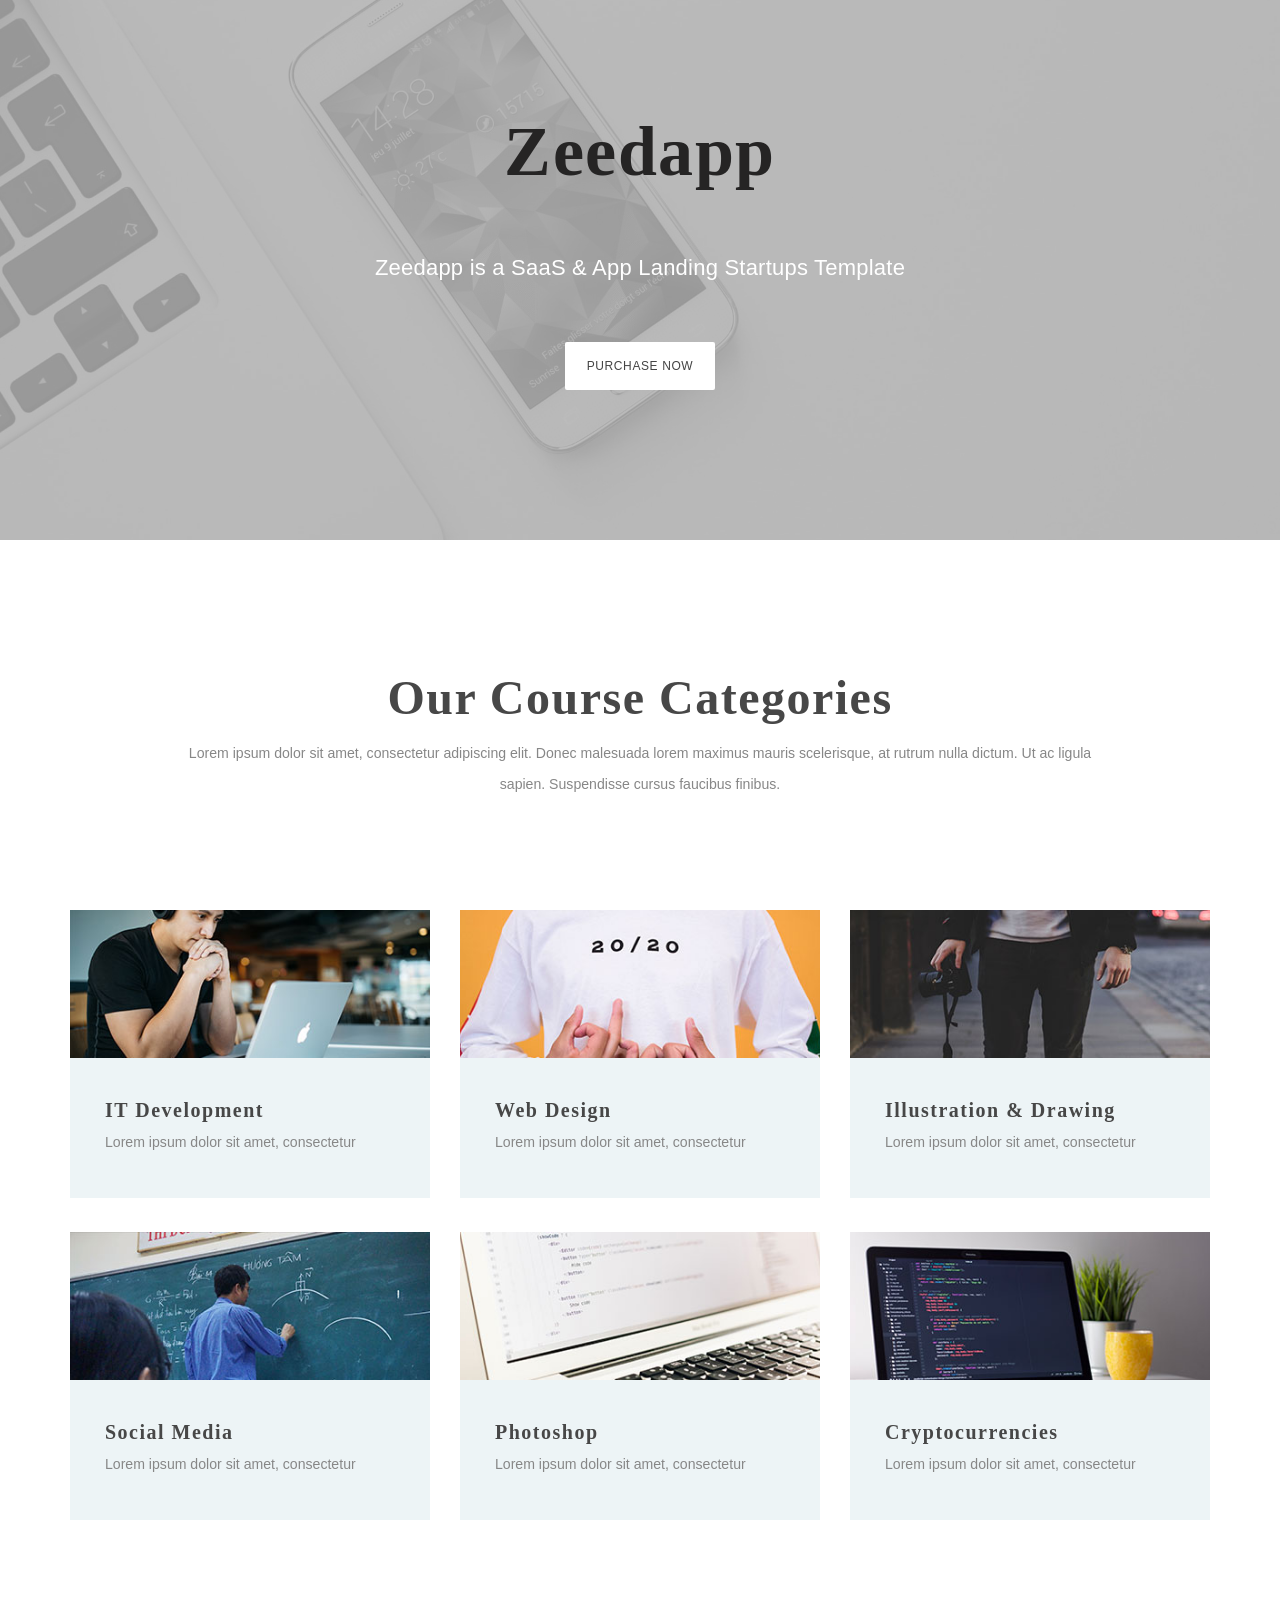
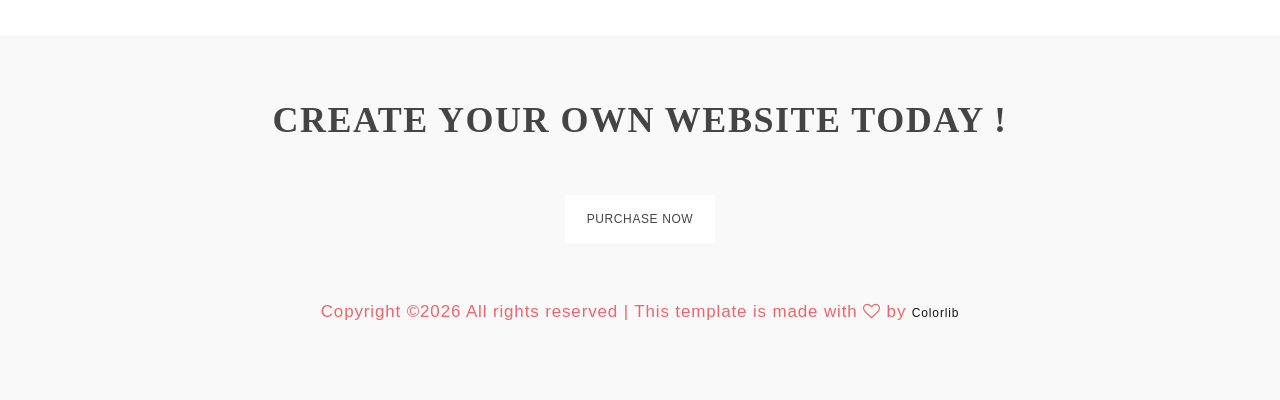
<file: Akshay home page/index.html>
<!DOCTYPE html>
<html lang="en">

<head>
    <!--- Basic Page Needs  -->
    <meta charset="utf-8">
    <title>Zeedapp - Preivew ||</title>
    <meta http-equiv="X-UA-Compatible" content="IE=edge">
    <!-- Mobile Specific Meta  -->
    <meta name="viewport" content="width=device-width, initial-scale=1, maximum-scale=1">
    <!-- CSS -->
    <link rel="stylesheet" href="css/style.css">
    <link rel="stylesheet" href="css/responsive.css">
    <link rel="stylesheet" href="css/style1.css">
    <!-- Favicon -->
    <link rel="shortcut icon" type="image/png" href="img/favicon.ico">
    <!-- HTML5 Shim and Respond.js IE8 support of HTML5 elements and media queries -->
    <!-- WARNING: Respond.js doesn't work if you view the page via file:// -->
    <!--[if lt IE 9]>
        <script src="https://oss.maxcdn.com/libs/html5shiv/3.7.0/html5shiv.js"></script>
        <script src="https://oss.maxcdn.com/libs/respond.js/1.4.2/respond.min.js"></script>
        <![endif]-->
</head>

<body>
    <!-- prealoader area start -->
    <div id="preloader">
        <div class="spiner"></div>
    </div>
    <!-- prealoader area end -->
    <!-- Crumbs area start -->
    <div class="crumbs-area">
        <div class="container">
            <div class="row">
                <div class="col-md-10 col-md-offset-1 col-sm-10 col-sm-offset-1 col-xs-12">
                    <div class="crumbs-header">
                        <h2 class="cd-headline letters rotate-3">
                            <span class="cd-words-wrapper">
                                <b class="is-visible">Zeedapp</b>
                                <b>Zeedapp</b>
                            </span>
                        </h2>
                        <p>Zeedapp is a SaaS &amp; App Landing Startups Template</p>
                        <div class="btn-area">
                            <a href="#">Purchase Now</a>
                        </div>
                    </div>
                </div>
            </div>
        </div>
    </div>
    <!-- Crumbs area end -->
    <!-- counter-box area start -->
    <div class="counter-box">
        <div class="container">
            <div class="row">
                <!-- <div class="counter-box-container">
                    <div class="col-md-4 col-sm-4 col-xs-12 col-2">
                        <div class="counter-item">
                            <b class="counter-up">10</b>
                            <span>total page</span>
                        </div>
                    </div>
                    <div class="col-md-4 col-sm-4 col-xs-12 col-2">
                        <div class="counter-item">
                            <b class="counter-up">6</b>
                            <span>home page</span>
                        </div>
                    </div>
                    <div class="col-md-4 col-sm-4 col-xs-12 col-2">
                        <div class="counter-item">
                            <b class="counter-up">4</b>
                            <span>blog page</span>
                        </div>
                    </div>
                </div> -->
            </div>
        </div>
    </div>



    <!-- categories section -->
	<section class="categories-section spad">
		<div class="container">
			<div class="section-title">
				<h2>Our Course Categories</h2>
				<p>Lorem ipsum dolor sit amet, consectetur adipiscing elit. Donec malesuada lorem maximus mauris scelerisque, at rutrum nulla dictum. Ut ac ligula sapien. Suspendisse cursus faucibus finibus.</p>
			</div>
			<div class="row">
				<!-- categorie -->
				<div class="col-lg-4 col-md-6">
					<div class="categorie-item">
						<div class="ci-thumb set-bg" data-setbg="./img/categories/1.jpg"></div>
						<div class="ci-text">
							<h5>IT Development</h5>
							<p>Lorem ipsum dolor sit amet, consectetur</p>
							<!-- <span>120 Courses</span> -->
						</div>
					</div>
				</div>
				<!-- categorie -->
				<div class="col-lg-4 col-md-6">
					<div class="categorie-item">
						<div class="ci-thumb set-bg" data-setbg="./img/categories/2.jpg"></div>
						<div class="ci-text">
							<h5>Web Design</h5>
							<p>Lorem ipsum dolor sit amet, consectetur</p>
							<!-- <span>70 Courses</span> -->
						</div>
					</div>
				</div>
				<!-- categorie -->
				<div class="col-lg-4 col-md-6">
					<div class="categorie-item">
						<div class="ci-thumb set-bg" data-setbg="img/categories/3.jpg"></div>
						<div class="ci-text">
							<h5>Illustration & Drawing</h5>
							<p>Lorem ipsum dolor sit amet, consectetur</p>
							<!-- <span>55 Courses</span> -->
						</div>
					</div>
				</div>
				<!-- categorie -->
				<div class="col-lg-4 col-md-6">
					<div class="categorie-item">
						<div class="ci-thumb set-bg" data-setbg="./img/categories/4.jpg"></div>
						<div class="ci-text">
							<h5>Social Media</h5>
							<p>Lorem ipsum dolor sit amet, consectetur</p>
							<!-- <span>40 Courses</span> -->
						</div>
					</div>
				</div>
				<!-- categorie -->
				<div class="col-lg-4 col-md-6">
					<div class="categorie-item">
						<div class="ci-thumb set-bg" data-setbg="./img/categories/5.jpg"></div>
						<div class="ci-text">
							<h5>Photoshop</h5>
							<p>Lorem ipsum dolor sit amet, consectetur</p>
							<!-- <span>220 Courses</span> -->
						</div>
					</div>
				</div>
				<!-- categorie -->
				<div class="col-lg-4 col-md-6">
					<div class="categorie-item">
						<div class="ci-thumb set-bg" data-setbg="./img/categories/6.jpg"></div>
						<div class="ci-text">
							<h5>Cryptocurrencies</h5>
							<p>Lorem ipsum dolor sit amet, consectetur</p>
							<!-- <span>25 Courses</span> -->
						</div>
					</div>
				</div>
			</div>
		</div>
	</section>
	<!-- categories section end -->



    <!-- counter-box area end -->
    <!-- demo area start -->
    <!-- <div class="demo-area">
        <div class="container">
            <div class="row">
                <div class="col-md-4 col-sm-4 col-xs-12 col-2">
                    <div class="demo-item">
                        <div class="thumb-area">
                            <a  target="_blank"><img src="img/demo-thumb/index.jpg" alt="demo image"></a>
                            <a  class="lets-view" target="_blank"><i class="fa fa-long-arrow-right"></i></a>
                        </div>
                        <div class="demo-title">
                            <h2><i>TITLE:</i></h2><br>
                            <h2><i>DESCRIPTION</i></h2>
                        </div>
                    </div>
                </div>
                <div class="col-md-4 col-sm-4 col-xs-12 col-2">
                    <div class="demo-item">
                        <div class="thumb-area">
                            <a  target="_blank"><img src="img/demo-thumb/index2.jpg" alt="demo image"></a>
                            <a  class="lets-view" target="_blank"><i class="fa fa-long-arrow-right"></i></a>
                        </div>
                        <div class="demo-title">
                            <h2><i>TITLE:</i></h2><br>
                            <h2><i>DESCRIPTION</i></h2>
                        </div>
                    </div>
                </div>
                <div class="col-md-4 col-sm-4 col-xs-12 col-2">
                    <div class="demo-item">
                        <div class="thumb-area">
                            <a  target="_blank"><img src="img/demo-thumb/index3.jpg" alt="demo image"></a>
                            <a  class="lets-view" target="_blank"><i class="fa fa-long-arrow-right"></i></a>
                        </div>
                        <div class="demo-title">
                            <h2><i>TITLE:</i></h2><br>
                            <h2><i>DESCRIPTION</i></h2>
                        </div>
                    </div>
                </div>
                <div class="col-md-4 col-sm-4 col-xs-12 col-2">
                    <div class="demo-item">
                        <div class="thumb-area">
                            <a  target="_blank"><img src="img/demo-thumb/index4.jpg" alt="demo image"></a>
                            <a  class="lets-view" target="_blank"><i class="fa fa-long-arrow-right"></i></a>
                        </div>
                        <div class="demo-title">
                            <h2><i>TITLE:</i></h2><br>
                            <h2><i>DESCRIPTION</i></h2>
                        </div>
                    </div>
                </div>
                <div class="col-md-4 col-sm-4 col-xs-12 col-2">
                    <div class="demo-item">
                        <div class="thumb-area">
                            <a target="_blank"><img src="img/demo-thumb/index5.jpg" alt="demo image"></a>
                            <a class="lets-view" target="_blank"><i class="fa fa-long-arrow-right"></i></a>
                        </div>
                        <div class="demo-title">
                            <h2><i>TITLE:</i></h2><br>
                            <h2><i>DESCRIPTION</i></h2>
                        </div>
                    </div>
                </div>
                <div class="col-md-4 col-sm-4 col-xs-12 col-2">
                    <div class="demo-item">
                        <div class="thumb-area">
                            <a target="_blank"><img src="img/demo-thumb/index6.jpg" alt="demo image"></a>
                            <a class="lets-view" target="_blank"><i class="fa fa-long-arrow-right"></i></a>
                        </div>
                        <div class="demo-title">
                            <h2><i>TITLE:</i></h2><br>
                            <h2><i>DESCRIPTION</i></h2>
                        </div>
                    </div>
                </div>
                <div class="col-md-4 col-sm-4 col-xs-12 col-2">
                    <div class="demo-item">
                        <div class="thumb-area">
                            <a rget="_blank"><img src="img/demo-thumb/blog.jpg" alt="demo image"></a>
                            <a ass="lets-view" target="_blank"><i class="fa fa-long-arrow-right"></i></a>
                        </div>
                        <div class="demo-title">
                            <h2><i>TITLE:</i></h2><br>
                            <h2><i>DESCRIPTION</i></h2>
                        </div>
                    </div>
                </div>
                <div class="col-md-4 col-sm-4 col-xs-12 col-2">
                    <div class="demo-item">
                        <div class="thumb-area">
                            <a  target="_blank"><img src="img/demo-thumb/blog-with-sidebar.jpg" alt="demo image"></a>
                            <a  class="lets-view" target="_blank"><i class="fa fa-long-arrow-right"></i></a>
                        </div>
                        <div class="demo-title">
                            <h2><i>TITLE:</i></h2><br>
                            <h2><i>DESCRIPTION</i></h2>
                        </div>
                    </div>
                </div>
                <div class="col-md-4 col-sm-4 col-xs-12 col-2">
                    <div class="demo-item">
                        <div class="thumb-area">
                            <a  target="_blank"><img src="img/demo-thumb/blog-left-sidebar.jpg" alt="demo image"></a>
                            <a  class="lets-view" target="_blank"><i class="fa fa-long-arrow-right"></i></a>
                        </div>
                        <div class="demo-title">
                            <h2><i>TITLE:</i></h2><br>
                            <h2><i>DESCRIPTION</i></h2>
                        </div>
                    </div>
                </div>
                <div class="col-md-4 col-sm-4 col-xs-12 col-2">
                    <div class="demo-item">
                        <div class="thumb-area">
                            <a et="_blank"><img src="img/demo-thumb/blog-details.jpg" alt="demo image"></a>
                            <a s="lets-view" target="_blank"><i class="fa fa-long-arrow-right"></i></a>
                        </div>
                        <div class="demo-title">
                            <h2><i>TITLE:</i></h2><br>
                            <h2><i>DESCRIPTION</i></h2>
                        </div>
                    </div>
                </div>
            </div>
        </div>
    </div> -->
    <!-- demo area end -->

    <!-- footer area start -->
    <footer>
        <div class="footer-area">
            <div class="container">
                <div class="footer-content text-center">
                    <h2>CREATE YOUR OWN WEBSITE TODAY !</h2>
                    <div class="btn-area">
                        <a href="#">Purchase Now</a>
                    </div>
                    <p class="copy-right"><!-- Link back to Colorlib can't be removed. Template is licensed under CC BY 3.0. -->
Copyright &copy;<script>document.write(new Date().getFullYear());</script> All rights reserved | This template is made with <i class="fa fa-heart-o" aria-hidden="true"></i> by <a href="https://colorlib.com" target="_blank">Colorlib</a>
<!-- Link back to Colorlib can't be removed. Template is licensed under CC BY 3.0. --></p>
                </div>
            </div>
        </div>
    </footer>
    <!-- footer area end -->

    <!-- Scripts -->
    <script src="js/jquery-3.2.0.min.js"></script>
    <script src="js/bootstrap.min.js"></script>
    <script src="js/animatedheadline.js"></script>
    <script src="js/counterup.js"></script>
    <script src="js/jquery.waypoints.min.js"></script>
    <script src="js/theme.js"></script>
    <script src="js/main.js"></script>
    <script src="js/mixitup.min.js"></script>

</body>

</html>
</file>
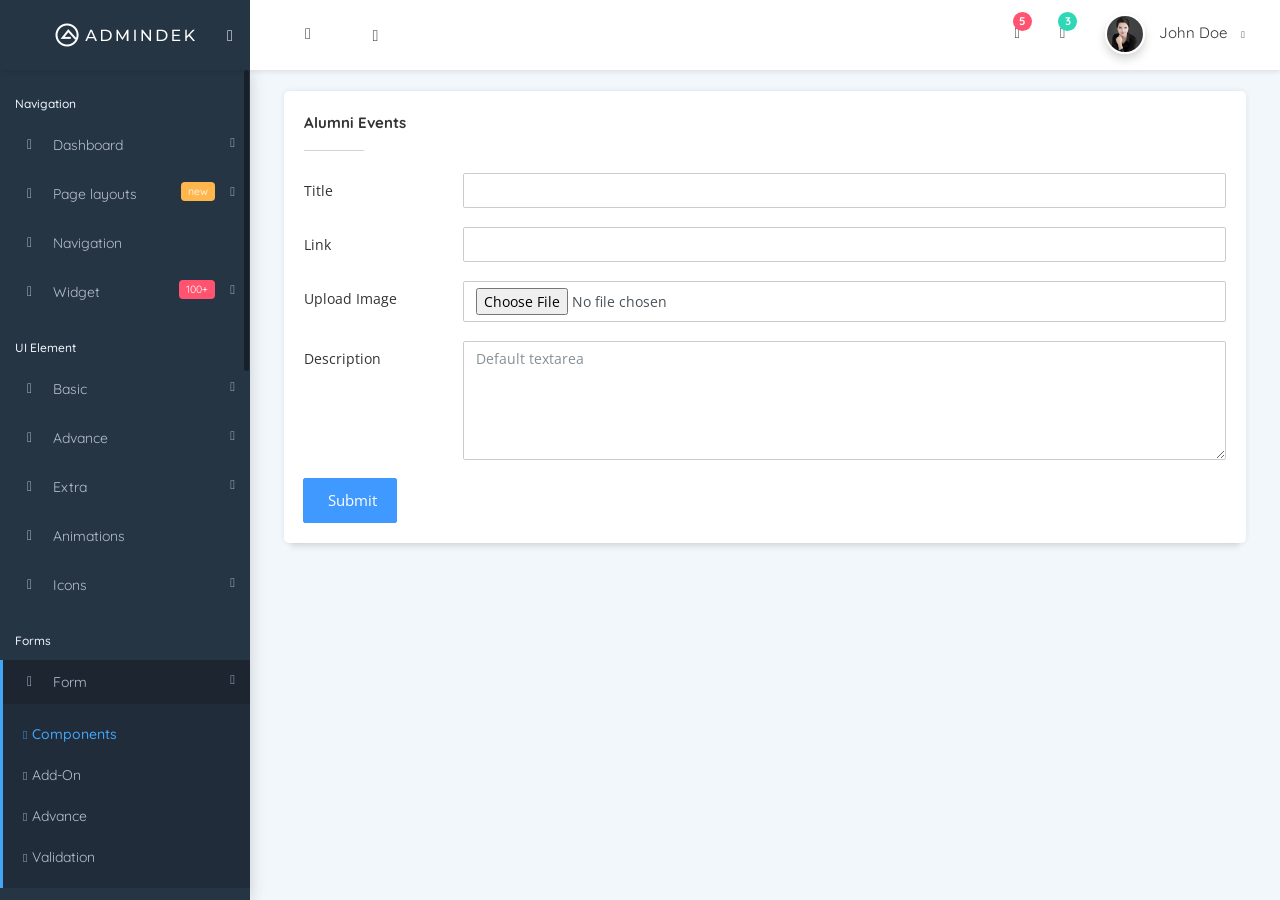
<file: default/alumni_events.html>
<!DOCTYPE html>
<html lang="en">

<!-- Mirrored from colorlib.com//polygon/admindek/default/form-elements-component.html by HTTrack Website Copier/3.x [XR&CO'2014], Thu, 06 Feb 2020 05:32:20 GMT -->
<!-- Added by HTTrack -->
<meta http-equiv="content-type" content="text/html;charset=UTF-8" /><!-- /Added by HTTrack -->

<head>
    <title>Admindek | Admin Template</title>


    <!--[if lt IE 10]>
    <script src="https://oss.maxcdn.com/libs/html5shiv/3.7.0/html5shiv.js"></script>
    <script src="https://oss.maxcdn.com/libs/respond.js/1.4.2/respond.min.js"></script>
    <![endif]-->

    <meta charset="utf-8">
    <meta name="viewport" content="width=device-width, initial-scale=1.0, user-scalable=0, minimal-ui">
    <meta http-equiv="X-UA-Compatible" content="IE=edge" />
    <meta name="description"
        content="Admindek Bootstrap admin template made using Bootstrap 4 and it has huge amount of ready made feature, UI components, pages which completely fulfills any dashboard needs." />
    <meta name="keywords"
        content="bootstrap, bootstrap admin template, admin theme, admin dashboard, dashboard template, admin template, responsive" />
    <meta name="author" content="colorlib" />

    <link rel="icon" href="https://colorlib.com//polygon/admindek/files/assets/images/favicon.ico" type="image/x-icon">

    <link href="https://fonts.googleapis.com/css?family=Open+Sans:300,400,600,700,800" rel="stylesheet">
    <link href="https://fonts.googleapis.com/css?family=Quicksand:500,700" rel="stylesheet">

    <link rel="stylesheet" type="text/css" href="../files/bower_components/bootstrap/css/bootstrap.min.css">

    <link rel="stylesheet" href="../files/assets/pages/waves/css/waves.min.css" type="text/css" media="all">

    <link rel="stylesheet" type="text/css" href="../files/assets/icon/feather/css/feather.css">

    <link rel="stylesheet" type="text/css" href="../files/assets/icon/themify-icons/themify-icons.css">

    <link rel="stylesheet" type="text/css" href="../files/assets/icon/icofont/css/icofont.css">

    <link rel="stylesheet" type="text/css" href="../files/assets/icon/font-awesome/css/font-awesome.min.css">

    <link rel="stylesheet" type="text/css" href="../files/assets/css/style.css">
    <link rel="stylesheet" type="text/css" href="../files/assets/css/pages.css">
</head>

<body>
    
    <div class="loader-bg">
        <div class="loader-bar"></div>
    </div>

    <div id="pcoded" class="pcoded">
        <div class="pcoded-overlay-box"></div>
        <div class="pcoded-container navbar-wrapper">

            <nav class="navbar header-navbar pcoded-header">
                <div class="navbar-wrapper">
                    <div class="navbar-logo">
                        <a href="index.html">
                            <img class="img-fluid" src="../files/assets/images/logo.png" alt="Theme-Logo" />
                        </a>
                        <a class="mobile-menu" id="mobile-collapse" href="#!">
                            <i class="feather icon-menu icon-toggle-right"></i>
                        </a>
                        <a class="mobile-options waves-effect waves-light">
                            <i class="feather icon-more-horizontal"></i>
                        </a>
                    </div>
                    <div class="navbar-container container-fluid">
                        <ul class="nav-left">
                            <li class="header-search">
                                <div class="main-search morphsearch-search">
                                    <div class="input-group">
                                        <span class="input-group-prepend search-close">
                                            <i class="feather icon-x input-group-text"></i>
                                        </span>
                                        <input type="text" class="form-control" placeholder="Enter Keyword">
                                        <span class="input-group-append search-btn">
                                            <i class="feather icon-search input-group-text"></i>
                                        </span>
                                    </div>
                                </div>
                            </li>
                            <li>
                                <a href="#!"
                                    onclick="if (!window.__cfRLUnblockHandlers) return false; javascript:toggleFullScreen()"
                                    class="waves-effect waves-light" data-cf-modified-6308a6b621ace0c9a588362a-="">
                                    <i class="full-screen feather icon-maximize"></i>
                                </a>
                            </li>
                        </ul>
                        <ul class="nav-right">
                            <li class="header-notification">
                                <div class="dropdown-primary dropdown">
                                    <div class="dropdown-toggle" data-toggle="dropdown">
                                        <i class="feather icon-bell"></i>
                                        <span class="badge bg-c-red">5</span>
                                    </div>
                                    <ul class="show-notification notification-view dropdown-menu"
                                        data-dropdown-in="fadeIn" data-dropdown-out="fadeOut">
                                        <li>
                                            <h6>Notifications</h6>
                                            <label class="label label-danger">New</label>
                                        </li>
                                        <li>
                                            <div class="media">
                                                <img class="img-radius" src="../files/assets/images/avatar-4.jpg"
                                                    alt="Generic placeholder image">
                                                <div class="media-body">
                                                    <h5 class="notification-user">John Doe</h5>
                                                    <p class="notification-msg">Lorem ipsum dolor sit amet, consectetuer
                                                        elit.</p>
                                                    <span class="notification-time">30 minutes ago</span>
                                                </div>
                                            </div>
                                        </li>
                                        <li>
                                            <div class="media">
                                                <img class="img-radius" src="../files/assets/images/avatar-3.jpg"
                                                    alt="Generic placeholder image">
                                                <div class="media-body">
                                                    <h5 class="notification-user">Joseph William</h5>
                                                    <p class="notification-msg">Lorem ipsum dolor sit amet, consectetuer
                                                        elit.</p>
                                                    <span class="notification-time">30 minutes ago</span>
                                                </div>
                                            </div>
                                        </li>
                                        <li>
                                            <div class="media">
                                                <img class="img-radius" src="../files/assets/images/avatar-4.jpg"
                                                    alt="Generic placeholder image">
                                                <div class="media-body">
                                                    <h5 class="notification-user">Sara Soudein</h5>
                                                    <p class="notification-msg">Lorem ipsum dolor sit amet, consectetuer
                                                        elit.</p>
                                                    <span class="notification-time">30 minutes ago</span>
                                                </div>
                                            </div>
                                        </li>
                                    </ul>
                                </div>
                            </li>
                            <li class="header-notification">
                                <div class="dropdown-primary dropdown">
                                    <div class="displayChatbox dropdown-toggle" data-toggle="dropdown">
                                        <i class="feather icon-message-square"></i>
                                        <span class="badge bg-c-green">3</span>
                                    </div>
                                </div>
                            </li>
                            <li class="user-profile header-notification">
                                <div class="dropdown-primary dropdown">
                                    <div class="dropdown-toggle" data-toggle="dropdown">
                                        <img src="../files/assets/images/avatar-4.jpg" class="img-radius"
                                            alt="User-Profile-Image">
                                        <span>John Doe</span>
                                        <i class="feather icon-chevron-down"></i>
                                    </div>
                                    <ul class="show-notification profile-notification dropdown-menu"
                                        data-dropdown-in="fadeIn" data-dropdown-out="fadeOut">
                                        <li>
                                            <a href="#!">
                                                <i class="feather icon-settings"></i> Settings
                                            </a>
                                        </li>
                                        <li>
                                            <a href="#">
                                                <i class="feather icon-user"></i> Profile
                                            </a>
                                        </li>
                                        <li>
                                            <a href="email-inbox.html">
                                                <i class="feather icon-mail"></i> My Messages
                                            </a>
                                        </li>
                                        <li>
                                            <a href="auth-lock-screen.html">
                                                <i class="feather icon-lock"></i> Lock Screen
                                            </a>
                                        </li>
                                        <li>
                                            <a href="auth-sign-in-social.html">
                                                <i class="feather icon-log-out"></i> Logout
                                            </a>
                                        </li>
                                    </ul>
                                </div>
                            </li>
                        </ul>
                    </div>
                </div>
            </nav>

            <div id="sidebar" class="users p-chat-user showChat">
                <div class="had-container">
                    <div class="p-fixed users-main">
                        <div class="user-box">
                            <div class="chat-search-box">
                                <a class="back_friendlist">
                                    <i class="feather icon-x"></i>
                                </a>
                                <div class="right-icon-control">
                                    <div class="input-group input-group-button">
                                        <input type="text" id="search-friends" name="footer-email" class="form-control"
                                            placeholder="Search Friend">
                                        <div class="input-group-append">
                                            <button class="btn btn-primary waves-effect waves-light" type="button"><i
                                                    class="feather icon-search"></i></button>
                                        </div>
                                    </div>
                                </div>
                            </div>
                            <div class="main-friend-list">
                                <div class="media userlist-box waves-effect waves-light" data-id="1"
                                    data-status="online" data-username="Josephin Doe">
                                    <a class="media-left" href="#!">
                                        <img class="media-object img-radius img-radius"
                                            src="../files/assets/images/avatar-3.jpg" alt="Generic placeholder image ">
                                        <div class="live-status bg-success"></div>
                                    </a>
                                    <div class="media-body">
                                        <div class="chat-header">Josephin Doe</div>
                                    </div>
                                </div>
                                <div class="media userlist-box waves-effect waves-light" data-id="2"
                                    data-status="online" data-username="Lary Doe">
                                    <a class="media-left" href="#!">
                                        <img class="media-object img-radius" src="../files/assets/images/avatar-2.jpg"
                                            alt="Generic placeholder image">
                                        <div class="live-status bg-success"></div>
                                    </a>
                                    <div class="media-body">
                                        <div class="f-13 chat-header">Lary Doe</div>
                                    </div>
                                </div>
                                <div class="media userlist-box waves-effect waves-light" data-id="3"
                                    data-status="online" data-username="Alice">
                                    <a class="media-left" href="#!">
                                        <img class="media-object img-radius" src="../files/assets/images/avatar-4.jpg"
                                            alt="Generic placeholder image">
                                        <div class="live-status bg-success"></div>
                                    </a>
                                    <div class="media-body">
                                        <div class="f-13 chat-header">Alice</div>
                                    </div>
                                </div>
                                <div class="media userlist-box waves-effect waves-light" data-id="4"
                                    data-status="offline" data-username="Alia">
                                    <a class="media-left" href="#!">
                                        <img class="media-object img-radius" src="../files/assets/images/avatar-3.jpg"
                                            alt="Generic placeholder image">
                                        <div class="live-status bg-default"></div>
                                    </a>
                                    <div class="media-body">
                                        <div class="f-13 chat-header">Alia<small class="d-block text-muted">10 min
                                                ago</small></div>
                                    </div>
                                </div>
                                <div class="media userlist-box waves-effect waves-light" data-id="5"
                                    data-status="offline" data-username="Suzen">
                                    <a class="media-left" href="#!">
                                        <img class="media-object img-radius" src="../files/assets/images/avatar-2.jpg"
                                            alt="Generic placeholder image">
                                        <div class="live-status bg-default"></div>
                                    </a>
                                    <div class="media-body">
                                        <div class="f-13 chat-header">Suzen<small class="d-block text-muted">15 min
                                                ago</small></div>
                                    </div>
                                </div>
                            </div>
                        </div>
                    </div>
                </div>
            </div>


            <div class="showChat_inner">
                <div class="media chat-inner-header">
                    <a class="back_chatBox">
                        <i class="feather icon-x"></i> Josephin Doe
                    </a>
                </div>
                <div class="main-friend-chat">
                    <div class="media chat-messages">
                        <a class="media-left photo-table" href="#!">
                            <img class="media-object img-radius img-radius m-t-5"
                                src="../files/assets/images/avatar-2.jpg" alt="Generic placeholder image">
                        </a>
                        <div class="media-body chat-menu-content">
                            <div class="">
                                <p class="chat-cont">I'm just looking around. Will you tell me something about yourself?
                                </p>
                            </div>
                            <p class="chat-time">8:20 a.m.</p>
                        </div>
                    </div>
                    <div class="media chat-messages">
                        <div class="media-body chat-menu-reply">
                            <div class="">
                                <p class="chat-cont">Ohh! very nice</p>
                            </div>
                            <p class="chat-time">8:22 a.m.</p>
                        </div>
                    </div>
                    <div class="media chat-messages">
                        <a class="media-left photo-table" href="#!">
                            <img class="media-object img-radius img-radius m-t-5"
                                src="../files/assets/images/avatar-2.jpg" alt="Generic placeholder image">
                        </a>
                        <div class="media-body chat-menu-content">
                            <div class="">
                                <p class="chat-cont">can you come with me?</p>
                            </div>
                            <p class="chat-time">8:20 a.m.</p>
                        </div>
                    </div>
                </div>
                <div class="chat-reply-box">
                    <div class="right-icon-control">
                        <div class="input-group input-group-button">
                            <input type="text" class="form-control" placeholder="Write hear . . ">
                            <div class="input-group-append">
                                <button class="btn btn-primary waves-effect waves-light" type="button"><i
                                        class="feather icon-message-circle"></i></button>
                            </div>
                        </div>
                    </div>
                </div>
            </div>

            <div class="pcoded-main-container">
                <div class="pcoded-wrapper">

                    <nav class="pcoded-navbar">
                        <div class="nav-list">
                            <div class="pcoded-inner-navbar main-menu">
                                <div class="pcoded-navigation-label">Navigation</div>
                                <ul class="pcoded-item pcoded-left-item">
                                    <li class="pcoded-hasmenu">
                                        <a href="javascript:void(0)" class="waves-effect waves-dark">
                                            <span class="pcoded-micon"><i class="feather icon-home"></i></span>
                                            <span class="pcoded-mtext">Dashboard</span>
                                        </a>
                                        <ul class="pcoded-submenu">
                                            <li class="">
                                                <a href="index.html" class="waves-effect waves-dark">
                                                    <span class="pcoded-mtext">Default</span>
                                                </a>
                                            </li>
                                            <li class="">
                                                <a href="dashboard-crm.html" class="waves-effect waves-dark">
                                                    <span class="pcoded-mtext">CRM</span>
                                                </a>
                                            </li>
                                            <li class="">
                                                <a href="dashboard-analytics.html" class="waves-effect waves-dark">
                                                    <span class="pcoded-mtext">Analytics</span>
                                                    <span class="pcoded-badge label label-info ">NEW</span>
                                                </a>
                                            </li>
                                        </ul>
                                    </li>
                                    <li class="pcoded-hasmenu">
                                        <a href="javascript:void(0)" class="waves-effect waves-dark">
                                            <span class="pcoded-micon"><i class="feather icon-sidebar"></i></span>
                                            <span class="pcoded-mtext">Page layouts</span>
                                            <span class="pcoded-badge label label-warning">NEW</span>
                                        </a>
                                        <ul class="pcoded-submenu">
                                            <li class=" pcoded-hasmenu">
                                                <a href="javascript:void(0)" class="waves-effect waves-dark">
                                                    <span class="pcoded-mtext">Vertical</span>
                                                </a>
                                                <ul class="pcoded-submenu">
                                                    <li class="">
                                                        <a href="menu-static.html" class="waves-effect waves-dark">
                                                            <span class="pcoded-mtext">Static Layout</span>
                                                        </a>
                                                    </li>
                                                    <li class="">
                                                        <a href="menu-header-fixed.html"
                                                            class="waves-effect waves-dark">
                                                            <span class="pcoded-mtext">Header Fixed</span>
                                                        </a>
                                                    </li>
                                                    <li class="">
                                                        <a href="menu-compact.html" class="waves-effect waves-dark">
                                                            <span class="pcoded-mtext">Compact</span>
                                                        </a>
                                                    </li>
                                                    <li class="">
                                                        <a href="menu-sidebar.html" class="waves-effect waves-dark">
                                                            <span class="pcoded-mtext">Sidebar Fixed</span>
                                                        </a>
                                                    </li>
                                                </ul>
                                            </li>
                                            <li class=" pcoded-hasmenu">
                                                <a href="javascript:void(0)" class="waves-effect waves-dark">
                                                    <span class="pcoded-mtext">Horizontal</span>
                                                </a>
                                                <ul class="pcoded-submenu">
                                                    <li class="">
                                                        <a href="menu-horizontal-static.html" target="_blank"
                                                            class="waves-effect waves-dark">
                                                            <span class="pcoded-mtext">Static Layout</span>
                                                        </a>
                                                    </li>
                                                    <li class="">
                                                        <a href="menu-horizontal-fixed.html" target="_blank"
                                                            class="waves-effect waves-dark">
                                                            <span class="pcoded-mtext">Fixed layout</span>
                                                        </a>
                                                    </li>
                                                    <li class="">
                                                        <a href="menu-horizontal-icon.html" target="_blank"
                                                            class="waves-effect waves-dark">
                                                            <span class="pcoded-mtext">Static With Icon</span>
                                                        </a>
                                                    </li>
                                                    <li class="">
                                                        <a href="menu-horizontal-icon-fixed.html" target="_blank"
                                                            class="waves-effect waves-dark">
                                                            <span class="pcoded-mtext">Fixed With Icon</span>
                                                        </a>
                                                    </li>
                                                </ul>
                                            </li>
                                            <li class="">
                                                <a href="menu-bottom.html" class="waves-effect waves-dark">
                                                    <span class="pcoded-mtext">Bottom Menu</span>
                                                </a>
                                            </li>
                                        </ul>
                                    </li>
                                    <li class="">
                                        <a href="navbar-light.html" class="waves-effect waves-dark">
                                            <span class="pcoded-micon">
                                                <i class="feather icon-menu"></i>
                                            </span>
                                            <span class="pcoded-mtext">Navigation</span>
                                        </a>
                                    </li>
                                    <li class="pcoded-hasmenu">
                                        <a href="javascript:void(0)" class="waves-effect waves-dark">
                                            <span class="pcoded-micon">
                                                <i class="feather icon-layers"></i>
                                            </span>
                                            <span class="pcoded-mtext">Widget</span>
                                            <span class="pcoded-badge label label-danger">100+</span>
                                        </a>
                                        <ul class="pcoded-submenu">
                                            <li class="">
                                                <a href="widget-statistic.html" class="waves-effect waves-dark">
                                                    <span class="pcoded-mtext">Statistic</span>
                                                </a>
                                            </li>
                                            <li class="">
                                                <a href="widget-data.html" class="waves-effect waves-dark">
                                                    <span class="pcoded-mtext">Data</span>
                                                </a>
                                            </li>
                                            <li class="">
                                                <a href="widget-chart.html" class="waves-effect waves-dark">
                                                    <span class="pcoded-mtext">Chart Widget</span>
                                                </a>
                                            </li>
                                        </ul>
                                    </li>
                                </ul>
                                <div class="pcoded-navigation-label">UI Element</div>
                                <ul class="pcoded-item pcoded-left-item">
                                    <li class="pcoded-hasmenu">
                                        <a href="javascript:void(0)" class="waves-effect waves-dark">
                                            <span class="pcoded-micon">
                                                <i class="feather icon-box"></i>
                                            </span>
                                            <span class="pcoded-mtext">Basic</span>
                                        </a>
                                        <ul class="pcoded-submenu">
                                            <li class="">
                                                <a href="alert.html" class="waves-effect waves-dark">
                                                    <span class="pcoded-mtext">Alert</span>
                                                </a>
                                            </li>
                                            <li class="">
                                                <a href="breadcrumb.html" class="waves-effect waves-dark">
                                                    <span class="pcoded-mtext">Breadcrumbs</span>
                                                </a>
                                            </li>
                                            <li class="">
                                                <a href="button.html" class="waves-effect waves-dark">
                                                    <span class="pcoded-mtext">Button</span>
                                                </a>
                                            </li>
                                            <li class="">
                                                <a href="box-shadow.html" class="waves-effect waves-dark">
                                                    <span class="pcoded-mtext">Box-Shadow</span>
                                                </a>
                                            </li>
                                            <li class="">
                                                <a href="accordion.html" class="waves-effect waves-dark">
                                                    <span class="pcoded-mtext">Accordion</span>
                                                </a>
                                            </li>
                                            <li class="">
                                                <a href="generic-class.html" class="waves-effect waves-dark">
                                                    <span class="pcoded-mtext">Generic Class</span>
                                                </a>
                                            </li>
                                            <li class=" ">
                                                <a href="tabs.html" class="waves-effect waves-dark">
                                                    <span class="pcoded-mtext">Tabs</span>
                                                </a>
                                            </li>
                                            <li class=" ">
                                                <a href="color.html" class="waves-effect waves-dark">
                                                    <span class="pcoded-mtext">Color</span>
                                                </a>
                                            </li>
                                            <li class=" ">
                                                <a href="label-badge.html" class="waves-effect waves-dark">
                                                    <span class="pcoded-mtext">Label Badge</span>
                                                </a>
                                            </li>
                                            <li class=" ">
                                                <a href="progress-bar.html" class="waves-effect waves-dark">
                                                    <span class="pcoded-mtext">Progress Bar</span>
                                                </a>
                                            </li>
                                            <li class=" ">
                                                <a href="list.html" class="waves-effect waves-dark">
                                                    <span class="pcoded-mtext">List</span>
                                                </a>
                                            </li>
                                            <li class=" ">
                                                <a href="tooltip.html" class="waves-effect waves-dark">
                                                    <span class="pcoded-mtext">Tooltip And Popover</span>
                                                </a>
                                            </li>
                                            <li class=" ">
                                                <a href="typography.html" class="waves-effect waves-dark">
                                                    <span class="pcoded-mtext">Typography</span>
                                                </a>
                                            </li>
                                            <li class=" ">
                                                <a href="other.html" class="waves-effect waves-dark">
                                                    <span class="pcoded-mtext">Other</span>
                                                </a>
                                            </li>
                                        </ul>
                                    </li>
                                    <li class="pcoded-hasmenu">
                                        <a href="javascript:void(0)" class="waves-effect waves-dark">
                                            <span class="pcoded-micon">
                                                <i class="feather icon-gitlab"></i>
                                            </span>
                                            <span class="pcoded-mtext">Advance</span>
                                        </a>
                                        <ul class="pcoded-submenu">
                                            <li class=" ">
                                                <a href="draggable.html" class="waves-effect waves-dark">
                                                    <span class="pcoded-mtext">Draggable</span>
                                                </a>
                                            </li>
                                    </li>
                                    <li class=" ">
                                        <a href="modal.html" class="waves-effect waves-dark">
                                            <span class="pcoded-mtext">Modal</span>
                                        </a>
                                    </li>
                                    <li class=" ">
                                        <a href="notification.html" class="waves-effect waves-dark">
                                            <span class="pcoded-mtext">Notifications</span>
                                        </a>
                                    </li>
                                    <li class=" ">
                                        <a href="rating.html" class="waves-effect waves-dark">
                                            <span class="pcoded-mtext">Rating</span>
                                        </a>
                                    </li>
                                    <li class=" ">
                                        <a href="range-slider.html" class="waves-effect waves-dark">
                                            <span class="pcoded-mtext">Range Slider</span>
                                        </a>
                                    </li>
                                    <li class=" ">
                                        <a href="slider.html" class="waves-effect waves-dark">
                                            <span class="pcoded-mtext">Slider</span>
                                        </a>
                                    </li>
                                    <li class=" ">
                                        <a href="syntax-highlighter.html" class="waves-effect waves-dark">
                                            <span class="pcoded-mtext">Syntax Highlighter</span>
                                        </a>
                                    </li>
                                    <li class=" ">
                                        <a href="tour.html" class="waves-effect waves-dark">
                                            <span class="pcoded-mtext">Tour</span>
                                        </a>
                                    </li>
                                    <li class=" ">
                                        <a href="treeview.html" class="waves-effect waves-dark">
                                            <span class="pcoded-mtext">Tree View</span>
                                        </a>
                                    </li>
                                    <li class=" ">
                                        <a href="nestable.html" class="waves-effect waves-dark">
                                            <span class="pcoded-mtext">Nestable</span>
                                        </a>
                                    </li>
                                    <li class=" ">
                                        <a href="toolbar.html" class="waves-effect waves-dark">
                                            <span class="pcoded-mtext">Toolbar</span>
                                        </a>
                                    </li>
                                </ul>
                                </li>
                                <li class="pcoded-hasmenu">
                                    <a href="javascript:void(0)" class="waves-effect waves-dark">
                                        <span class="pcoded-micon">
                                            <i class="feather icon-package"></i>
                                        </span>
                                        <span class="pcoded-mtext">Extra</span>
                                    </a>
                                    <ul class="pcoded-submenu">
                                        <li class=" ">
                                            <a href="session-timeout.html" class="waves-effect waves-dark">
                                                <span class="pcoded-mtext">Session Timeout</span>
                                            </a>
                                        </li>
                                        <li class=" ">
                                            <a href="session-idle-timeout.html" class="waves-effect waves-dark">
                                                <span class="pcoded-mtext">Session Idle Timeout</span>
                                            </a>
                                        </li>
                                        <li class=" ">
                                            <a href="offline.html" class="waves-effect waves-dark">
                                                <span class="pcoded-mtext">Offline</span>
                                            </a>
                                        </li>
                                    </ul>
                                </li>
                                <li class=" ">
                                    <a href="animation.html" class="waves-effect waves-dark">
                                        <span class="pcoded-micon">
                                            <i class="feather icon-aperture rotate-refresh"></i>
                                        </span>
                                        <span class="pcoded-mtext">Animations</span>
                                    </a>
                                </li>
                                <li class="pcoded-hasmenu">
                                    <a href="javascript:void(0)" class="waves-effect waves-dark">
                                        <span class="pcoded-micon">
                                            <i class="feather icon-command"></i>
                                        </span>
                                        <span class="pcoded-mtext">Icons</span>
                                    </a>
                                    <ul class="pcoded-submenu">
                                        <li class=" ">
                                            <a href="icon-font-awesome.html" class="waves-effect waves-dark">
                                                <span class="pcoded-mtext">Font Awesome</span>
                                            </a>
                                        </li>
                                        <li class=" ">
                                            <a href="icon-themify.html" class="waves-effect waves-dark">
                                                <span class="pcoded-mtext">Themify</span>
                                            </a>
                                        </li>
                                        <li class=" ">
                                            <a href="icon-simple-line.html" class="waves-effect waves-dark">
                                                <span class="pcoded-mtext">Simple Line Icon</span>
                                            </a>
                                        </li>
                                    </ul>
                                </li>
                                </ul>
                                <div class="pcoded-navigation-label">Forms</div>
                                <ul class="pcoded-item pcoded-left-item">
                                    <li class="pcoded-hasmenu active pcoded-trigger">
                                        <a href="javascript:void(0)" class="waves-effect waves-dark">
                                            <span class="pcoded-micon">
                                                <i class="feather icon-clipboard"></i>
                                            </span>
                                            <span class="pcoded-mtext">Form</span>
                                        </a>
                                        <ul class="pcoded-submenu">
                                            <li class="active">
                                                <a href="form-elements-component.html" class="waves-effect waves-dark">
                                                    <span class="pcoded-mtext">Components</span>
                                                </a>
                                            </li>
                                            <li class=" ">
                                                <a href="form-elements-add-on.html" class="waves-effect waves-dark">
                                                    <span class="pcoded-mtext">Add-On</span>
                                                </a>
                                            </li>
                                            <li class=" ">
                                                <a href="form-elements-advance.html" class="waves-effect waves-dark">
                                                    <span class="pcoded-mtext">Advance</span>
                                                </a>
                                            </li>
                                            <li class=" ">
                                                <a href="form-validation.html" class="waves-effect waves-dark">
                                                    <span class="pcoded-mtext">Validation</span>
                                                </a>
                                            </li>
                                        </ul>
                                    </li>
                                    <li class=" ">
                                        <a href="form-picker.html" class="waves-effect waves-dark">
                                            <span class="pcoded-micon">
                                                <i class="feather icon-edit-1"></i>
                                            </span>
                                            <span class="pcoded-mtext">Form Picker</span>
                                            <span class="pcoded-badge label label-warning">NEW</span>
                                        </a>
                                    </li>
                                    <li class=" ">
                                        <a href="form-select.html" class="waves-effect waves-dark">
                                            <span class="pcoded-micon">
                                                <i class="feather icon-feather"></i>
                                            </span>
                                            <span class="pcoded-mtext">Form Select</span>
                                        </a>
                                    </li>
                                    <li class=" ">
                                        <a href="form-masking.html" class="waves-effect waves-dark">
                                            <span class="pcoded-micon">
                                                <i class="feather icon-shield"></i>
                                            </span>
                                            <span class="pcoded-mtext">Form Masking</span>
                                        </a>
                                    </li>
                                    <li class=" ">
                                        <a href="form-wizard.html" class="waves-effect waves-dark">
                                            <span class="pcoded-micon">
                                                <i class="feather icon-tv"></i>
                                            </span>
                                            <span class="pcoded-mtext">Form Wizard</span>
                                        </a>
                                    </li>
                                </ul>
                                <div class="pcoded-navigation-label">Tables</div>
                                <ul class="pcoded-item pcoded-left-item">
                                    <li class="pcoded-hasmenu">
                                        <a href="javascript:void(0)" class="waves-effect waves-dark">
                                            <span class="pcoded-micon">
                                                <i class="feather icon-credit-card"></i>
                                            </span>
                                            <span class="pcoded-mtext">Bootstrap Table</span>
                                        </a>
                                        <ul class="pcoded-submenu">
                                            <li class=" ">
                                                <a href="bs-basic-table.html" class="waves-effect waves-dark">
                                                    <span class="pcoded-mtext">Basic Table</span>
                                                </a>
                                            </li>
                                            <li class=" ">
                                                <a href="bs-table-sizing.html" class="waves-effect waves-dark">
                                                    <span class="pcoded-mtext">Sizing Table</span>
                                                </a>
                                            </li>
                                            <li class=" ">
                                                <a href="bs-table-border.html" class="waves-effect waves-dark">
                                                    <span class="pcoded-mtext">Border Table</span>
                                                </a>
                                            </li>
                                            <li class=" ">
                                                <a href="bs-table-styling.html" class="waves-effect waves-dark">
                                                    <span class="pcoded-mtext">Styling Table</span>
                                                </a>
                                            </li>
                                        </ul>
                                    </li>
                                    <li class="pcoded-hasmenu">
                                        <a href="javascript:void(0)" class="waves-effect waves-dark">
                                            <span class="pcoded-micon">
                                                <i class="feather icon-inbox"></i>
                                            </span>
                                            <span class="pcoded-mtext">Data Table</span>
                                        </a>
                                        <ul class="pcoded-submenu">
                                            <li class=" ">
                                                <a href="dt-basic.html" class="waves-effect waves-dark">
                                                    <span class="pcoded-mtext">Basic Initialization</span>
                                                </a>
                                            </li>
                                            <li class=" ">
                                                <a href="dt-advance.html" class="waves-effect waves-dark">
                                                    <span class="pcoded-mtext">Advance Initialization</span>
                                                </a>
                                            </li>
                                            <li class=" ">
                                                <a href="dt-styling.html" class="waves-effect waves-dark">
                                                    <span class="pcoded-mtext">Styling</span>
                                                </a>
                                            </li>
                                            <li class=" ">
                                                <a href="dt-api.html" class="waves-effect waves-dark">
                                                    <span class="pcoded-mtext">API</span>
                                                </a>
                                            </li>
                                            <li class=" ">
                                                <a href="dt-ajax.html" class="waves-effect waves-dark">
                                                    <span class="pcoded-mtext">Ajax</span>
                                                </a>
                                            </li>
                                            <li class=" ">
                                                <a href="dt-server-side.html" class="waves-effect waves-dark">
                                                    <span class="pcoded-mtext">Server Side</span>
                                                </a>
                                            </li>
                                            <li class=" ">
                                                <a href="dt-plugin.html" class="waves-effect waves-dark">
                                                    <span class="pcoded-mtext">Plug-In</span>
                                                </a>
                                            </li>
                                            <li class=" ">
                                                <a href="dt-data-sources.html" class="waves-effect waves-dark">
                                                    <span class="pcoded-mtext">Data Sources</span>
                                                </a>
                                            </li>
                                        </ul>
                                    </li>
                                    <li class="pcoded-hasmenu">
                                        <a href="javascript:void(0)" class="waves-effect waves-dark">
                                            <span class="pcoded-micon">
                                                <i class="feather icon-server"></i>
                                            </span>
                                            <span class="pcoded-mtext">DT Extensions</span>
                                        </a>
                                        <ul class="pcoded-submenu">
                                            <li class=" ">
                                                <a href="dt-ext-autofill.html" class="waves-effect waves-dark">
                                                    <span class="pcoded-mtext">AutoFill</span>
                                                </a>
                                            </li>
                                            <li class="pcoded-hasmenu">
                                                <a href="javascript:void(0)" class="waves-effect waves-dark">
                                                    <span class="pcoded-mtext">Button</span>
                                                </a>
                                                <ul class="pcoded-submenu">
                                                    <li class=" ">
                                                        <a href="dt-ext-basic-buttons.html"
                                                            class="waves-effect waves-dark">
                                                            <span class="pcoded-mtext">Basic Button</span>
                                                        </a>
                                                    </li>
                                                    <li class=" ">
                                                        <a href="dt-ext-buttons-html-5-data-export.html"
                                                            class="waves-effect waves-dark">
                                                            <span class="pcoded-mtext">Data Export</span>
                                                        </a>
                                                    </li>
                                                </ul>
                                            </li>
                                            <li class=" ">
                                                <a href="dt-ext-col-reorder.html" class="waves-effect waves-dark">
                                                    <span class="pcoded-mtext">Col Reorder</span>
                                                </a>
                                            </li>
                                            <li class=" ">
                                                <a href="dt-ext-fixed-columns.html" class="waves-effect waves-dark">
                                                    <span class="pcoded-mtext">Fixed Columns</span>
                                                </a>
                                            </li>
                                            <li class=" ">
                                                <a href="dt-ext-fixed-header.html" class="waves-effect waves-dark">
                                                    <span class="pcoded-mtext">Fixed Header</span>
                                                </a>
                                            </li>
                                            <li class=" ">
                                                <a href="dt-ext-key-table.html" class="waves-effect waves-dark">
                                                    <span class="pcoded-mtext">Key Table</span>
                                                </a>
                                            </li>
                                            <li class=" ">
                                                <a href="dt-ext-responsive.html" class="waves-effect waves-dark">
                                                    <span class="pcoded-mtext">Responsive</span>
                                                </a>
                                            </li>
                                            <li class=" ">
                                                <a href="dt-ext-row-reorder.html" class="waves-effect waves-dark">
                                                    <span class="pcoded-mtext">Row Reorder</span>
                                                </a>
                                            </li>
                                            <li class=" ">
                                                <a href="dt-ext-scroller.html" class="waves-effect waves-dark">
                                                    <span class="pcoded-mtext">Scroller</span>
                                                </a>
                                            </li>
                                            <li class=" ">
                                                <a href="dt-ext-select.html" class="waves-effect waves-dark">
                                                    <span class="pcoded-mtext">Select Table</span>
                                                </a>
                                            </li>
                                        </ul>
                                    </li>
                                    <li class=" ">
                                        <a href="foo-table.html" class="waves-effect waves-dark">
                                            <span class="pcoded-micon">
                                                <i class="feather icon-hash"></i>
                                            </span>
                                            <span class="pcoded-mtext">FooTable</span>
                                        </a>
                                    </li>
                                    <li class="pcoded-hasmenu ">
                                        <a href="javascript:void(0)" class="waves-effect waves-dark">
                                            <span class="pcoded-micon">
                                                <i class="feather icon-airplay"></i>
                                            </span>
                                            <span class="pcoded-mtext">Handson Table</span>
                                        </a>
                                        <ul class="pcoded-submenu">
                                            <li class="">
                                                <a href="handson-appearance.html" class="waves-effect waves-dark">
                                                    <span class="pcoded-mtext">Appearance</span>
                                                </a>
                                            </li>
                                            <li class="">
                                                <a href="handson-data-operation.html" class="waves-effect waves-dark">
                                                    <span class="pcoded-mtext">Data Operation</span>
                                                </a>
                                            </li>
                                            <li class="">
                                                <a href="handson-rows-cols.html" class="waves-effect waves-dark">
                                                    <span class="pcoded-mtext">Rows Columns</span>
                                                </a>
                                            </li>
                                            <li class="">
                                                <a href="handson-columns-only.html" class="waves-effect waves-dark">
                                                    <span class="pcoded-mtext">Columns Only</span>
                                                </a>
                                            </li>
                                            <li class="">
                                                <a href="handson-cell-features.html" class="waves-effect waves-dark">
                                                    <span class="pcoded-mtext">Cell Features</span>
                                                </a>
                                            </li>
                                            <li class="">
                                                <a href="handson-cell-types.html" class="waves-effect waves-dark">
                                                    <span class="pcoded-mtext">Cell Types</span>
                                                </a>
                                            </li>
                                            <li class="">
                                                <a href="handson-integrations.html" class="waves-effect waves-dark">
                                                    <span class="pcoded-mtext">Integrations</span>
                                                </a>
                                            </li>
                                            <li class="">
                                                <a href="handson-rows-only.html" class="waves-effect waves-dark">
                                                    <span class="pcoded-mtext">Rows Only</span>
                                                </a>
                                            </li>
                                            <li class="">
                                                <a href="handson-utilities.html" class="waves-effect waves-dark">
                                                    <span class="pcoded-mtext">Utilities</span>
                                                </a>
                                            </li>
                                        </ul>
                                    </li>
                                    <li class="">
                                        <a href="editable-table.html" class="waves-effect waves-dark">
                                            <span class="pcoded-micon">
                                                <i class="feather icon-edit"></i>
                                            </span>
                                            <span class="pcoded-mtext">Editable Table</span>
                                        </a>
                                    </li>
                                </ul>
                                <div class="pcoded-navigation-label">Chart And Maps</div>
                                <ul class="pcoded-item pcoded-left-item">
                                    <li class="pcoded-hasmenu ">
                                        <a href="javascript:void(0)" class="waves-effect waves-dark">
                                            <span class="pcoded-micon">
                                                <i class="feather icon-pie-chart"></i>
                                            </span>
                                            <span class="pcoded-mtext">Charts</span>
                                        </a>
                                        <ul class="pcoded-submenu">
                                            <li class="">
                                                <a href="chart-google.html" class="waves-effect waves-dark">
                                                    <span class="pcoded-mtext">Google Chart</span>
                                                </a>
                                            </li>
                                            <li class="">
                                                <a href="chart-chartjs.html" class="waves-effect waves-dark">
                                                    <span class="pcoded-mtext">ChartJs</span>
                                                </a>
                                            </li>
                                            <li class="">
                                                <a href="chart-list.html" class="waves-effect waves-dark">
                                                    <span class="pcoded-mtext">List Chart</span>
                                                </a>
                                            </li>
                                            <li class="">
                                                <a href="chart-float.html" class="waves-effect waves-dark">
                                                    <span class="pcoded-mtext">Float Chart</span>
                                                </a>
                                            </li>
                                            <li class="">
                                                <a href="chart-knob.html" class="waves-effect waves-dark">
                                                    <span class="pcoded-mtext">Knob chart</span>
                                                </a>
                                            </li>
                                            <li class="">
                                                <a href="chart-morris.html" class="waves-effect waves-dark">
                                                    <span class="pcoded-mtext">Morris Chart</span>
                                                </a>
                                            </li>
                                            <li class="">
                                                <a href="chart-nvd3.html" class="waves-effect waves-dark">
                                                    <span class="pcoded-mtext">Nvd3 Chart</span>
                                                </a>
                                            </li>
                                            <li class="">
                                                <a href="chart-peity.html" class="waves-effect waves-dark">
                                                    <span class="pcoded-mtext">Peity Chart</span>
                                                </a>
                                            </li>
                                            <li class="">
                                                <a href="chart-radial.html" class="waves-effect waves-dark">
                                                    <span class="pcoded-mtext">Radial Chart</span>
                                                </a>
                                            </li>
                                            <li class="">
                                                <a href="chart-rickshaw.html" class="waves-effect waves-dark">
                                                    <span class="pcoded-mtext">Rickshaw Chart</span>
                                                </a>
                                            </li>
                                            <li class="">
                                                <a href="chart-sparkline.html" class="waves-effect waves-dark">
                                                    <span class="pcoded-mtext">Sparkline Chart</span>
                                                </a>
                                            </li>
                                            <li class="">
                                                <a href="chart-c3.html" class="waves-effect waves-dark">
                                                    <span class="pcoded-mtext">C3 Chart</span>
                                                </a>
                                            </li>
                                        </ul>
                                    </li>
                                    <li class="pcoded-hasmenu ">
                                        <a href="javascript:void(0)" class="waves-effect waves-dark">
                                            <span class="pcoded-micon">
                                                <i class="feather icon-map"></i>
                                            </span>
                                            <span class="pcoded-mtext">Maps</span>
                                        </a>
                                        <ul class="pcoded-submenu">
                                            <li class="">
                                                <a href="map-google.html" class="waves-effect waves-dark">
                                                    <span class="pcoded-mtext">Google Maps</span>
                                                </a>
                                            </li>
                                            <li class="">
                                                <a href="map-vector.html" class="waves-effect waves-dark">
                                                    <span class="pcoded-mtext">Vector Maps</span>
                                                </a>
                                            </li>
                                            <li class="">
                                                <a href="map-api.html" class="waves-effect waves-dark">
                                                    <span class="pcoded-mtext">Google Map Search API</span>
                                                </a>
                                            </li>
                                            <li class="">
                                                <a href="location.html" class="waves-effect waves-dark">
                                                    <span class="pcoded-mtext">Location</span>
                                                </a>
                                            </li>
                                        </ul>
                                    </li>
                                </ul>
                                <div class="pcoded-navigation-label">Pages</div>
                                <ul class="pcoded-item pcoded-left-item">
                                    <li class="pcoded-hasmenu ">
                                        <a href="javascript:void(0)" class="waves-effect waves-dark">
                                            <span class="pcoded-micon">
                                                <i class="feather icon-unlock"></i>
                                            </span>
                                            <span class="pcoded-mtext">Authentication</span>
                                        </a>
                                        <ul class="pcoded-submenu">
                                            <li class="">
                                                <a href="auth-sign-in-social.html" class="waves-effect waves-dark">
                                                    <span class="pcoded-mtext">Login</span>
                                                </a>
                                            </li>
                                            <li class="">
                                                <a href="auth-sign-up-social.html" class="waves-effect waves-dark">
                                                    <span class="pcoded-mtext">Registration</span>
                                                </a>
                                            </li>
                                            <li class="">
                                                <a href="auth-reset-password.html" target="_blank"
                                                    class="waves-effect waves-dark">
                                                    <span class="pcoded-mtext">Forgot Password</span>
                                                </a>
                                            </li>
                                            <li class="">
                                                <a href="auth-lock-screen.html" target="_blank"
                                                    class="waves-effect waves-dark">
                                                    <span class="pcoded-mtext">Lock Screen</span>
                                                </a>
                                            </li>
                                        </ul>
                                    </li>
                                    <li class="pcoded-hasmenu ">
                                        <a href="javascript:void(0)" class="waves-effect waves-dark">
                                            <span class="pcoded-micon">
                                                <i class="feather icon-sliders"></i>
                                            </span>
                                            <span class="pcoded-mtext">Maintenance</span>
                                        </a>
                                        <ul class="pcoded-submenu">
                                            <li class="">
                                                <a href="error.html" class="waves-effect waves-dark">
                                                    <span class="pcoded-mtext">Error</span>
                                                </a>
                                            </li>
                                            <li class="">
                                                <a href="comming-soon.html" class="waves-effect waves-dark">
                                                    <span class="pcoded-mtext">Comming Soon</span>
                                                </a>
                                            </li>
                                            <li class="">
                                                <a href="offline-ui.html" class="waves-effect waves-dark">
                                                    <span class="pcoded-mtext">Offline UI</span>
                                                </a>
                                            </li>
                                        </ul>
                                    </li>
                                    <li class="pcoded-hasmenu ">
                                        <a href="javascript:void(0)" class="waves-effect waves-dark">
                                            <span class="pcoded-micon">
                                                <i class="feather icon-mail"></i>
                                            </span>
                                            <span class="pcoded-mtext">Email</span>
                                        </a>
                                        <ul class="pcoded-submenu">
                                            <li class="">
                                                <a href="email-compose.html" class="waves-effect waves-dark">
                                                    <span class="pcoded-mtext">Compose Email</span>
                                                </a>
                                            </li>
                                            <li class="">
                                                <a href="email-inbox.html" class="waves-effect waves-dark">
                                                    <span class="pcoded-mtext">Inbox</span>
                                                </a>
                                            </li>
                                            <li class="">
                                                <a href="email-read.html" class="waves-effect waves-dark">
                                                    <span class="pcoded-mtext">Read Mail</span>
                                                </a>
                                            </li>
                                        </ul>
                                    </li>
                                </ul>
                                <div class="pcoded-navigation-label">App</div>
                                <ul class="pcoded-item pcoded-left-item">
                                    <a href="todo.html" class="waves-effect waves-dark">
                                        <span class="pcoded-micon">
                                            <i class="feather icon-bookmark"></i>
                                        </span>
                                        <span class="pcoded-mtext">To-Do</span>
                                    </a>
                                    </li>
                                </ul>
                                <div class="pcoded-navigation-label">Extension</div>
                                <ul class="pcoded-item pcoded-left-item">
                                    <li class="pcoded-hasmenu ">
                                        <a href="javascript:void(0)" class="waves-effect waves-dark">
                                            <span class="pcoded-micon">
                                                <i class="feather icon-file-plus"></i>
                                            </span>
                                            <span class="pcoded-mtext">Editor</span>
                                        </a>
                                        <ul class="pcoded-submenu">
                                            <li class="">
                                                <a href="ck-editor.html" class="waves-effect waves-dark">
                                                    <span class="pcoded-mtext">CK-Editor</span>
                                                </a>
                                            </li>
                                            <li class="">
                                                <a href="wysiwyg-editor.html" class="waves-effect waves-dark">
                                                    <span class="pcoded-mtext">WYSIWYG Editor</span>
                                                </a>
                                            </li>
                                        </ul>
                                    </li>
                                    <li class="pcoded-hasmenu ">
                                        <a href="javascript:void(0)" class="waves-effect waves-dark">
                                            <span class="pcoded-micon">
                                                <i class="feather icon-calendar"></i>
                                            </span>
                                            <span class="pcoded-mtext">Event Calendar</span>
                                        </a>
                                        <ul class="pcoded-submenu">
                                            <li class="">
                                                <a href="event-full-calender.html" class="waves-effect waves-dark">
                                                    <span class="pcoded-mtext">Full Calendar</span>
                                                </a>
                                            </li>
                                            <li class="">
                                                <a href="event-clndr.html" class="waves-effect waves-dark">
                                                    <span class="pcoded-mtext">CLNDER</span>
                                                    <span class="pcoded-badge label label-info">NEW</span>
                                                </a>
                                            </li>
                                        </ul>
                                    </li>
                                    <li class="">
                                        <a href="image-crop.html" class="waves-effect waves-dark">
                                            <span class="pcoded-micon">
                                                <i class="feather icon-scissors"></i>
                                                <b>IC</b>
                                            </span>
                                            <span class="pcoded-mtext">Image Cropper</span>
                                        </a>
                                    </li>
                                    <li class="">
                                        <a href="file-upload.html" class="waves-effect waves-dark">
                                            <span class="pcoded-micon">
                                                <i class="feather icon-upload-cloud"></i>
                                            </span>
                                            <span class="pcoded-mtext">File Upload</span>
                                        </a>
                                    </li>
                                    <li class="">
                                        <a href="change-loges.html" class="waves-effect waves-dark">
                                            <span class="pcoded-micon">
                                                <i class="feather icon-briefcase"></i>
                                            </span>
                                            <span class="pcoded-mtext">Change Loges</span>
                                            <span class="pcoded-badge label label-warning">1.0</span>
                                        </a>
                                    </li>
                                </ul>
                                <div class="pcoded-navigation-label">Other</div>
                                <ul class="pcoded-item pcoded-left-item">
                                    <li class="pcoded-hasmenu ">
                                        <a href="javascript:void(0)" class="waves-effect waves-dark">
                                            <span class="pcoded-micon">
                                                <i class="feather icon-list"></i>
                                            </span>
                                            <span class="pcoded-mtext">Menu Levels</span>
                                        </a>
                                        <ul class="pcoded-submenu">
                                            <li class="">
                                                <a href="javascript:void(0)" class="waves-effect waves-dark">
                                                    <span class="pcoded-mtext">Menu Level 2.1</span>
                                                </a>
                                            </li>
                                            <li class="pcoded-hasmenu ">
                                                <a href="javascript:void(0)" class="waves-effect waves-dark">
                                                    <span class="pcoded-mtext">Menu Level 2.2</span>
                                                </a>
                                                <ul class="pcoded-submenu">
                                                    <li class="">
                                                        <a href="javascript:void(0)" class="waves-effect waves-dark">
                                                            <span class="pcoded-mtext">Menu Level 3.1</span>
                                                        </a>
                                                    </li>
                                                </ul>
                                            </li>
                                            <li class="">
                                                <a href="javascript:void(0)" class="waves-effect waves-dark">
                                                    <span class="pcoded-mtext">Menu Level 2.3</span>
                                                </a>
                                            </li>
                                        </ul>
                                    </li>
                                    <li class="">
                                        <a href="javascript:void(0)" class="disabled waves-effect waves-dark">
                                            <span class="pcoded-micon">
                                                <i class="feather icon-power"></i>
                                                <b>D</b>
                                            </span>
                                            <span class="pcoded-mtext">Disabled Menu</span>
                                        </a>
                                    </li>
                                    <li class="">
                                        <a href="sample-page.html" class="waves-effect waves-dark">
                                            <span class="pcoded-micon">
                                                <i class="feather icon-watch"></i>
                                            </span>
                                            <span class="pcoded-mtext">Sample Page</span>
                                        </a>
                                    </li>
                                </ul>
                                <li class="">
                                    <a href="todo.html" class="waves-effect waves-dark">
                                        <span class="pcoded-micon">
                                            <i class="feather icon-bookmark"></i>
                                        </span>
                                        <span class="pcoded-mtext">To-Do</span>
                                    </a>
                                </li>
                            </div>
                        </div>
                    </nav>

                    <div class="pcoded-content">

                        <!-- <div class="page-header card">
                            <div class="row align-items-end">
                                <div class="col-lg-8">
                                    <div class="page-header-title">
                                        <i class="feather icon-clipboard bg-c-blue"></i>
                                        <div class="d-inline">
                                            <h5>Basic Form Inputs</h5>
                                            <span>lorem ipsum dolor sit amet, consectetur adipisicing elit</span>
                                        </div>
                                    </div>
                                </div>
                                <div class="col-lg-4">
                                    <div class="page-header-breadcrumb">
                                        <ul class=" breadcrumb breadcrumb-title">
                                            <li class="breadcrumb-item">
                                                <a href="index.html"><i class="feather icon-home"></i></a>
                                            </li>
                                            <li class="breadcrumb-item"><a href="#!">Form Components</a>
                                            </li>
                                            <li class="breadcrumb-item">
                                                <a href="#!">Basic Form Inputs</a>
                                            </li>
                                        </ul>
                                    </div>
                                </div>
                            </div>
                        </div> -->

                        <div class="pcoded-inner-content">

                            <div class="main-body">
                                <div class="page-wrapper">

                                    <div class="page-body">
                                        <div class="row">
                                            <div class="col-sm-12">

                                                <div class="card">
                                                    <div class="card-header">
                                                        <h5>Alumni Events</h5>
                                                        <span>Add class of <code>.form-control</code> with
                                                            <code>&lt;input&gt;</code> tag</span>
                                                    </div>
                                                    <div class="card-block">
                                                        
                                                        <form>
                                                            <div class="form-group row">
                                                                <label class="col-sm-2 col-form-label">
                                                                    Title</label>
                                                                <div class="col-sm-10">
                                                                    <input type="text" class="form-control">
                                                                </div>
                                                            </div>
                                                            <div class="form-group row">
                                                                <label class="col-sm-2 col-form-label">
                                                                    Link</label>
                                                                <div class="col-sm-10">
                                                                    <input type="text" class="form-control">
                                                                </div>
                                                            </div>
                                                            
                                                            
                                                            
                                            
                                                            <div class="form-group row">
                                                                <label class="col-sm-2 col-form-label">Upload Image
                                                                    </label>
                                                                <div class="col-sm-10">
                                                                    <input type="file" class="form-control">
                                                                </div>
                                                            </div>
                                                            <div class="form-group row">
                                                                <label class="col-sm-2 col-form-label">Description</label>
                                                                <div class="col-sm-10">
                                                                    <textarea rows="5" cols="5" class="form-control"
                                                                        placeholder="Default textarea"></textarea>
                                                                </div>
                                                            </div>
                                                            <div class="input-group-append">
                                                                <button class="btn btn-primary waves-effect waves-light" type="submit"><i
                                                                        ></i>Submit</button>
                                                            </div>
                                                        </form>
                                                        <!-- <div class="row">
                                                            <div class="col-sm-6">
                                                                <h4 class="sub-title">Input Sizes</h4>
                                                                <form>
                                                                    <div class="form-group row">
                                                                        <div class="col-sm-12">
                                                                            <input type="text"
                                                                                class="form-control form-control-lg"
                                                                                placeholder=".form-control-lg">
                                                                        </div>
                                                                    </div>
                                                                    <div class="form-group row">
                                                                        <div class="col-sm-10">
                                                                            <input type="text" class="form-control"
                                                                                placeholder=".form-control">
                                                                        </div>
                                                                    </div>
                                                                    <div class="form-group row">
                                                                        <div class="col-sm-8">
                                                                            <input type="text"
                                                                                class="form-control form-control-sm"
                                                                                placeholder=".form-control-sm">
                                                                        </div>
                                                                    </div>
                                                                </form>
                                                            </div>
                                                            <div class="col-sm-6 mobile-inputs">
                                                                <h4 class="sub-title">Color Inputs</h4>
                                                                <form>
                                                                    <div class="form-group">
                                                                        <input type="text"
                                                                            class="form-control form-control-primary"
                                                                            placeholder=".form-control-primary">
                                                                    </div>
                                                                    <div class="form-group row">
                                                                        <div class="col-sm-6">
                                                                            <input type="text"
                                                                                class="form-control form-control-warning"
                                                                                placeholder=".form-control-warning">
                                                                        </div>
                                                                        <div class="col-sm-6">
                                                                            <input type="text"
                                                                                class="form-control form-control-default"
                                                                                placeholder=".form-control-default">
                                                                        </div>
                                                                    </div>
                                                                    <div class="form-group row">
                                                                        <div class="col-sm-6">
                                                                            <input type="text"
                                                                                class="form-control form-control-danger"
                                                                                placeholder=".form-control-danger">
                                                                        </div>
                                                                        <div class="col-sm-6">
                                                                            <input type="text"
                                                                                class="form-control form-control-success"
                                                                                placeholder=".form-control-success">
                                                                        </div>
                                                                    </div>
                                                                    <div class="form-group row">
                                                                        <div class="col-sm-6">
                                                                            <input type="text"
                                                                                class="form-control form-control-inverse"
                                                                                placeholder=".form-control-inverse">
                                                                        </div>
                                                                        <div class="col-sm-6">
                                                                            <input type="text"
                                                                                class="form-control form-control-info"
                                                                                placeholder=".form-control-info">
                                                                        </div>
                                                                    </div>
                                                                </form>
                                                            </div>
                                                        </div>
                                                        <div class="row">
                                                            <div class="col-sm-6 mobile-inputs">
                                                                <h4 class="sub-title">Text-color</h4>
                                                                <form>
                                                                    <div class="form-group">
                                                                        <input type="text"
                                                                            class="form-control form-txt-primary"
                                                                            placeholder=".form-txt-primary">
                                                                    </div>
                                                                    <div class="form-group row">
                                                                        <div class="col-sm-6">
                                                                            <input type="text"
                                                                                class="form-control form-txt-warning"
                                                                                placeholder=".form-txt-warning">
                                                                        </div>
                                                                        <div class="col-sm-6">
                                                                            <input type="text"
                                                                                class="form-control form-txt-default"
                                                                                placeholder=".form-txt-default">
                                                                        </div>
                                                                    </div>
                                                                    <div class="form-group row">
                                                                        <div class="col-sm-6">
                                                                            <input type="text"
                                                                                class="form-control form-txt-danger"
                                                                                placeholder=".form-txt-danger">
                                                                        </div>
                                                                        <div class="col-sm-6">
                                                                            <input type="text"
                                                                                class="form-control form-txt-success"
                                                                                placeholder=".form-txt-success">
                                                                        </div>
                                                                    </div>
                                                                    <div class="row">
                                                                        <div class="col-sm-6">
                                                                            <input type="text"
                                                                                class="form-control form-txt-inverse"
                                                                                placeholder=".form-txt-inverse">
                                                                        </div>
                                                                        <div class="col-sm-6">
                                                                            <input type="text"
                                                                                class="form-control form-txt-info"
                                                                                placeholder=".form-txt-info">
                                                                        </div>
                                                                    </div>
                                                                </form>
                                                            </div>
                                                            <div class="col-sm-6 mobile-inputs">
                                                                <h4 class="sub-title">Background-color</h4>
                                                                <form>
                                                                    <div class="form-group">
                                                                        <input type="text"
                                                                            class="form-control form-bg-primary"
                                                                            placeholder=".form-bg-primary">
                                                                    </div>
                                                                    <div class="form-group row">
                                                                        <div class="col-sm-6">
                                                                            <input type="text"
                                                                                class="form-control form-bg-warning"
                                                                                placeholder=".form-bg-warning">
                                                                        </div>
                                                                        <div class="col-sm-6">
                                                                            <input type="text"
                                                                                class="form-control form-bg-default"
                                                                                placeholder=".form-bg-default">
                                                                        </div>
                                                                    </div>
                                                                    <div class="form-group row">
                                                                        <div class="col-sm-6">
                                                                            <input type="text"
                                                                                class="form-control form-bg-danger"
                                                                                placeholder=".form-bg-danger">
                                                                        </div>
                                                                        <div class="col-sm-6">
                                                                            <input type="text"
                                                                                class="form-control form-bg-success"
                                                                                placeholder=".form-bg-success">
                                                                        </div>
                                                                    </div>
                                                                    <div class="row">
                                                                        <div class="col-sm-6">
                                                                            <input type="text"
                                                                                class="form-control form-bg-inverse"
                                                                                placeholder=".form-bg-inverse">
                                                                        </div>
                                                                        <div class="col-sm-6">
                                                                            <input type="text"
                                                                                class="form-control form-bg-info"
                                                                                placeholder=".form-bg-info">
                                                                        </div>
                                                                    </div>
                                                                </form>
                                                            </div>
                                                        </div>
                                                    </div>
                                                </div>


                                                <div class="card">
                                                    <div class="card-header">
                                                        <h5>Input Grid</h5>
                                                        <span>Add class of <code>.form-control</code> with
                                                            <code>&lt;input&gt;</code> tag</span>
                                                    </div>
                                                    <div class="card-block">
                                                        <h4 class="sub-title">Basic Inputs</h4>
                                                        <form>
                                                            <div class="form-group row">
                                                                <div class="col-sm-1">
                                                                    <input type="text" class="form-control"
                                                                        placeholder="col-sm-1">
                                                                </div>
                                                                <div class="col-sm-11">
                                                                    <input type="text" class="form-control"
                                                                        placeholder="col-sm-11">
                                                                </div>
                                                            </div>
                                                            <div class="form-group row">
                                                                <div class="col-sm-2">
                                                                    <input type="text" class="form-control"
                                                                        placeholder="col-sm-2">
                                                                </div>
                                                                <div class="col-sm-10">
                                                                    <input type="text" class="form-control"
                                                                        placeholder="col-sm-10">
                                                                </div>
                                                            </div>
                                                            <div class="form-group row">
                                                                <div class="col-sm-3">
                                                                    <input type="text" class="form-control"
                                                                        placeholder="col-sm-3">
                                                                </div>
                                                                <div class="col-sm-9">
                                                                    <input type="text" class="form-control"
                                                                        placeholder="col-sm-9">
                                                                </div>
                                                            </div>
                                                            <div class="form-group row">
                                                                <div class="col-sm-4">
                                                                    <input type="text" class="form-control"
                                                                        placeholder="col-sm-4">
                                                                </div>
                                                                <div class="col-sm-8">
                                                                    <input type="text" class="form-control"
                                                                        placeholder="col-sm-8">
                                                                </div>
                                                            </div>
                                                            <div class="form-group row">
                                                                <div class="col-sm-5">
                                                                    <input type="text" class="form-control"
                                                                        placeholder="col-sm-5">
                                                                </div>
                                                                <div class="col-sm-7">
                                                                    <input type="text" class="form-control"
                                                                        placeholder="col-sm-7">
                                                                </div>
                                                            </div>
                                                            <div class="form-group row">
                                                                <div class="col-sm-6">
                                                                    <input type="text" class="form-control"
                                                                        placeholder="col-sm-6">
                                                                </div>
                                                                <div class="col-sm-6">
                                                                    <input type="text" class="form-control"
                                                                        placeholder="col-sm-6">
                                                                </div>
                                                            </div>
                                                            <div class="form-group row">
                                                                <div class="col-sm-12">
                                                                    <input type="text" class="form-control"
                                                                        placeholder="col-sm-12">
                                                                </div>
                                                            </div>
                                                        </form>
                                                        <h4 class="sub-title">Flex Inputs</h4>
                                                        <form>
                                                            <div class="form-group row">
                                                                <div class="col">
                                                                    <input type="text" class="form-control"
                                                                        placeholder="col">
                                                                </div>
                                                                <div class="col-sm-4">
                                                                    <input type="text" class="form-control"
                                                                        placeholder="col-sm-4">
                                                                </div>
                                                                <div class="col">
                                                                    <input type="text" class="form-control"
                                                                        placeholder="col">
                                                                </div>
                                                            </div>
                                                            <div class="form-group row">
                                                                <div class="col">
                                                                    <input type="text" class="form-control"
                                                                        placeholder="col">
                                                                </div>
                                                                <div class="col-sm-6">
                                                                    <input type="text" class="form-control"
                                                                        placeholder="col-sm-6">
                                                                </div>
                                                                <div class="col">
                                                                    <input type="text" class="form-control"
                                                                        placeholder="col">
                                                                </div>
                                                            </div>
                                                            <div class="form-group row">
                                                                <div class="col-sm-8">
                                                                    <input type="text" class="form-control"
                                                                        placeholder="col-sm-8">
                                                                </div>
                                                                <div class="col">
                                                                    <input type="text" class="form-control"
                                                                        placeholder="col">
                                                                </div>
                                                                <div class="col">
                                                                    <input type="text" class="form-control"
                                                                        placeholder="col">
                                                                </div>
                                                            </div>
                                                            <div class="form-group row">
                                                                <div class="col">
                                                                    <input type="text" class="form-control"
                                                                        placeholder="col">
                                                                </div>
                                                                <div class="col-sm-10">
                                                                    <input type="text" class="form-control"
                                                                        placeholder="col-sm-10">
                                                                </div>
                                                                <div class="col">
                                                                    <input type="text" class="form-control"
                                                                        placeholder="col">
                                                                </div>
                                                            </div>
                                                        </form>
                                                    </div>
                                                </div>


                                                <div class="card">
                                                    <div class="card-header">
                                                        <h5>Input Validation</h5>
                                                        <span>Add class of <code>.form-control</code> with
                                                            <code>&lt;input&gt;</code> tag</span>
                                                    </div>
                                                    <div class="card-block">
                                                        <h4 class="sub-title">Input Validation</h4>
                                                        <div class="form-group has-success row">
                                                            <div class="col-sm-2">
                                                                <label class="col-form-label" for="inputSuccess1">Input
                                                                    with
                                                                    success</label>
                                                            </div>
                                                            <div class="col-sm-10">
                                                                <input type="text"
                                                                    class="form-control form-control-success"
                                                                    id="inputSuccess1">
                                                                <div class="col-form-label">Success! You've done it.
                                                                </div>
                                                            </div>
                                                        </div>
                                                        <div class="form-group has-warning row">
                                                            <div class="col-sm-2">
                                                                <label class="col-form-label" for="inputWarning1">Input
                                                                    with
                                                                    warning</label>
                                                            </div>
                                                            <div class="col-sm-10">
                                                                <input type="text"
                                                                    class="form-control form-control-warning"
                                                                    id="inputWarning1">
                                                                <div class="col-form-label">Shucks, check the formatting
                                                                    of that
                                                                    and try again.
                                                                </div>
                                                            </div>
                                                        </div>
                                                        <div class="form-group has-danger row">
                                                            <div class="col-sm-2">
                                                                <label class="col-form-label" for="inputDanger1">Input
                                                                    with
                                                                    danger</label>
                                                            </div>
                                                            <div class="col-sm-10">
                                                                <input type="text"
                                                                    class="form-control form-control-danger"
                                                                    id="inputDanger1">
                                                                <div class="col-form-label">Sorry, that username's
                                                                    taken. Try
                                                                    another?
                                                                </div>
                                                            </div>
                                                        </div>
                                                    </div>
                                                </div>


                                                <div class="card">
                                                    <div class="card-header">
                                                        <h5>Input Alignment</h5>
                                                        <span>Add class of <code>.form-control</code> with
                                                            <code>&lt;input&gt;</code> tag</span>
                                                    </div>
                                                    <div class="card-block">
                                                        <form>
                                                            <div class="form-group row">
                                                                <label class="col-sm-2 col-form-label">Normal
                                                                    Text</label>
                                                                <div class="col-sm-10">
                                                                    <input type="text"
                                                                        class="form-control form-control-normal"
                                                                        placeholder=".form-control-normal">
                                                                </div>
                                                            </div>
                                                            <div class="form-group row">
                                                                <label class="col-sm-2 col-form-label">Bold Text</label>
                                                                <div class="col-sm-10">
                                                                    <input type="text"
                                                                        class="form-control form-control-bold"
                                                                        placeholder=".form-control-bold">
                                                                </div>
                                                            </div>
                                                            <div class="form-group row">
                                                                <label class="col-sm-2 col-form-label">Capitalize
                                                                    Text</label>
                                                                <div class="col-sm-10">
                                                                    <input type="text"
                                                                        class="form-control form-control-capitalize"
                                                                        placeholder=".form-control-capitalize">
                                                                </div>
                                                            </div>
                                                            <div class="form-group row">
                                                                <label class="col-sm-2 col-form-label">Uppercase
                                                                    Text</label>
                                                                <div class="col-sm-10">
                                                                    <input type="text"
                                                                        class="form-control form-control-uppercase"
                                                                        placeholder=".form-control-uppercase">
                                                                </div>
                                                            </div>
                                                            <div class="form-group row">
                                                                <label class="col-sm-2 col-form-label">Lowercase
                                                                    Text</label>
                                                                <div class="col-sm-10">
                                                                    <input type="text"
                                                                        class="form-control form-control-lowercase"
                                                                        placeholder=".form-control-lowercase">
                                                                </div>
                                                            </div>
                                                            <div class="form-group row">
                                                                <label class="col-sm-2 col-form-label">Varient
                                                                    Text</label>
                                                                <div class="col-sm-10">
                                                                    <input type="text"
                                                                        class="form-control form-control-variant"
                                                                        placeholder=".form-control-variant">
                                                                </div>
                                                            </div>
                                                            <div class="form-group row">
                                                                <label class="col-sm-2 col-form-label">Left-Align
                                                                    Text</label>
                                                                <div class="col-sm-10">
                                                                    <input type="text"
                                                                        class="form-control form-control-left"
                                                                        placeholder=".form-control-left">
                                                                </div>
                                                            </div>
                                                            <div class="form-group row">
                                                                <label class="col-sm-2 col-form-label">Center-Align
                                                                    Text</label>
                                                                <div class="col-sm-10">
                                                                    <input type="text"
                                                                        class="form-control form-control-center"
                                                                        placeholder=".form-control-center">
                                                                </div>
                                                            </div>
                                                            <div class="form-group row">
                                                                <label class="col-sm-2 col-form-label">Right-Align
                                                                    Text</label>
                                                                <div class="col-sm-10">
                                                                    <input type="text"
                                                                        class="form-control form-control-right"
                                                                        placeholder=".form-control-right">
                                                                </div>
                                                            </div>
                                                            <div class="form-group row">
                                                                <label class="col-sm-2 col-form-label">RTL Text</label>
                                                                <div class="col-sm-10">
                                                                    <input type="text"
                                                                        class="form-control form-control-rtl"
                                                                        placeholder=".form-control-rtl">
                                                                </div>
                                                            </div>
                                                        </form>
                                                    </div>
                                                </div>

                                            </div> -->
                                        </div>
                                    </div>

                                </div>
                            </div>

                            <div id="styleSelector">
                            </div>
                        </div>
                    </div>
                </div>
            </div>
        </div>
    </div>


    <!--[if lt IE 10]>
<div class="ie-warning">
    <h1>Warning!!</h1>
    <p>You are using an outdated version of Internet Explorer, please upgrade <br/>to any of the following web browsers
        to access this website.</p>
    <div class="iew-container">
        <ul class="iew-download">
            <li>
                <a href="http://www.google.com/chrome/">
                    <img src="../files/assets/images/browser/chrome.png" alt="Chrome">
                    <div>Chrome</div>
                </a>
            </li>
            <li>
                <a href="https://www.mozilla.org/en-US/firefox/new/">
                    <img src="../files/assets/images/browser/firefox.png" alt="Firefox">
                    <div>Firefox</div>
                </a>
            </li>
            <li>
                <a href="http://www.opera.com">
                    <img src="../files/assets/images/browser/opera.png" alt="Opera">
                    <div>Opera</div>
                </a>
            </li>
            <li>
                <a href="https://www.apple.com/safari/">
                    <img src="../files/assets/images/browser/safari.png" alt="Safari">
                    <div>Safari</div>
                </a>
            </li>
            <li>
                <a href="http://windows.microsoft.com/en-us/internet-explorer/download-ie">
                    <img src="../files/assets/images/browser/ie.png" alt="">
                    <div>IE (9 & above)</div>
                </a>
            </li>
        </ul>
    </div>
    <p>Sorry for the inconvenience!</p>
</div>
<![endif]-->


    <script type="6308a6b621ace0c9a588362a-text/javascript"
        src="../files/bower_components/jquery/js/jquery.min.js"></script>
    <script type="6308a6b621ace0c9a588362a-text/javascript"
        src="../files/bower_components/jquery-ui/js/jquery-ui.min.js"></script>
    <script type="6308a6b621ace0c9a588362a-text/javascript"
        src="../files/bower_components/popper.js/js/popper.min.js"></script>
    <script type="6308a6b621ace0c9a588362a-text/javascript"
        src="../files/bower_components/bootstrap/js/bootstrap.min.js"></script>

    <script type="6308a6b621ace0c9a588362a-text/javascript"
        src="../files/bower_components/jquery-slimscroll/js/jquery.slimscroll.js"></script>

    <script src="../files/assets/pages/waves/js/waves.min.js" type="6308a6b621ace0c9a588362a-text/javascript"></script>

    <script type="6308a6b621ace0c9a588362a-text/javascript"
        src="../files/bower_components/modernizr/js/modernizr.js"></script>
    <script type="6308a6b621ace0c9a588362a-text/javascript"
        src="../files/bower_components/modernizr/js/css-scrollbars.js"></script>

    <script src="../files/assets/js/pcoded.min.js" type="6308a6b621ace0c9a588362a-text/javascript"></script>
    <script src="../files/assets/js/vertical/vertical-layout.min.js"
        type="6308a6b621ace0c9a588362a-text/javascript"></script>
    <script src="../files/assets/js/jquery.mCustomScrollbar.concat.min.js"
        type="6308a6b621ace0c9a588362a-text/javascript"></script>
    <script type="6308a6b621ace0c9a588362a-text/javascript" src="../files/assets/js/script.js"></script>

    <script async src="https://www.googletagmanager.com/gtag/js?id=UA-23581568-13"
        type="6308a6b621ace0c9a588362a-text/javascript"></script>
    <script type="6308a6b621ace0c9a588362a-text/javascript">
  window.dataLayer = window.dataLayer || [];
  function gtag(){dataLayer.push(arguments);}
  gtag('js', new Date());

  gtag('config', 'UA-23581568-13');
</script>
    <script src="../ajax.cloudflare.com/cdn-cgi/scripts/7089c43e/cloudflare-static/rocket-loader.min.js"
        data-cf-settings="6308a6b621ace0c9a588362a-|49" defer=""></script>
</body>

<!-- Mirrored from colorlib.com//polygon/admindek/default/form-elements-component.html by HTTrack Website Copier/3.x [XR&CO'2014], Thu, 06 Feb 2020 05:32:20 GMT -->

</html>
</file>
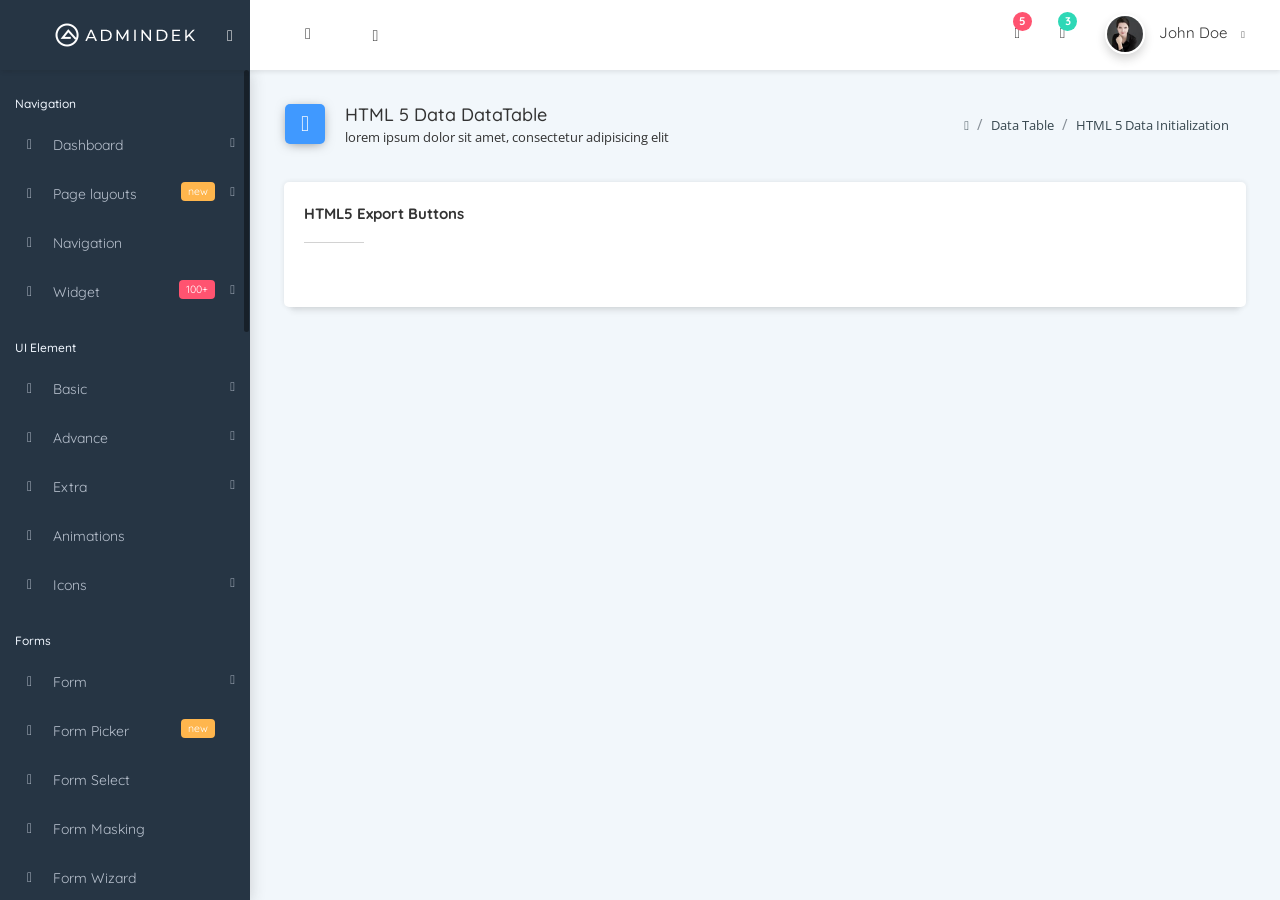
<file: default/dt-ext-buttons-html-5-data-export.html>
<!DOCTYPE html>
<html lang="en">

<!-- Mirrored from colorlib.com//polygon/admindek/default/dt-ext-buttons-html-5-data-export.html by HTTrack Website Copier/3.x [XR&CO'2014], Tue, 04 Feb 2020 06:31:52 GMT -->
<!-- Added by HTTrack -->
<meta http-equiv="content-type" content="text/html;charset=UTF-8" /><!-- /Added by HTTrack -->

<head>
    <title>Admindek | Admin Template</title>


    <!--[if lt IE 10]>
      <script src="https://oss.maxcdn.com/libs/html5shiv/3.7.0/html5shiv.js"></script>
      <script src="https://oss.maxcdn.com/libs/respond.js/1.4.2/respond.min.js"></script>
      <![endif]-->

    <meta charset="utf-8">
    <meta name="viewport" content="width=device-width, initial-scale=1.0, user-scalable=0, minimal-ui">
    <meta http-equiv="X-UA-Compatible" content="IE=edge" />
    <meta name="description"
        content="Admindek Bootstrap admin template made using Bootstrap 4 and it has huge amount of ready made feature, UI components, pages which completely fulfills any dashboard needs." />
    <meta name="keywords"
        content="bootstrap, bootstrap admin template, admin theme, admin dashboard, dashboard template, admin template, responsive" />
    <meta name="author" content="colorlib" />

    <!-- <link rel="icon" href="https://colorlib.com//polygon/admindek/files/assets/images/favicon.ico" type="image/x-icon"> -->

    <link href="https://fonts.googleapis.com/css?family=Open+Sans:300,400,600,700,800" rel="stylesheet">
    <link href="https://fonts.googleapis.com/css?family=Quicksand:500,700" rel="stylesheet">

    <link rel="stylesheet" type="text/css" href="../files/bower_components/bootstrap/css/bootstrap.min.css">

    <link rel="stylesheet" href="../files/assets/pages/waves/css/waves.min.css" type="text/css" media="all">

    <link rel="stylesheet" type="text/css" href="../files/assets/icon/feather/css/feather.css">

    <link rel="stylesheet" type="text/css" href="../files/assets/icon/themify-icons/themify-icons.css">

    <link rel="stylesheet" type="text/css" href="../files/assets/icon/icofont/css/icofont.css">

    <link rel="stylesheet" type="text/css" href="../files/assets/icon/font-awesome/css/font-awesome.min.css">

    <link rel="stylesheet" type="text/css"
        href="../files/bower_components/datatables.net-bs4/css/dataTables.bootstrap4.min.css">
    <link rel="stylesheet" type="text/css" href="../files/assets/pages/data-table/css/buttons.dataTables.min.css">
    <link rel="stylesheet" type="text/css"
        href="../files/bower_components/datatables.net-responsive-bs4/css/responsive.bootstrap4.min.css">
    <link rel="stylesheet" type="text/css"
        href="../files/assets/pages/data-table/extensions/buttons/css/buttons.dataTables.min.css">

    <link rel="stylesheet" type="text/css" href="../files/assets/css/style.css">
    <link rel="stylesheet" type="text/css" href="../files/assets/css/pages.css">
    <script src="https://code.jquery.com/jquery-1.11.0.min.js"></script>
    <link rel="stylesheet" href="https://cdn.datatables.net/1.10.20/css/jquery.dataTables.min.css">

    <script src="https://cdn.datatables.net/1.10.20/js/jquery.dataTables.min.js"></script>
</head>

<body>

    <div class="loader-bg">
        <div class="loader-bar"></div>
    </div>

    <div id="pcoded" class="pcoded">
        <div class="pcoded-overlay-box"></div>
        <div class="pcoded-container navbar-wrapper">

            <nav class="navbar header-navbar pcoded-header">
                <div class="navbar-wrapper">
                    <div class="navbar-logo">
                        <a href="index.html">
                            <img class="img-fluid" src="../files/assets/images/logo.png" alt="Theme-Logo" />
                        </a>
                        <a class="mobile-menu" id="mobile-collapse" href="#!">
                            <i class="feather icon-menu icon-toggle-right"></i>
                        </a>
                        <a class="mobile-options waves-effect waves-light">
                            <i class="feather icon-more-horizontal"></i>
                        </a>
                    </div>
                    <div class="navbar-container container-fluid">
                        <ul class="nav-left">
                            <li class="header-search">
                                <div class="main-search morphsearch-search">
                                    <div class="input-group">
                                        <span class="input-group-prepend search-close">
                                            <i class="feather icon-x input-group-text"></i>
                                        </span>
                                        <input type="text" class="form-control" placeholder="Enter Keyword">
                                        <span class="input-group-append search-btn">
                                            <i class="feather icon-search input-group-text"></i>
                                        </span>
                                    </div>
                                </div>
                            </li>
                            <li>
                                <a href="#!"
                                    onclick="if (!window.__cfRLUnblockHandlers) return false; javascript:toggleFullScreen()"
                                    class="waves-effect waves-light" data-cf-modified-c82a0141399971fba9ab0f09-="">
                                    <i class="full-screen feather icon-maximize"></i>
                                </a>
                            </li>
                        </ul>
                        <ul class="nav-right">
                            <li class="header-notification">
                                <div class="dropdown-primary dropdown">
                                    <div class="dropdown-toggle" data-toggle="dropdown">
                                        <i class="feather icon-bell"></i>
                                        <span class="badge bg-c-red">5</span>
                                    </div>
                                    <ul class="show-notification notification-view dropdown-menu"
                                        data-dropdown-in="fadeIn" data-dropdown-out="fadeOut">
                                        <li>
                                            <h6>Notifications</h6>
                                            <label class="label label-danger">New</label>
                                        </li>
                                        <li>
                                            <div class="media">
                                                <img class="img-radius" src="../files/assets/images/avatar-4.jpg"
                                                    alt="Generic placeholder image">
                                                <div class="media-body">
                                                    <h5 class="notification-user">John Doe</h5>
                                                    <p class="notification-msg">Lorem ipsum dolor sit amet, consectetuer
                                                        elit.</p>
                                                    <span class="notification-time">30 minutes ago</span>
                                                </div>
                                            </div>
                                        </li>
                                        <li>
                                            <div class="media">
                                                <img class="img-radius" src="../files/assets/images/avatar-3.jpg"
                                                    alt="Generic placeholder image">
                                                <div class="media-body">
                                                    <h5 class="notification-user">Joseph William</h5>
                                                    <p class="notification-msg">Lorem ipsum dolor sit amet, consectetuer
                                                        elit.</p>
                                                    <span class="notification-time">30 minutes ago</span>
                                                </div>
                                            </div>
                                        </li>
                                        <li>
                                            <div class="media">
                                                <img class="img-radius" src="../files/assets/images/avatar-4.jpg"
                                                    alt="Generic placeholder image">
                                                <div class="media-body">
                                                    <h5 class="notification-user">Sara Soudein</h5>
                                                    <p class="notification-msg">Lorem ipsum dolor sit amet, consectetuer
                                                        elit.</p>
                                                    <span class="notification-time">30 minutes ago</span>
                                                </div>
                                            </div>
                                        </li>
                                    </ul>
                                </div>
                            </li>
                            <li class="header-notification">
                                <div class="dropdown-primary dropdown">
                                    <div class="displayChatbox dropdown-toggle" data-toggle="dropdown">
                                        <i class="feather icon-message-square"></i>
                                        <span class="badge bg-c-green">3</span>
                                    </div>
                                </div>
                            </li>
                            <li class="user-profile header-notification">
                                <div class="dropdown-primary dropdown">
                                    <div class="dropdown-toggle" data-toggle="dropdown">
                                        <img src="../files/assets/images/avatar-4.jpg" class="img-radius"
                                            alt="User-Profile-Image">
                                        <span>John Doe</span>
                                        <i class="feather icon-chevron-down"></i>
                                    </div>
                                    <ul class="show-notification profile-notification dropdown-menu"
                                        data-dropdown-in="fadeIn" data-dropdown-out="fadeOut">
                                        <li>
                                            <a href="#!">
                                                <i class="feather icon-settings"></i> Settings
                                            </a>
                                        </li>
                                        <li>
                                            <a href="#">
                                                <i class="feather icon-user"></i> Profile
                                            </a>
                                        </li>
                                        <li>
                                            <a href="email-inbox.html">
                                                <i class="feather icon-mail"></i> My Messages
                                            </a>
                                        </li>
                                        <li>
                                            <a href="auth-lock-screen.html">
                                                <i class="feather icon-lock"></i> Lock Screen
                                            </a>
                                        </li>
                                        <li>
                                            <a href="auth-sign-in-social.html">
                                                <i class="feather icon-log-out"></i> Logout
                                            </a>
                                        </li>
                                    </ul>
                                </div>
                            </li>
                        </ul>
                    </div>
                </div>
            </nav>

            <div id="sidebar" class="users p-chat-user showChat">
                <div class="had-container">
                    <div class="p-fixed users-main">
                        <div class="user-box">
                            <div class="chat-search-box">
                                <a class="back_friendlist">
                                    <i class="feather icon-x"></i>
                                </a>
                                <div class="right-icon-control">
                                    <div class="input-group input-group-button">
                                        <input type="text" id="search-friends" name="footer-email" class="form-control"
                                            placeholder="Search Friend">
                                        <div class="input-group-append">
                                            <button class="btn btn-primary waves-effect waves-light" type="button"><i
                                                    class="feather icon-search"></i></button>
                                        </div>
                                    </div>
                                </div>
                            </div>
                            <div class="main-friend-list">
                                <div class="media userlist-box waves-effect waves-light" data-id="1"
                                    data-status="online" data-username="Josephin Doe">
                                    <a class="media-left" href="#!">
                                        <img class="media-object img-radius img-radius"
                                            src="../files/assets/images/avatar-3.jpg" alt="Generic placeholder image ">
                                        <div class="live-status bg-success"></div>
                                    </a>
                                    <div class="media-body">
                                        <div class="chat-header">Josephin Doe</div>
                                    </div>
                                </div>
                                <div class="media userlist-box waves-effect waves-light" data-id="2"
                                    data-status="online" data-username="Lary Doe">
                                    <a class="media-left" href="#!">
                                        <img class="media-object img-radius" src="../files/assets/images/avatar-2.jpg"
                                            alt="Generic placeholder image">
                                        <div class="live-status bg-success"></div>
                                    </a>
                                    <div class="media-body">
                                        <div class="f-13 chat-header">Lary Doe</div>
                                    </div>
                                </div>
                                <div class="media userlist-box waves-effect waves-light" data-id="3"
                                    data-status="online" data-username="Alice">
                                    <a class="media-left" href="#!">
                                        <img class="media-object img-radius" src="../files/assets/images/avatar-4.jpg"
                                            alt="Generic placeholder image">
                                        <div class="live-status bg-success"></div>
                                    </a>
                                    <div class="media-body">
                                        <div class="f-13 chat-header">Alice</div>
                                    </div>
                                </div>
                                <div class="media userlist-box waves-effect waves-light" data-id="4"
                                    data-status="offline" data-username="Alia">
                                    <a class="media-left" href="#!">
                                        <img class="media-object img-radius" src="../files/assets/images/avatar-3.jpg"
                                            alt="Generic placeholder image">
                                        <div class="live-status bg-default"></div>
                                    </a>
                                    <div class="media-body">
                                        <div class="f-13 chat-header">Alia<small class="d-block text-muted">10 min
                                                ago</small></div>
                                    </div>
                                </div>
                                <div class="media userlist-box waves-effect waves-light" data-id="5"
                                    data-status="offline" data-username="Suzen">
                                    <a class="media-left" href="#!">
                                        <img class="media-object img-radius" src="../files/assets/images/avatar-2.jpg"
                                            alt="Generic placeholder image">
                                        <div class="live-status bg-default"></div>
                                    </a>
                                    <div class="media-body">
                                        <div class="f-13 chat-header">Suzen<small class="d-block text-muted">15 min
                                                ago</small></div>
                                    </div>
                                </div>
                            </div>
                        </div>
                    </div>
                </div>
            </div>


            <div class="showChat_inner">
                <div class="media chat-inner-header">
                    <a class="back_chatBox">
                        <i class="feather icon-x"></i> Josephin Doe
                    </a>
                </div>
                <div class="main-friend-chat">
                    <div class="media chat-messages">
                        <a class="media-left photo-table" href="#!">
                            <img class="media-object img-radius img-radius m-t-5"
                                src="../files/assets/images/avatar-2.jpg" alt="Generic placeholder image">
                        </a>
                        <div class="media-body chat-menu-content">
                            <div class="">
                                <p class="chat-cont">I'm just looking around. Will you tell me something about yourself?
                                </p>
                            </div>
                            <p class="chat-time">8:20 a.m.</p>
                        </div>
                    </div>
                    <div class="media chat-messages">
                        <div class="media-body chat-menu-reply">
                            <div class="">
                                <p class="chat-cont">Ohh! very nice</p>
                            </div>
                            <p class="chat-time">8:22 a.m.</p>
                        </div>
                    </div>
                    <div class="media chat-messages">
                        <a class="media-left photo-table" href="#!">
                            <img class="media-object img-radius img-radius m-t-5"
                                src="../files/assets/images/avatar-2.jpg" alt="Generic placeholder image">
                        </a>
                        <div class="media-body chat-menu-content">
                            <div class="">
                                <p class="chat-cont">can you come with me?</p>
                            </div>
                            <p class="chat-time">8:20 a.m.</p>
                        </div>
                    </div>
                </div>
                <div class="chat-reply-box">
                    <div class="right-icon-control">
                        <div class="input-group input-group-button">
                            <input type="text" class="form-control" placeholder="Write hear . . ">
                            <div class="input-group-append">
                                <button class="btn btn-primary waves-effect waves-light" type="button"><i
                                        class="feather icon-message-circle"></i></button>
                            </div>
                        </div>
                    </div>
                </div>
            </div>

            <div class="pcoded-main-container">
                <div class="pcoded-wrapper">

                    <nav class="pcoded-navbar">
                        <div class="nav-list">
                            <div class="pcoded-inner-navbar main-menu">
                                <div class="pcoded-navigation-label">Navigation</div>
                                <ul class="pcoded-item pcoded-left-item">
                                    <li class="pcoded-hasmenu">
                                        <a href="javascript:void(0)" class="waves-effect waves-dark">
                                            <span class="pcoded-micon"><i class="feather icon-home"></i></span>
                                            <span class="pcoded-mtext">Dashboard</span>
                                        </a>
                                        <ul class="pcoded-submenu">
                                            <li class="">
                                                <a href="index.html" class="waves-effect waves-dark">
                                                    <span class="pcoded-mtext">Default</span>
                                                </a>
                                            </li>
                                            <li class="">
                                                <a href="dashboard-crm.html" class="waves-effect waves-dark">
                                                    <span class="pcoded-mtext">CRM</span>
                                                </a>
                                            </li>
                                            <li class="">
                                                <a href="dashboard-analytics.html" class="waves-effect waves-dark">
                                                    <span class="pcoded-mtext">Analytics</span>
                                                    <span class="pcoded-badge label label-info ">NEW</span>
                                                </a>
                                            </li>
                                        </ul>
                                    </li>
                                    <li class="pcoded-hasmenu">
                                        <a href="javascript:void(0)" class="waves-effect waves-dark">
                                            <span class="pcoded-micon"><i class="feather icon-sidebar"></i></span>
                                            <span class="pcoded-mtext">Page layouts</span>
                                            <span class="pcoded-badge label label-warning">NEW</span>
                                        </a>
                                        <ul class="pcoded-submenu">
                                            <li class=" pcoded-hasmenu">
                                                <a href="javascript:void(0)" class="waves-effect waves-dark">
                                                    <span class="pcoded-mtext">Vertical</span>
                                                </a>
                                                <ul class="pcoded-submenu">
                                                    <li class="">
                                                        <a href="menu-static.html" class="waves-effect waves-dark">
                                                            <span class="pcoded-mtext">Static Layout</span>
                                                        </a>
                                                    </li>
                                                    <li class="">
                                                        <a href="menu-header-fixed.html"
                                                            class="waves-effect waves-dark">
                                                            <span class="pcoded-mtext">Header Fixed</span>
                                                        </a>
                                                    </li>
                                                    <li class="">
                                                        <a href="menu-compact.html" class="waves-effect waves-dark">
                                                            <span class="pcoded-mtext">Compact</span>
                                                        </a>
                                                    </li>
                                                    <li class="">
                                                        <a href="menu-sidebar.html" class="waves-effect waves-dark">
                                                            <span class="pcoded-mtext">Sidebar Fixed</span>
                                                        </a>
                                                    </li>
                                                </ul>
                                            </li>
                                            <li class=" pcoded-hasmenu">
                                                <a href="javascript:void(0)" class="waves-effect waves-dark">
                                                    <span class="pcoded-mtext">Horizontal</span>
                                                </a>
                                                <ul class="pcoded-submenu">
                                                    <li class="">
                                                        <a href="menu-horizontal-static.html" target="_blank"
                                                            class="waves-effect waves-dark">
                                                            <span class="pcoded-mtext">Static Layout</span>
                                                        </a>
                                                    </li>
                                                    <li class="">
                                                        <a href="menu-horizontal-fixed.html" target="_blank"
                                                            class="waves-effect waves-dark">
                                                            <span class="pcoded-mtext">Fixed layout</span>
                                                        </a>
                                                    </li>
                                                    <li class="">
                                                        <a href="menu-horizontal-icon.html" target="_blank"
                                                            class="waves-effect waves-dark">
                                                            <span class="pcoded-mtext">Static With Icon</span>
                                                        </a>
                                                    </li>
                                                    <li class="">
                                                        <a href="menu-horizontal-icon-fixed.html" target="_blank"
                                                            class="waves-effect waves-dark">
                                                            <span class="pcoded-mtext">Fixed With Icon</span>
                                                        </a>
                                                    </li>
                                                </ul>
                                            </li>
                                            <li class="">
                                                <a href="menu-bottom.html" class="waves-effect waves-dark">
                                                    <span class="pcoded-mtext">Bottom Menu</span>
                                                </a>
                                            </li>
                                        </ul>
                                    </li>
                                    <li class="">
                                        <a href="navbar-light.html" class="waves-effect waves-dark">
                                            <span class="pcoded-micon">
                                                <i class="feather icon-menu"></i>
                                            </span>
                                            <span class="pcoded-mtext">Navigation</span>
                                        </a>
                                    </li>
                                    <li class="pcoded-hasmenu">
                                        <a href="javascript:void(0)" class="waves-effect waves-dark">
                                            <span class="pcoded-micon">
                                                <i class="feather icon-layers"></i>
                                            </span>
                                            <span class="pcoded-mtext">Widget</span>
                                            <span class="pcoded-badge label label-danger">100+</span>
                                        </a>
                                        <ul class="pcoded-submenu">
                                            <li class="">
                                                <a href="widget-statistic.html" class="waves-effect waves-dark">
                                                    <span class="pcoded-mtext">Statistic</span>
                                                </a>
                                            </li>
                                            <li class="">
                                                <a href="widget-data.html" class="waves-effect waves-dark">
                                                    <span class="pcoded-mtext">Data</span>
                                                </a>
                                            </li>
                                            <li class="">
                                                <a href="widget-chart.html" class="waves-effect waves-dark">
                                                    <span class="pcoded-mtext">Chart Widget</span>
                                                </a>
                                            </li>
                                        </ul>
                                    </li>
                                </ul>
                                <div class="pcoded-navigation-label">UI Element</div>
                                <ul class="pcoded-item pcoded-left-item">
                                    <li class="pcoded-hasmenu">
                                        <a href="javascript:void(0)" class="waves-effect waves-dark">
                                            <span class="pcoded-micon">
                                                <i class="feather icon-box"></i>
                                            </span>
                                            <span class="pcoded-mtext">Basic</span>
                                        </a>
                                        <ul class="pcoded-submenu">
                                            <li class="">
                                                <a href="alert.html" class="waves-effect waves-dark">
                                                    <span class="pcoded-mtext">Alert</span>
                                                </a>
                                            </li>
                                            <li class="">
                                                <a href="breadcrumb.html" class="waves-effect waves-dark">
                                                    <span class="pcoded-mtext">Breadcrumbs</span>
                                                </a>
                                            </li>
                                            <li class="">
                                                <a href="button.html" class="waves-effect waves-dark">
                                                    <span class="pcoded-mtext">Button</span>
                                                </a>
                                            </li>
                                            <li class="">
                                                <a href="box-shadow.html" class="waves-effect waves-dark">
                                                    <span class="pcoded-mtext">Box-Shadow</span>
                                                </a>
                                            </li>
                                            <li class="">
                                                <a href="accordion.html" class="waves-effect waves-dark">
                                                    <span class="pcoded-mtext">Accordion</span>
                                                </a>
                                            </li>
                                            <li class="">
                                                <a href="generic-class.html" class="waves-effect waves-dark">
                                                    <span class="pcoded-mtext">Generic Class</span>
                                                </a>
                                            </li>
                                            <li class=" ">
                                                <a href="tabs.html" class="waves-effect waves-dark">
                                                    <span class="pcoded-mtext">Tabs</span>
                                                </a>
                                            </li>
                                            <li class=" ">
                                                <a href="color.html" class="waves-effect waves-dark">
                                                    <span class="pcoded-mtext">Color</span>
                                                </a>
                                            </li>
                                            <li class=" ">
                                                <a href="label-badge.html" class="waves-effect waves-dark">
                                                    <span class="pcoded-mtext">Label Badge</span>
                                                </a>
                                            </li>
                                            <li class=" ">
                                                <a href="progress-bar.html" class="waves-effect waves-dark">
                                                    <span class="pcoded-mtext">Progress Bar</span>
                                                </a>
                                            </li>
                                            <li class=" ">
                                                <a href="list.html" class="waves-effect waves-dark">
                                                    <span class="pcoded-mtext">List</span>
                                                </a>
                                            </li>
                                            <li class=" ">
                                                <a href="tooltip.html" class="waves-effect waves-dark">
                                                    <span class="pcoded-mtext">Tooltip And Popover</span>
                                                </a>
                                            </li>
                                            <li class=" ">
                                                <a href="typography.html" class="waves-effect waves-dark">
                                                    <span class="pcoded-mtext">Typography</span>
                                                </a>
                                            </li>
                                            <li class=" ">
                                                <a href="other.html" class="waves-effect waves-dark">
                                                    <span class="pcoded-mtext">Other</span>
                                                </a>
                                            </li>
                                        </ul>
                                    </li>
                                    <li class="pcoded-hasmenu">
                                        <a href="javascript:void(0)" class="waves-effect waves-dark">
                                            <span class="pcoded-micon">
                                                <i class="feather icon-gitlab"></i>
                                            </span>
                                            <span class="pcoded-mtext">Advance</span>
                                        </a>
                                        <ul class="pcoded-submenu">
                                            <li class=" ">
                                                <a href="draggable.html" class="waves-effect waves-dark">
                                                    <span class="pcoded-mtext">Draggable</span>
                                                </a>
                                            </li>
                                            <li class=" ">
                                                <a href="modal.html" class="waves-effect waves-dark">
                                                    <span class="pcoded-mtext">Modal</span>
                                                </a>
                                            </li>
                                            <li class=" ">
                                                <a href="notification.html" class="waves-effect waves-dark">
                                                    <span class="pcoded-mtext">Notifications</span>
                                                </a>
                                            </li>
                                            <li class=" ">
                                                <a href="rating.html" class="waves-effect waves-dark">
                                                    <span class="pcoded-mtext">Rating</span>
                                                </a>
                                            </li>
                                            <li class=" ">
                                                <a href="range-slider.html" class="waves-effect waves-dark">
                                                    <span class="pcoded-mtext">Range Slider</span>
                                                </a>
                                            </li>
                                            <li class=" ">
                                                <a href="slider.html" class="waves-effect waves-dark">
                                                    <span class="pcoded-mtext">Slider</span>
                                                </a>
                                            </li>
                                            <li class=" ">
                                                <a href="syntax-highlighter.html" class="waves-effect waves-dark">
                                                    <span class="pcoded-mtext">Syntax Highlighter</span>
                                                </a>
                                            </li>
                                            <li class=" ">
                                                <a href="tour.html" class="waves-effect waves-dark">
                                                    <span class="pcoded-mtext">Tour</span>
                                                </a>
                                            </li>
                                            <li class=" ">
                                                <a href="treeview.html" class="waves-effect waves-dark">
                                                    <span class="pcoded-mtext">Tree View</span>
                                                </a>
                                            </li>
                                            <li class=" ">
                                                <a href="nestable.html" class="waves-effect waves-dark">
                                                    <span class="pcoded-mtext">Nestable</span>
                                                </a>
                                            </li>
                                            <li class=" ">
                                                <a href="toolbar.html" class="waves-effect waves-dark">
                                                    <span class="pcoded-mtext">Toolbar</span>
                                                </a>
                                            </li>
                                            <li class=" ">
                                                <a href="https://colorlib.com/polygon/admindek/default/x-editable.html"
                                                    class="waves-effect waves-dark">
                                                    <span class="pcoded-mtext">X-Editable</span>
                                                </a>
                                            </li>
                                        </ul>
                                    </li>
                                    <li class="pcoded-hasmenu">
                                        <a href="javascript:void(0)" class="waves-effect waves-dark">
                                            <span class="pcoded-micon">
                                                <i class="feather icon-package"></i>
                                            </span>
                                            <span class="pcoded-mtext">Extra</span>
                                        </a>
                                        <ul class="pcoded-submenu">
                                            <li class=" ">
                                                <a href="session-timeout.html" class="waves-effect waves-dark">
                                                    <span class="pcoded-mtext">Session Timeout</span>
                                                </a>
                                            </li>
                                            <li class=" ">
                                                <a href="session-idle-timeout.html" class="waves-effect waves-dark">
                                                    <span class="pcoded-mtext">Session Idle Timeout</span>
                                                </a>
                                            </li>
                                            <li class=" ">
                                                <a href="offline.html" class="waves-effect waves-dark">
                                                    <span class="pcoded-mtext">Offline</span>
                                                </a>
                                            </li>
                                        </ul>
                                    </li>
                                    <li class=" ">
                                        <a href="animation.html" class="waves-effect waves-dark">
                                            <span class="pcoded-micon">
                                                <i class="feather icon-aperture rotate-refresh"></i>
                                            </span>
                                            <span class="pcoded-mtext">Animations</span>
                                        </a>
                                    </li>
                                    <li class="pcoded-hasmenu">
                                        <a href="javascript:void(0)" class="waves-effect waves-dark">
                                            <span class="pcoded-micon">
                                                <i class="feather icon-command"></i>
                                            </span>
                                            <span class="pcoded-mtext">Icons</span>
                                        </a>
                                        <ul class="pcoded-submenu">
                                            <li class=" ">
                                                <a href="icon-font-awesome.html" class="waves-effect waves-dark">
                                                    <span class="pcoded-mtext">Font Awesome</span>
                                                </a>
                                            </li>
                                            <li class=" ">
                                                <a href="icon-themify.html" class="waves-effect waves-dark">
                                                    <span class="pcoded-mtext">Themify</span>
                                                </a>
                                            </li>
                                            <li class=" ">
                                                <a href="icon-simple-line.html" class="waves-effect waves-dark">
                                                    <span class="pcoded-mtext">Simple Line Icon</span>
                                                </a>
                                            </li>
                                        </ul>
                                    </li>
                                </ul>
                                <div class="pcoded-navigation-label">Forms</div>
                                <ul class="pcoded-item pcoded-left-item">
                                    <li class="pcoded-hasmenu">
                                        <a href="javascript:void(0)" class="waves-effect waves-dark">
                                            <span class="pcoded-micon">
                                                <i class="feather icon-clipboard"></i>
                                            </span>
                                            <span class="pcoded-mtext">Form</span>
                                        </a>
                                        <ul class="pcoded-submenu">
                                            <li class=" ">
                                                <a href="form-elements-component.html" class="waves-effect waves-dark">
                                                    <span class="pcoded-mtext">Components</span>
                                                </a>
                                            </li>
                                            <li class=" ">
                                                <a href="form-elements-add-on.html" class="waves-effect waves-dark">
                                                    <span class="pcoded-mtext">Add-On</span>
                                                </a>
                                            </li>
                                            <li class=" ">
                                                <a href="form-elements-advance.html" class="waves-effect waves-dark">
                                                    <span class="pcoded-mtext">Advance</span>
                                                </a>
                                            </li>
                                            <li class=" ">
                                                <a href="form-validation.html" class="waves-effect waves-dark">
                                                    <span class="pcoded-mtext">Validation</span>
                                                </a>
                                            </li>
                                        </ul>
                                    </li>
                                    <li class=" ">
                                        <a href="form-picker.html" class="waves-effect waves-dark">
                                            <span class="pcoded-micon">
                                                <i class="feather icon-edit-1"></i>
                                            </span>
                                            <span class="pcoded-mtext">Form Picker</span>
                                            <span class="pcoded-badge label label-warning">NEW</span>
                                        </a>
                                    </li>
                                    <li class=" ">
                                        <a href="form-select.html" class="waves-effect waves-dark">
                                            <span class="pcoded-micon">
                                                <i class="feather icon-feather"></i>
                                            </span>
                                            <span class="pcoded-mtext">Form Select</span>
                                        </a>
                                    </li>
                                    <li class=" ">
                                        <a href="form-masking.html" class="waves-effect waves-dark">
                                            <span class="pcoded-micon">
                                                <i class="feather icon-shield"></i>
                                            </span>
                                            <span class="pcoded-mtext">Form Masking</span>
                                        </a>
                                    </li>
                                    <li class=" ">
                                        <a href="form-wizard.html" class="waves-effect waves-dark">
                                            <span class="pcoded-micon">
                                                <i class="feather icon-tv"></i>
                                            </span>
                                            <span class="pcoded-mtext">Form Wizard</span>
                                        </a>
                                    </li>
                                </ul>
                                <div class="pcoded-navigation-label">Tables</div>
                                <ul class="pcoded-item pcoded-left-item">
                                    <li class="pcoded-hasmenu">
                                        <a href="javascript:void(0)" class="waves-effect waves-dark">
                                            <span class="pcoded-micon">
                                                <i class="feather icon-credit-card"></i>
                                            </span>
                                            <span class="pcoded-mtext">Bootstrap Table</span>
                                        </a>
                                        <ul class="pcoded-submenu">
                                            <li class=" ">
                                                <a href="bs-basic-table.html" class="waves-effect waves-dark">
                                                    <span class="pcoded-mtext">Basic Table</span>
                                                </a>
                                            </li>
                                            <li class=" ">
                                                <a href="bs-table-sizing.html" class="waves-effect waves-dark">
                                                    <span class="pcoded-mtext">Sizing Table</span>
                                                </a>
                                            </li>
                                            <li class=" ">
                                                <a href="bs-table-border.html" class="waves-effect waves-dark">
                                                    <span class="pcoded-mtext">Border Table</span>
                                                </a>
                                            </li>
                                            <li class=" ">
                                                <a href="bs-table-styling.html" class="waves-effect waves-dark">
                                                    <span class="pcoded-mtext">Styling Table</span>
                                                </a>
                                            </li>
                                        </ul>
                                    </li>
                                    <li class="pcoded-hasmenu">
                                        <a href="javascript:void(0)" class="waves-effect waves-dark">
                                            <span class="pcoded-micon">
                                                <i class="feather icon-inbox"></i>
                                            </span>
                                            <span class="pcoded-mtext">Data Table</span>
                                        </a>
                                        <ul class="pcoded-submenu">
                                            <li class=" ">
                                                <a href="dt-basic.html" class="waves-effect waves-dark">
                                                    <span class="pcoded-mtext">Basic Initialization</span>
                                                </a>
                                            </li>
                                            <li class=" ">
                                                <a href="dt-advance.html" class="waves-effect waves-dark">
                                                    <span class="pcoded-mtext">Advance Initialization</span>
                                                </a>
                                            </li>
                                            <li class=" ">
                                                <a href="dt-styling.html" class="waves-effect waves-dark">
                                                    <span class="pcoded-mtext">Styling</span>
                                                </a>
                                            </li>
                                            <li class=" ">
                                                <a href="dt-api.html" class="waves-effect waves-dark">
                                                    <span class="pcoded-mtext">API</span>
                                                </a>
                                            </li>
                                            <li class=" ">
                                                <a href="dt-ajax.html" class="waves-effect waves-dark">
                                                    <span class="pcoded-mtext">Ajax</span>
                                                </a>
                                            </li>
                                            <li class=" ">
                                                <a href="dt-server-side.html" class="waves-effect waves-dark">
                                                    <span class="pcoded-mtext">Server Side</span>
                                                </a>
                                            </li>
                                            <li class=" ">
                                                <a href="dt-plugin.html" class="waves-effect waves-dark">
                                                    <span class="pcoded-mtext">Plug-In</span>
                                                </a>
                                            </li>
                                            <li class=" ">
                                                <a href="dt-data-sources.html" class="waves-effect waves-dark">
                                                    <span class="pcoded-mtext">Data Sources</span>
                                                </a>
                                            </li>
                                        </ul>
                                    </li>
                                    <li class="pcoded-hasmenu active pcoded-trigger">
                                        <a href="javascript:void(0)" class="waves-effect waves-dark">
                                            <span class="pcoded-micon">
                                                <i class="feather icon-server"></i>
                                            </span>
                                            <span class="pcoded-mtext">DT Extensions</span>
                                        </a>
                                        <ul class="pcoded-submenu">
                                            <li class=" ">
                                                <a href="dt-ext-autofill.html" class="waves-effect waves-dark">
                                                    <span class="pcoded-mtext">AutoFill</span>
                                                </a>
                                            </li>
                                            <li class="pcoded-hasmenu active pcoded-trigger">
                                                <a href="javascript:void(0)" class="waves-effect waves-dark">
                                                    <span class="pcoded-mtext">Button</span>
                                                </a>
                                                <ul class="pcoded-submenu">
                                                    <li class=" ">
                                                        <a href="dt-ext-basic-buttons.html"
                                                            class="waves-effect waves-dark">
                                                            <span class="pcoded-mtext">Basic Button</span>
                                                        </a>
                                                    </li>
                                                    <li class="active">
                                                        <a href="dt-ext-buttons-html-5-data-export.html"
                                                            class="waves-effect waves-dark">
                                                            <span class="pcoded-mtext">Data Export</span>
                                                        </a>
                                                    </li>
                                                </ul>
                                            </li>
                                            <li class=" ">
                                                <a href="dt-ext-col-reorder.html" class="waves-effect waves-dark">
                                                    <span class="pcoded-mtext">Col Reorder</span>
                                                </a>
                                            </li>
                                            <li class=" ">
                                                <a href="dt-ext-fixed-columns.html" class="waves-effect waves-dark">
                                                    <span class="pcoded-mtext">Fixed Columns</span>
                                                </a>
                                            </li>
                                            <li class=" ">
                                                <a href="dt-ext-fixed-header.html" class="waves-effect waves-dark">
                                                    <span class="pcoded-mtext">Fixed Header</span>
                                                </a>
                                            </li>
                                            <li class=" ">
                                                <a href="dt-ext-key-table.html" class="waves-effect waves-dark">
                                                    <span class="pcoded-mtext">Key Table</span>
                                                </a>
                                            </li>
                                            <li class=" ">
                                                <a href="dt-ext-responsive.html" class="waves-effect waves-dark">
                                                    <span class="pcoded-mtext">Responsive</span>
                                                </a>
                                            </li>
                                            <li class=" ">
                                                <a href="dt-ext-row-reorder.html" class="waves-effect waves-dark">
                                                    <span class="pcoded-mtext">Row Reorder</span>
                                                </a>
                                            </li>
                                            <li class=" ">
                                                <a href="dt-ext-scroller.html" class="waves-effect waves-dark">
                                                    <span class="pcoded-mtext">Scroller</span>
                                                </a>
                                            </li>
                                            <li class=" ">
                                                <a href="dt-ext-select.html" class="waves-effect waves-dark">
                                                    <span class="pcoded-mtext">Select Table</span>
                                                </a>
                                            </li>
                                        </ul>
                                    </li>
                                    <li class=" ">
                                        <a href="foo-table.html" class="waves-effect waves-dark">
                                            <span class="pcoded-micon">
                                                <i class="feather icon-hash"></i>
                                            </span>
                                            <span class="pcoded-mtext">FooTable</span>
                                        </a>
                                    </li>
                                    <li class="pcoded-hasmenu ">
                                        <a href="javascript:void(0)" class="waves-effect waves-dark">
                                            <span class="pcoded-micon">
                                                <i class="feather icon-airplay"></i>
                                            </span>
                                            <span class="pcoded-mtext">Handson Table</span>
                                        </a>
                                        <ul class="pcoded-submenu">
                                            <li class="">
                                                <a href="handson-appearance.html" class="waves-effect waves-dark">
                                                    <span class="pcoded-mtext">Appearance</span>
                                                </a>
                                            </li>
                                            <li class="">
                                                <a href="handson-data-operation.html" class="waves-effect waves-dark">
                                                    <span class="pcoded-mtext">Data Operation</span>
                                                </a>
                                            </li>
                                            <li class="">
                                                <a href="handson-rows-cols.html" class="waves-effect waves-dark">
                                                    <span class="pcoded-mtext">Rows Columns</span>
                                                </a>
                                            </li>
                                            <li class="">
                                                <a href="handson-columns-only.html" class="waves-effect waves-dark">
                                                    <span class="pcoded-mtext">Columns Only</span>
                                                </a>
                                            </li>
                                            <li class="">
                                                <a href="handson-cell-features.html" class="waves-effect waves-dark">
                                                    <span class="pcoded-mtext">Cell Features</span>
                                                </a>
                                            </li>
                                            <li class="">
                                                <a href="handson-cell-types.html" class="waves-effect waves-dark">
                                                    <span class="pcoded-mtext">Cell Types</span>
                                                </a>
                                            </li>
                                            <li class="">
                                                <a href="handson-integrations.html" class="waves-effect waves-dark">
                                                    <span class="pcoded-mtext">Integrations</span>
                                                </a>
                                            </li>
                                            <li class="">
                                                <a href="handson-rows-only.html" class="waves-effect waves-dark">
                                                    <span class="pcoded-mtext">Rows Only</span>
                                                </a>
                                            </li>
                                            <li class="">
                                                <a href="handson-utilities.html" class="waves-effect waves-dark">
                                                    <span class="pcoded-mtext">Utilities</span>
                                                </a>
                                            </li>
                                        </ul>
                                    </li>
                                    <li class="">
                                        <a href="editable-table.html" class="waves-effect waves-dark">
                                            <span class="pcoded-micon">
                                                <i class="feather icon-edit"></i>
                                            </span>
                                            <span class="pcoded-mtext">Editable Table</span>
                                        </a>
                                    </li>
                                </ul>
                                <div class="pcoded-navigation-label">Chart And Maps</div>
                                <ul class="pcoded-item pcoded-left-item">
                                    <li class="pcoded-hasmenu ">
                                        <a href="javascript:void(0)" class="waves-effect waves-dark">
                                            <span class="pcoded-micon">
                                                <i class="feather icon-pie-chart"></i>
                                            </span>
                                            <span class="pcoded-mtext">Charts</span>
                                        </a>
                                        <ul class="pcoded-submenu">
                                            <li class="">
                                                <a href="chart-google.html" class="waves-effect waves-dark">
                                                    <span class="pcoded-mtext">Google Chart</span>
                                                </a>
                                            </li>
                                            <li class="">
                                                <a href="chart-chartjs.html" class="waves-effect waves-dark">
                                                    <span class="pcoded-mtext">ChartJs</span>
                                                </a>
                                            </li>
                                            <li class="">
                                                <a href="chart-list.html" class="waves-effect waves-dark">
                                                    <span class="pcoded-mtext">List Chart</span>
                                                </a>
                                            </li>
                                            <li class="">
                                                <a href="chart-float.html" class="waves-effect waves-dark">
                                                    <span class="pcoded-mtext">Float Chart</span>
                                                </a>
                                            </li>
                                            <li class="">
                                                <a href="chart-knob.html" class="waves-effect waves-dark">
                                                    <span class="pcoded-mtext">Knob chart</span>
                                                </a>
                                            </li>
                                            <li class="">
                                                <a href="chart-morris.html" class="waves-effect waves-dark">
                                                    <span class="pcoded-mtext">Morris Chart</span>
                                                </a>
                                            </li>
                                            <li class="">
                                                <a href="chart-nvd3.html" class="waves-effect waves-dark">
                                                    <span class="pcoded-mtext">Nvd3 Chart</span>
                                                </a>
                                            </li>
                                            <li class="">
                                                <a href="chart-peity.html" class="waves-effect waves-dark">
                                                    <span class="pcoded-mtext">Peity Chart</span>
                                                </a>
                                            </li>
                                            <li class="">
                                                <a href="chart-radial.html" class="waves-effect waves-dark">
                                                    <span class="pcoded-mtext">Radial Chart</span>
                                                </a>
                                            </li>
                                            <li class="">
                                                <a href="chart-rickshaw.html" class="waves-effect waves-dark">
                                                    <span class="pcoded-mtext">Rickshaw Chart</span>
                                                </a>
                                            </li>
                                            <li class="">
                                                <a href="chart-sparkline.html" class="waves-effect waves-dark">
                                                    <span class="pcoded-mtext">Sparkline Chart</span>
                                                </a>
                                            </li>
                                            <li class="">
                                                <a href="chart-c3.html" class="waves-effect waves-dark">
                                                    <span class="pcoded-mtext">C3 Chart</span>
                                                </a>
                                            </li>
                                        </ul>
                                    </li>
                                    <li class="pcoded-hasmenu ">
                                        <a href="javascript:void(0)" class="waves-effect waves-dark">
                                            <span class="pcoded-micon">
                                                <i class="feather icon-map"></i>
                                            </span>
                                            <span class="pcoded-mtext">Maps</span>
                                        </a>
                                        <ul class="pcoded-submenu">
                                            <li class="">
                                                <a href="map-google.html" class="waves-effect waves-dark">
                                                    <span class="pcoded-mtext">Google Maps</span>
                                                </a>
                                            </li>
                                            <li class="">
                                                <a href="map-vector.html" class="waves-effect waves-dark">
                                                    <span class="pcoded-mtext">Vector Maps</span>
                                                </a>
                                            </li>
                                            <li class="">
                                                <a href="map-api.html" class="waves-effect waves-dark">
                                                    <span class="pcoded-mtext">Google Map Search API</span>
                                                </a>
                                            </li>
                                            <li class="">
                                                <a href="location.html" class="waves-effect waves-dark">
                                                    <span class="pcoded-mtext">Location</span>
                                                </a>
                                            </li>
                                        </ul>
                                    </li>
                                </ul>
                                <div class="pcoded-navigation-label">Pages</div>
                                <ul class="pcoded-item pcoded-left-item">
                                    <li class="pcoded-hasmenu ">
                                        <a href="javascript:void(0)" class="waves-effect waves-dark">
                                            <span class="pcoded-micon">
                                                <i class="feather icon-unlock"></i>
                                            </span>
                                            <span class="pcoded-mtext">Authentication</span>
                                        </a>
                                        <ul class="pcoded-submenu">
                                            <li class="">
                                                <a href="auth-sign-in-social.html" class="waves-effect waves-dark">
                                                    <span class="pcoded-mtext">Login</span>
                                                </a>
                                            </li>
                                            <li class="">
                                                <a href="auth-sign-up-social.html" class="waves-effect waves-dark">
                                                    <span class="pcoded-mtext">Registration</span>
                                                </a>
                                            </li>
                                            <li class="">
                                                <a href="auth-reset-password.html" target="_blank"
                                                    class="waves-effect waves-dark">
                                                    <span class="pcoded-mtext">Forgot Password</span>
                                                </a>
                                            </li>
                                            <li class="">
                                                <a href="auth-lock-screen.html" target="_blank"
                                                    class="waves-effect waves-dark">
                                                    <span class="pcoded-mtext">Lock Screen</span>
                                                </a>
                                            </li>
                                        </ul>
                                    </li>
                                    <li class="pcoded-hasmenu ">
                                        <a href="javascript:void(0)" class="waves-effect waves-dark">
                                            <span class="pcoded-micon">
                                                <i class="feather icon-sliders"></i>
                                            </span>
                                            <span class="pcoded-mtext">Maintenance</span>
                                        </a>
                                        <ul class="pcoded-submenu">
                                            <li class="">
                                                <a href="error.html" class="waves-effect waves-dark">
                                                    <span class="pcoded-mtext">Error</span>
                                                </a>
                                            </li>
                                            <li class="">
                                                <a href="comming-soon.html" class="waves-effect waves-dark">
                                                    <span class="pcoded-mtext">Comming Soon</span>
                                                </a>
                                            </li>
                                            <li class="">
                                                <a href="offline-ui.html" class="waves-effect waves-dark">
                                                    <span class="pcoded-mtext">Offline UI</span>
                                                </a>
                                            </li>
                                        </ul>
                                    </li>
                                    <li class="pcoded-hasmenu ">
                                        <a href="javascript:void(0)" class="waves-effect waves-dark">
                                            <span class="pcoded-micon">
                                                <i class="feather icon-mail"></i>
                                            </span>
                                            <span class="pcoded-mtext">Email</span>
                                        </a>
                                        <ul class="pcoded-submenu">
                                            <li class="">
                                                <a href="email-compose.html" class="waves-effect waves-dark">
                                                    <span class="pcoded-mtext">Compose Email</span>
                                                </a>
                                            </li>
                                            <li class="">
                                                <a href="email-inbox.html" class="waves-effect waves-dark">
                                                    <span class="pcoded-mtext">Inbox</span>
                                                </a>
                                            </li>
                                            <li class="">
                                                <a href="email-read.html" class="waves-effect waves-dark">
                                                    <span class="pcoded-mtext">Read Mail</span>
                                                </a>
                                            </li>
                                        </ul>
                                    </li>
                                </ul>
                                <div class="pcoded-navigation-label">App</div>
                                <ul class="pcoded-item pcoded-left-item">
                                    <li class="">
                                        <a href="todo.html" class="waves-effect waves-dark">
                                            <span class="pcoded-micon">
                                                <i class="feather icon-bookmark"></i>
                                            </span>
                                            <span class="pcoded-mtext">To-Do</span>
                                        </a>
                                    </li>
                                </ul>
                                <div class="pcoded-navigation-label">Extension</div>
                                <ul class="pcoded-item pcoded-left-item">
                                    <li class="pcoded-hasmenu ">
                                        <a href="javascript:void(0)" class="waves-effect waves-dark">
                                            <span class="pcoded-micon">
                                                <i class="feather icon-file-plus"></i>
                                            </span>
                                            <span class="pcoded-mtext">Editor</span>
                                        </a>
                                        <ul class="pcoded-submenu">
                                            <li class="">
                                                <a href="ck-editor.html" class="waves-effect waves-dark">
                                                    <span class="pcoded-mtext">CK-Editor</span>
                                                </a>
                                            </li>
                                            <li class="">
                                                <a href="wysiwyg-editor.html" class="waves-effect waves-dark">
                                                    <span class="pcoded-mtext">WYSIWYG Editor</span>
                                                </a>
                                            </li>
                                        </ul>
                                    </li>
                                    <li class="pcoded-hasmenu ">
                                        <a href="javascript:void(0)" class="waves-effect waves-dark">
                                            <span class="pcoded-micon">
                                                <i class="feather icon-calendar"></i>
                                            </span>
                                            <span class="pcoded-mtext">Event Calendar</span>
                                        </a>
                                        <ul class="pcoded-submenu">
                                            <li class="">
                                                <a href="event-full-calender.html" class="waves-effect waves-dark">
                                                    <span class="pcoded-mtext">Full Calendar</span>
                                                </a>
                                            </li>
                                            <li class="">
                                                <a href="event-clndr.html" class="waves-effect waves-dark">
                                                    <span class="pcoded-mtext">CLNDER</span>
                                                    <span class="pcoded-badge label label-info">NEW</span>
                                                </a>
                                            </li>
                                        </ul>
                                    </li>
                                    <li class="">
                                        <a href="image-crop.html" class="waves-effect waves-dark">
                                            <span class="pcoded-micon">
                                                <i class="feather icon-scissors"></i>
                                                <b>IC</b>
                                            </span>
                                            <span class="pcoded-mtext">Image Cropper</span>
                                        </a>
                                    </li>
                                    <li class="">
                                        <a href="file-upload.html" class="waves-effect waves-dark">
                                            <span class="pcoded-micon">
                                                <i class="feather icon-upload-cloud"></i>
                                            </span>
                                            <span class="pcoded-mtext">File Upload</span>
                                        </a>
                                    </li>
                                    <li class="">
                                        <a href="change-loges.html" class="waves-effect waves-dark">
                                            <span class="pcoded-micon">
                                                <i class="feather icon-briefcase"></i>
                                            </span>
                                            <span class="pcoded-mtext">Change Loges</span>
                                            <span class="pcoded-badge label label-warning">1.0</span>
                                        </a>
                                    </li>
                                </ul>
                                <div class="pcoded-navigation-label">Other</div>
                                <ul class="pcoded-item pcoded-left-item">
                                    <li class="pcoded-hasmenu ">
                                        <a href="javascript:void(0)" class="waves-effect waves-dark">
                                            <span class="pcoded-micon">
                                                <i class="feather icon-list"></i>
                                            </span>
                                            <span class="pcoded-mtext">Menu Levels</span>
                                        </a>
                                        <ul class="pcoded-submenu">
                                            <li class="">
                                                <a href="javascript:void(0)" class="waves-effect waves-dark">
                                                    <span class="pcoded-mtext">Menu Level 2.1</span>
                                                </a>
                                            </li>
                                            <li class="pcoded-hasmenu ">
                                                <a href="javascript:void(0)" class="waves-effect waves-dark">
                                                    <span class="pcoded-mtext">Menu Level 2.2</span>
                                                </a>
                                                <ul class="pcoded-submenu">
                                                    <li class="">
                                                        <a href="javascript:void(0)" class="waves-effect waves-dark">
                                                            <span class="pcoded-mtext">Menu Level 3.1</span>
                                                        </a>
                                                    </li>
                                                </ul>
                                            </li>
                                            <li class="">
                                                <a href="javascript:void(0)" class="waves-effect waves-dark">
                                                    <span class="pcoded-mtext">Menu Level 2.3</span>
                                                </a>
                                            </li>
                                        </ul>
                                    </li>
                                    <li class="">
                                        <a href="javascript:void(0)" class="disabled waves-effect waves-dark">
                                            <span class="pcoded-micon">
                                                <i class="feather icon-power"></i>
                                                <b>D</b>
                                            </span>
                                            <span class="pcoded-mtext">Disabled Menu</span>
                                        </a>
                                    </li>
                                    <li class="">
                                        <a href="sample-page.html" class="waves-effect waves-dark">
                                            <span class="pcoded-micon">
                                                <i class="feather icon-watch"></i>
                                            </span>
                                            <span class="pcoded-mtext">Sample Page</span>
                                        </a>
                                    </li>
                                </ul>
                            </div>
                        </div>
                    </nav>

                    <div class="pcoded-content">

                        <div class="page-header card">
                            <div class="row align-items-end">
                                <div class="col-lg-8">
                                    <div class="page-header-title">
                                        <i class="feather icon-server bg-c-blue"></i>
                                        <div class="d-inline">
                                            <h5>HTML 5 Data DataTable</h5>
                                            <span>lorem ipsum dolor sit amet, consectetur adipisicing elit</span>
                                        </div>
                                    </div>
                                </div>
                                <div class="col-lg-4">
                                    <div class="page-header-breadcrumb">
                                        <ul class=" breadcrumb breadcrumb-title">
                                            <li class="breadcrumb-item">
                                                <a href="index.html"><i class="feather icon-home"></i></a>
                                            </li>
                                            <li class="breadcrumb-item"><a href="#!">Data Table</a>
                                            </li>
                                            <li class="breadcrumb-item"><a href="#!">HTML 5 Data Initialization</a>
                                            </li>
                                        </ul>
                                    </div>
                                </div>
                            </div>
                        </div>

                        <div class="pcoded-inner-content">

                            <div class="main-body">
                                <div class="page-wrapper">

                                    <div class="page-body">
                                        <div class="row">
                                            <div class="col-sm-12">

                                                <div class="card">
                                                    <div class="card-header table-card-header">
                                                        <h5>HTML5 Export Buttons</h5>
                                                    </div>
                                                    <div class="card-block">
                                                        <div class="dt-responsive table-responsive">
                                                            <table id="basic-btn9"
                                                                class="table table-striped table-bordered nowrap">
                                                                <!-- <thead>
                                                                    <tr>
                                                                        <th>Name</th>
                                                                        <th>Position</th>
                                                                        <th>Office</th>
                                                                        <th>Age</th>
                                                                        <th>Start date</th>
                                                                        <th>Salary</th>
                                                                    </tr>
                                                                </thead>
                                                                <tbody>
                                                                    <tr>
                                                                        <td>Tiger Nixon</td>
                                                                        <td>System Architect</td>
                                                                        <td>Edinburgh</td>
                                                                        <td>61</td>
                                                                        <td>2011/04/25</td>
                                                                        <td>$320,800</td>
                                                                    </tr>
                                                                    <tr>
                                                                        <td>Garrett Winters</td>
                                                                        <td>Accountant</td>
                                                                        <td>Tokyo</td>
                                                                        <td>63</td>
                                                                        <td>2011/07/25</td>
                                                                        <td>$170,750</td>
                                                                    </tr>
                                                                    <tr>
                                                                        <td>Ashton Cox</td>
                                                                        <td>Junior Technical Author</td>
                                                                        <td>San Francisco</td>
                                                                        <td>66</td>
                                                                        <td>2009/01/12</td>
                                                                        <td>$86,000</td>
                                                                    </tr>
                                                                    <tr>
                                                                        <td>Cedric Kelly</td>
                                                                        <td>Senior Javascript Developer</td>
                                                                        <td>Edinburgh</td>
                                                                        <td>22</td>
                                                                        <td>2012/03/29</td>
                                                                        <td>$433,060</td>
                                                                    </tr>
                                                                    <tr>
                                                                        <td>Airi Satou</td>
                                                                        <td>Accountant</td>
                                                                        <td>Tokyo</td>
                                                                        <td>33</td>
                                                                        <td>2008/11/28</td>
                                                                        <td>$162,700</td>
                                                                    </tr>
                                                                    <tr>
                                                                        <td>Brielle Williamson</td>
                                                                        <td>Integration Specialist</td>
                                                                        <td>New York</td>
                                                                        <td>61</td>
                                                                        <td>2012/12/02</td>
                                                                        <td>$372,000</td>
                                                                    </tr>
                                                                    <tr>
                                                                        <td>Herrod Chandler</td>
                                                                        <td>Sales Assistant</td>
                                                                        <td>San Francisco</td>
                                                                        <td>59</td>
                                                                        <td>2012/08/06</td>
                                                                        <td>$137,500</td>
                                                                    </tr>
                                                                    <tr>
                                                                        <td>Rhona Davidson</td>
                                                                        <td>Integration Specialist</td>
                                                                        <td>Tokyo</td>
                                                                        <td>55</td>
                                                                        <td>2010/10/14</td>
                                                                        <td>$327,900</td>
                                                                    </tr>
                                                                    <tr>
                                                                        <td>Colleen Hurst</td>
                                                                        <td>Javascript Developer</td>
                                                                        <td>San Francisco</td>
                                                                        <td>39</td>
                                                                        <td>2009/09/15</td>
                                                                        <td>$205,500</td>
                                                                    </tr>
                                                                    <tr>
                                                                        <td>Sonya Frost</td>
                                                                        <td>Software Engineer</td>
                                                                        <td>Edinburgh</td>
                                                                        <td>23</td>
                                                                        <td>2008/12/13</td>
                                                                        <td>$103,600</td>
                                                                    </tr>
                                                                    <tr>
                                                                        <td>Jena Gaines</td>
                                                                        <td>Office Manager</td>
                                                                        <td>London</td>
                                                                        <td>30</td>
                                                                        <td>2008/12/19</td>
                                                                        <td>$90,560</td>
                                                                    </tr>
                                                                    <tr>
                                                                        <td>Quinn Flynn</td>
                                                                        <td>Support Lead</td>
                                                                        <td>Edinburgh</td>
                                                                        <td>22</td>
                                                                        <td>2013/03/03</td>
                                                                        <td>$342,000</td>
                                                                    </tr>
                                                                    <tr>
                                                                        <td>Charde Marshall</td>
                                                                        <td>Regional Director</td>
                                                                        <td>San Francisco</td>
                                                                        <td>36</td>
                                                                        <td>2008/10/16</td>
                                                                        <td>$470,600</td>
                                                                    </tr>
                                                                    <tr>
                                                                        <td>Haley Kennedy</td>
                                                                        <td>Senior Marketing Designer</td>
                                                                        <td>London</td>
                                                                        <td>43</td>
                                                                        <td>2012/12/18</td>
                                                                        <td>$313,500</td>
                                                                    </tr>
                                                                    <tr>
                                                                        <td>Tatyana Fitzpatrick</td>
                                                                        <td>Regional Director</td>
                                                                        <td>London</td>
                                                                        <td>19</td>
                                                                        <td>2010/03/17</td>
                                                                        <td>$385,750</td>
                                                                    </tr>
                                                                    <tr>
                                                                        <td>Michael Silva</td>
                                                                        <td>Marketing Designer</td>
                                                                        <td>London</td>
                                                                        <td>66</td>
                                                                        <td>2012/11/27</td>
                                                                        <td>$198,500</td>
                                                                    </tr>
                                                                    <tr>
                                                                        <td>Paul Byrd</td>
                                                                        <td>Chief Financial Officer (CFO)</td>
                                                                        <td>New York</td>
                                                                        <td>64</td>
                                                                        <td>2010/06/09</td>
                                                                        <td>$725,000</td>
                                                                    </tr>
                                                                    <tr>
                                                                        <td>Gloria Little</td>
                                                                        <td>Systems Administrator</td>
                                                                        <td>New York</td>
                                                                        <td>59</td>
                                                                        <td>2009/04/10</td>
                                                                        <td>$237,500</td>
                                                                    </tr>
                                                                    <tr>
                                                                        <td>Bradley Greer</td>
                                                                        <td>Software Engineer</td>
                                                                        <td>London</td>
                                                                        <td>41</td>
                                                                        <td>2012/10/13</td>
                                                                        <td>$132,000</td>
                                                                    </tr>
                                                                    <tr>
                                                                        <td>Dai Rios</td>
                                                                        <td>Personnel Lead</td>
                                                                        <td>Edinburgh</td>
                                                                        <td>35</td>
                                                                        <td>2012/09/26</td>
                                                                        <td>$217,500</td>
                                                                    </tr>
                                                                </tbody>
                                                                <tfoot>
                                                                    <tr>
                                                                        <th>Name</th>
                                                                        <th>Position</th>
                                                                        <th>Office</th>
                                                                        <th>Age</th>
                                                                        <th>Start date</th>
                                                                        <th>Salary</th>
                                                                    </tr>
                                                                </tfoot> -->
                                                            </table>
                                                        </div>
                                                    </div>
                                                </div>


                                                <!-- <div class="card">
                                                    <div class="card-header">
                                                        <h5>Column Selectors</h5>
                                                        <span class="m-b-20">All of the data export buttons have a
                                                            exportOptions option which can be used to specify
                                                            information about what data should be exported and how. The
                                                            options given for this parameter are passed directly to the
                                                            buttons.exportData() method to obtain the required
                                                            data.</span>
                                                        <span>One of the most commonly used is the columns option which
                                                            defines the columns that should be used as part of the
                                                            export. This is given as a column-selector, making it simple
                                                            to tell it if you want only visible columns, or a mix of the
                                                            columns available.</span>
                                                    </div>
                                                    <div class="card-block">
                                                        <div class="dt-responsive table-responsive">
                                                            <table id="cbtn-selectors"
                                                                class="table table-striped table-bordered nowrap">
                                                                <thead>
                                                                    <tr>
                                                                        <th>Name</th>
                                                                        <th>Position</th>
                                                                        <th>Office</th>
                                                                        <th>Age</th>
                                                                        <th>Start date</th>
                                                                        <th>Salary</th>
                                                                    </tr>
                                                                </thead>
                                                                <tbody>
                                                                    <tr>
                                                                        <td>Tiger Nixon</td>
                                                                        <td>System Architect</td>
                                                                        <td>Edinburgh</td>
                                                                        <td>61</td>
                                                                        <td>2011/04/25</td>
                                                                        <td>$320,800</td>
                                                                    </tr>
                                                                    <tr>
                                                                        <td>Garrett Winters</td>
                                                                        <td>Accountant</td>
                                                                        <td>Tokyo</td>
                                                                        <td>63</td>
                                                                        <td>2011/07/25</td>
                                                                        <td>$170,750</td>
                                                                    </tr>
                                                                    <tr>
                                                                        <td>Ashton Cox</td>
                                                                        <td>Junior Technical Author</td>
                                                                        <td>San Francisco</td>
                                                                        <td>66</td>
                                                                        <td>2009/01/12</td>
                                                                        <td>$86,000</td>
                                                                    </tr>
                                                                    <tr>
                                                                        <td>Cedric Kelly</td>
                                                                        <td>Senior Javascript Developer</td>
                                                                        <td>Edinburgh</td>
                                                                        <td>22</td>
                                                                        <td>2012/03/29</td>
                                                                        <td>$433,060</td>
                                                                    </tr>
                                                                    <tr>
                                                                        <td>Airi Satou</td>
                                                                        <td>Accountant</td>
                                                                        <td>Tokyo</td>
                                                                        <td>33</td>
                                                                        <td>2008/11/28</td>
                                                                        <td>$162,700</td>
                                                                    </tr>
                                                                    <tr>
                                                                        <td>Brielle Williamson</td>
                                                                        <td>Integration Specialist</td>
                                                                        <td>New York</td>
                                                                        <td>61</td>
                                                                        <td>2012/12/02</td>
                                                                        <td>$372,000</td>
                                                                    </tr>
                                                                    <tr>
                                                                        <td>Herrod Chandler</td>
                                                                        <td>Sales Assistant</td>
                                                                        <td>San Francisco</td>
                                                                        <td>59</td>
                                                                        <td>2012/08/06</td>
                                                                        <td>$137,500</td>
                                                                    </tr>
                                                                    <tr>
                                                                        <td>Rhona Davidson</td>
                                                                        <td>Integration Specialist</td>
                                                                        <td>Tokyo</td>
                                                                        <td>55</td>
                                                                        <td>2010/10/14</td>
                                                                        <td>$327,900</td>
                                                                    </tr>
                                                                    <tr>
                                                                        <td>Colleen Hurst</td>
                                                                        <td>Javascript Developer</td>
                                                                        <td>San Francisco</td>
                                                                        <td>39</td>
                                                                        <td>2009/09/15</td>
                                                                        <td>$205,500</td>
                                                                    </tr>
                                                                    <tr>
                                                                        <td>Sonya Frost</td>
                                                                        <td>Software Engineer</td>
                                                                        <td>Edinburgh</td>
                                                                        <td>23</td>
                                                                        <td>2008/12/13</td>
                                                                        <td>$103,600</td>
                                                                    </tr>
                                                                    <tr>
                                                                        <td>Jena Gaines</td>
                                                                        <td>Office Manager</td>
                                                                        <td>London</td>
                                                                        <td>30</td>
                                                                        <td>2008/12/19</td>
                                                                        <td>$90,560</td>
                                                                    </tr>
                                                                    <tr>
                                                                        <td>Quinn Flynn</td>
                                                                        <td>Support Lead</td>
                                                                        <td>Edinburgh</td>
                                                                        <td>22</td>
                                                                        <td>2013/03/03</td>
                                                                        <td>$342,000</td>
                                                                    </tr>
                                                                    <tr>
                                                                        <td>Charde Marshall</td>
                                                                        <td>Regional Director</td>
                                                                        <td>San Francisco</td>
                                                                        <td>36</td>
                                                                        <td>2008/10/16</td>
                                                                        <td>$470,600</td>
                                                                    </tr>
                                                                    <tr>
                                                                        <td>Haley Kennedy</td>
                                                                        <td>Senior Marketing Designer</td>
                                                                        <td>London</td>
                                                                        <td>43</td>
                                                                        <td>2012/12/18</td>
                                                                        <td>$313,500</td>
                                                                    </tr>
                                                                    <tr>
                                                                        <td>Tatyana Fitzpatrick</td>
                                                                        <td>Regional Director</td>
                                                                        <td>London</td>
                                                                        <td>19</td>
                                                                        <td>2010/03/17</td>
                                                                        <td>$385,750</td>
                                                                    </tr>
                                                                    <tr>
                                                                        <td>Michael Silva</td>
                                                                        <td>Marketing Designer</td>
                                                                        <td>London</td>
                                                                        <td>66</td>
                                                                        <td>2012/11/27</td>
                                                                        <td>$198,500</td>
                                                                    </tr>
                                                                    <tr>
                                                                        <td>Paul Byrd</td>
                                                                        <td>Chief Financial Officer (CFO)</td>
                                                                        <td>New York</td>
                                                                        <td>64</td>
                                                                        <td>2010/06/09</td>
                                                                        <td>$725,000</td>
                                                                    </tr>
                                                                    <tr>
                                                                        <td>Gloria Little</td>
                                                                        <td>Systems Administrator</td>
                                                                        <td>New York</td>
                                                                        <td>59</td>
                                                                        <td>2009/04/10</td>
                                                                        <td>$237,500</td>
                                                                    </tr>
                                                                    <tr>
                                                                        <td>Bradley Greer</td>
                                                                        <td>Software Engineer</td>
                                                                        <td>London</td>
                                                                        <td>41</td>
                                                                        <td>2012/10/13</td>
                                                                        <td>$132,000</td>
                                                                    </tr>
                                                                    <tr>
                                                                        <td>Dai Rios</td>
                                                                        <td>Personnel Lead</td>
                                                                        <td>Edinburgh</td>
                                                                        <td>35</td>
                                                                        <td>2012/09/26</td>
                                                                        <td>$217,500</td>
                                                                    </tr>
                                                                </tbody>
                                                                <tfoot>
                                                                    <tr>
                                                                        <th>Name</th>
                                                                        <th>Position</th>
                                                                        <th>Office</th>
                                                                        <th>Age</th>
                                                                        <th>Start date</th>
                                                                        <th>Salary</th>
                                                                    </tr>
                                                                </tfoot>
                                                            </table>
                                                        </div>
                                                    </div>
                                                </div>


                                                <div class="card">
                                                    <div class="card-header">
                                                        <h5>Excel - Cell Background</h5>
                                                        <span>The Excel export button saves to an XLSX file and the data
                                                            can be customized before exporting the file using the
                                                            customize method of the excelHtml5 button type.</span>
                                                    </div>
                                                    <div class="card-block">
                                                        <div class="dt-responsive table-responsive">
                                                            <table id="excel-bg"
                                                                class="table table-striped table-bordered nowrap">
                                                                <thead>
                                                                    <tr>
                                                                        <th>Name</th>
                                                                        <th>Position</th>
                                                                        <th>Office</th>
                                                                        <th>Age</th>
                                                                        <th>Start date</th>
                                                                        <th>Salary</th>
                                                                    </tr>
                                                                </thead>
                                                                <tbody>
                                                                    <tr>
                                                                        <td>Tiger Nixon</td>
                                                                        <td>System Architect</td>
                                                                        <td>Edinburgh</td>
                                                                        <td>61</td>
                                                                        <td>2011/04/25</td>
                                                                        <td>$320,800</td>
                                                                    </tr>
                                                                    <tr>
                                                                        <td>Garrett Winters</td>
                                                                        <td>Accountant</td>
                                                                        <td>Tokyo</td>
                                                                        <td>63</td>
                                                                        <td>2011/07/25</td>
                                                                        <td>$170,750</td>
                                                                    </tr>
                                                                    <tr>
                                                                        <td>Ashton Cox</td>
                                                                        <td>Junior Technical Author</td>
                                                                        <td>San Francisco</td>
                                                                        <td>66</td>
                                                                        <td>2009/01/12</td>
                                                                        <td>$86,000</td>
                                                                    </tr>
                                                                    <tr>
                                                                        <td>Cedric Kelly</td>
                                                                        <td>Senior Javascript Developer</td>
                                                                        <td>Edinburgh</td>
                                                                        <td>22</td>
                                                                        <td>2012/03/29</td>
                                                                        <td>$433,060</td>
                                                                    </tr>
                                                                    <tr>
                                                                        <td>Airi Satou</td>
                                                                        <td>Accountant</td>
                                                                        <td>Tokyo</td>
                                                                        <td>33</td>
                                                                        <td>2008/11/28</td>
                                                                        <td>$162,700</td>
                                                                    </tr>
                                                                    <tr>
                                                                        <td>Brielle Williamson</td>
                                                                        <td>Integration Specialist</td>
                                                                        <td>New York</td>
                                                                        <td>61</td>
                                                                        <td>2012/12/02</td>
                                                                        <td>$372,000</td>
                                                                    </tr>
                                                                    <tr>
                                                                        <td>Herrod Chandler</td>
                                                                        <td>Sales Assistant</td>
                                                                        <td>San Francisco</td>
                                                                        <td>59</td>
                                                                        <td>2012/08/06</td>
                                                                        <td>$137,500</td>
                                                                    </tr>
                                                                    <tr>
                                                                        <td>Rhona Davidson</td>
                                                                        <td>Integration Specialist</td>
                                                                        <td>Tokyo</td>
                                                                        <td>55</td>
                                                                        <td>2010/10/14</td>
                                                                        <td>$327,900</td>
                                                                    </tr>
                                                                    <tr>
                                                                        <td>Colleen Hurst</td>
                                                                        <td>Javascript Developer</td>
                                                                        <td>San Francisco</td>
                                                                        <td>39</td>
                                                                        <td>2009/09/15</td>
                                                                        <td>$205,500</td>
                                                                    </tr>
                                                                    <tr>
                                                                        <td>Sonya Frost</td>
                                                                        <td>Software Engineer</td>
                                                                        <td>Edinburgh</td>
                                                                        <td>23</td>
                                                                        <td>2008/12/13</td>
                                                                        <td>$103,600</td>
                                                                    </tr>
                                                                    <tr>
                                                                        <td>Jena Gaines</td>
                                                                        <td>Office Manager</td>
                                                                        <td>London</td>
                                                                        <td>30</td>
                                                                        <td>2008/12/19</td>
                                                                        <td>$90,560</td>
                                                                    </tr>
                                                                    <tr>
                                                                        <td>Quinn Flynn</td>
                                                                        <td>Support Lead</td>
                                                                        <td>Edinburgh</td>
                                                                        <td>22</td>
                                                                        <td>2013/03/03</td>
                                                                        <td>$342,000</td>
                                                                    </tr>
                                                                    <tr>
                                                                        <td>Charde Marshall</td>
                                                                        <td>Regional Director</td>
                                                                        <td>San Francisco</td>
                                                                        <td>36</td>
                                                                        <td>2008/10/16</td>
                                                                        <td>$470,600</td>
                                                                    </tr>
                                                                    <tr>
                                                                        <td>Haley Kennedy</td>
                                                                        <td>Senior Marketing Designer</td>
                                                                        <td>London</td>
                                                                        <td>43</td>
                                                                        <td>2012/12/18</td>
                                                                        <td>$313,500</td>
                                                                    </tr>
                                                                    <tr>
                                                                        <td>Tatyana Fitzpatrick</td>
                                                                        <td>Regional Director</td>
                                                                        <td>London</td>
                                                                        <td>19</td>
                                                                        <td>2010/03/17</td>
                                                                        <td>$385,750</td>
                                                                    </tr>
                                                                    <tr>
                                                                        <td>Michael Silva</td>
                                                                        <td>Marketing Designer</td>
                                                                        <td>London</td>
                                                                        <td>66</td>
                                                                        <td>2012/11/27</td>
                                                                        <td>$198,500</td>
                                                                    </tr>
                                                                    <tr>
                                                                        <td>Paul Byrd</td>
                                                                        <td>Chief Financial Officer (CFO)</td>
                                                                        <td>New York</td>
                                                                        <td>64</td>
                                                                        <td>2010/06/09</td>
                                                                        <td>$725,000</td>
                                                                    </tr>
                                                                    <tr>
                                                                        <td>Gloria Little</td>
                                                                        <td>Systems Administrator</td>
                                                                        <td>New York</td>
                                                                        <td>59</td>
                                                                        <td>2009/04/10</td>
                                                                        <td>$237,500</td>
                                                                    </tr>
                                                                    <tr>
                                                                        <td>Bradley Greer</td>
                                                                        <td>Software Engineer</td>
                                                                        <td>London</td>
                                                                        <td>41</td>
                                                                        <td>2012/10/13</td>
                                                                        <td>$132,000</td>
                                                                    </tr>
                                                                    <tr>
                                                                        <td>Dai Rios</td>
                                                                        <td>Personnel Lead</td>
                                                                        <td>Edinburgh</td>
                                                                        <td>35</td>
                                                                        <td>2012/09/26</td>
                                                                        <td>$217,500</td>
                                                                    </tr>
                                                                </tbody>
                                                                <tfoot>
                                                                    <tr>
                                                                        <th>Name</th>
                                                                        <th>Position</th>
                                                                        <th>Office</th>
                                                                        <th>Age</th>
                                                                        <th>Start date</th>
                                                                        <th>Salary</th>
                                                                    </tr>
                                                                </tfoot>
                                                            </table>
                                                        </div>
                                                    </div>
                                                </div>


                                                <div class="card">
                                                    <div class="card-header">
                                                        <h5>Custom File (JSON)</h5>
                                                        <span>Buttons uses the excellent FileSaver.js by Eli Grey in
                                                            order to be able to create and download files on the
                                                            client-side (i.e. for the CSV and Excel button types).
                                                            Buttons' built in FileSaver.js is exposed via
                                                            $.fn.dataTable.fileSave() when the HTML5 button types file
                                                            is loaded, and it can be used to easily create your own
                                                            custom files.</span>
                                                    </div>
                                                    <div class="card-block">
                                                        <div class="dt-responsive table-responsive">
                                                            <table id="pdf-json"
                                                                class="table table-striped table-bordered nowrap">
                                                                <thead>
                                                                    <tr>
                                                                        <th>Name</th>
                                                                        <th>Position</th>
                                                                        <th>Office</th>
                                                                        <th>Age</th>
                                                                        <th>Start date</th>
                                                                        <th>Salary</th>
                                                                    </tr>
                                                                </thead>
                                                                <tbody>
                                                                    <tr>
                                                                        <td>Tiger Nixon</td>
                                                                        <td>System Architect</td>
                                                                        <td>Edinburgh</td>
                                                                        <td>61</td>
                                                                        <td>2011/04/25</td>
                                                                        <td>$320,800</td>
                                                                    </tr>
                                                                    <tr>
                                                                        <td>Garrett Winters</td>
                                                                        <td>Accountant</td>
                                                                        <td>Tokyo</td>
                                                                        <td>63</td>
                                                                        <td>2011/07/25</td>
                                                                        <td>$170,750</td>
                                                                    </tr>
                                                                    <tr>
                                                                        <td>Ashton Cox</td>
                                                                        <td>Junior Technical Author</td>
                                                                        <td>San Francisco</td>
                                                                        <td>66</td>
                                                                        <td>2009/01/12</td>
                                                                        <td>$86,000</td>
                                                                    </tr>
                                                                    <tr>
                                                                        <td>Cedric Kelly</td>
                                                                        <td>Senior Javascript Developer</td>
                                                                        <td>Edinburgh</td>
                                                                        <td>22</td>
                                                                        <td>2012/03/29</td>
                                                                        <td>$433,060</td>
                                                                    </tr>
                                                                    <tr>
                                                                        <td>Airi Satou</td>
                                                                        <td>Accountant</td>
                                                                        <td>Tokyo</td>
                                                                        <td>33</td>
                                                                        <td>2008/11/28</td>
                                                                        <td>$162,700</td>
                                                                    </tr>
                                                                    <tr>
                                                                        <td>Brielle Williamson</td>
                                                                        <td>Integration Specialist</td>
                                                                        <td>New York</td>
                                                                        <td>61</td>
                                                                        <td>2012/12/02</td>
                                                                        <td>$372,000</td>
                                                                    </tr>
                                                                    <tr>
                                                                        <td>Herrod Chandler</td>
                                                                        <td>Sales Assistant</td>
                                                                        <td>San Francisco</td>
                                                                        <td>59</td>
                                                                        <td>2012/08/06</td>
                                                                        <td>$137,500</td>
                                                                    </tr>
                                                                    <tr>
                                                                        <td>Rhona Davidson</td>
                                                                        <td>Integration Specialist</td>
                                                                        <td>Tokyo</td>
                                                                        <td>55</td>
                                                                        <td>2010/10/14</td>
                                                                        <td>$327,900</td>
                                                                    </tr>
                                                                    <tr>
                                                                        <td>Colleen Hurst</td>
                                                                        <td>Javascript Developer</td>
                                                                        <td>San Francisco</td>
                                                                        <td>39</td>
                                                                        <td>2009/09/15</td>
                                                                        <td>$205,500</td>
                                                                    </tr>
                                                                    <tr>
                                                                        <td>Sonya Frost</td>
                                                                        <td>Software Engineer</td>
                                                                        <td>Edinburgh</td>
                                                                        <td>23</td>
                                                                        <td>2008/12/13</td>
                                                                        <td>$103,600</td>
                                                                    </tr>
                                                                    <tr>
                                                                        <td>Jena Gaines</td>
                                                                        <td>Office Manager</td>
                                                                        <td>London</td>
                                                                        <td>30</td>
                                                                        <td>2008/12/19</td>
                                                                        <td>$90,560</td>
                                                                    </tr>
                                                                    <tr>
                                                                        <td>Quinn Flynn</td>
                                                                        <td>Support Lead</td>
                                                                        <td>Edinburgh</td>
                                                                        <td>22</td>
                                                                        <td>2013/03/03</td>
                                                                        <td>$342,000</td>
                                                                    </tr>
                                                                    <tr>
                                                                        <td>Charde Marshall</td>
                                                                        <td>Regional Director</td>
                                                                        <td>San Francisco</td>
                                                                        <td>36</td>
                                                                        <td>2008/10/16</td>
                                                                        <td>$470,600</td>
                                                                    </tr>
                                                                    <tr>
                                                                        <td>Haley Kennedy</td>
                                                                        <td>Senior Marketing Designer</td>
                                                                        <td>London</td>
                                                                        <td>43</td>
                                                                        <td>2012/12/18</td>
                                                                        <td>$313,500</td>
                                                                    </tr>
                                                                    <tr>
                                                                        <td>Tatyana Fitzpatrick</td>
                                                                        <td>Regional Director</td>
                                                                        <td>London</td>
                                                                        <td>19</td>
                                                                        <td>2010/03/17</td>
                                                                        <td>$385,750</td>
                                                                    </tr>
                                                                    <tr>
                                                                        <td>Michael Silva</td>
                                                                        <td>Marketing Designer</td>
                                                                        <td>London</td>
                                                                        <td>66</td>
                                                                        <td>2012/11/27</td>
                                                                        <td>$198,500</td>
                                                                    </tr>
                                                                    <tr>
                                                                        <td>Paul Byrd</td>
                                                                        <td>Chief Financial Officer (CFO)</td>
                                                                        <td>New York</td>
                                                                        <td>64</td>
                                                                        <td>2010/06/09</td>
                                                                        <td>$725,000</td>
                                                                    </tr>
                                                                    <tr>
                                                                        <td>Gloria Little</td>
                                                                        <td>Systems Administrator</td>
                                                                        <td>New York</td>
                                                                        <td>59</td>
                                                                        <td>2009/04/10</td>
                                                                        <td>$237,500</td>
                                                                    </tr>
                                                                    <tr>
                                                                        <td>Bradley Greer</td>
                                                                        <td>Software Engineer</td>
                                                                        <td>London</td>
                                                                        <td>41</td>
                                                                        <td>2012/10/13</td>
                                                                        <td>$132,000</td>
                                                                    </tr>
                                                                    <tr>
                                                                        <td>Dai Rios</td>
                                                                        <td>Personnel Lead</td>
                                                                        <td>Edinburgh</td>
                                                                        <td>35</td>
                                                                        <td>2012/09/26</td>
                                                                        <td>$217,500</td>
                                                                    </tr>
                                                                </tbody>
                                                                <tfoot>
                                                                    <tr>
                                                                        <th>Name</th>
                                                                        <th>Position</th>
                                                                        <th>Office</th>
                                                                        <th>Age</th>
                                                                        <th>Start date</th>
                                                                        <th>Salary</th>
                                                                    </tr>
                                                                </tfoot>
                                                            </table>
                                                        </div>
                                                    </div>
                                                </div> -->

                                            </div>
                                        </div>
                                    </div>

                                </div>
                            </div>
                        </div>

                        <div id="styleSelector">
                        </div>
                    </div>
                </div>
            </div>
        </div>
    </div>


    <!--[if lt IE 10]>
<div class="ie-warning">
    <h1>Warning!!</h1>
    <p>You are using an outdated version of Internet Explorer, please upgrade <br/>to any of the following web browsers to access this website.</p>
    <div class="iew-container">
        <ul class="iew-download">
            <li>
                <a href="http://www.google.com/chrome/">
                    <img src="../files/assets/images/browser/chrome.png" alt="Chrome">
                    <div>Chrome</div>
                </a>
            </li>
            <li>
                <a href="https://www.mozilla.org/en-US/firefox/new/">
                    <img src="../files/assets/images/browser/firefox.png" alt="Firefox">
                    <div>Firefox</div>
                </a>
            </li>
            <li>
                <a href="http://www.opera.com">
                    <img src="../files/assets/images/browser/opera.png" alt="Opera">
                    <div>Opera</div>
                </a>
            </li>
            <li>
                <a href="https://www.apple.com/safari/">
                    <img src="../files/assets/images/browser/safari.png" alt="Safari">
                    <div>Safari</div>
                </a>
            </li>
            <li>
                <a href="http://windows.microsoft.com/en-us/internet-explorer/download-ie">
                    <img src="../files/assets/images/browser/ie.png" alt="">
                    <div>IE (9 & above)</div>
                </a>
            </li>
        </ul>
    </div>
    <p>Sorry for the inconvenience!</p>
</div>
<![endif]-->


    <script type="c82a0141399971fba9ab0f09-text/javascript"
        src="../files/bower_components/jquery/js/jquery.min.js"></script>
    <script type="c82a0141399971fba9ab0f09-text/javascript"
        src="../files/bower_components/jquery-ui/js/jquery-ui.min.js"></script>
    <script type="c82a0141399971fba9ab0f09-text/javascript"
        src="../files/bower_components/popper.js/js/popper.min.js"></script>
    <script type="c82a0141399971fba9ab0f09-text/javascript"
        src="../files/bower_components/bootstrap/js/bootstrap.min.js"></script>

    <script src="../files/assets/pages/waves/js/waves.min.js" type="c82a0141399971fba9ab0f09-text/javascript"></script>

    <script type="c82a0141399971fba9ab0f09-text/javascript"
        src="../files/bower_components/jquery-slimscroll/js/jquery.slimscroll.js"></script>

    <script type="c82a0141399971fba9ab0f09-text/javascript"
        src="../files/bower_components/modernizr/js/modernizr.js"></script>
    <script type="c82a0141399971fba9ab0f09-text/javascript"
        src="../files/bower_components/modernizr/js/css-scrollbars.js"></script>

    <script src="../files/bower_components/datatables.net/js/jquery.dataTables.min.js"
        type="c82a0141399971fba9ab0f09-text/javascript"></script>
    <script src="../files/bower_components/datatables.net-buttons/js/dataTables.buttons.min.js"
        type="c82a0141399971fba9ab0f09-text/javascript"></script>
    <script src="../files/assets/pages/data-table/js/jszip.min.js"
        type="c82a0141399971fba9ab0f09-text/javascript"></script>
    <script src="../files/assets/pages/data-table/js/pdfmake.min.js"
        type="c82a0141399971fba9ab0f09-text/javascript"></script>
    <script src="../files/assets/pages/data-table/js/vfs_fonts.js"
        type="c82a0141399971fba9ab0f09-text/javascript"></script>
    <script src="../files/assets/pages/data-table/extensions/buttons/js/dataTables.buttons.min.js"
        type="c82a0141399971fba9ab0f09-text/javascript"></script>
    <script src="../files/assets/pages/data-table/extensions/buttons/js/buttons.flash.min.js"
        type="c82a0141399971fba9ab0f09-text/javascript"></script>
    <script src="../files/assets/pages/data-table/extensions/buttons/js/jszip.min.js"
        type="c82a0141399971fba9ab0f09-text/javascript"></script>
    <script src="../files/assets/pages/data-table/extensions/buttons/js/vfs_fonts.js"
        type="c82a0141399971fba9ab0f09-text/javascript"></script>
    <script src="../files/assets/pages/data-table/extensions/buttons/js/buttons.colVis.min.js"
        type="c82a0141399971fba9ab0f09-text/javascript"></script>
    <script src="../files/bower_components/datatables.net-buttons/js/buttons.print.min.js"
        type="c82a0141399971fba9ab0f09-text/javascript"></script>
    <script src="../files/bower_components/datatables.net-buttons/js/buttons.html5.min.js"
        type="c82a0141399971fba9ab0f09-text/javascript"></script>
    <script src="../files/bower_components/datatables.net-bs4/js/dataTables.bootstrap4.min.js"
        type="c82a0141399971fba9ab0f09-text/javascript"></script>
    <script src="../files/bower_components/datatables.net-responsive/js/dataTables.responsive.min.js"
        type="c82a0141399971fba9ab0f09-text/javascript"></script>
    <script src="../files/bower_components/datatables.net-responsive-bs4/js/responsive.bootstrap4.min.js"
        type="c82a0141399971fba9ab0f09-text/javascript"></script>

    <script src="../files/assets/pages/data-table/extensions/buttons/js/extension-btns-custom.js"
        type="c82a0141399971fba9ab0f09-text/javascript"></script>
    <script src="../files/assets/js/pcoded.min.js" type="c82a0141399971fba9ab0f09-text/javascript"></script>
    <script src="../files/assets/js/vertical/vertical-layout.min.js"
        type="c82a0141399971fba9ab0f09-text/javascript"></script>
    <script src="../files/assets/js/jquery.mCustomScrollbar.concat.min.js"
        type="c82a0141399971fba9ab0f09-text/javascript"></script>
    <script type="c82a0141399971fba9ab0f09-text/javascript" src="../files/assets/js/script.js"></script>
    
    <script async src="https://www.googletagmanager.com/gtag/js?id=UA-23581568-13"
        type="c82a0141399971fba9ab0f09-text/javascript"></script>
    <script type="c82a0141399971fba9ab0f09-text/javascript">
  window.dataLayer = window.dataLayer || [];
  function gtag(){dataLayer.push(arguments);}
  gtag('js', new Date());

  gtag('config', 'UA-23581568-13');
</script>
    <script src="../ajax.cloudflare.com/cdn-cgi/scripts/7089c43e/cloudflare-static/rocket-loader.min.js"
        data-cf-settings="c82a0141399971fba9ab0f09-|49" defer=""></script>
</body>
<script src="../files/assets/js/dtajax.js"></script>

<!-- Mirrored from colorlib.com//polygon/admindek/default/dt-ext-buttons-html-5-data-export.html by HTTrack Website Copier/3.x [XR&CO'2014], Tue, 04 Feb 2020 06:31:52 GMT -->

</html>
</file>
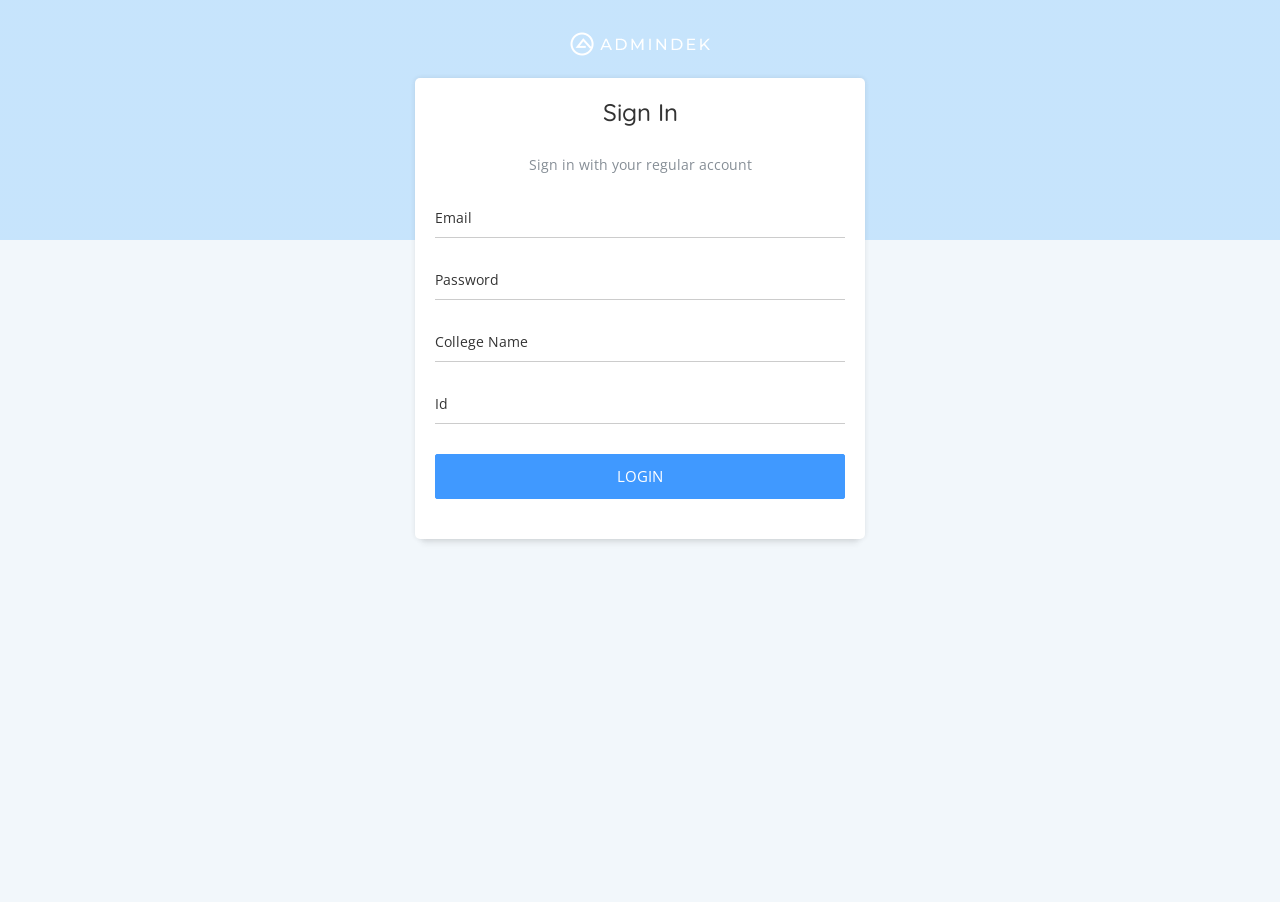
<file: default/login.html>
<!DOCTYPE html>
<html lang="en">

<!-- Mirrored from colorlib.com//polygon/admindek/default/auth-sign-in-social.html by HTTrack Website Copier/3.x [XR&CO'2014], Thu, 06 Feb 2020 04:54:01 GMT -->
<!-- Added by HTTrack --><meta http-equiv="content-type" content="text/html;charset=UTF-8" /><!-- /Added by HTTrack -->
<head>
<title>Admindek | Admin Template</title>


<!--[if lt IE 10]>
      <script src="https://oss.maxcdn.com/libs/html5shiv/3.7.0/html5shiv.js"></script>
      <script src="https://oss.maxcdn.com/libs/respond.js/1.4.2/respond.min.js"></script>
      <![endif]-->

<meta charset="utf-8">
<meta name="viewport" content="width=device-width, initial-scale=1.0, user-scalable=0, minimal-ui">
<meta http-equiv="X-UA-Compatible" content="IE=edge" />
<meta name="description" content="Admindek Bootstrap admin template made using Bootstrap 4 and it has huge amount of ready made feature, UI components, pages which completely fulfills any dashboard needs." />
<meta name="keywords" content="bootstrap, bootstrap admin template, admin theme, admin dashboard, dashboard template, admin template, responsive" />
<meta name="author" content="colorlib" />

<!-- <link rel="icon" href="https://colorlib.com//polygon/admindek/files/assets/images/favicon.ico" type="image/x-icon"> -->

<link href="https://fonts.googleapis.com/css?family=Open+Sans:300,400,600,700,800" rel="stylesheet"><link href="https://fonts.googleapis.com/css?family=Quicksand:500,700" rel="stylesheet">

<link rel="stylesheet" type="text/css" href="../files/bower_components/bootstrap/css/bootstrap.min.css">

<link rel="stylesheet" href="../files/assets/pages/waves/css/waves.min.css" type="text/css" media="all"> <link rel="stylesheet" type="text/css" href="../files/assets/icon/feather/css/feather.css">

<link rel="stylesheet" type="text/css" href="../files/assets/icon/themify-icons/themify-icons.css">

<link rel="stylesheet" type="text/css" href="../files/assets/icon/icofont/css/icofont.css">

<link rel="stylesheet" type="text/css" href="../files/assets/icon/font-awesome/css/font-awesome.min.css">

<link rel="stylesheet" type="text/css" href="../files/assets/css/style.css"><link rel="stylesheet" type="text/css" href="../files/assets/css/pages.css">
</head>
<body themebg-pattern="theme1">

<div class="theme-loader">
<div class="loader-track">
<div class="preloader-wrapper">
<div class="spinner-layer spinner-blue">
<div class="circle-clipper left">
<div class="circle"></div>
</div>
<div class="gap-patch">
<div class="circle"></div>
</div>
<div class="circle-clipper right">
<div class="circle"></div>
</div>
</div>
<div class="spinner-layer spinner-red">
<div class="circle-clipper left">
<div class="circle"></div>
</div>
<div class="gap-patch">
<div class="circle"></div>
</div>
<div class="circle-clipper right">
<div class="circle"></div>
</div>
</div>
<div class="spinner-layer spinner-yellow">
<div class="circle-clipper left">
<div class="circle"></div>
</div>
<div class="gap-patch">
<div class="circle"></div>
</div>
<div class="circle-clipper right">
<div class="circle"></div>
</div>
</div>
<div class="spinner-layer spinner-green">
<div class="circle-clipper left">
<div class="circle"></div>
</div>
<div class="gap-patch">
<div class="circle"></div>
</div>
<div class="circle-clipper right">
<div class="circle"></div>
</div>
</div>
</div>
</div>
</div>

<section class="login-block">

<div class="container-fluid">
<div class="row">
<div class="col-sm-12">

<form class="md-float-material form-material">
<div class="text-center">
<img src="../files/assets/images/logo.png" alt="logo.png">
</div>
<div class="auth-box card">
<div class="card-block">
<div class="row m-b-20">
<div class="col-md-12">
<h3 class="text-center txt-primary">Sign In</h3>
</div>
</div>
<!-- <div class="row m-b-20">
<div class="col-md-6">
<button class="btn btn-facebook m-b-20 btn-block"><i class="icofont icofont-social-facebook"></i>facebook</button>
</div>
<div class="col-md-6">
<button class="btn btn-twitter m-b-20 btn-block"><i class="icofont icofont-social-twitter"></i>twitter</button>
</div>
</div> -->
<p class="text-muted text-center p-b-5">Sign in with your regular account</p>
<div class="form-group form-primary">
<input type="text" name="user-name" class="form-control" required="">
<span class="form-bar"></span>
<label class="float-label">Email</label>
</div>
<div class="form-group form-primary">
<input type="password" name="password" class="form-control" required="">
<span class="form-bar"></span>
<label class="float-label">Password</label>
</div>
<div class="form-group form-primary">
    <input type="text" name="user-name" class="form-control" required="">
    <span class="form-bar"></span>
    <label class="float-label">College Name</label>
</div>
<div class="form-group form-primary">
    <input type="text" name="user-name" class="form-control" required="">
    <span class="form-bar"></span>
    <label class="float-label">Id</label>
</div>
<!-- <div class="row m-t-25 text-left">
<div class="col-12">
<div class="checkbox-fade fade-in-primary">
<label>
<input type="checkbox" value="">
<span class="cr"><i class="cr-icon icofont icofont-ui-check txt-primary"></i></span>
<span class="text-inverse">Remember me</span>
</label>
</div>
<div class="forgot-phone text-right float-right">
<a href="auth-reset-password.html" class="text-right f-w-600"> Forgot Password?</a>
</div>
</div>
</div> -->
<div class="row m-t-30">
<div class="col-md-12">
<button type="button" class="btn btn-primary btn-md btn-block waves-effect text-center m-b-20">LOGIN</button>
</div>
</div>
</div>
</div>
</form>

</div>

</div>

</div>

</div>

</section>


<!--[if lt IE 10]>
<div class="ie-warning">
    <h1>Warning!!</h1>
    <p>You are using an outdated version of Internet Explorer, please upgrade <br/>to any of the following web browsers to access this website.</p>
    <div class="iew-container">
        <ul class="iew-download">
            <li>
                <a href="http://www.google.com/chrome/">
                    <img src="../files/assets/images/browser/chrome.png" alt="Chrome">
                    <div>Chrome</div>
                </a>
            </li>
            <li>
                <a href="https://www.mozilla.org/en-US/firefox/new/">
                    <img src="../files/assets/images/browser/firefox.png" alt="Firefox">
                    <div>Firefox</div>
                </a>
            </li>
            <li>
                <a href="http://www.opera.com">
                    <img src="../files/assets/images/browser/opera.png" alt="Opera">
                    <div>Opera</div>
                </a>
            </li>
            <li>
                <a href="https://www.apple.com/safari/">
                    <img src="../files/assets/images/browser/safari.png" alt="Safari">
                    <div>Safari</div>
                </a>
            </li>
            <li>
                <a href="http://windows.microsoft.com/en-us/internet-explorer/download-ie">
                    <img src="../files/assets/images/browser/ie.png" alt="">
                    <div>IE (9 & above)</div>
                </a>
            </li>
        </ul>
    </div>
    <p>Sorry for the inconvenience!</p>
</div>
<![endif]-->


<script type="f105b284fedadd0b20a3c3a4-text/javascript" src="../files/bower_components/jquery/js/jquery.min.js"></script>
<script type="f105b284fedadd0b20a3c3a4-text/javascript" src="../files/bower_components/jquery-ui/js/jquery-ui.min.js"></script>
<script type="f105b284fedadd0b20a3c3a4-text/javascript" src="../files/bower_components/popper.js/js/popper.min.js"></script>
<script type="f105b284fedadd0b20a3c3a4-text/javascript" src="../files/bower_components/bootstrap/js/bootstrap.min.js"></script>

<script src="../files/assets/pages/waves/js/waves.min.js" type="f105b284fedadd0b20a3c3a4-text/javascript"></script>

<script type="f105b284fedadd0b20a3c3a4-text/javascript" src="../files/bower_components/jquery-slimscroll/js/jquery.slimscroll.js"></script>

<script type="f105b284fedadd0b20a3c3a4-text/javascript" src="../files/bower_components/modernizr/js/modernizr.js"></script>
<script type="f105b284fedadd0b20a3c3a4-text/javascript" src="../files/bower_components/modernizr/js/css-scrollbars.js"></script>
<script type="f105b284fedadd0b20a3c3a4-text/javascript" src="../files/assets/js/common-pages.js"></script>

<script async src="https://www.googletagmanager.com/gtag/js?id=UA-23581568-13" type="f105b284fedadd0b20a3c3a4-text/javascript"></script>
<script type="f105b284fedadd0b20a3c3a4-text/javascript">
  window.dataLayer = window.dataLayer || [];
  function gtag(){dataLayer.push(arguments);}
  gtag('js', new Date());

  gtag('config', 'UA-23581568-13');
</script>
<script src="../ajax.cloudflare.com/cdn-cgi/scripts/7089c43e/cloudflare-static/rocket-loader.min.js" data-cf-settings="f105b284fedadd0b20a3c3a4-|49" defer=""></script></body>

<!-- Mirrored from colorlib.com//polygon/admindek/default/auth-sign-in-social.html by HTTrack Website Copier/3.x [XR&CO'2014], Thu, 06 Feb 2020 04:54:01 GMT -->
</html>
</file>
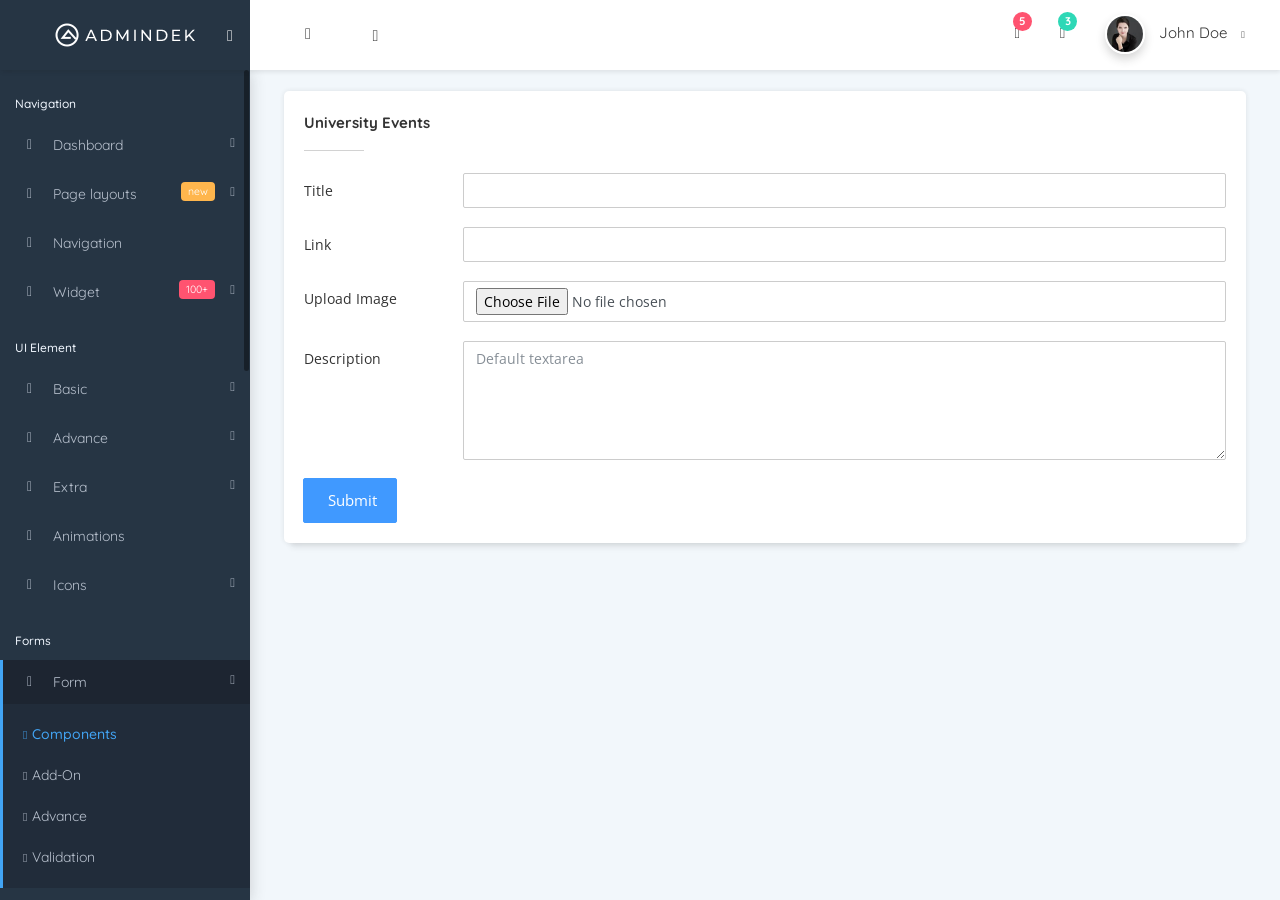
<file: default/uni_events.html>
<!DOCTYPE html>
<html lang="en">

<!-- Mirrored from colorlib.com//polygon/admindek/default/form-elements-component.html by HTTrack Website Copier/3.x [XR&CO'2014], Thu, 06 Feb 2020 05:32:20 GMT -->
<!-- Added by HTTrack -->
<meta http-equiv="content-type" content="text/html;charset=UTF-8" /><!-- /Added by HTTrack -->

<head>
    <title>Admindek | Admin Template</title>


    <!--[if lt IE 10]>
    <script src="https://oss.maxcdn.com/libs/html5shiv/3.7.0/html5shiv.js"></script>
    <script src="https://oss.maxcdn.com/libs/respond.js/1.4.2/respond.min.js"></script>
    <![endif]-->

    <meta charset="utf-8">
    <meta name="viewport" content="width=device-width, initial-scale=1.0, user-scalable=0, minimal-ui">
    <meta http-equiv="X-UA-Compatible" content="IE=edge" />
    <meta name="description"
        content="Admindek Bootstrap admin template made using Bootstrap 4 and it has huge amount of ready made feature, UI components, pages which completely fulfills any dashboard needs." />
    <meta name="keywords"
        content="bootstrap, bootstrap admin template, admin theme, admin dashboard, dashboard template, admin template, responsive" />
    <meta name="author" content="colorlib" />

    <link rel="icon" href="https://colorlib.com//polygon/admindek/files/assets/images/favicon.ico" type="image/x-icon">

    <link href="https://fonts.googleapis.com/css?family=Open+Sans:300,400,600,700,800" rel="stylesheet">
    <link href="https://fonts.googleapis.com/css?family=Quicksand:500,700" rel="stylesheet">

    <link rel="stylesheet" type="text/css" href="../files/bower_components/bootstrap/css/bootstrap.min.css">

    <link rel="stylesheet" href="../files/assets/pages/waves/css/waves.min.css" type="text/css" media="all">

    <link rel="stylesheet" type="text/css" href="../files/assets/icon/feather/css/feather.css">

    <link rel="stylesheet" type="text/css" href="../files/assets/icon/themify-icons/themify-icons.css">

    <link rel="stylesheet" type="text/css" href="../files/assets/icon/icofont/css/icofont.css">

    <link rel="stylesheet" type="text/css" href="../files/assets/icon/font-awesome/css/font-awesome.min.css">

    <link rel="stylesheet" type="text/css" href="../files/assets/css/style.css">
    <link rel="stylesheet" type="text/css" href="../files/assets/css/pages.css">
</head>

<body>

    <div class="loader-bg">
        <div class="loader-bar"></div>
    </div>

    <div id="pcoded" class="pcoded">
        <div class="pcoded-overlay-box"></div>
        <div class="pcoded-container navbar-wrapper">

            <nav class="navbar header-navbar pcoded-header">
                <div class="navbar-wrapper">
                    <div class="navbar-logo">
                        <a href="index.html">
                            <img class="img-fluid" src="../files/assets/images/logo.png" alt="Theme-Logo" />
                        </a>
                        <a class="mobile-menu" id="mobile-collapse" href="#!">
                            <i class="feather icon-menu icon-toggle-right"></i>
                        </a>
                        <a class="mobile-options waves-effect waves-light">
                            <i class="feather icon-more-horizontal"></i>
                        </a>
                    </div>
                    <div class="navbar-container container-fluid">
                        <ul class="nav-left">
                            <li class="header-search">
                                <div class="main-search morphsearch-search">
                                    <div class="input-group">
                                        <span class="input-group-prepend search-close">
                                            <i class="feather icon-x input-group-text"></i>
                                        </span>
                                        <input type="text" class="form-control" placeholder="Enter Keyword">
                                        <span class="input-group-append search-btn">
                                            <i class="feather icon-search input-group-text"></i>
                                        </span>
                                    </div>
                                </div>
                            </li>
                            <li>
                                <a href="#!"
                                    onclick="if (!window.__cfRLUnblockHandlers) return false; javascript:toggleFullScreen()"
                                    class="waves-effect waves-light" data-cf-modified-6308a6b621ace0c9a588362a-="">
                                    <i class="full-screen feather icon-maximize"></i>
                                </a>
                            </li>
                        </ul>
                        <ul class="nav-right">
                            <li class="header-notification">
                                <div class="dropdown-primary dropdown">
                                    <div class="dropdown-toggle" data-toggle="dropdown">
                                        <i class="feather icon-bell"></i>
                                        <span class="badge bg-c-red">5</span>
                                    </div>
                                    <ul class="show-notification notification-view dropdown-menu"
                                        data-dropdown-in="fadeIn" data-dropdown-out="fadeOut">
                                        <li>
                                            <h6>Notifications</h6>
                                            <label class="label label-danger">New</label>
                                        </li>
                                        <li>
                                            <div class="media">
                                                <img class="img-radius" src="../files/assets/images/avatar-4.jpg"
                                                    alt="Generic placeholder image">
                                                <div class="media-body">
                                                    <h5 class="notification-user">John Doe</h5>
                                                    <p class="notification-msg">Lorem ipsum dolor sit amet, consectetuer
                                                        elit.</p>
                                                    <span class="notification-time">30 minutes ago</span>
                                                </div>
                                            </div>
                                        </li>
                                        <li>
                                            <div class="media">
                                                <img class="img-radius" src="../files/assets/images/avatar-3.jpg"
                                                    alt="Generic placeholder image">
                                                <div class="media-body">
                                                    <h5 class="notification-user">Joseph William</h5>
                                                    <p class="notification-msg">Lorem ipsum dolor sit amet, consectetuer
                                                        elit.</p>
                                                    <span class="notification-time">30 minutes ago</span>
                                                </div>
                                            </div>
                                        </li>
                                        <li>
                                            <div class="media">
                                                <img class="img-radius" src="../files/assets/images/avatar-4.jpg"
                                                    alt="Generic placeholder image">
                                                <div class="media-body">
                                                    <h5 class="notification-user">Sara Soudein</h5>
                                                    <p class="notification-msg">Lorem ipsum dolor sit amet, consectetuer
                                                        elit.</p>
                                                    <span class="notification-time">30 minutes ago</span>
                                                </div>
                                            </div>
                                        </li>
                                    </ul>
                                </div>
                            </li>
                            <li class="header-notification">
                                <div class="dropdown-primary dropdown">
                                    <div class="displayChatbox dropdown-toggle" data-toggle="dropdown">
                                        <i class="feather icon-message-square"></i>
                                        <span class="badge bg-c-green">3</span>
                                    </div>
                                </div>
                            </li>
                            <li class="user-profile header-notification">
                                <div class="dropdown-primary dropdown">
                                    <div class="dropdown-toggle" data-toggle="dropdown">
                                        <img src="../files/assets/images/avatar-4.jpg" class="img-radius"
                                            alt="User-Profile-Image">
                                        <span>John Doe</span>
                                        <i class="feather icon-chevron-down"></i>
                                    </div>
                                    <ul class="show-notification profile-notification dropdown-menu"
                                        data-dropdown-in="fadeIn" data-dropdown-out="fadeOut">
                                        <li>
                                            <a href="#!">
                                                <i class="feather icon-settings"></i> Settings
                                            </a>
                                        </li>
                                        <li>
                                            <a href="#">
                                                <i class="feather icon-user"></i> Profile
                                            </a>
                                        </li>
                                        <li>
                                            <a href="email-inbox.html">
                                                <i class="feather icon-mail"></i> My Messages
                                            </a>
                                        </li>
                                        <li>
                                            <a href="auth-lock-screen.html">
                                                <i class="feather icon-lock"></i> Lock Screen
                                            </a>
                                        </li>
                                        <li>
                                            <a href="auth-sign-in-social.html">
                                                <i class="feather icon-log-out"></i> Logout
                                            </a>
                                        </li>
                                    </ul>
                                </div>
                            </li>
                        </ul>
                    </div>
                </div>
            </nav>

            <div id="sidebar" class="users p-chat-user showChat">
                <div class="had-container">
                    <div class="p-fixed users-main">
                        <div class="user-box">
                            <div class="chat-search-box">
                                <a class="back_friendlist">
                                    <i class="feather icon-x"></i>
                                </a>
                                <div class="right-icon-control">
                                    <div class="input-group input-group-button">
                                        <input type="text" id="search-friends" name="footer-email" class="form-control"
                                            placeholder="Search Friend">
                                        <div class="input-group-append">
                                            <button class="btn btn-primary waves-effect waves-light" type="button"><i
                                                    class="feather icon-search"></i></button>
                                        </div>
                                    </div>
                                </div>
                            </div>
                            <div class="main-friend-list">
                                <div class="media userlist-box waves-effect waves-light" data-id="1"
                                    data-status="online" data-username="Josephin Doe">
                                    <a class="media-left" href="#!">
                                        <img class="media-object img-radius img-radius"
                                            src="../files/assets/images/avatar-3.jpg" alt="Generic placeholder image ">
                                        <div class="live-status bg-success"></div>
                                    </a>
                                    <div class="media-body">
                                        <div class="chat-header">Josephin Doe</div>
                                    </div>
                                </div>
                                <div class="media userlist-box waves-effect waves-light" data-id="2"
                                    data-status="online" data-username="Lary Doe">
                                    <a class="media-left" href="#!">
                                        <img class="media-object img-radius" src="../files/assets/images/avatar-2.jpg"
                                            alt="Generic placeholder image">
                                        <div class="live-status bg-success"></div>
                                    </a>
                                    <div class="media-body">
                                        <div class="f-13 chat-header">Lary Doe</div>
                                    </div>
                                </div>
                                <div class="media userlist-box waves-effect waves-light" data-id="3"
                                    data-status="online" data-username="Alice">
                                    <a class="media-left" href="#!">
                                        <img class="media-object img-radius" src="../files/assets/images/avatar-4.jpg"
                                            alt="Generic placeholder image">
                                        <div class="live-status bg-success"></div>
                                    </a>
                                    <div class="media-body">
                                        <div class="f-13 chat-header">Alice</div>
                                    </div>
                                </div>
                                <div class="media userlist-box waves-effect waves-light" data-id="4"
                                    data-status="offline" data-username="Alia">
                                    <a class="media-left" href="#!">
                                        <img class="media-object img-radius" src="../files/assets/images/avatar-3.jpg"
                                            alt="Generic placeholder image">
                                        <div class="live-status bg-default"></div>
                                    </a>
                                    <div class="media-body">
                                        <div class="f-13 chat-header">Alia<small class="d-block text-muted">10 min
                                                ago</small></div>
                                    </div>
                                </div>
                                <div class="media userlist-box waves-effect waves-light" data-id="5"
                                    data-status="offline" data-username="Suzen">
                                    <a class="media-left" href="#!">
                                        <img class="media-object img-radius" src="../files/assets/images/avatar-2.jpg"
                                            alt="Generic placeholder image">
                                        <div class="live-status bg-default"></div>
                                    </a>
                                    <div class="media-body">
                                        <div class="f-13 chat-header">Suzen<small class="d-block text-muted">15 min
                                                ago</small></div>
                                    </div>
                                </div>
                            </div>
                        </div>
                    </div>
                </div>
            </div>


            <div class="showChat_inner">
                <div class="media chat-inner-header">
                    <a class="back_chatBox">
                        <i class="feather icon-x"></i> Josephin Doe
                    </a>
                </div>
                <div class="main-friend-chat">
                    <div class="media chat-messages">
                        <a class="media-left photo-table" href="#!">
                            <img class="media-object img-radius img-radius m-t-5"
                                src="../files/assets/images/avatar-2.jpg" alt="Generic placeholder image">
                        </a>
                        <div class="media-body chat-menu-content">
                            <div class="">
                                <p class="chat-cont">I'm just looking around. Will you tell me something about yourself?
                                </p>
                            </div>
                            <p class="chat-time">8:20 a.m.</p>
                        </div>
                    </div>
                    <div class="media chat-messages">
                        <div class="media-body chat-menu-reply">
                            <div class="">
                                <p class="chat-cont">Ohh! very nice</p>
                            </div>
                            <p class="chat-time">8:22 a.m.</p>
                        </div>
                    </div>
                    <div class="media chat-messages">
                        <a class="media-left photo-table" href="#!">
                            <img class="media-object img-radius img-radius m-t-5"
                                src="../files/assets/images/avatar-2.jpg" alt="Generic placeholder image">
                        </a>
                        <div class="media-body chat-menu-content">
                            <div class="">
                                <p class="chat-cont">can you come with me?</p>
                            </div>
                            <p class="chat-time">8:20 a.m.</p>
                        </div>
                    </div>
                </div>
                <div class="chat-reply-box">
                    <div class="right-icon-control">
                        <div class="input-group input-group-button">
                            <input type="text" class="form-control" placeholder="Write hear . . ">
                            <div class="input-group-append">
                                <button class="btn btn-primary waves-effect waves-light" type="button"><i
                                        class="feather icon-message-circle"></i></button>
                            </div>
                        </div>
                    </div>
                </div>
            </div>

            <div class="pcoded-main-container">
                <div class="pcoded-wrapper">

                    <nav class="pcoded-navbar">
                        <div class="nav-list">
                            <div class="pcoded-inner-navbar main-menu">
                                <div class="pcoded-navigation-label">Navigation</div>
                                <ul class="pcoded-item pcoded-left-item">
                                    <li class="pcoded-hasmenu">
                                        <a href="javascript:void(0)" class="waves-effect waves-dark">
                                            <span class="pcoded-micon"><i class="feather icon-home"></i></span>
                                            <span class="pcoded-mtext">Dashboard</span>
                                        </a>
                                        <ul class="pcoded-submenu">
                                            <li class="">
                                                <a href="index.html" class="waves-effect waves-dark">
                                                    <span class="pcoded-mtext">Default</span>
                                                </a>
                                            </li>
                                            <li class="">
                                                <a href="dashboard-crm.html" class="waves-effect waves-dark">
                                                    <span class="pcoded-mtext">CRM</span>
                                                </a>
                                            </li>
                                            <li class="">
                                                <a href="dashboard-analytics.html" class="waves-effect waves-dark">
                                                    <span class="pcoded-mtext">Analytics</span>
                                                    <span class="pcoded-badge label label-info ">NEW</span>
                                                </a>
                                            </li>
                                        </ul>
                                    </li>
                                    <li class="pcoded-hasmenu">
                                        <a href="javascript:void(0)" class="waves-effect waves-dark">
                                            <span class="pcoded-micon"><i class="feather icon-sidebar"></i></span>
                                            <span class="pcoded-mtext">Page layouts</span>
                                            <span class="pcoded-badge label label-warning">NEW</span>
                                        </a>
                                        <ul class="pcoded-submenu">
                                            <li class=" pcoded-hasmenu">
                                                <a href="javascript:void(0)" class="waves-effect waves-dark">
                                                    <span class="pcoded-mtext">Vertical</span>
                                                </a>
                                                <ul class="pcoded-submenu">
                                                    <li class="">
                                                        <a href="menu-static.html" class="waves-effect waves-dark">
                                                            <span class="pcoded-mtext">Static Layout</span>
                                                        </a>
                                                    </li>
                                                    <li class="">
                                                        <a href="menu-header-fixed.html"
                                                            class="waves-effect waves-dark">
                                                            <span class="pcoded-mtext">Header Fixed</span>
                                                        </a>
                                                    </li>
                                                    <li class="">
                                                        <a href="menu-compact.html" class="waves-effect waves-dark">
                                                            <span class="pcoded-mtext">Compact</span>
                                                        </a>
                                                    </li>
                                                    <li class="">
                                                        <a href="menu-sidebar.html" class="waves-effect waves-dark">
                                                            <span class="pcoded-mtext">Sidebar Fixed</span>
                                                        </a>
                                                    </li>
                                                </ul>
                                            </li>
                                            <li class=" pcoded-hasmenu">
                                                <a href="javascript:void(0)" class="waves-effect waves-dark">
                                                    <span class="pcoded-mtext">Horizontal</span>
                                                </a>
                                                <ul class="pcoded-submenu">
                                                    <li class="">
                                                        <a href="menu-horizontal-static.html" target="_blank"
                                                            class="waves-effect waves-dark">
                                                            <span class="pcoded-mtext">Static Layout</span>
                                                        </a>
                                                    </li>
                                                    <li class="">
                                                        <a href="menu-horizontal-fixed.html" target="_blank"
                                                            class="waves-effect waves-dark">
                                                            <span class="pcoded-mtext">Fixed layout</span>
                                                        </a>
                                                    </li>
                                                    <li class="">
                                                        <a href="menu-horizontal-icon.html" target="_blank"
                                                            class="waves-effect waves-dark">
                                                            <span class="pcoded-mtext">Static With Icon</span>
                                                        </a>
                                                    </li>
                                                    <li class="">
                                                        <a href="menu-horizontal-icon-fixed.html" target="_blank"
                                                            class="waves-effect waves-dark">
                                                            <span class="pcoded-mtext">Fixed With Icon</span>
                                                        </a>
                                                    </li>
                                                </ul>
                                            </li>
                                            <li class="">
                                                <a href="menu-bottom.html" class="waves-effect waves-dark">
                                                    <span class="pcoded-mtext">Bottom Menu</span>
                                                </a>
                                            </li>
                                        </ul>
                                    </li>
                                    <li class="">
                                        <a href="navbar-light.html" class="waves-effect waves-dark">
                                            <span class="pcoded-micon">
                                                <i class="feather icon-menu"></i>
                                            </span>
                                            <span class="pcoded-mtext">Navigation</span>
                                        </a>
                                    </li>
                                    <li class="pcoded-hasmenu">
                                        <a href="javascript:void(0)" class="waves-effect waves-dark">
                                            <span class="pcoded-micon">
                                                <i class="feather icon-layers"></i>
                                            </span>
                                            <span class="pcoded-mtext">Widget</span>
                                            <span class="pcoded-badge label label-danger">100+</span>
                                        </a>
                                        <ul class="pcoded-submenu">
                                            <li class="">
                                                <a href="widget-statistic.html" class="waves-effect waves-dark">
                                                    <span class="pcoded-mtext">Statistic</span>
                                                </a>
                                            </li>
                                            <li class="">
                                                <a href="widget-data.html" class="waves-effect waves-dark">
                                                    <span class="pcoded-mtext">Data</span>
                                                </a>
                                            </li>
                                            <li class="">
                                                <a href="widget-chart.html" class="waves-effect waves-dark">
                                                    <span class="pcoded-mtext">Chart Widget</span>
                                                </a>
                                            </li>
                                        </ul>
                                    </li>
                                </ul>
                                <div class="pcoded-navigation-label">UI Element</div>
                                <ul class="pcoded-item pcoded-left-item">
                                    <li class="pcoded-hasmenu">
                                        <a href="javascript:void(0)" class="waves-effect waves-dark">
                                            <span class="pcoded-micon">
                                                <i class="feather icon-box"></i>
                                            </span>
                                            <span class="pcoded-mtext">Basic</span>
                                        </a>
                                        <ul class="pcoded-submenu">
                                            <li class="">
                                                <a href="alert.html" class="waves-effect waves-dark">
                                                    <span class="pcoded-mtext">Alert</span>
                                                </a>
                                            </li>
                                            <li class="">
                                                <a href="breadcrumb.html" class="waves-effect waves-dark">
                                                    <span class="pcoded-mtext">Breadcrumbs</span>
                                                </a>
                                            </li>
                                            <li class="">
                                                <a href="button.html" class="waves-effect waves-dark">
                                                    <span class="pcoded-mtext">Button</span>
                                                </a>
                                            </li>
                                            <li class="">
                                                <a href="box-shadow.html" class="waves-effect waves-dark">
                                                    <span class="pcoded-mtext">Box-Shadow</span>
                                                </a>
                                            </li>
                                            <li class="">
                                                <a href="accordion.html" class="waves-effect waves-dark">
                                                    <span class="pcoded-mtext">Accordion</span>
                                                </a>
                                            </li>
                                            <li class="">
                                                <a href="generic-class.html" class="waves-effect waves-dark">
                                                    <span class="pcoded-mtext">Generic Class</span>
                                                </a>
                                            </li>
                                            <li class=" ">
                                                <a href="tabs.html" class="waves-effect waves-dark">
                                                    <span class="pcoded-mtext">Tabs</span>
                                                </a>
                                            </li>
                                            <li class=" ">
                                                <a href="color.html" class="waves-effect waves-dark">
                                                    <span class="pcoded-mtext">Color</span>
                                                </a>
                                            </li>
                                            <li class=" ">
                                                <a href="label-badge.html" class="waves-effect waves-dark">
                                                    <span class="pcoded-mtext">Label Badge</span>
                                                </a>
                                            </li>
                                            <li class=" ">
                                                <a href="progress-bar.html" class="waves-effect waves-dark">
                                                    <span class="pcoded-mtext">Progress Bar</span>
                                                </a>
                                            </li>
                                            <li class=" ">
                                                <a href="list.html" class="waves-effect waves-dark">
                                                    <span class="pcoded-mtext">List</span>
                                                </a>
                                            </li>
                                            <li class=" ">
                                                <a href="tooltip.html" class="waves-effect waves-dark">
                                                    <span class="pcoded-mtext">Tooltip And Popover</span>
                                                </a>
                                            </li>
                                            <li class=" ">
                                                <a href="typography.html" class="waves-effect waves-dark">
                                                    <span class="pcoded-mtext">Typography</span>
                                                </a>
                                            </li>
                                            <li class=" ">
                                                <a href="other.html" class="waves-effect waves-dark">
                                                    <span class="pcoded-mtext">Other</span>
                                                </a>
                                            </li>
                                        </ul>
                                    </li>
                                    <li class="pcoded-hasmenu">
                                        <a href="javascript:void(0)" class="waves-effect waves-dark">
                                            <span class="pcoded-micon">
                                                <i class="feather icon-gitlab"></i>
                                            </span>
                                            <span class="pcoded-mtext">Advance</span>
                                        </a>
                                        <ul class="pcoded-submenu">
                                            <li class=" ">
                                                <a href="draggable.html" class="waves-effect waves-dark">
                                                    <span class="pcoded-mtext">Draggable</span>
                                                </a>
                                            </li>
                                    </li>
                                    <li class=" ">
                                        <a href="modal.html" class="waves-effect waves-dark">
                                            <span class="pcoded-mtext">Modal</span>
                                        </a>
                                    </li>
                                    <li class=" ">
                                        <a href="notification.html" class="waves-effect waves-dark">
                                            <span class="pcoded-mtext">Notifications</span>
                                        </a>
                                    </li>
                                    <li class=" ">
                                        <a href="rating.html" class="waves-effect waves-dark">
                                            <span class="pcoded-mtext">Rating</span>
                                        </a>
                                    </li>
                                    <li class=" ">
                                        <a href="range-slider.html" class="waves-effect waves-dark">
                                            <span class="pcoded-mtext">Range Slider</span>
                                        </a>
                                    </li>
                                    <li class=" ">
                                        <a href="slider.html" class="waves-effect waves-dark">
                                            <span class="pcoded-mtext">Slider</span>
                                        </a>
                                    </li>
                                    <li class=" ">
                                        <a href="syntax-highlighter.html" class="waves-effect waves-dark">
                                            <span class="pcoded-mtext">Syntax Highlighter</span>
                                        </a>
                                    </li>
                                    <li class=" ">
                                        <a href="tour.html" class="waves-effect waves-dark">
                                            <span class="pcoded-mtext">Tour</span>
                                        </a>
                                    </li>
                                    <li class=" ">
                                        <a href="treeview.html" class="waves-effect waves-dark">
                                            <span class="pcoded-mtext">Tree View</span>
                                        </a>
                                    </li>
                                    <li class=" ">
                                        <a href="nestable.html" class="waves-effect waves-dark">
                                            <span class="pcoded-mtext">Nestable</span>
                                        </a>
                                    </li>
                                    <li class=" ">
                                        <a href="toolbar.html" class="waves-effect waves-dark">
                                            <span class="pcoded-mtext">Toolbar</span>
                                        </a>
                                    </li>
                                </ul>
                                </li>
                                <li class="pcoded-hasmenu">
                                    <a href="javascript:void(0)" class="waves-effect waves-dark">
                                        <span class="pcoded-micon">
                                            <i class="feather icon-package"></i>
                                        </span>
                                        <span class="pcoded-mtext">Extra</span>
                                    </a>
                                    <ul class="pcoded-submenu">
                                        <li class=" ">
                                            <a href="session-timeout.html" class="waves-effect waves-dark">
                                                <span class="pcoded-mtext">Session Timeout</span>
                                            </a>
                                        </li>
                                        <li class=" ">
                                            <a href="session-idle-timeout.html" class="waves-effect waves-dark">
                                                <span class="pcoded-mtext">Session Idle Timeout</span>
                                            </a>
                                        </li>
                                        <li class=" ">
                                            <a href="offline.html" class="waves-effect waves-dark">
                                                <span class="pcoded-mtext">Offline</span>
                                            </a>
                                        </li>
                                    </ul>
                                </li>
                                <li class=" ">
                                    <a href="animation.html" class="waves-effect waves-dark">
                                        <span class="pcoded-micon">
                                            <i class="feather icon-aperture rotate-refresh"></i>
                                        </span>
                                        <span class="pcoded-mtext">Animations</span>
                                    </a>
                                </li>
                                <li class="pcoded-hasmenu">
                                    <a href="javascript:void(0)" class="waves-effect waves-dark">
                                        <span class="pcoded-micon">
                                            <i class="feather icon-command"></i>
                                        </span>
                                        <span class="pcoded-mtext">Icons</span>
                                    </a>
                                    <ul class="pcoded-submenu">
                                        <li class=" ">
                                            <a href="icon-font-awesome.html" class="waves-effect waves-dark">
                                                <span class="pcoded-mtext">Font Awesome</span>
                                            </a>
                                        </li>
                                        <li class=" ">
                                            <a href="icon-themify.html" class="waves-effect waves-dark">
                                                <span class="pcoded-mtext">Themify</span>
                                            </a>
                                        </li>
                                        <li class=" ">
                                            <a href="icon-simple-line.html" class="waves-effect waves-dark">
                                                <span class="pcoded-mtext">Simple Line Icon</span>
                                            </a>
                                        </li>
                                    </ul>
                                </li>
                                </ul>
                                <div class="pcoded-navigation-label">Forms</div>
                                <ul class="pcoded-item pcoded-left-item">
                                    <li class="pcoded-hasmenu active pcoded-trigger">
                                        <a href="javascript:void(0)" class="waves-effect waves-dark">
                                            <span class="pcoded-micon">
                                                <i class="feather icon-clipboard"></i>
                                            </span>
                                            <span class="pcoded-mtext">Form</span>
                                        </a>
                                        <ul class="pcoded-submenu">
                                            <li class="active">
                                                <a href="form-elements-component.html" class="waves-effect waves-dark">
                                                    <span class="pcoded-mtext">Components</span>
                                                </a>
                                            </li>
                                            <li class=" ">
                                                <a href="form-elements-add-on.html" class="waves-effect waves-dark">
                                                    <span class="pcoded-mtext">Add-On</span>
                                                </a>
                                            </li>
                                            <li class=" ">
                                                <a href="form-elements-advance.html" class="waves-effect waves-dark">
                                                    <span class="pcoded-mtext">Advance</span>
                                                </a>
                                            </li>
                                            <li class=" ">
                                                <a href="form-validation.html" class="waves-effect waves-dark">
                                                    <span class="pcoded-mtext">Validation</span>
                                                </a>
                                            </li>
                                        </ul>
                                    </li>
                                    <li class=" ">
                                        <a href="form-picker.html" class="waves-effect waves-dark">
                                            <span class="pcoded-micon">
                                                <i class="feather icon-edit-1"></i>
                                            </span>
                                            <span class="pcoded-mtext">Form Picker</span>
                                            <span class="pcoded-badge label label-warning">NEW</span>
                                        </a>
                                    </li>
                                    <li class=" ">
                                        <a href="form-select.html" class="waves-effect waves-dark">
                                            <span class="pcoded-micon">
                                                <i class="feather icon-feather"></i>
                                            </span>
                                            <span class="pcoded-mtext">Form Select</span>
                                        </a>
                                    </li>
                                    <li class=" ">
                                        <a href="form-masking.html" class="waves-effect waves-dark">
                                            <span class="pcoded-micon">
                                                <i class="feather icon-shield"></i>
                                            </span>
                                            <span class="pcoded-mtext">Form Masking</span>
                                        </a>
                                    </li>
                                    <li class=" ">
                                        <a href="form-wizard.html" class="waves-effect waves-dark">
                                            <span class="pcoded-micon">
                                                <i class="feather icon-tv"></i>
                                            </span>
                                            <span class="pcoded-mtext">Form Wizard</span>
                                        </a>
                                    </li>
                                </ul>
                                <div class="pcoded-navigation-label">Tables</div>
                                <ul class="pcoded-item pcoded-left-item">
                                    <li class="pcoded-hasmenu">
                                        <a href="javascript:void(0)" class="waves-effect waves-dark">
                                            <span class="pcoded-micon">
                                                <i class="feather icon-credit-card"></i>
                                            </span>
                                            <span class="pcoded-mtext">Bootstrap Table</span>
                                        </a>
                                        <ul class="pcoded-submenu">
                                            <li class=" ">
                                                <a href="bs-basic-table.html" class="waves-effect waves-dark">
                                                    <span class="pcoded-mtext">Basic Table</span>
                                                </a>
                                            </li>
                                            <li class=" ">
                                                <a href="bs-table-sizing.html" class="waves-effect waves-dark">
                                                    <span class="pcoded-mtext">Sizing Table</span>
                                                </a>
                                            </li>
                                            <li class=" ">
                                                <a href="bs-table-border.html" class="waves-effect waves-dark">
                                                    <span class="pcoded-mtext">Border Table</span>
                                                </a>
                                            </li>
                                            <li class=" ">
                                                <a href="bs-table-styling.html" class="waves-effect waves-dark">
                                                    <span class="pcoded-mtext">Styling Table</span>
                                                </a>
                                            </li>
                                        </ul>
                                    </li>
                                    <li class="pcoded-hasmenu">
                                        <a href="javascript:void(0)" class="waves-effect waves-dark">
                                            <span class="pcoded-micon">
                                                <i class="feather icon-inbox"></i>
                                            </span>
                                            <span class="pcoded-mtext">Data Table</span>
                                        </a>
                                        <ul class="pcoded-submenu">
                                            <li class=" ">
                                                <a href="dt-basic.html" class="waves-effect waves-dark">
                                                    <span class="pcoded-mtext">Basic Initialization</span>
                                                </a>
                                            </li>
                                            <li class=" ">
                                                <a href="dt-advance.html" class="waves-effect waves-dark">
                                                    <span class="pcoded-mtext">Advance Initialization</span>
                                                </a>
                                            </li>
                                            <li class=" ">
                                                <a href="dt-styling.html" class="waves-effect waves-dark">
                                                    <span class="pcoded-mtext">Styling</span>
                                                </a>
                                            </li>
                                            <li class=" ">
                                                <a href="dt-api.html" class="waves-effect waves-dark">
                                                    <span class="pcoded-mtext">API</span>
                                                </a>
                                            </li>
                                            <li class=" ">
                                                <a href="dt-ajax.html" class="waves-effect waves-dark">
                                                    <span class="pcoded-mtext">Ajax</span>
                                                </a>
                                            </li>
                                            <li class=" ">
                                                <a href="dt-server-side.html" class="waves-effect waves-dark">
                                                    <span class="pcoded-mtext">Server Side</span>
                                                </a>
                                            </li>
                                            <li class=" ">
                                                <a href="dt-plugin.html" class="waves-effect waves-dark">
                                                    <span class="pcoded-mtext">Plug-In</span>
                                                </a>
                                            </li>
                                            <li class=" ">
                                                <a href="dt-data-sources.html" class="waves-effect waves-dark">
                                                    <span class="pcoded-mtext">Data Sources</span>
                                                </a>
                                            </li>
                                        </ul>
                                    </li>
                                    <li class="pcoded-hasmenu">
                                        <a href="javascript:void(0)" class="waves-effect waves-dark">
                                            <span class="pcoded-micon">
                                                <i class="feather icon-server"></i>
                                            </span>
                                            <span class="pcoded-mtext">DT Extensions</span>
                                        </a>
                                        <ul class="pcoded-submenu">
                                            <li class=" ">
                                                <a href="dt-ext-autofill.html" class="waves-effect waves-dark">
                                                    <span class="pcoded-mtext">AutoFill</span>
                                                </a>
                                            </li>
                                            <li class="pcoded-hasmenu">
                                                <a href="javascript:void(0)" class="waves-effect waves-dark">
                                                    <span class="pcoded-mtext">Button</span>
                                                </a>
                                                <ul class="pcoded-submenu">
                                                    <li class=" ">
                                                        <a href="dt-ext-basic-buttons.html"
                                                            class="waves-effect waves-dark">
                                                            <span class="pcoded-mtext">Basic Button</span>
                                                        </a>
                                                    </li>
                                                    <li class=" ">
                                                        <a href="dt-ext-buttons-html-5-data-export.html"
                                                            class="waves-effect waves-dark">
                                                            <span class="pcoded-mtext">Data Export</span>
                                                        </a>
                                                    </li>
                                                </ul>
                                            </li>
                                            <li class=" ">
                                                <a href="dt-ext-col-reorder.html" class="waves-effect waves-dark">
                                                    <span class="pcoded-mtext">Col Reorder</span>
                                                </a>
                                            </li>
                                            <li class=" ">
                                                <a href="dt-ext-fixed-columns.html" class="waves-effect waves-dark">
                                                    <span class="pcoded-mtext">Fixed Columns</span>
                                                </a>
                                            </li>
                                            <li class=" ">
                                                <a href="dt-ext-fixed-header.html" class="waves-effect waves-dark">
                                                    <span class="pcoded-mtext">Fixed Header</span>
                                                </a>
                                            </li>
                                            <li class=" ">
                                                <a href="dt-ext-key-table.html" class="waves-effect waves-dark">
                                                    <span class="pcoded-mtext">Key Table</span>
                                                </a>
                                            </li>
                                            <li class=" ">
                                                <a href="dt-ext-responsive.html" class="waves-effect waves-dark">
                                                    <span class="pcoded-mtext">Responsive</span>
                                                </a>
                                            </li>
                                            <li class=" ">
                                                <a href="dt-ext-row-reorder.html" class="waves-effect waves-dark">
                                                    <span class="pcoded-mtext">Row Reorder</span>
                                                </a>
                                            </li>
                                            <li class=" ">
                                                <a href="dt-ext-scroller.html" class="waves-effect waves-dark">
                                                    <span class="pcoded-mtext">Scroller</span>
                                                </a>
                                            </li>
                                            <li class=" ">
                                                <a href="dt-ext-select.html" class="waves-effect waves-dark">
                                                    <span class="pcoded-mtext">Select Table</span>
                                                </a>
                                            </li>
                                        </ul>
                                    </li>
                                    <li class=" ">
                                        <a href="foo-table.html" class="waves-effect waves-dark">
                                            <span class="pcoded-micon">
                                                <i class="feather icon-hash"></i>
                                            </span>
                                            <span class="pcoded-mtext">FooTable</span>
                                        </a>
                                    </li>
                                    <li class="pcoded-hasmenu ">
                                        <a href="javascript:void(0)" class="waves-effect waves-dark">
                                            <span class="pcoded-micon">
                                                <i class="feather icon-airplay"></i>
                                            </span>
                                            <span class="pcoded-mtext">Handson Table</span>
                                        </a>
                                        <ul class="pcoded-submenu">
                                            <li class="">
                                                <a href="handson-appearance.html" class="waves-effect waves-dark">
                                                    <span class="pcoded-mtext">Appearance</span>
                                                </a>
                                            </li>
                                            <li class="">
                                                <a href="handson-data-operation.html" class="waves-effect waves-dark">
                                                    <span class="pcoded-mtext">Data Operation</span>
                                                </a>
                                            </li>
                                            <li class="">
                                                <a href="handson-rows-cols.html" class="waves-effect waves-dark">
                                                    <span class="pcoded-mtext">Rows Columns</span>
                                                </a>
                                            </li>
                                            <li class="">
                                                <a href="handson-columns-only.html" class="waves-effect waves-dark">
                                                    <span class="pcoded-mtext">Columns Only</span>
                                                </a>
                                            </li>
                                            <li class="">
                                                <a href="handson-cell-features.html" class="waves-effect waves-dark">
                                                    <span class="pcoded-mtext">Cell Features</span>
                                                </a>
                                            </li>
                                            <li class="">
                                                <a href="handson-cell-types.html" class="waves-effect waves-dark">
                                                    <span class="pcoded-mtext">Cell Types</span>
                                                </a>
                                            </li>
                                            <li class="">
                                                <a href="handson-integrations.html" class="waves-effect waves-dark">
                                                    <span class="pcoded-mtext">Integrations</span>
                                                </a>
                                            </li>
                                            <li class="">
                                                <a href="handson-rows-only.html" class="waves-effect waves-dark">
                                                    <span class="pcoded-mtext">Rows Only</span>
                                                </a>
                                            </li>
                                            <li class="">
                                                <a href="handson-utilities.html" class="waves-effect waves-dark">
                                                    <span class="pcoded-mtext">Utilities</span>
                                                </a>
                                            </li>
                                        </ul>
                                    </li>
                                    <li class="">
                                        <a href="editable-table.html" class="waves-effect waves-dark">
                                            <span class="pcoded-micon">
                                                <i class="feather icon-edit"></i>
                                            </span>
                                            <span class="pcoded-mtext">Editable Table</span>
                                        </a>
                                    </li>
                                </ul>
                                <div class="pcoded-navigation-label">Chart And Maps</div>
                                <ul class="pcoded-item pcoded-left-item">
                                    <li class="pcoded-hasmenu ">
                                        <a href="javascript:void(0)" class="waves-effect waves-dark">
                                            <span class="pcoded-micon">
                                                <i class="feather icon-pie-chart"></i>
                                            </span>
                                            <span class="pcoded-mtext">Charts</span>
                                        </a>
                                        <ul class="pcoded-submenu">
                                            <li class="">
                                                <a href="chart-google.html" class="waves-effect waves-dark">
                                                    <span class="pcoded-mtext">Google Chart</span>
                                                </a>
                                            </li>
                                            <li class="">
                                                <a href="chart-chartjs.html" class="waves-effect waves-dark">
                                                    <span class="pcoded-mtext">ChartJs</span>
                                                </a>
                                            </li>
                                            <li class="">
                                                <a href="chart-list.html" class="waves-effect waves-dark">
                                                    <span class="pcoded-mtext">List Chart</span>
                                                </a>
                                            </li>
                                            <li class="">
                                                <a href="chart-float.html" class="waves-effect waves-dark">
                                                    <span class="pcoded-mtext">Float Chart</span>
                                                </a>
                                            </li>
                                            <li class="">
                                                <a href="chart-knob.html" class="waves-effect waves-dark">
                                                    <span class="pcoded-mtext">Knob chart</span>
                                                </a>
                                            </li>
                                            <li class="">
                                                <a href="chart-morris.html" class="waves-effect waves-dark">
                                                    <span class="pcoded-mtext">Morris Chart</span>
                                                </a>
                                            </li>
                                            <li class="">
                                                <a href="chart-nvd3.html" class="waves-effect waves-dark">
                                                    <span class="pcoded-mtext">Nvd3 Chart</span>
                                                </a>
                                            </li>
                                            <li class="">
                                                <a href="chart-peity.html" class="waves-effect waves-dark">
                                                    <span class="pcoded-mtext">Peity Chart</span>
                                                </a>
                                            </li>
                                            <li class="">
                                                <a href="chart-radial.html" class="waves-effect waves-dark">
                                                    <span class="pcoded-mtext">Radial Chart</span>
                                                </a>
                                            </li>
                                            <li class="">
                                                <a href="chart-rickshaw.html" class="waves-effect waves-dark">
                                                    <span class="pcoded-mtext">Rickshaw Chart</span>
                                                </a>
                                            </li>
                                            <li class="">
                                                <a href="chart-sparkline.html" class="waves-effect waves-dark">
                                                    <span class="pcoded-mtext">Sparkline Chart</span>
                                                </a>
                                            </li>
                                            <li class="">
                                                <a href="chart-c3.html" class="waves-effect waves-dark">
                                                    <span class="pcoded-mtext">C3 Chart</span>
                                                </a>
                                            </li>
                                        </ul>
                                    </li>
                                    <li class="pcoded-hasmenu ">
                                        <a href="javascript:void(0)" class="waves-effect waves-dark">
                                            <span class="pcoded-micon">
                                                <i class="feather icon-map"></i>
                                            </span>
                                            <span class="pcoded-mtext">Maps</span>
                                        </a>
                                        <ul class="pcoded-submenu">
                                            <li class="">
                                                <a href="map-google.html" class="waves-effect waves-dark">
                                                    <span class="pcoded-mtext">Google Maps</span>
                                                </a>
                                            </li>
                                            <li class="">
                                                <a href="map-vector.html" class="waves-effect waves-dark">
                                                    <span class="pcoded-mtext">Vector Maps</span>
                                                </a>
                                            </li>
                                            <li class="">
                                                <a href="map-api.html" class="waves-effect waves-dark">
                                                    <span class="pcoded-mtext">Google Map Search API</span>
                                                </a>
                                            </li>
                                            <li class="">
                                                <a href="location.html" class="waves-effect waves-dark">
                                                    <span class="pcoded-mtext">Location</span>
                                                </a>
                                            </li>
                                        </ul>
                                    </li>
                                </ul>
                                <div class="pcoded-navigation-label">Pages</div>
                                <ul class="pcoded-item pcoded-left-item">
                                    <li class="pcoded-hasmenu ">
                                        <a href="javascript:void(0)" class="waves-effect waves-dark">
                                            <span class="pcoded-micon">
                                                <i class="feather icon-unlock"></i>
                                            </span>
                                            <span class="pcoded-mtext">Authentication</span>
                                        </a>
                                        <ul class="pcoded-submenu">
                                            <li class="">
                                                <a href="auth-sign-in-social.html" class="waves-effect waves-dark">
                                                    <span class="pcoded-mtext">Login</span>
                                                </a>
                                            </li>
                                            <li class="">
                                                <a href="auth-sign-up-social.html" class="waves-effect waves-dark">
                                                    <span class="pcoded-mtext">Registration</span>
                                                </a>
                                            </li>
                                            <li class="">
                                                <a href="auth-reset-password.html" target="_blank"
                                                    class="waves-effect waves-dark">
                                                    <span class="pcoded-mtext">Forgot Password</span>
                                                </a>
                                            </li>
                                            <li class="">
                                                <a href="auth-lock-screen.html" target="_blank"
                                                    class="waves-effect waves-dark">
                                                    <span class="pcoded-mtext">Lock Screen</span>
                                                </a>
                                            </li>
                                        </ul>
                                    </li>
                                    <li class="pcoded-hasmenu ">
                                        <a href="javascript:void(0)" class="waves-effect waves-dark">
                                            <span class="pcoded-micon">
                                                <i class="feather icon-sliders"></i>
                                            </span>
                                            <span class="pcoded-mtext">Maintenance</span>
                                        </a>
                                        <ul class="pcoded-submenu">
                                            <li class="">
                                                <a href="error.html" class="waves-effect waves-dark">
                                                    <span class="pcoded-mtext">Error</span>
                                                </a>
                                            </li>
                                            <li class="">
                                                <a href="comming-soon.html" class="waves-effect waves-dark">
                                                    <span class="pcoded-mtext">Comming Soon</span>
                                                </a>
                                            </li>
                                            <li class="">
                                                <a href="offline-ui.html" class="waves-effect waves-dark">
                                                    <span class="pcoded-mtext">Offline UI</span>
                                                </a>
                                            </li>
                                        </ul>
                                    </li>
                                    <li class="pcoded-hasmenu ">
                                        <a href="javascript:void(0)" class="waves-effect waves-dark">
                                            <span class="pcoded-micon">
                                                <i class="feather icon-mail"></i>
                                            </span>
                                            <span class="pcoded-mtext">Email</span>
                                        </a>
                                        <ul class="pcoded-submenu">
                                            <li class="">
                                                <a href="email-compose.html" class="waves-effect waves-dark">
                                                    <span class="pcoded-mtext">Compose Email</span>
                                                </a>
                                            </li>
                                            <li class="">
                                                <a href="email-inbox.html" class="waves-effect waves-dark">
                                                    <span class="pcoded-mtext">Inbox</span>
                                                </a>
                                            </li>
                                            <li class="">
                                                <a href="email-read.html" class="waves-effect waves-dark">
                                                    <span class="pcoded-mtext">Read Mail</span>
                                                </a>
                                            </li>
                                        </ul>
                                    </li>
                                </ul>
                                <div class="pcoded-navigation-label">App</div>
                                <ul class="pcoded-item pcoded-left-item">
                                    <a href="todo.html" class="waves-effect waves-dark">
                                        <span class="pcoded-micon">
                                            <i class="feather icon-bookmark"></i>
                                        </span>
                                        <span class="pcoded-mtext">To-Do</span>
                                    </a>
                                    </li>
                                </ul>
                                <div class="pcoded-navigation-label">Extension</div>
                                <ul class="pcoded-item pcoded-left-item">
                                    <li class="pcoded-hasmenu ">
                                        <a href="javascript:void(0)" class="waves-effect waves-dark">
                                            <span class="pcoded-micon">
                                                <i class="feather icon-file-plus"></i>
                                            </span>
                                            <span class="pcoded-mtext">Editor</span>
                                        </a>
                                        <ul class="pcoded-submenu">
                                            <li class="">
                                                <a href="ck-editor.html" class="waves-effect waves-dark">
                                                    <span class="pcoded-mtext">CK-Editor</span>
                                                </a>
                                            </li>
                                            <li class="">
                                                <a href="wysiwyg-editor.html" class="waves-effect waves-dark">
                                                    <span class="pcoded-mtext">WYSIWYG Editor</span>
                                                </a>
                                            </li>
                                        </ul>
                                    </li>
                                    <li class="pcoded-hasmenu ">
                                        <a href="javascript:void(0)" class="waves-effect waves-dark">
                                            <span class="pcoded-micon">
                                                <i class="feather icon-calendar"></i>
                                            </span>
                                            <span class="pcoded-mtext">Event Calendar</span>
                                        </a>
                                        <ul class="pcoded-submenu">
                                            <li class="">
                                                <a href="event-full-calender.html" class="waves-effect waves-dark">
                                                    <span class="pcoded-mtext">Full Calendar</span>
                                                </a>
                                            </li>
                                            <li class="">
                                                <a href="event-clndr.html" class="waves-effect waves-dark">
                                                    <span class="pcoded-mtext">CLNDER</span>
                                                    <span class="pcoded-badge label label-info">NEW</span>
                                                </a>
                                            </li>
                                        </ul>
                                    </li>
                                    <li class="">
                                        <a href="image-crop.html" class="waves-effect waves-dark">
                                            <span class="pcoded-micon">
                                                <i class="feather icon-scissors"></i>
                                                <b>IC</b>
                                            </span>
                                            <span class="pcoded-mtext">Image Cropper</span>
                                        </a>
                                    </li>
                                    <li class="">
                                        <a href="file-upload.html" class="waves-effect waves-dark">
                                            <span class="pcoded-micon">
                                                <i class="feather icon-upload-cloud"></i>
                                            </span>
                                            <span class="pcoded-mtext">File Upload</span>
                                        </a>
                                    </li>
                                    <li class="">
                                        <a href="change-loges.html" class="waves-effect waves-dark">
                                            <span class="pcoded-micon">
                                                <i class="feather icon-briefcase"></i>
                                            </span>
                                            <span class="pcoded-mtext">Change Loges</span>
                                            <span class="pcoded-badge label label-warning">1.0</span>
                                        </a>
                                    </li>
                                </ul>
                                <div class="pcoded-navigation-label">Other</div>
                                <ul class="pcoded-item pcoded-left-item">
                                    <li class="pcoded-hasmenu ">
                                        <a href="javascript:void(0)" class="waves-effect waves-dark">
                                            <span class="pcoded-micon">
                                                <i class="feather icon-list"></i>
                                            </span>
                                            <span class="pcoded-mtext">Menu Levels</span>
                                        </a>
                                        <ul class="pcoded-submenu">
                                            <li class="">
                                                <a href="javascript:void(0)" class="waves-effect waves-dark">
                                                    <span class="pcoded-mtext">Menu Level 2.1</span>
                                                </a>
                                            </li>
                                            <li class="pcoded-hasmenu ">
                                                <a href="javascript:void(0)" class="waves-effect waves-dark">
                                                    <span class="pcoded-mtext">Menu Level 2.2</span>
                                                </a>
                                                <ul class="pcoded-submenu">
                                                    <li class="">
                                                        <a href="javascript:void(0)" class="waves-effect waves-dark">
                                                            <span class="pcoded-mtext">Menu Level 3.1</span>
                                                        </a>
                                                    </li>
                                                </ul>
                                            </li>
                                            <li class="">
                                                <a href="javascript:void(0)" class="waves-effect waves-dark">
                                                    <span class="pcoded-mtext">Menu Level 2.3</span>
                                                </a>
                                            </li>
                                        </ul>
                                    </li>
                                    <li class="">
                                        <a href="javascript:void(0)" class="disabled waves-effect waves-dark">
                                            <span class="pcoded-micon">
                                                <i class="feather icon-power"></i>
                                                <b>D</b>
                                            </span>
                                            <span class="pcoded-mtext">Disabled Menu</span>
                                        </a>
                                    </li>
                                    <li class="">
                                        <a href="sample-page.html" class="waves-effect waves-dark">
                                            <span class="pcoded-micon">
                                                <i class="feather icon-watch"></i>
                                            </span>
                                            <span class="pcoded-mtext">Sample Page</span>
                                        </a>
                                    </li>
                                </ul>
                                <li class="">
                                    <a href="todo.html" class="waves-effect waves-dark">
                                        <span class="pcoded-micon">
                                            <i class="feather icon-bookmark"></i>
                                        </span>
                                        <span class="pcoded-mtext">To-Do</span>
                                    </a>
                                </li>
                            </div>
                        </div>
                    </nav>

                    <div class="pcoded-content">

                        <!-- <div class="page-header card">
                            <div class="row align-items-end">
                                <div class="col-lg-8">
                                    <div class="page-header-title">
                                        <i class="feather icon-clipboard bg-c-blue"></i>
                                        <div class="d-inline">
                                            <h5>Basic Form Inputs</h5>
                                            <span>lorem ipsum dolor sit amet, consectetur adipisicing elit</span>
                                        </div>
                                    </div>
                                </div>
                                <div class="col-lg-4">
                                    <div class="page-header-breadcrumb">
                                        <ul class=" breadcrumb breadcrumb-title">
                                            <li class="breadcrumb-item">
                                                <a href="index.html"><i class="feather icon-home"></i></a>
                                            </li>
                                            <li class="breadcrumb-item"><a href="#!">Form Components</a>
                                            </li>
                                            <li class="breadcrumb-item">
                                                <a href="#!">Basic Form Inputs</a>
                                            </li>
                                        </ul>
                                    </div>
                                </div>
                            </div>
                        </div> -->

                        <div class="pcoded-inner-content">

                            <div class="main-body">
                                <div class="page-wrapper">

                                    <div class="page-body">
                                        <div class="row">
                                            <div class="col-sm-12">

                                                <div class="card">
                                                    <div class="card-header">
                                                        <h5>University Events</h5>
                                                        <span>Add class of <code>.form-control</code> with
                                                            <code>&lt;input&gt;</code> tag</span>
                                                    </div>
                                                    <div class="card-block">
                                                        
                                                        <form>
                                                            <div class="form-group row">
                                                                <label class="col-sm-2 col-form-label">
                                                                    Title</label>
                                                                <div class="col-sm-10">
                                                                    <input type="text" class="form-control">
                                                                </div>
                                                            </div>
                                                            <div class="form-group row">
                                                                <label class="col-sm-2 col-form-label">
                                                                    Link</label>
                                                                <div class="col-sm-10">
                                                                    <input type="text" class="form-control">
                                                                </div>
                                                            </div>
                                                            
                                                            
                                                            
                                            
                                                            <div class="form-group row">
                                                                <label class="col-sm-2 col-form-label">Upload Image
                                                                    </label>
                                                                <div class="col-sm-10">
                                                                    <input type="file" class="form-control">
                                                                </div>
                                                            </div>
                                                            <div class="form-group row">
                                                                <label class="col-sm-2 col-form-label">Description</label>
                                                                <div class="col-sm-10">
                                                                    <textarea rows="5" cols="5" class="form-control"
                                                                        placeholder="Default textarea"></textarea>
                                                                </div>
                                                            </div>
                                                            <div class="input-group-append">
                                                                <button class="btn btn-primary waves-effect waves-light" type="submit"><i
                                                                        ></i>Submit</button>
                                                            </div>
                                                        </form>
                                                        <!-- <div class="row">
                                                            <div class="col-sm-6">
                                                                <h4 class="sub-title">Input Sizes</h4>
                                                                <form>
                                                                    <div class="form-group row">
                                                                        <div class="col-sm-12">
                                                                            <input type="text"
                                                                                class="form-control form-control-lg"
                                                                                placeholder=".form-control-lg">
                                                                        </div>
                                                                    </div>
                                                                    <div class="form-group row">
                                                                        <div class="col-sm-10">
                                                                            <input type="text" class="form-control"
                                                                                placeholder=".form-control">
                                                                        </div>
                                                                    </div>
                                                                    <div class="form-group row">
                                                                        <div class="col-sm-8">
                                                                            <input type="text"
                                                                                class="form-control form-control-sm"
                                                                                placeholder=".form-control-sm">
                                                                        </div>
                                                                    </div>
                                                                </form>
                                                            </div>
                                                            <div class="col-sm-6 mobile-inputs">
                                                                <h4 class="sub-title">Color Inputs</h4>
                                                                <form>
                                                                    <div class="form-group">
                                                                        <input type="text"
                                                                            class="form-control form-control-primary"
                                                                            placeholder=".form-control-primary">
                                                                    </div>
                                                                    <div class="form-group row">
                                                                        <div class="col-sm-6">
                                                                            <input type="text"
                                                                                class="form-control form-control-warning"
                                                                                placeholder=".form-control-warning">
                                                                        </div>
                                                                        <div class="col-sm-6">
                                                                            <input type="text"
                                                                                class="form-control form-control-default"
                                                                                placeholder=".form-control-default">
                                                                        </div>
                                                                    </div>
                                                                    <div class="form-group row">
                                                                        <div class="col-sm-6">
                                                                            <input type="text"
                                                                                class="form-control form-control-danger"
                                                                                placeholder=".form-control-danger">
                                                                        </div>
                                                                        <div class="col-sm-6">
                                                                            <input type="text"
                                                                                class="form-control form-control-success"
                                                                                placeholder=".form-control-success">
                                                                        </div>
                                                                    </div>
                                                                    <div class="form-group row">
                                                                        <div class="col-sm-6">
                                                                            <input type="text"
                                                                                class="form-control form-control-inverse"
                                                                                placeholder=".form-control-inverse">
                                                                        </div>
                                                                        <div class="col-sm-6">
                                                                            <input type="text"
                                                                                class="form-control form-control-info"
                                                                                placeholder=".form-control-info">
                                                                        </div>
                                                                    </div>
                                                                </form>
                                                            </div>
                                                        </div>
                                                        <div class="row">
                                                            <div class="col-sm-6 mobile-inputs">
                                                                <h4 class="sub-title">Text-color</h4>
                                                                <form>
                                                                    <div class="form-group">
                                                                        <input type="text"
                                                                            class="form-control form-txt-primary"
                                                                            placeholder=".form-txt-primary">
                                                                    </div>
                                                                    <div class="form-group row">
                                                                        <div class="col-sm-6">
                                                                            <input type="text"
                                                                                class="form-control form-txt-warning"
                                                                                placeholder=".form-txt-warning">
                                                                        </div>
                                                                        <div class="col-sm-6">
                                                                            <input type="text"
                                                                                class="form-control form-txt-default"
                                                                                placeholder=".form-txt-default">
                                                                        </div>
                                                                    </div>
                                                                    <div class="form-group row">
                                                                        <div class="col-sm-6">
                                                                            <input type="text"
                                                                                class="form-control form-txt-danger"
                                                                                placeholder=".form-txt-danger">
                                                                        </div>
                                                                        <div class="col-sm-6">
                                                                            <input type="text"
                                                                                class="form-control form-txt-success"
                                                                                placeholder=".form-txt-success">
                                                                        </div>
                                                                    </div>
                                                                    <div class="row">
                                                                        <div class="col-sm-6">
                                                                            <input type="text"
                                                                                class="form-control form-txt-inverse"
                                                                                placeholder=".form-txt-inverse">
                                                                        </div>
                                                                        <div class="col-sm-6">
                                                                            <input type="text"
                                                                                class="form-control form-txt-info"
                                                                                placeholder=".form-txt-info">
                                                                        </div>
                                                                    </div>
                                                                </form>
                                                            </div>
                                                            <div class="col-sm-6 mobile-inputs">
                                                                <h4 class="sub-title">Background-color</h4>
                                                                <form>
                                                                    <div class="form-group">
                                                                        <input type="text"
                                                                            class="form-control form-bg-primary"
                                                                            placeholder=".form-bg-primary">
                                                                    </div>
                                                                    <div class="form-group row">
                                                                        <div class="col-sm-6">
                                                                            <input type="text"
                                                                                class="form-control form-bg-warning"
                                                                                placeholder=".form-bg-warning">
                                                                        </div>
                                                                        <div class="col-sm-6">
                                                                            <input type="text"
                                                                                class="form-control form-bg-default"
                                                                                placeholder=".form-bg-default">
                                                                        </div>
                                                                    </div>
                                                                    <div class="form-group row">
                                                                        <div class="col-sm-6">
                                                                            <input type="text"
                                                                                class="form-control form-bg-danger"
                                                                                placeholder=".form-bg-danger">
                                                                        </div>
                                                                        <div class="col-sm-6">
                                                                            <input type="text"
                                                                                class="form-control form-bg-success"
                                                                                placeholder=".form-bg-success">
                                                                        </div>
                                                                    </div>
                                                                    <div class="row">
                                                                        <div class="col-sm-6">
                                                                            <input type="text"
                                                                                class="form-control form-bg-inverse"
                                                                                placeholder=".form-bg-inverse">
                                                                        </div>
                                                                        <div class="col-sm-6">
                                                                            <input type="text"
                                                                                class="form-control form-bg-info"
                                                                                placeholder=".form-bg-info">
                                                                        </div>
                                                                    </div>
                                                                </form>
                                                            </div>
                                                        </div>
                                                    </div>
                                                </div>


                                                <div class="card">
                                                    <div class="card-header">
                                                        <h5>Input Grid</h5>
                                                        <span>Add class of <code>.form-control</code> with
                                                            <code>&lt;input&gt;</code> tag</span>
                                                    </div>
                                                    <div class="card-block">
                                                        <h4 class="sub-title">Basic Inputs</h4>
                                                        <form>
                                                            <div class="form-group row">
                                                                <div class="col-sm-1">
                                                                    <input type="text" class="form-control"
                                                                        placeholder="col-sm-1">
                                                                </div>
                                                                <div class="col-sm-11">
                                                                    <input type="text" class="form-control"
                                                                        placeholder="col-sm-11">
                                                                </div>
                                                            </div>
                                                            <div class="form-group row">
                                                                <div class="col-sm-2">
                                                                    <input type="text" class="form-control"
                                                                        placeholder="col-sm-2">
                                                                </div>
                                                                <div class="col-sm-10">
                                                                    <input type="text" class="form-control"
                                                                        placeholder="col-sm-10">
                                                                </div>
                                                            </div>
                                                            <div class="form-group row">
                                                                <div class="col-sm-3">
                                                                    <input type="text" class="form-control"
                                                                        placeholder="col-sm-3">
                                                                </div>
                                                                <div class="col-sm-9">
                                                                    <input type="text" class="form-control"
                                                                        placeholder="col-sm-9">
                                                                </div>
                                                            </div>
                                                            <div class="form-group row">
                                                                <div class="col-sm-4">
                                                                    <input type="text" class="form-control"
                                                                        placeholder="col-sm-4">
                                                                </div>
                                                                <div class="col-sm-8">
                                                                    <input type="text" class="form-control"
                                                                        placeholder="col-sm-8">
                                                                </div>
                                                            </div>
                                                            <div class="form-group row">
                                                                <div class="col-sm-5">
                                                                    <input type="text" class="form-control"
                                                                        placeholder="col-sm-5">
                                                                </div>
                                                                <div class="col-sm-7">
                                                                    <input type="text" class="form-control"
                                                                        placeholder="col-sm-7">
                                                                </div>
                                                            </div>
                                                            <div class="form-group row">
                                                                <div class="col-sm-6">
                                                                    <input type="text" class="form-control"
                                                                        placeholder="col-sm-6">
                                                                </div>
                                                                <div class="col-sm-6">
                                                                    <input type="text" class="form-control"
                                                                        placeholder="col-sm-6">
                                                                </div>
                                                            </div>
                                                            <div class="form-group row">
                                                                <div class="col-sm-12">
                                                                    <input type="text" class="form-control"
                                                                        placeholder="col-sm-12">
                                                                </div>
                                                            </div>
                                                        </form>
                                                        <h4 class="sub-title">Flex Inputs</h4>
                                                        <form>
                                                            <div class="form-group row">
                                                                <div class="col">
                                                                    <input type="text" class="form-control"
                                                                        placeholder="col">
                                                                </div>
                                                                <div class="col-sm-4">
                                                                    <input type="text" class="form-control"
                                                                        placeholder="col-sm-4">
                                                                </div>
                                                                <div class="col">
                                                                    <input type="text" class="form-control"
                                                                        placeholder="col">
                                                                </div>
                                                            </div>
                                                            <div class="form-group row">
                                                                <div class="col">
                                                                    <input type="text" class="form-control"
                                                                        placeholder="col">
                                                                </div>
                                                                <div class="col-sm-6">
                                                                    <input type="text" class="form-control"
                                                                        placeholder="col-sm-6">
                                                                </div>
                                                                <div class="col">
                                                                    <input type="text" class="form-control"
                                                                        placeholder="col">
                                                                </div>
                                                            </div>
                                                            <div class="form-group row">
                                                                <div class="col-sm-8">
                                                                    <input type="text" class="form-control"
                                                                        placeholder="col-sm-8">
                                                                </div>
                                                                <div class="col">
                                                                    <input type="text" class="form-control"
                                                                        placeholder="col">
                                                                </div>
                                                                <div class="col">
                                                                    <input type="text" class="form-control"
                                                                        placeholder="col">
                                                                </div>
                                                            </div>
                                                            <div class="form-group row">
                                                                <div class="col">
                                                                    <input type="text" class="form-control"
                                                                        placeholder="col">
                                                                </div>
                                                                <div class="col-sm-10">
                                                                    <input type="text" class="form-control"
                                                                        placeholder="col-sm-10">
                                                                </div>
                                                                <div class="col">
                                                                    <input type="text" class="form-control"
                                                                        placeholder="col">
                                                                </div>
                                                            </div>
                                                        </form>
                                                    </div>
                                                </div>


                                                <div class="card">
                                                    <div class="card-header">
                                                        <h5>Input Validation</h5>
                                                        <span>Add class of <code>.form-control</code> with
                                                            <code>&lt;input&gt;</code> tag</span>
                                                    </div>
                                                    <div class="card-block">
                                                        <h4 class="sub-title">Input Validation</h4>
                                                        <div class="form-group has-success row">
                                                            <div class="col-sm-2">
                                                                <label class="col-form-label" for="inputSuccess1">Input
                                                                    with
                                                                    success</label>
                                                            </div>
                                                            <div class="col-sm-10">
                                                                <input type="text"
                                                                    class="form-control form-control-success"
                                                                    id="inputSuccess1">
                                                                <div class="col-form-label">Success! You've done it.
                                                                </div>
                                                            </div>
                                                        </div>
                                                        <div class="form-group has-warning row">
                                                            <div class="col-sm-2">
                                                                <label class="col-form-label" for="inputWarning1">Input
                                                                    with
                                                                    warning</label>
                                                            </div>
                                                            <div class="col-sm-10">
                                                                <input type="text"
                                                                    class="form-control form-control-warning"
                                                                    id="inputWarning1">
                                                                <div class="col-form-label">Shucks, check the formatting
                                                                    of that
                                                                    and try again.
                                                                </div>
                                                            </div>
                                                        </div>
                                                        <div class="form-group has-danger row">
                                                            <div class="col-sm-2">
                                                                <label class="col-form-label" for="inputDanger1">Input
                                                                    with
                                                                    danger</label>
                                                            </div>
                                                            <div class="col-sm-10">
                                                                <input type="text"
                                                                    class="form-control form-control-danger"
                                                                    id="inputDanger1">
                                                                <div class="col-form-label">Sorry, that username's
                                                                    taken. Try
                                                                    another?
                                                                </div>
                                                            </div>
                                                        </div>
                                                    </div>
                                                </div>


                                                <div class="card">
                                                    <div class="card-header">
                                                        <h5>Input Alignment</h5>
                                                        <span>Add class of <code>.form-control</code> with
                                                            <code>&lt;input&gt;</code> tag</span>
                                                    </div>
                                                    <div class="card-block">
                                                        <form>
                                                            <div class="form-group row">
                                                                <label class="col-sm-2 col-form-label">Normal
                                                                    Text</label>
                                                                <div class="col-sm-10">
                                                                    <input type="text"
                                                                        class="form-control form-control-normal"
                                                                        placeholder=".form-control-normal">
                                                                </div>
                                                            </div>
                                                            <div class="form-group row">
                                                                <label class="col-sm-2 col-form-label">Bold Text</label>
                                                                <div class="col-sm-10">
                                                                    <input type="text"
                                                                        class="form-control form-control-bold"
                                                                        placeholder=".form-control-bold">
                                                                </div>
                                                            </div>
                                                            <div class="form-group row">
                                                                <label class="col-sm-2 col-form-label">Capitalize
                                                                    Text</label>
                                                                <div class="col-sm-10">
                                                                    <input type="text"
                                                                        class="form-control form-control-capitalize"
                                                                        placeholder=".form-control-capitalize">
                                                                </div>
                                                            </div>
                                                            <div class="form-group row">
                                                                <label class="col-sm-2 col-form-label">Uppercase
                                                                    Text</label>
                                                                <div class="col-sm-10">
                                                                    <input type="text"
                                                                        class="form-control form-control-uppercase"
                                                                        placeholder=".form-control-uppercase">
                                                                </div>
                                                            </div>
                                                            <div class="form-group row">
                                                                <label class="col-sm-2 col-form-label">Lowercase
                                                                    Text</label>
                                                                <div class="col-sm-10">
                                                                    <input type="text"
                                                                        class="form-control form-control-lowercase"
                                                                        placeholder=".form-control-lowercase">
                                                                </div>
                                                            </div>
                                                            <div class="form-group row">
                                                                <label class="col-sm-2 col-form-label">Varient
                                                                    Text</label>
                                                                <div class="col-sm-10">
                                                                    <input type="text"
                                                                        class="form-control form-control-variant"
                                                                        placeholder=".form-control-variant">
                                                                </div>
                                                            </div>
                                                            <div class="form-group row">
                                                                <label class="col-sm-2 col-form-label">Left-Align
                                                                    Text</label>
                                                                <div class="col-sm-10">
                                                                    <input type="text"
                                                                        class="form-control form-control-left"
                                                                        placeholder=".form-control-left">
                                                                </div>
                                                            </div>
                                                            <div class="form-group row">
                                                                <label class="col-sm-2 col-form-label">Center-Align
                                                                    Text</label>
                                                                <div class="col-sm-10">
                                                                    <input type="text"
                                                                        class="form-control form-control-center"
                                                                        placeholder=".form-control-center">
                                                                </div>
                                                            </div>
                                                            <div class="form-group row">
                                                                <label class="col-sm-2 col-form-label">Right-Align
                                                                    Text</label>
                                                                <div class="col-sm-10">
                                                                    <input type="text"
                                                                        class="form-control form-control-right"
                                                                        placeholder=".form-control-right">
                                                                </div>
                                                            </div>
                                                            <div class="form-group row">
                                                                <label class="col-sm-2 col-form-label">RTL Text</label>
                                                                <div class="col-sm-10">
                                                                    <input type="text"
                                                                        class="form-control form-control-rtl"
                                                                        placeholder=".form-control-rtl">
                                                                </div>
                                                            </div>
                                                        </form>
                                                    </div>
                                                </div>

                                            </div> -->
                                        </div>
                                    </div>

                                </div>
                            </div>

                            <div id="styleSelector">
                            </div>
                        </div>
                    </div>
                </div>
            </div>
        </div>
    </div>


    <!--[if lt IE 10]>
<div class="ie-warning">
    <h1>Warning!!</h1>
    <p>You are using an outdated version of Internet Explorer, please upgrade <br/>to any of the following web browsers
        to access this website.</p>
    <div class="iew-container">
        <ul class="iew-download">
            <li>
                <a href="http://www.google.com/chrome/">
                    <img src="../files/assets/images/browser/chrome.png" alt="Chrome">
                    <div>Chrome</div>
                </a>
            </li>
            <li>
                <a href="https://www.mozilla.org/en-US/firefox/new/">
                    <img src="../files/assets/images/browser/firefox.png" alt="Firefox">
                    <div>Firefox</div>
                </a>
            </li>
            <li>
                <a href="http://www.opera.com">
                    <img src="../files/assets/images/browser/opera.png" alt="Opera">
                    <div>Opera</div>
                </a>
            </li>
            <li>
                <a href="https://www.apple.com/safari/">
                    <img src="../files/assets/images/browser/safari.png" alt="Safari">
                    <div>Safari</div>
                </a>
            </li>
            <li>
                <a href="http://windows.microsoft.com/en-us/internet-explorer/download-ie">
                    <img src="../files/assets/images/browser/ie.png" alt="">
                    <div>IE (9 & above)</div>
                </a>
            </li>
        </ul>
    </div>
    <p>Sorry for the inconvenience!</p>
</div>
<![endif]-->


    <script type="6308a6b621ace0c9a588362a-text/javascript"
        src="../files/bower_components/jquery/js/jquery.min.js"></script>
    <script type="6308a6b621ace0c9a588362a-text/javascript"
        src="../files/bower_components/jquery-ui/js/jquery-ui.min.js"></script>
    <script type="6308a6b621ace0c9a588362a-text/javascript"
        src="../files/bower_components/popper.js/js/popper.min.js"></script>
    <script type="6308a6b621ace0c9a588362a-text/javascript"
        src="../files/bower_components/bootstrap/js/bootstrap.min.js"></script>

    <script type="6308a6b621ace0c9a588362a-text/javascript"
        src="../files/bower_components/jquery-slimscroll/js/jquery.slimscroll.js"></script>

    <script src="../files/assets/pages/waves/js/waves.min.js" type="6308a6b621ace0c9a588362a-text/javascript"></script>

    <script type="6308a6b621ace0c9a588362a-text/javascript"
        src="../files/bower_components/modernizr/js/modernizr.js"></script>
    <script type="6308a6b621ace0c9a588362a-text/javascript"
        src="../files/bower_components/modernizr/js/css-scrollbars.js"></script>

    <script src="../files/assets/js/pcoded.min.js" type="6308a6b621ace0c9a588362a-text/javascript"></script>
    <script src="../files/assets/js/vertical/vertical-layout.min.js"
        type="6308a6b621ace0c9a588362a-text/javascript"></script>
    <script src="../files/assets/js/jquery.mCustomScrollbar.concat.min.js"
        type="6308a6b621ace0c9a588362a-text/javascript"></script>
    <script type="6308a6b621ace0c9a588362a-text/javascript" src="../files/assets/js/script.js"></script>

    <script async src="https://www.googletagmanager.com/gtag/js?id=UA-23581568-13"
        type="6308a6b621ace0c9a588362a-text/javascript"></script>
    <script type="6308a6b621ace0c9a588362a-text/javascript">
  window.dataLayer = window.dataLayer || [];
  function gtag(){dataLayer.push(arguments);}
  gtag('js', new Date());

  gtag('config', 'UA-23581568-13');
</script>
    <script src="../ajax.cloudflare.com/cdn-cgi/scripts/7089c43e/cloudflare-static/rocket-loader.min.js"
        data-cf-settings="6308a6b621ace0c9a588362a-|49" defer=""></script>
</body>

<!-- Mirrored from colorlib.com//polygon/admindek/default/form-elements-component.html by HTTrack Website Copier/3.x [XR&CO'2014], Thu, 06 Feb 2020 05:32:20 GMT -->

</html>
</file>
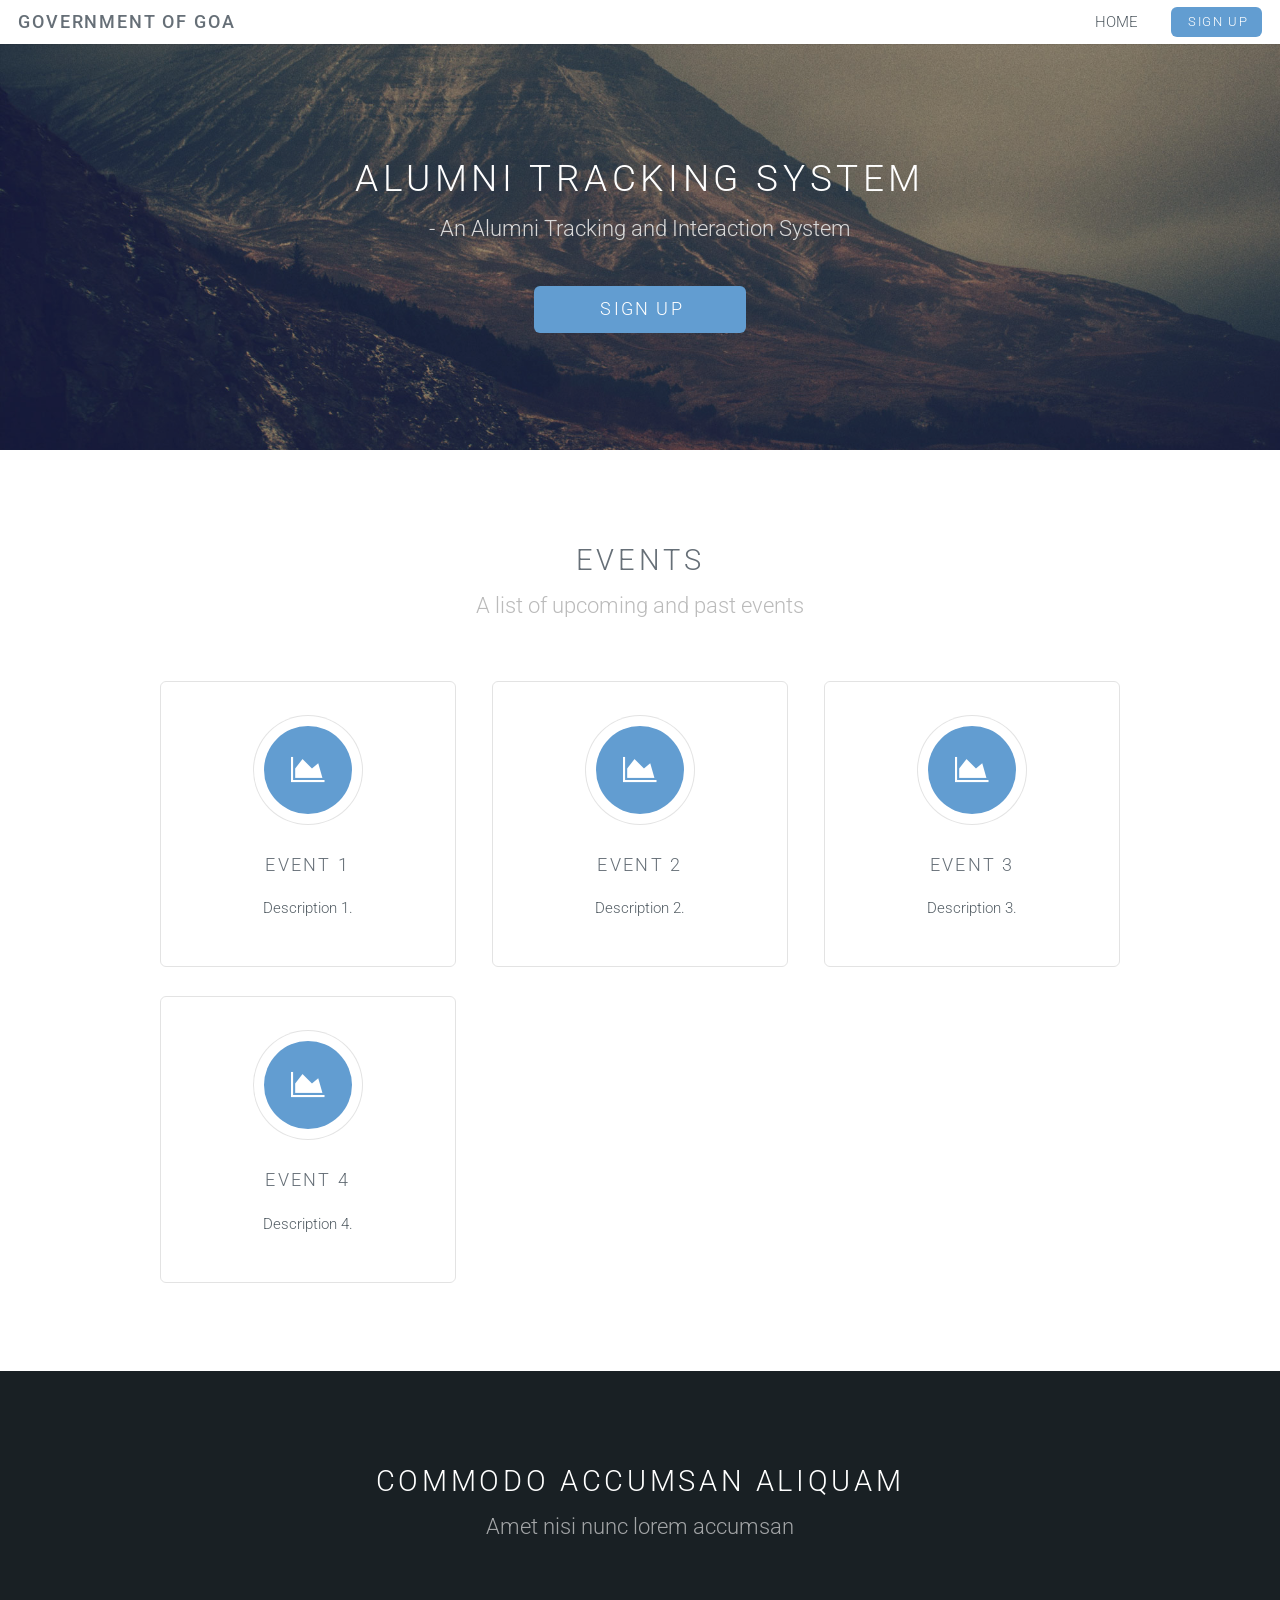
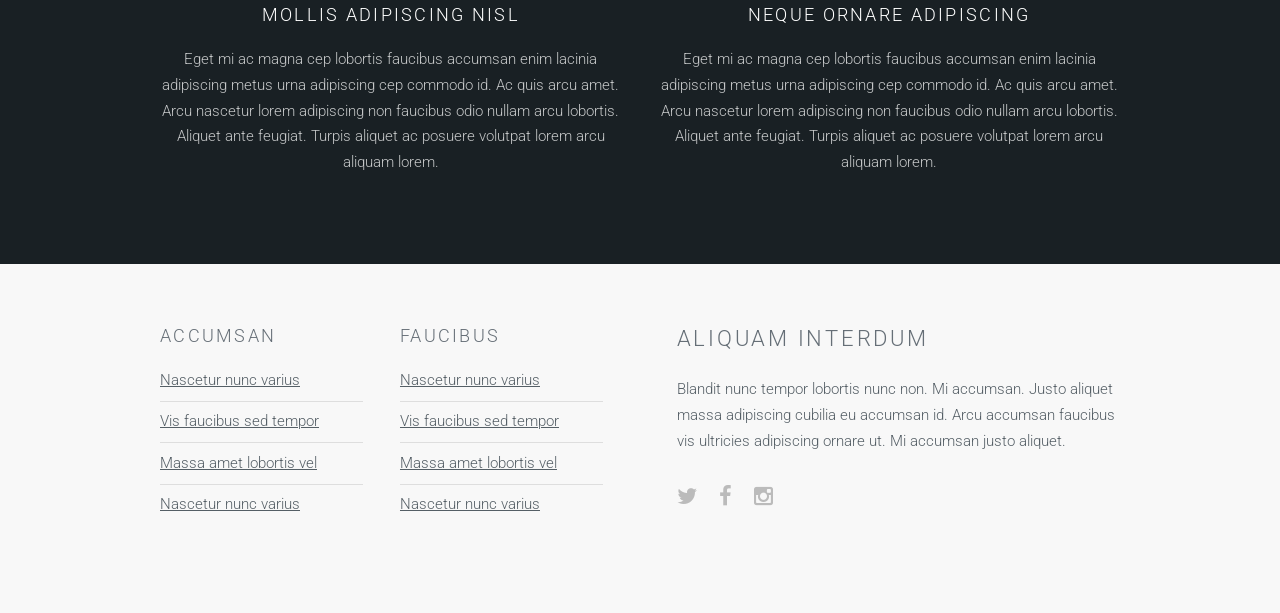
<file: templated-ion/home.html>
<!DOCTYPE HTML>
<html>
	<head>
		<title>Ion by TEMPLATED</title>
		<meta http-equiv="content-type" content="text/html; charset=utf-8" />
		<meta name="description" content="" />
		<meta name="keywords" content="" />
		<!--[if lte IE 8]><script src="js/html5shiv.js"></script><![endif]-->
		<script src="./js/jquery.min.js"></script>
		<script src="./js/skel.min.js"></script>
		<script src="./js/skel-layers.min.js"></script>
		<script src="./js/init.js"></script>
		<noscript>
			<link rel="stylesheet" href="./css/skel.css" />
			<link rel="stylesheet" href="./css/style.css" />
			<link rel="stylesheet" href="./css/style-xlarge.css" />
		</noscript>
	</head>
	<body id="top">

		<!-- Header -->
			<header id="header" class="skel-layers-fixed">
				<h1><a href="#">Government of Goa</a></h1>
				<nav id="nav">
					<ul>
						
						<li><a href="C:/Users/Lenovo/Desktop/Sih_frontend-master/Sih_frontend/templated-ion/home.html">HOME</a></li>
						<li><a href="C:/Users/Lenovo/Desktop/Sih_frontend-master/Sih_frontend/default/form-wizard.html" class="button special"> sign Up </a></li>
					</ul>
				</nav>
			</header>

		<!-- Banner -->
			<section id="banner">
				<div class="inner">
					<h2>ALUMNI TRACKING SYSTEM</h2>
					<p> - An Alumni Tracking and Interaction System</p>
					<ul class="actions">
						<li><a href="C:/Users/Lenovo/Desktop/Sih_frontend-master/Sih_frontend/default/form-wizard.html" class="button big special">Sign Up</a></li>
					</ul>
				</div>
			</section>

		<!-- One -->
			<section id="one" class="wrapper style1">
				<header class="major">
					<h2>EVENTS</h2>
					<p>A list of upcoming and past events</p>
				</header>
				<div class="container">
					<div class="row">
						<div class="4u">
							<section class="special box">
								<i class="icon fa-area-chart major"></i>
								<h3>Event 1</h3>
								<p>Description 1.</p>
							</section>
						</div>
						<div class="4u">
							<section class="special box">
								<i class="icon fa-area-chart major"></i>
								<h3>Event 2</h3>
								<p>Description 2.</p>
							</section>
						</div>
						<div class="4u">
							<section class="special box">
								<i class="icon fa-area-chart major"></i>
								<h3>Event 3</h3>
								<p>Description 3.</p>	
							</section>
						</div>
						<div class="4u">
							<section class="special box">
								<i class="icon fa-area-chart major"></i>
								<h3>Event 4</h3>
								<p>Description 4.</p>
							</section>
						</div>
					</div>
				</div>
			</section>
			
		<!-- Two -->
			<section id="two" class="wrapper style2">
				<header class="major">
					<h2>Commodo accumsan aliquam</h2>
					<p>Amet nisi nunc lorem accumsan</p>
				</header>
				<div class="container">
					<div class="row">
						<div class="6u">
							<section class="special">
								<!-- <a href="#" class="image fit"><img src="images/pic01.jpg" alt="" /></a> -->
								<h3>Mollis adipiscing nisl</h3>
								<p>Eget mi ac magna cep lobortis faucibus accumsan enim lacinia adipiscing metus urna adipiscing cep commodo id. Ac quis arcu amet. Arcu nascetur lorem adipiscing non faucibus odio nullam arcu lobortis. Aliquet ante feugiat. Turpis aliquet ac posuere volutpat lorem arcu aliquam lorem.</p>
								<!-- <ul class="actions">
									<li><a href="#" class="button alt">Learn More</a></li>
								</ul> -->
							</section>
						</div>
						<div class="6u">
							<section class="special">
								<!-- <a href="#" class="image fit"><img src="images/pic02.jpg" alt="" /></a> -->
								<h3>Neque ornare adipiscing</h3>
								<p>Eget mi ac magna cep lobortis faucibus accumsan enim lacinia adipiscing metus urna adipiscing cep commodo id. Ac quis arcu amet. Arcu nascetur lorem adipiscing non faucibus odio nullam arcu lobortis. Aliquet ante feugiat. Turpis aliquet ac posuere volutpat lorem arcu aliquam lorem.</p>
								<!-- <ul class="actions">
									<li><a href="#" class="button alt">Learn More</a></li>
								</ul> -->
							</section>
						</div>
					</div>
				</div>
			</section>

		<!-- Three -->	
			
		<!-- Footer -->
			<footer id="footer">
				<div class="container">
					<div class="row double">
						<div class="6u">
							<div class="row collapse-at-2">
								<div class="6u">
									<h3>Accumsan</h3>
									<ul class="alt">
										<li><a href="#">Nascetur nunc varius</a></li>
										<li><a href="#">Vis faucibus sed tempor</a></li>
										<li><a href="#">Massa amet lobortis vel</a></li>
										<li><a href="#">Nascetur nunc varius</a></li>
									</ul>
								</div>
								<div class="6u">
									<h3>Faucibus</h3>
									<ul class="alt">
										<li><a href="#">Nascetur nunc varius</a></li>
										<li><a href="#">Vis faucibus sed tempor</a></li>
										<li><a href="#">Massa amet lobortis vel</a></li>
										<li><a href="#">Nascetur nunc varius</a></li>
									</ul>
								</div>
							</div>
						</div>
						<div class="6u">
							<h2>Aliquam Interdum</h2>
							<p>Blandit nunc tempor lobortis nunc non. Mi accumsan. Justo aliquet massa adipiscing cubilia eu accumsan id. Arcu accumsan faucibus vis ultricies adipiscing ornare ut. Mi accumsan justo aliquet.</p>
							<ul class="icons">
								<li><a href="#" class="icon fa-twitter"><span class="label">Twitter</span></a></li>
								<li><a href="#" class="icon fa-facebook"><span class="label">Facebook</span></a></li>
								<li><a href="#" class="icon fa-instagram"><span class="label">Instagram</span></a></li>
							</ul>
						</div>
					</div>
				</div>
			</footer>

	</body>
</html>
</file>
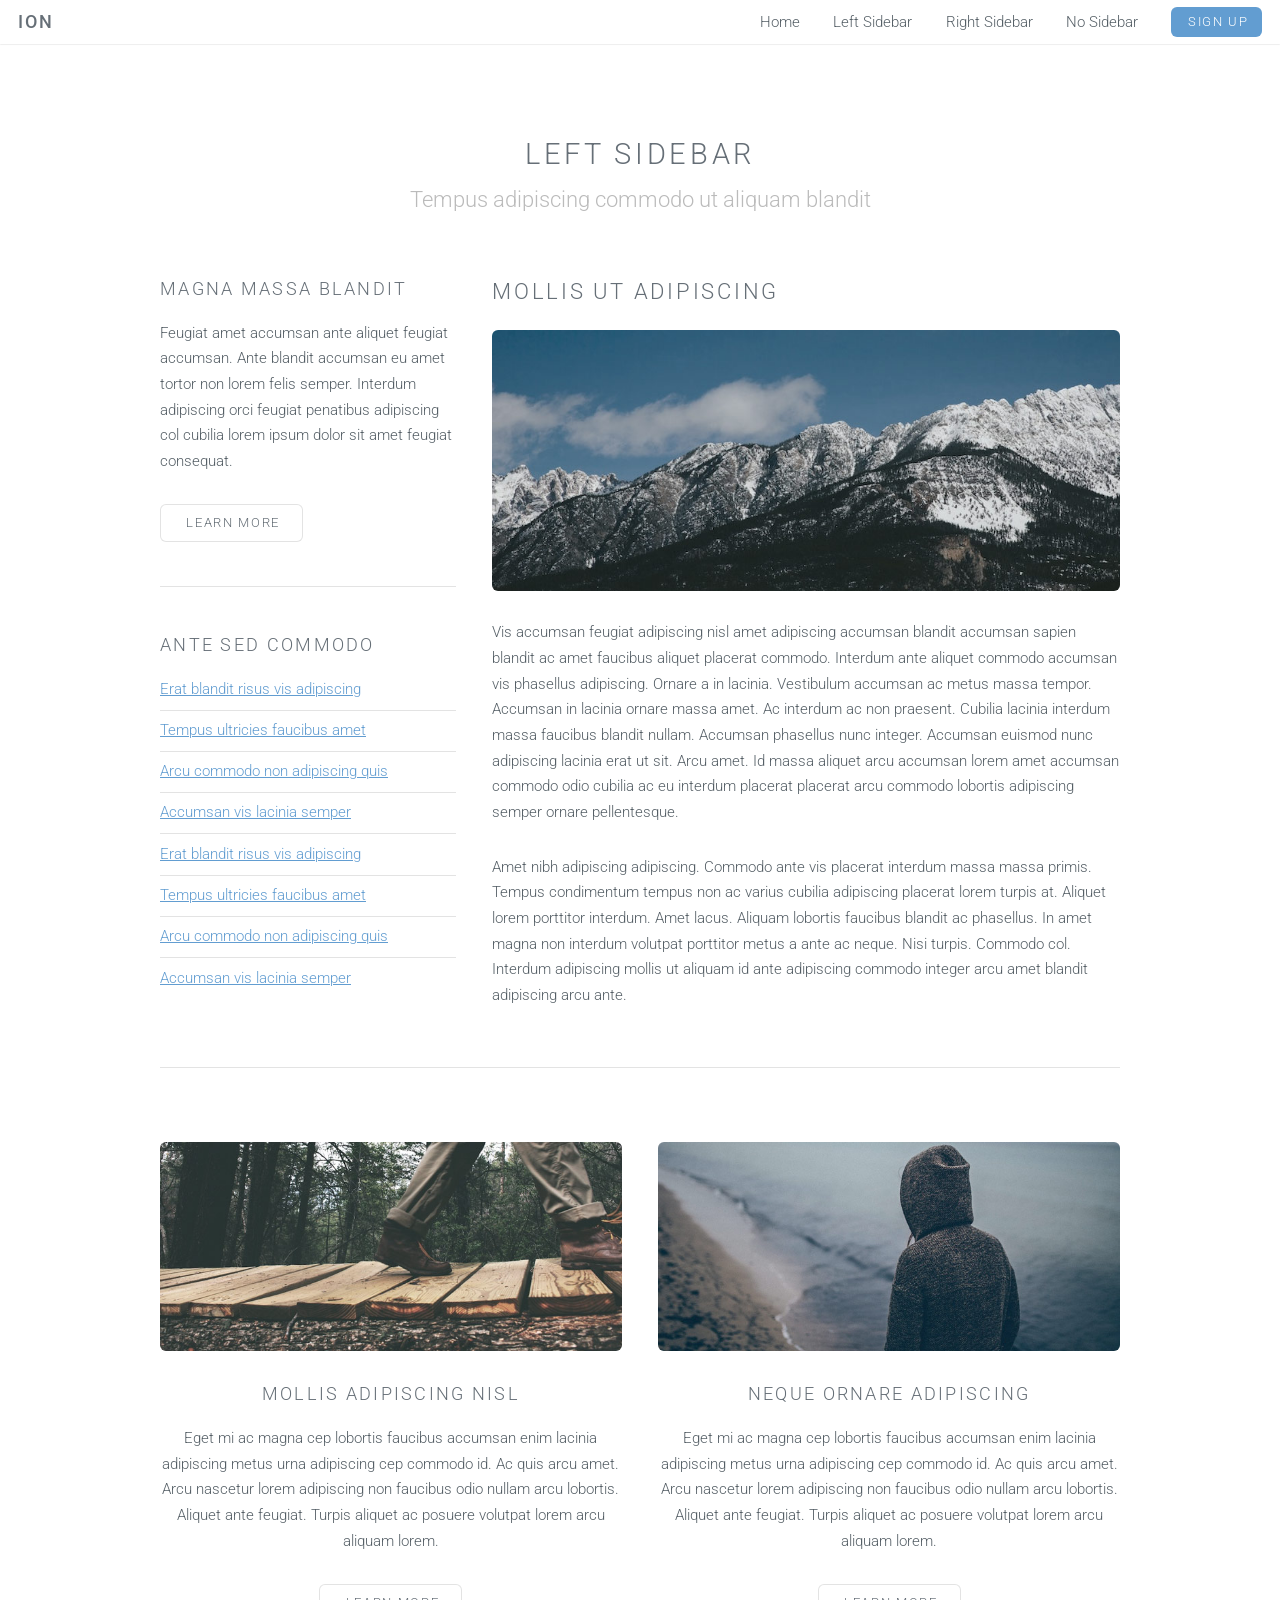
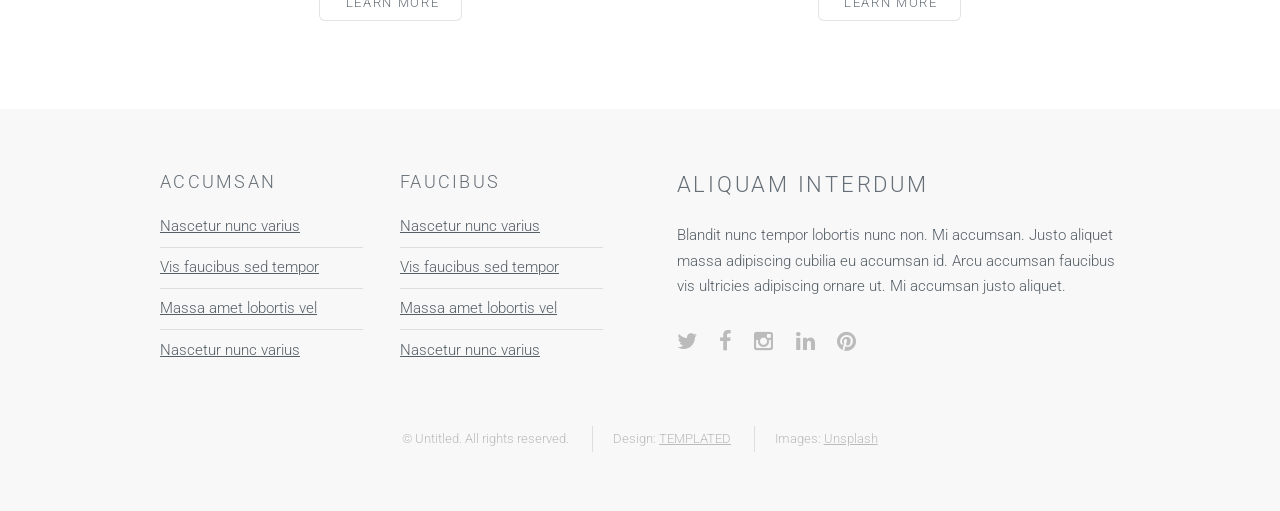
<file: templated-ion/left-sidebar.html>
<!DOCTYPE HTML>
<!--
	Ion by TEMPLATED
	templated.co @templatedco
	Released for free under the Creative Commons Attribution 3.0 license (templated.co/license)
-->
<html>
	<head>
		<title>Left Sidebar - Ion by TEMPLATED</title>
		<meta http-equiv="content-type" content="text/html; charset=utf-8" />
		<meta name="description" content="" />
		<meta name="keywords" content="" />
		<!--[if lte IE 8]><script src="js/html5shiv.js"></script><![endif]-->
		<script src="js/jquery.min.js"></script>
		<script src="js/skel.min.js"></script>
		<script src="js/skel-layers.min.js"></script>
		<script src="js/init.js"></script>
		<noscript>
			<link rel="stylesheet" href="css/skel.css" />
			<link rel="stylesheet" href="css/style.css" />
			<link rel="stylesheet" href="css/style-xlarge.css" />
		</noscript>
	</head>
	<body id="top">

		<!-- Header -->
			<header id="header" class="skel-layers-fixed">
				<h1><a href="#">Ion</a></h1>
				<nav id="nav">
					<ul>
						<li><a href="index.html">Home</a></li>
						<li><a href="left-sidebar.html">Left Sidebar</a></li>
						<li><a href="right-sidebar.html">Right Sidebar</a></li>
						<li><a href="no-sidebar.html">No Sidebar</a></li>
						<li><a href="#" class="button special">Sign Up</a></li>
					</ul>
				</nav>
			</header>

		<!-- Main -->
			<section id="main" class="wrapper style1">
				<header class="major">
					<h2>Left Sidebar</h2>
					<p>Tempus adipiscing commodo ut aliquam blandit</p>
				</header>
				<div class="container">
					<div class="row">
						<div class="4u">
							<section>
								<h3>Magna massa blandit</h3>
								<p>Feugiat amet accumsan ante aliquet feugiat accumsan. Ante blandit accumsan eu amet tortor non lorem felis semper. Interdum adipiscing orci feugiat penatibus adipiscing col cubilia lorem ipsum dolor sit amet feugiat consequat.</p>
								<ul class="actions">
									<li><a href="#" class="button alt">Learn More</a></li>
								</ul>
							</section>
							<hr />
							<section>
								<h3>Ante sed commodo</h3>
								<ul class="alt">
									<li><a href="#">Erat blandit risus vis adipiscing</a></li>
									<li><a href="#">Tempus ultricies faucibus amet</a></li>
									<li><a href="#">Arcu commodo non adipiscing quis</a></li>
									<li><a href="#">Accumsan vis lacinia semper</a></li>
									<li><a href="#">Erat blandit risus vis adipiscing</a></li>
									<li><a href="#">Tempus ultricies faucibus amet</a></li>
									<li><a href="#">Arcu commodo non adipiscing quis</a></li>
									<li><a href="#">Accumsan vis lacinia semper</a></li>
								</ul>
							</section>
						</div>
						<div class="8u skel-cell-important">
							<section>
								<h2>Mollis ut adipiscing</h2>
								<a href="#" class="image fit"><img src="images/pic03.jpg" alt="" /></a>
								<p>Vis accumsan feugiat adipiscing nisl amet adipiscing accumsan blandit accumsan sapien blandit ac amet faucibus aliquet placerat commodo. Interdum ante aliquet commodo accumsan vis phasellus adipiscing. Ornare a in lacinia. Vestibulum accumsan ac metus massa tempor. Accumsan in lacinia ornare massa amet. Ac interdum ac non praesent. Cubilia lacinia interdum massa faucibus blandit nullam. Accumsan phasellus nunc integer. Accumsan euismod nunc adipiscing lacinia erat ut sit. Arcu amet. Id massa aliquet arcu accumsan lorem amet accumsan commodo odio cubilia ac eu interdum placerat placerat arcu commodo lobortis adipiscing semper ornare pellentesque.</p>
								<p>Amet nibh adipiscing adipiscing. Commodo ante vis placerat interdum massa massa primis. Tempus condimentum tempus non ac varius cubilia adipiscing placerat lorem turpis at. Aliquet lorem porttitor interdum. Amet lacus. Aliquam lobortis faucibus blandit ac phasellus. In amet magna non interdum volutpat porttitor metus a ante ac neque. Nisi turpis. Commodo col. Interdum adipiscing mollis ut aliquam id ante adipiscing commodo integer arcu amet blandit adipiscing arcu ante.</p>
							</section>
						</div>
					</div>
					<hr class="major" />
					<div class="row">
						<div class="6u">
							<section class="special">
								<a href="#" class="image fit"><img src="images/pic01.jpg" alt="" /></a>
								<h3>Mollis adipiscing nisl</h3>
								<p>Eget mi ac magna cep lobortis faucibus accumsan enim lacinia adipiscing metus urna adipiscing cep commodo id. Ac quis arcu amet. Arcu nascetur lorem adipiscing non faucibus odio nullam arcu lobortis. Aliquet ante feugiat. Turpis aliquet ac posuere volutpat lorem arcu aliquam lorem.</p>
								<ul class="actions">
									<li><a href="#" class="button alt">Learn More</a></li>
								</ul>
							</section>
						</div>
						<div class="6u">
							<section class="special">
								<a href="#" class="image fit"><img src="images/pic02.jpg" alt="" /></a>
								<h3>Neque ornare adipiscing</h3>
								<p>Eget mi ac magna cep lobortis faucibus accumsan enim lacinia adipiscing metus urna adipiscing cep commodo id. Ac quis arcu amet. Arcu nascetur lorem adipiscing non faucibus odio nullam arcu lobortis. Aliquet ante feugiat. Turpis aliquet ac posuere volutpat lorem arcu aliquam lorem.</p>
								<ul class="actions">
									<li><a href="#" class="button alt">Learn More</a></li>
								</ul>
							</section>
						</div>
					</div>
				</div>
			</section>

		<!-- Footer -->
			<footer id="footer">
				<div class="container">
					<div class="row double">
						<div class="6u">
							<div class="row collapse-at-2">
								<div class="6u">
									<h3>Accumsan</h3>
									<ul class="alt">
										<li><a href="#">Nascetur nunc varius</a></li>
										<li><a href="#">Vis faucibus sed tempor</a></li>
										<li><a href="#">Massa amet lobortis vel</a></li>
										<li><a href="#">Nascetur nunc varius</a></li>
									</ul>
								</div>
								<div class="6u">
									<h3>Faucibus</h3>
									<ul class="alt">
										<li><a href="#">Nascetur nunc varius</a></li>
										<li><a href="#">Vis faucibus sed tempor</a></li>
										<li><a href="#">Massa amet lobortis vel</a></li>
										<li><a href="#">Nascetur nunc varius</a></li>
									</ul>
								</div>
							</div>
						</div>
						<div class="6u">
							<h2>Aliquam Interdum</h2>
							<p>Blandit nunc tempor lobortis nunc non. Mi accumsan. Justo aliquet massa adipiscing cubilia eu accumsan id. Arcu accumsan faucibus vis ultricies adipiscing ornare ut. Mi accumsan justo aliquet.</p>
							<ul class="icons">
								<li><a href="#" class="icon fa-twitter"><span class="label">Twitter</span></a></li>
								<li><a href="#" class="icon fa-facebook"><span class="label">Facebook</span></a></li>
								<li><a href="#" class="icon fa-instagram"><span class="label">Instagram</span></a></li>
								<li><a href="#" class="icon fa-linkedin"><span class="label">LinkedIn</span></a></li>
								<li><a href="#" class="icon fa-pinterest"><span class="label">Pinterest</span></a></li>
							</ul>
						</div>
					</div>
					<ul class="copyright">
						<li>&copy; Untitled. All rights reserved.</li>
						<li>Design: <a href="http://templated.co">TEMPLATED</a></li>
						<li>Images: <a href="http://unsplash.com">Unsplash</a></li>
					</ul>
				</div>
			</footer>

	</body>
</html>
</file>
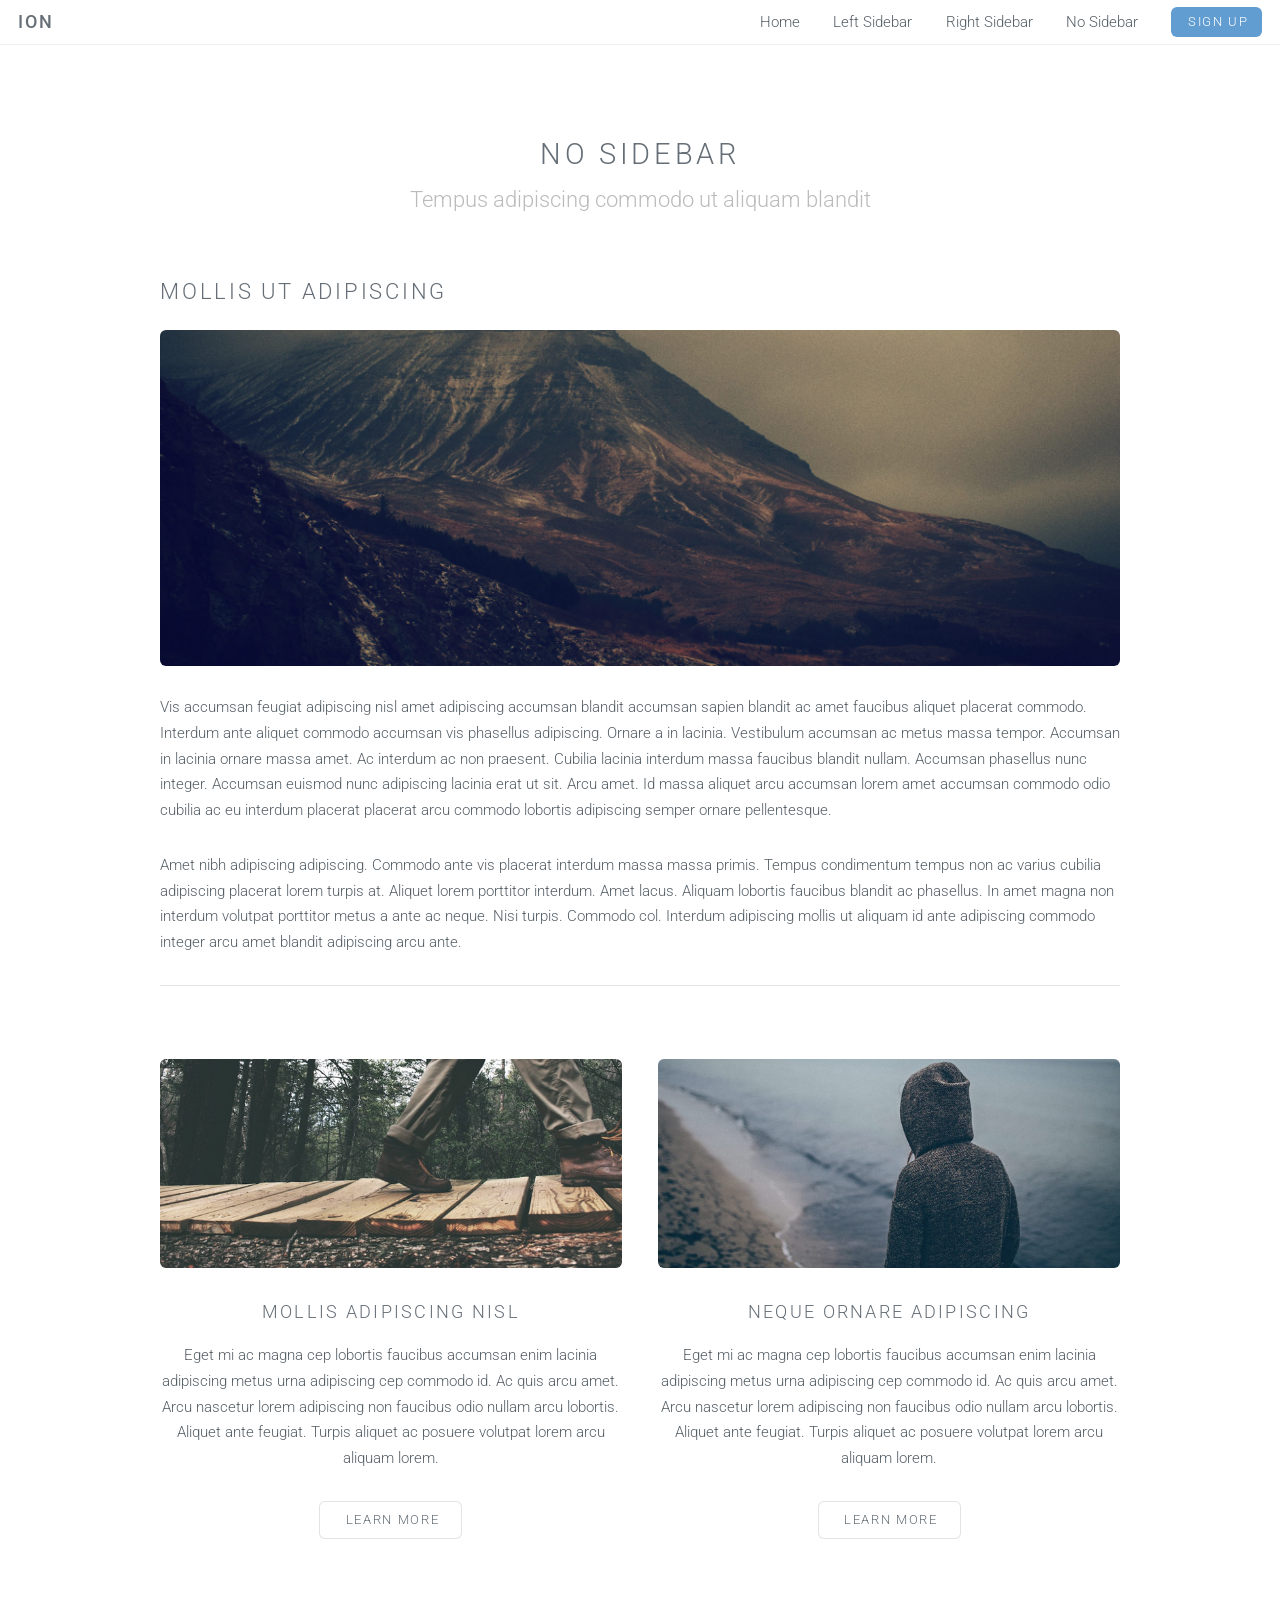
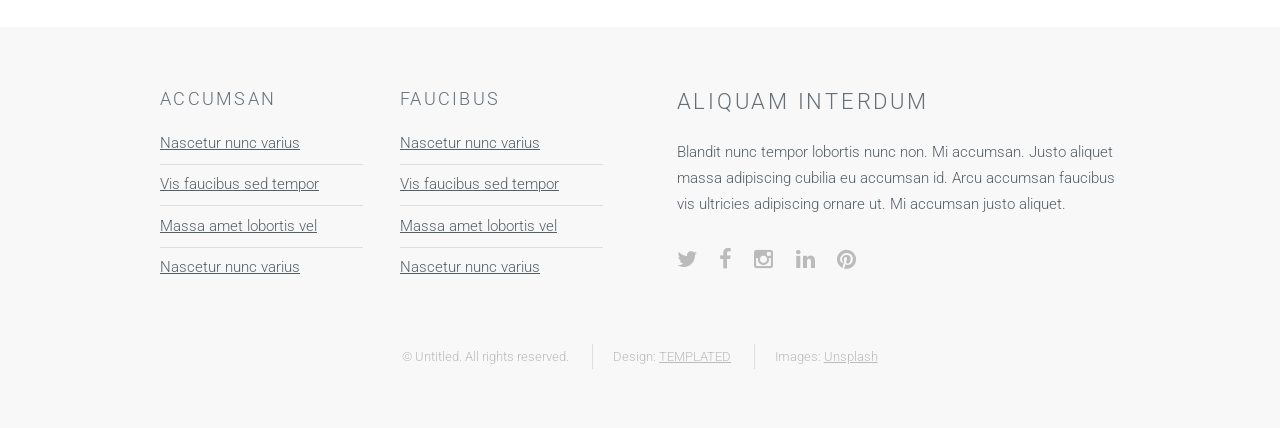
<file: templated-ion/no-sidebar.html>
<!DOCTYPE HTML>
<!--
	Ion by TEMPLATED
	templated.co @templatedco
	Released for free under the Creative Commons Attribution 3.0 license (templated.co/license)
-->
<html>
	<head>
		<title>No Sidebar - Ion by TEMPLATED</title>
		<meta http-equiv="content-type" content="text/html; charset=utf-8" />
		<meta name="description" content="" />
		<meta name="keywords" content="" />
		<!--[if lte IE 8]><script src="js/html5shiv.js"></script><![endif]-->
		<script src="js/jquery.min.js"></script>
		<script src="js/skel.min.js"></script>
		<script src="js/skel-layers.min.js"></script>
		<script src="js/init.js"></script>
		<noscript>
			<link rel="stylesheet" href="css/skel.css" />
			<link rel="stylesheet" href="css/style.css" />
			<link rel="stylesheet" href="css/style-xlarge.css" />
		</noscript>
	</head>
	<body id="top">

		<!-- Header -->
			<header id="header" class="skel-layers-fixed">
				<h1><a href="#">Ion</a></h1>
				<nav id="nav">
					<ul>
						<li><a href="index.html">Home</a></li>
						<li><a href="left-sidebar.html">Left Sidebar</a></li>
						<li><a href="right-sidebar.html">Right Sidebar</a></li>
						<li><a href="no-sidebar.html">No Sidebar</a></li>
						<li><a href="#" class="button special">Sign Up</a></li>
					</ul>
				</nav>
			</header>

		<!-- Main -->
			<section id="main" class="wrapper style1">
				<header class="major">
					<h2>No Sidebar</h2>
					<p>Tempus adipiscing commodo ut aliquam blandit</p>
				</header>
				<div class="container">
					<section>
						<h2>Mollis ut adipiscing</h2>
						<a href="#" class="image fit"><img src="images/banner.jpg" alt="" /></a>
						<p>Vis accumsan feugiat adipiscing nisl amet adipiscing accumsan blandit accumsan sapien blandit ac amet faucibus aliquet placerat commodo. Interdum ante aliquet commodo accumsan vis phasellus adipiscing. Ornare a in lacinia. Vestibulum accumsan ac metus massa tempor. Accumsan in lacinia ornare massa amet. Ac interdum ac non praesent. Cubilia lacinia interdum massa faucibus blandit nullam. Accumsan phasellus nunc integer. Accumsan euismod nunc adipiscing lacinia erat ut sit. Arcu amet. Id massa aliquet arcu accumsan lorem amet accumsan commodo odio cubilia ac eu interdum placerat placerat arcu commodo lobortis adipiscing semper ornare pellentesque.</p>
						<p>Amet nibh adipiscing adipiscing. Commodo ante vis placerat interdum massa massa primis. Tempus condimentum tempus non ac varius cubilia adipiscing placerat lorem turpis at. Aliquet lorem porttitor interdum. Amet lacus. Aliquam lobortis faucibus blandit ac phasellus. In amet magna non interdum volutpat porttitor metus a ante ac neque. Nisi turpis. Commodo col. Interdum adipiscing mollis ut aliquam id ante adipiscing commodo integer arcu amet blandit adipiscing arcu ante.</p>
					</section>
					<hr class="major" />
					<div class="row">
						<div class="6u">
							<section class="special">
								<a href="#" class="image fit"><img src="images/pic01.jpg" alt="" /></a>
								<h3>Mollis adipiscing nisl</h3>
								<p>Eget mi ac magna cep lobortis faucibus accumsan enim lacinia adipiscing metus urna adipiscing cep commodo id. Ac quis arcu amet. Arcu nascetur lorem adipiscing non faucibus odio nullam arcu lobortis. Aliquet ante feugiat. Turpis aliquet ac posuere volutpat lorem arcu aliquam lorem.</p>
								<ul class="actions">
									<li><a href="#" class="button alt">Learn More</a></li>
								</ul>
							</section>
						</div>
						<div class="6u">
							<section class="special">
								<a href="#" class="image fit"><img src="images/pic02.jpg" alt="" /></a>
								<h3>Neque ornare adipiscing</h3>
								<p>Eget mi ac magna cep lobortis faucibus accumsan enim lacinia adipiscing metus urna adipiscing cep commodo id. Ac quis arcu amet. Arcu nascetur lorem adipiscing non faucibus odio nullam arcu lobortis. Aliquet ante feugiat. Turpis aliquet ac posuere volutpat lorem arcu aliquam lorem.</p>
								<ul class="actions">
									<li><a href="#" class="button alt">Learn More</a></li>
								</ul>
							</section>
						</div>
					</div>
				</div>
			</section>

		<!-- Footer -->
			<footer id="footer">
				<div class="container">
					<div class="row double">
						<div class="6u">
							<div class="row collapse-at-2">
								<div class="6u">
									<h3>Accumsan</h3>
									<ul class="alt">
										<li><a href="#">Nascetur nunc varius</a></li>
										<li><a href="#">Vis faucibus sed tempor</a></li>
										<li><a href="#">Massa amet lobortis vel</a></li>
										<li><a href="#">Nascetur nunc varius</a></li>
									</ul>
								</div>
								<div class="6u">
									<h3>Faucibus</h3>
									<ul class="alt">
										<li><a href="#">Nascetur nunc varius</a></li>
										<li><a href="#">Vis faucibus sed tempor</a></li>
										<li><a href="#">Massa amet lobortis vel</a></li>
										<li><a href="#">Nascetur nunc varius</a></li>
									</ul>
								</div>
							</div>
						</div>
						<div class="6u">
							<h2>Aliquam Interdum</h2>
							<p>Blandit nunc tempor lobortis nunc non. Mi accumsan. Justo aliquet massa adipiscing cubilia eu accumsan id. Arcu accumsan faucibus vis ultricies adipiscing ornare ut. Mi accumsan justo aliquet.</p>
							<ul class="icons">
								<li><a href="#" class="icon fa-twitter"><span class="label">Twitter</span></a></li>
								<li><a href="#" class="icon fa-facebook"><span class="label">Facebook</span></a></li>
								<li><a href="#" class="icon fa-instagram"><span class="label">Instagram</span></a></li>
								<li><a href="#" class="icon fa-linkedin"><span class="label">LinkedIn</span></a></li>
								<li><a href="#" class="icon fa-pinterest"><span class="label">Pinterest</span></a></li>
							</ul>
						</div>
					</div>
					<ul class="copyright">
						<li>&copy; Untitled. All rights reserved.</li>
						<li>Design: <a href="http://templated.co">TEMPLATED</a></li>
						<li>Images: <a href="http://unsplash.com">Unsplash</a></li>
					</ul>
				</div>
			</footer>

	</body>
</html>
</file>
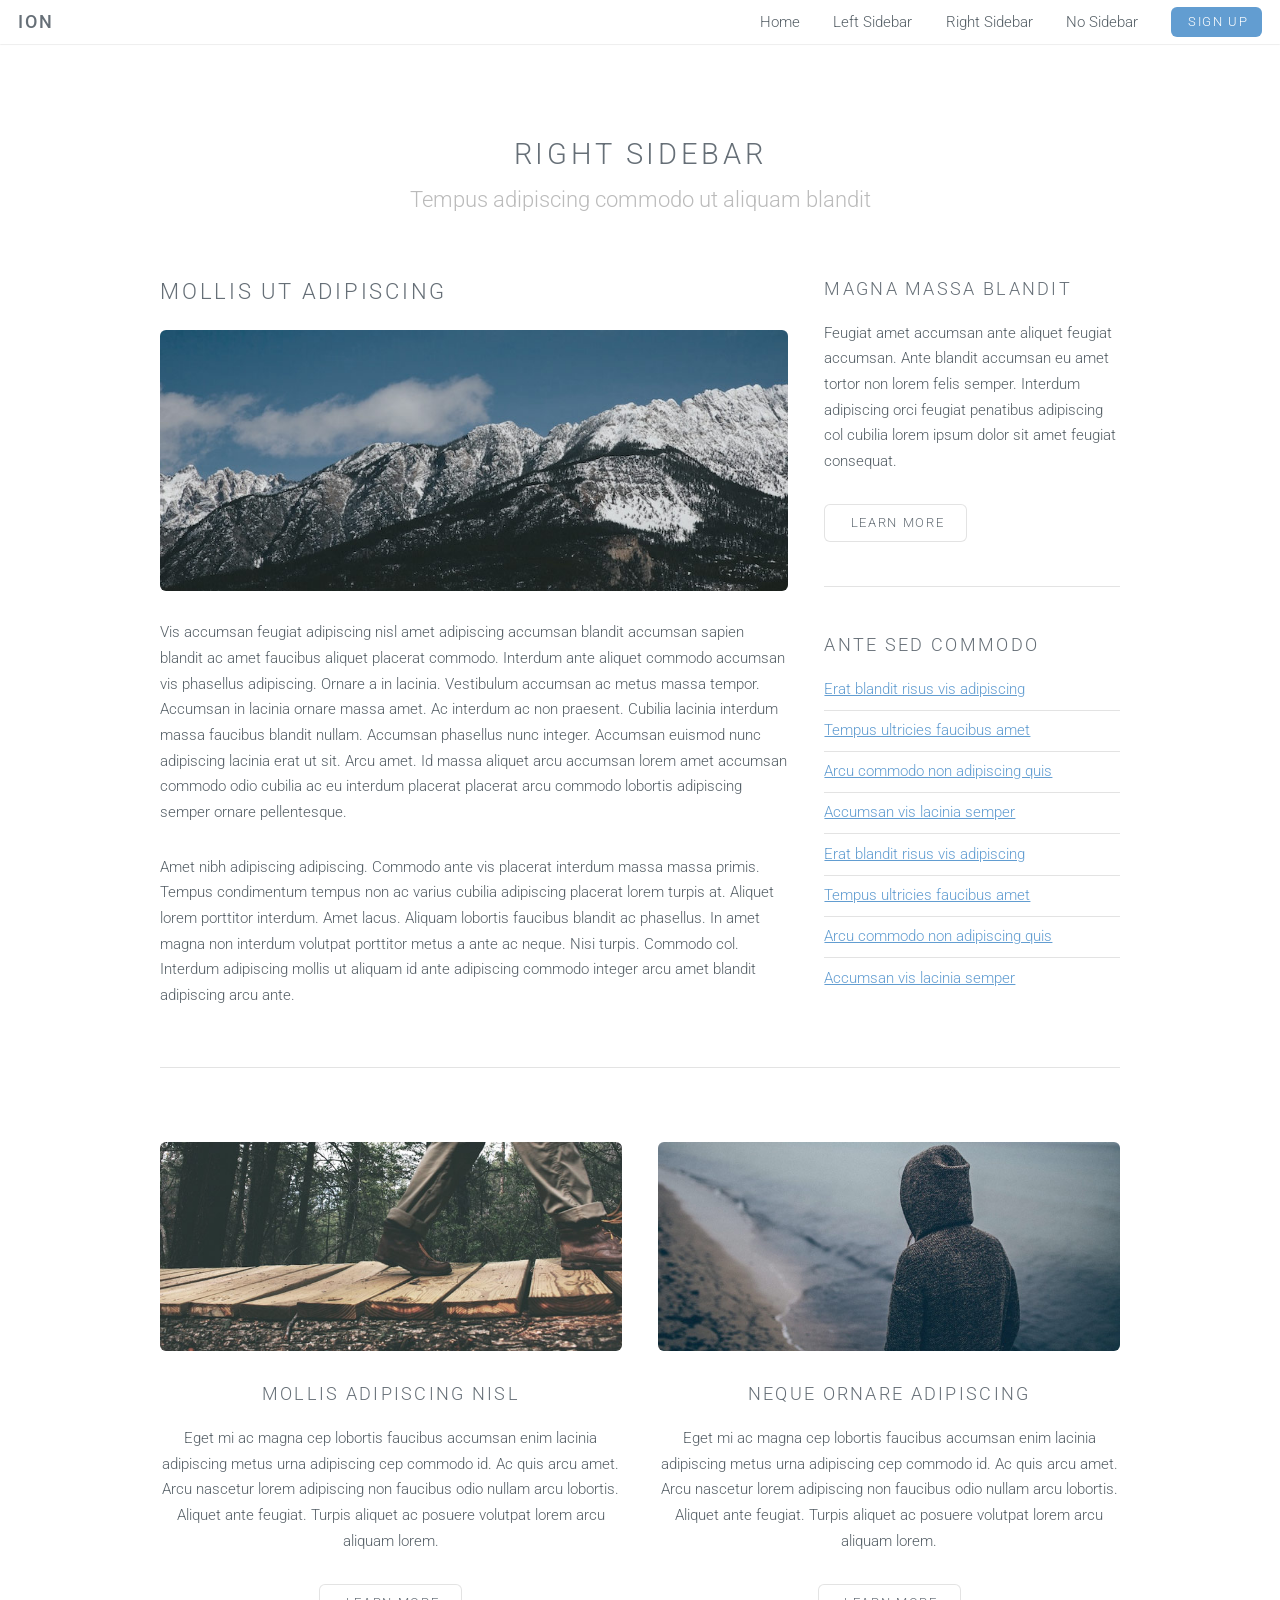
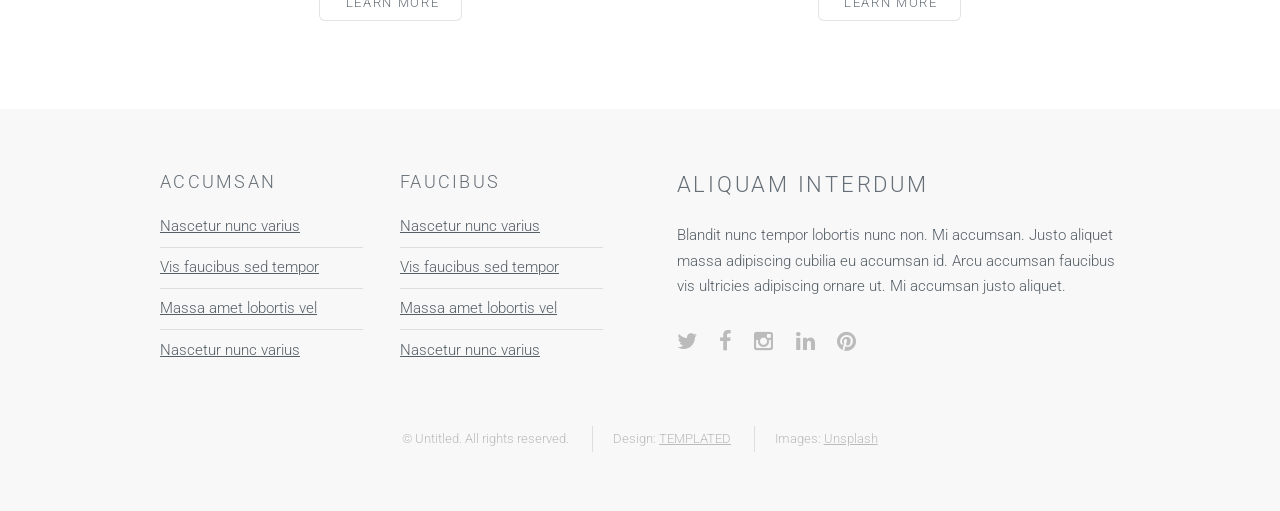
<file: templated-ion/right-sidebar.html>
<!DOCTYPE HTML>
<!--
	Ion by TEMPLATED
	templated.co @templatedco
	Released for free under the Creative Commons Attribution 3.0 license (templated.co/license)
-->
<html>
	<head>
		<title>Right Sidebar - Ion by TEMPLATED</title>
		<meta http-equiv="content-type" content="text/html; charset=utf-8" />
		<meta name="description" content="" />
		<meta name="keywords" content="" />
		<!--[if lte IE 8]><script src="js/html5shiv.js"></script><![endif]-->
		<script src="js/jquery.min.js"></script>
		<script src="js/skel.min.js"></script>
		<script src="js/skel-layers.min.js"></script>
		<script src="js/init.js"></script>
		<noscript>
			<link rel="stylesheet" href="css/skel.css" />
			<link rel="stylesheet" href="css/style.css" />
			<link rel="stylesheet" href="css/style-xlarge.css" />
		</noscript>
	</head>
	<body id="top">

		<!-- Header -->
			<header id="header" class="skel-layers-fixed">
				<h1><a href="#">Ion</a></h1>
				<nav id="nav">
					<ul>
						<li><a href="index.html">Home</a></li>
						<li><a href="left-sidebar.html">Left Sidebar</a></li>
						<li><a href="right-sidebar.html">Right Sidebar</a></li>
						<li><a href="no-sidebar.html">No Sidebar</a></li>
						<li><a href="#" class="button special">Sign Up</a></li>
					</ul>
				</nav>
			</header>

		<!-- Main -->
			<section id="main" class="wrapper style1">
				<header class="major">
					<h2>Right Sidebar</h2>
					<p>Tempus adipiscing commodo ut aliquam blandit</p>
				</header>
				<div class="container">
					<div class="row">
						<div class="8u">
							<section>
								<h2>Mollis ut adipiscing</h2>
								<a href="#" class="image fit"><img src="images/pic03.jpg" alt="" /></a>
								<p>Vis accumsan feugiat adipiscing nisl amet adipiscing accumsan blandit accumsan sapien blandit ac amet faucibus aliquet placerat commodo. Interdum ante aliquet commodo accumsan vis phasellus adipiscing. Ornare a in lacinia. Vestibulum accumsan ac metus massa tempor. Accumsan in lacinia ornare massa amet. Ac interdum ac non praesent. Cubilia lacinia interdum massa faucibus blandit nullam. Accumsan phasellus nunc integer. Accumsan euismod nunc adipiscing lacinia erat ut sit. Arcu amet. Id massa aliquet arcu accumsan lorem amet accumsan commodo odio cubilia ac eu interdum placerat placerat arcu commodo lobortis adipiscing semper ornare pellentesque.</p>
								<p>Amet nibh adipiscing adipiscing. Commodo ante vis placerat interdum massa massa primis. Tempus condimentum tempus non ac varius cubilia adipiscing placerat lorem turpis at. Aliquet lorem porttitor interdum. Amet lacus. Aliquam lobortis faucibus blandit ac phasellus. In amet magna non interdum volutpat porttitor metus a ante ac neque. Nisi turpis. Commodo col. Interdum adipiscing mollis ut aliquam id ante adipiscing commodo integer arcu amet blandit adipiscing arcu ante.</p>
							</section>
						</div>
						<div class="4u">
							<section>
								<h3>Magna massa blandit</h3>
								<p>Feugiat amet accumsan ante aliquet feugiat accumsan. Ante blandit accumsan eu amet tortor non lorem felis semper. Interdum adipiscing orci feugiat penatibus adipiscing col cubilia lorem ipsum dolor sit amet feugiat consequat.</p>
								<ul class="actions">
									<li><a href="#" class="button alt">Learn More</a></li>
								</ul>
							</section>
							<hr />
							<section>
								<h3>Ante sed commodo</h3>
								<ul class="alt">
									<li><a href="#">Erat blandit risus vis adipiscing</a></li>
									<li><a href="#">Tempus ultricies faucibus amet</a></li>
									<li><a href="#">Arcu commodo non adipiscing quis</a></li>
									<li><a href="#">Accumsan vis lacinia semper</a></li>
									<li><a href="#">Erat blandit risus vis adipiscing</a></li>
									<li><a href="#">Tempus ultricies faucibus amet</a></li>
									<li><a href="#">Arcu commodo non adipiscing quis</a></li>
									<li><a href="#">Accumsan vis lacinia semper</a></li>
								</ul>
							</section>
						</div>
					</div>
					<hr class="major" />
					<div class="row">
						<div class="6u">
							<section class="special">
								<a href="#" class="image fit"><img src="images/pic01.jpg" alt="" /></a>
								<h3>Mollis adipiscing nisl</h3>
								<p>Eget mi ac magna cep lobortis faucibus accumsan enim lacinia adipiscing metus urna adipiscing cep commodo id. Ac quis arcu amet. Arcu nascetur lorem adipiscing non faucibus odio nullam arcu lobortis. Aliquet ante feugiat. Turpis aliquet ac posuere volutpat lorem arcu aliquam lorem.</p>
								<ul class="actions">
									<li><a href="#" class="button alt">Learn More</a></li>
								</ul>
							</section>
						</div>
						<div class="6u">
							<section class="special">
								<a href="#" class="image fit"><img src="images/pic02.jpg" alt="" /></a>
								<h3>Neque ornare adipiscing</h3>
								<p>Eget mi ac magna cep lobortis faucibus accumsan enim lacinia adipiscing metus urna adipiscing cep commodo id. Ac quis arcu amet. Arcu nascetur lorem adipiscing non faucibus odio nullam arcu lobortis. Aliquet ante feugiat. Turpis aliquet ac posuere volutpat lorem arcu aliquam lorem.</p>
								<ul class="actions">
									<li><a href="#" class="button alt">Learn More</a></li>
								</ul>
							</section>
						</div>
					</div>
				</div>
			</section>

		<!-- Footer -->
			<footer id="footer">
				<div class="container">
					<div class="row double">
						<div class="6u">
							<div class="row collapse-at-2">
								<div class="6u">
									<h3>Accumsan</h3>
									<ul class="alt">
										<li><a href="#">Nascetur nunc varius</a></li>
										<li><a href="#">Vis faucibus sed tempor</a></li>
										<li><a href="#">Massa amet lobortis vel</a></li>
										<li><a href="#">Nascetur nunc varius</a></li>
									</ul>
								</div>
								<div class="6u">
									<h3>Faucibus</h3>
									<ul class="alt">
										<li><a href="#">Nascetur nunc varius</a></li>
										<li><a href="#">Vis faucibus sed tempor</a></li>
										<li><a href="#">Massa amet lobortis vel</a></li>
										<li><a href="#">Nascetur nunc varius</a></li>
									</ul>
								</div>
							</div>
						</div>
						<div class="6u">
							<h2>Aliquam Interdum</h2>
							<p>Blandit nunc tempor lobortis nunc non. Mi accumsan. Justo aliquet massa adipiscing cubilia eu accumsan id. Arcu accumsan faucibus vis ultricies adipiscing ornare ut. Mi accumsan justo aliquet.</p>
							<ul class="icons">
								<li><a href="#" class="icon fa-twitter"><span class="label">Twitter</span></a></li>
								<li><a href="#" class="icon fa-facebook"><span class="label">Facebook</span></a></li>
								<li><a href="#" class="icon fa-instagram"><span class="label">Instagram</span></a></li>
								<li><a href="#" class="icon fa-linkedin"><span class="label">LinkedIn</span></a></li>
								<li><a href="#" class="icon fa-pinterest"><span class="label">Pinterest</span></a></li>
							</ul>
						</div>
					</div>
					<ul class="copyright">
						<li>&copy; Untitled. All rights reserved.</li>
						<li>Design: <a href="http://templated.co">TEMPLATED</a></li>
						<li>Images: <a href="http://unsplash.com">Unsplash</a></li>
					</ul>
				</div>
			</footer>

	</body>
</html>
</file>
<file: Akshay home page/css/style.css>
/*-----------------------------------------------------------------------------------

    Template Name: 
    Template URI: 
    Description: This is html5 template
    Author: Rashadul Islam
    Author URI: http://rashadulislam.com/
    Version: 1.0

-----------------------------------------------------------------------------------
    
    CSS INDEX
    ===================
  
    1. Imported Css
    2. Preloader
    3. Crumbs Area
    4. Counter Box
    5. demo-area

-----------------------------------------------------------------------------------*/


/*=============================================
 * 1. Imported Css
 *=============================================*/

@import url('bootstrap.min.css');
@import url('font-awesome.min.css');
@import url('reset-animatedheadline.css');
@import url('animatedheadline.css');
@import url('typography.css');
@import url('default-css.css');


/*=============================================
 * 2. Preloader
 *=============================================*/

/*preloader area start*/

div#preloader {
    background: #372940;
    height: 100%;
    left: 0;
    overflow: visible;
    position: fixed;
    top: 0;
    width: 100%;
    z-index: 999;
    display: flex;
}

.spiner {
    position: relative;
    height: 60px;
    width: 60px;
    border: 4px solid #fff;
    margin: auto;
    border-radius: 50%;
}

.spiner:before {
    content: '';
    position: absolute;
    left: -8px;
    top: -8px;
    height: calc(100% + 16px);
    width: calc(100% + 16px);
    border: 10px solid transparent;
    border-radius: 50%;
    z-index: 111;
    border-left-color: #444;
    -webkit-animation: rotate_three_six 1.5s linear 0s infinite;
    -o-animation: rotate_three_six 1.5s linear 0s infinite;
    animation: rotate_three_six 1.5s linear 0s infinite;
}

@keyframes rotate_three_six {
    0% {
        transform: rotate(0deg);
    }
    70% {
        transform: rotate(180deg);
    }
    100% {
        transform: rotate(360deg);
    }
}

/*=============================================
 * END preloader area
 *=============================================*/

/*=============================================
 * 3. Crumbs Area
 *=============================================*/

.crumbs-area{
    background: url(../img/bg/slider-bg.jpg) center center/cover no-repeat;
    height: 540px;
    position: relative;
    display: flex;
    align-items: center;
    text-align: center;
    padding-bottom: 40px;
}
.crumbs-area:before{
    content: '';
    position: absolute;
    left: 0;
    top: 0;
    height: 100%;
    width: 100%;
    background: rgba(177, 177, 177, 0.85);
}
.crumbs-header{}
.crumbs-header p{
    font-size: 22px;
    color: #fff;
    letter-spacing: 0.01em;
    margin: 50px 0px;
    display: inline-block;
}
.crumbs-header .cd-headline{}
.crumbs-header .cd-words-wrapper{
    font-size: 70px;
    color: #252424;
    font-weight: 900;
}
.btn-area{}
.btn-area a{
    display: inline-block;
    color: #444;
    background: #fff;
    padding: 9px 22px;
    border-radius: 2px;
    letter-spacing: 0.05em;
    font-size: 12px;
    text-transform: uppercase;
}
.btn-area a:hover{
    background-color: #444;
    color: #fff;
}


/*=============================================
 * END Crumbs Area
 *=============================================*/

/*=============================================
 * 4. Counter Box
 *=============================================*/

 .counter-box{
    position: relative;
    margin-top: -62px;
    margin-bottom: 90px;
 }
 .counter-box-container{
    background: #fff;
    overflow: hidden;
    padding: 80px 0px;
    text-align: center;
    border-radius: 3px;
    box-shadow: 0px 0px 19px rgba(0,0,0,0.06);
 }
 .counter-item{}
 .counter-item b.counter-up{
    display: block;
    font-size: 50px;
    font-weight: 900;
    color: #444;
    line-height: 48px;
    margin-bottom: 13px;
 }
 .counter-item span{
    display: block;
    font-size: 14px;
    text-transform: uppercase;
    letter-spacing: 0;
    font-weight: 600;
    color: #555;
 }


 /*=============================================
 * END Counter Box
 *=============================================*/

 /*=============================================
 * 5. demo-area
 *=============================================*/

 .demo-area{}
 .demo-item{
    box-shadow: 0px 0px 13px rgba(0,0,0,0.2);
    margin-bottom: 50px;
 }
 .demo-item a{
    display: block;
 }
 .thumb-area{
    position: relative;
 }
 .demo-item a img{
    max-width: 100%;
    display: block;
 }
 .demo-title{
    min-height: 100px;
    display: flex;
    background: #f3f3f3;
 }
 .thumb-area a.lets-view {
    position: absolute;
    left: 0;
    top: 0;
    height: 100%;
    width: 100%;
    display: flex;
    opacity: 0;
    visibility: hidden;
    background: rgba(242, 99, 103, 0.87);
}
 .thumb-area:hover a.lets-view{
    opacity: 1;
    visibility: visible;
 }
 .thumb-area a.lets-view i{
    margin: auto;
    font-size: 31px;
    color: #fff;
 }
 .demo-title h2{
    font-size: 14px;
    text-transform: uppercase;
    letter-spacing: 0;
    margin: auto;
    color: #f16266;
    font-weight: 400;
    font-family: monospace;
    cursor: default;
 }
 .{}
 .{}

 /*=============================================
 * END demo-area
 *=============================================*/

 .footer-area {
    background: #f9f9f9;
    padding: 70px 0px;
}

.footer-area img {
    position: relative;
    top: -2px;
}

.footer-content{}

.footer-content h2{
    color: #444;
    text-transform: uppercase;
    margin-bottom: 60px;
}
.footer-content .btn-area{
    margin-bottom: 50px;
}

.copy-right {
    color: #f26367;
    letter-spacing: 0.05em;
    font-size: 17px;
}
</file>
<file: Akshay home page/css/responsive.css>
@media only screen and (min-width: 481px) and (max-width: 767px) {

	.footer-content {
	    padding-top: 40px;
	}
}
@media only screen and (min-width: 600px) and (max-width: 767px) {
	.col-2{
		float: left;
		width: 50%;
	}
	.counter-item {
	    margin-bottom: 30px;
	}
    
}


/* Wide Mobile Layout: 480px. */

@media only screen and (min-width: 240px) and (max-width: 480px) {
	.crumbs-header .cd-headline span {
	    font-size: 38px;
	}
	.counter-item {
	    margin-bottom: 30px;
	}
	.footer-content h2 {
	    font-size: 18px;
	}
    
}
</file>
<file: Akshay home page/css/style1.css>
/* =================================
------------------------------------
  WebUni - Education Template
  Version: 1.0
 ------------------------------------ 
 ====================================*/

/*----------------------------------------*/
/* Template default CSS
/*----------------------------------------*/

html,
body {
	height: 100%;
	font-family: 'Raleway', sans-serif;
	-webkit-font-smoothing: antialiased;
	font-smoothing: antialiased;
}

h1,
h2,
h3,
h4,
h5,
h6 {
	margin: 0;
	font-weight: 600;
	color: #474747;
}

h1 {
	font-size: 70px;
}

h2 {
	font-size: 36px;
}

h3 {
	font-size: 30px;
}

h4 {
	font-size: 24px;
}

h5 {
	font-size: 20px;
}

h6 {
	font-size: 16px;
}

p {
	font-size: 14.1px;
	color: #878787;
	line-height: 2.2;
	font-weight: 500;
}

img {
	max-width: 100%;
}

input:focus,
select:focus,
button:focus,
textarea:focus {
	outline: none;
}

::-webkit-input-placeholder {
	font-style: italic;
}

::-ms-input-placeholder {
	font-style: italic;
}

:-ms-input-placeholder {
	font-style: italic;
}

::placeholder {
	font-style: italic;
}

a:hover {
	color: #d82a4e;
}

a:hover,
a:focus {
	text-decoration: none;
	outline: none;
}

ul,
ol {
	padding: 0;
	margin: 0;
}

/*---------------------
  Helper CSS
-----------------------*/

.section-title {
	text-align: center;
	padding: 0 110px;
	margin-bottom: 110px;
}

.section-title h2 {
	font-size: 48px;
	font-weight: 600;
	margin-bottom: 25px;
}

.section-title p {
	margin-bottom: 0;
	font-weight: 500;
}

.set-bg {
	background-repeat: no-repeat;
	background-size: cover;
	background-position: top center;
}

.spad {
	padding-top: 115px;
	padding-bottom: 115px;
}

.text-white h1,
.text-white h2,
.text-white h3,
.text-white h4,
.text-white h5,
.text-white h6,
.text-white p,
.text-white span,
.text-white li,
.text-white a {
	color: #fff;
}

.rating i {
	color: #fbb710;
}

.rating .is-fade {
	color: #e0e3e4;
}

/*---------------------
  Commom elements
-----------------------*/

/* buttons */

.site-btn {
	display: inline-block;
	min-width: 196px;
	text-align: center;
	border: none;
	padding: 15px 10px;
	font-weight: 600;
	font-size: 16px;
	position: relative;
	color: #fff;
	cursor: pointer;
	background: #d82a4e;
}

.site-btn:hover {
	color: #fff;
}

.site-btn.btn-dark {
	background: #000;
}

.site-btn.btn-fade {
	background: #e4edef;
	color: #1f1f1f;
}

/* Preloder */

#preloder {
	position: fixed;
	width: 100%;
	height: 100%;
	top: 0;
	left: 0;
	z-index: 999999;
	background: #fff;
}

.loader {
	width: 40px;
	height: 40px;
	position: absolute;
	top: 50%;
	left: 50%;
	margin-top: -13px;
	margin-left: -13px;
	border-radius: 60px;
	animation: loader 0.8s linear infinite;
	-webkit-animation: loader 0.8s linear infinite;
}

@keyframes loader {
	0% {
		-webkit-transform: rotate(0deg);
		transform: rotate(0deg);
		border: 4px solid #f44336;
		border-left-color: transparent;
	}
	50% {
		-webkit-transform: rotate(180deg);
		transform: rotate(180deg);
		border: 4px solid #673ab7;
		border-left-color: transparent;
	}
	100% {
		-webkit-transform: rotate(360deg);
		transform: rotate(360deg);
		border: 4px solid #f44336;
		border-left-color: transparent;
	}
}

@-webkit-keyframes loader {
	0% {
		-webkit-transform: rotate(0deg);
		border: 4px solid #f44336;
		border-left-color: transparent;
	}
	50% {
		-webkit-transform: rotate(180deg);
		border: 4px solid #673ab7;
		border-left-color: transparent;
	}
	100% {
		-webkit-transform: rotate(360deg);
		border: 4px solid #f44336;
		border-left-color: transparent;
	}
}

/*------------------
  Header section
---------------------*/

.header-section {
	position: absolute;
	width: 100%;
	top: 0;
	left: 0;
	padding-top: 60px;
}

.site-logo {
	display: inline-block;
}

.main-menu ul {
	list-style: none;
}

.main-menu ul li {
	display: inline;
}

.main-menu ul li a {
	display: inline-block;
	font-size: 16px;
	color: #fff;
	margin-left: 45px;
	font-weight: 600;
	padding: 20px 0 5px;
}

.main-menu ul li a:hover {
	color: #d82a4e;
}

.header-btn {
	float: right;
	margin-right: 0;
}

.nav-switch {
	display: none;
}

/*------------------
  Hero Section
---------------------*/

.hero-section {
	height: 948px;
}

.hero-text {
	text-align: center;
	padding-top: 340px;
	margin-bottom: 105px;
}

.hero-text h2 {
	font-size: 60px;
	font-weight: 500;
	margin-bottom: 20px;
}

.intro-newslatter input[type=text],
.intro-newslatter input[type=email] {
	height: 53px;
	width: 36.4%;
	padding: 0 30px;
	margin-right: 22px;
	float: left;
	border: none;
	font-size: 14px;
}

.intro-newslatter .site-btn {
	min-width: 214px;
}

/*------------------
  Categories section
---------------------*/

.categories-section .container {
	margin-bottom: -34px;
}

.categorie-item {
	margin-bottom: 34px;
	background: #edf4f6;
	-webkit-transition: all 0.4s;
	-o-transition: all 0.4s;
	transition: all 0.4s;
}

.categorie-item .ci-thumb {
	background-size: cover;
	height: 148px;
	-webkit-transition: all 0.2s;
	-o-transition: all 0.2s;
	transition: all 0.2s;
}

.categorie-item .ci-text {
	padding: 40px 35px;
}

.categorie-item .ci-text h5 {
	margin-bottom: 5px;
}

.categorie-item .ci-text span {
	font-size: 18px;
	font-weight: 600;
	color: #d82a4e;
}

.categorie-item:hover {
	background: #d82a4e;
}

.categorie-item:hover .ci-text h5,
.categorie-item:hover .ci-text p,
.categorie-item:hover .ci-text span {
	color: #fff;
}

/*------------------
  Search section
---------------------*/

.search-warp {
	background: #d82a4e;
	padding-top: 60px;
	padding-bottom: 50px;
}

.search-warp .section-title {
	margin-bottom: 30px;
}

.course-search-form {
	background: #fff;
	padding: 44px 38px;
}

.course-search-form input[type=text],
.course-search-form input[type=email] {
	height: 56px;
	width: 36.6%;
	padding: 0 30px;
	margin-right: 18px;
	float: left;
	border: none;
	font-size: 14px;
	background: #edf4f6;
}

.course-search-form input[type=text]:focus,
.course-search-form input[type=email]:focus {
	border-bottom: 2px solid #d82a4e;
}

.course-search-form .site-btn {
	min-width: 198px;
	padding: 16px 10px;
}

.search-section.ss-other-page {
	margin-top: -85px;
}

.search-section.ss-other-page .search-warp {
	position: relative;
	padding: 60px 0;
}

.search-section.ss-other-page .section-title {
	margin-bottom: 0;
}

.search-section.ss-other-page .section-title h2 {
	position: absolute;
	width: 100%;
	left: 0;
	bottom: 100%;
	font-size: 24px;
	margin-bottom: 0;
	text-align: center;
}

.search-section.ss-other-page .section-title h2 span {
	display: inline-block;
	background: #d82a4e;
	padding: 20px 60px 10px;
}

.search-section.ss-other-page .course-search-form {
	background-color: transparent;
	padding: 0;
}

.search-section.ss-other-page .course-search-form input[type=text]:focus,
.search-section.ss-other-page .course-search-form input[type=email]:focus {
	border-bottom: none;
}

/*------------------
  Course section
---------------------*/

.course-warp {
	max-width: 1559px;
	padding: 0 15px;
	margin: 0 auto -30px;
}

.course-item {
	margin-bottom: 30px;
}

.course-item .course-thumb {
	height: 270px;
}

.course-item .course-thumb .price {
	font-size: 14px;
	color: #fff;
	font-weight: 600;
	background: #d82a4e;
	display: inline-block;
	padding: 13px 19px;
	margin: 14px;
}

.course-item .course-info {
	background: #edf4f6;
}

.course-item .course-info .course-text {
	padding: 45px 33px 25px;
}

.course-item .course-info .course-text h5 {
	margin-bottom: 5px;
}

.course-item .course-info .course-text .students {
	font-size: 18px;
	font-weight: 600;
	color: #d82a4e;
}

.course-item .course-info .course-author {
	border-top: 1px solid #d4dee1;
	padding: 14px 33px;
	overflow: hidden;
}

.course-item .course-info .course-author .ca-pic {
	width: 44px;
	height: 44px;
	border-radius: 50%;
	float: left;
}

.course-item .course-info .course-author p {
	padding-left: 60px;
	margin-bottom: 0;
	padding-top: 7px;
	font-weight: 600;
}

.course-item .course-info .course-author p span {
	color: #d82a4e;
}

.course-item.featured-course {
	position: relative;
	margin-bottom: 97px;
}

.course-item.featured-course:last-child {
	margin-bottom: 30px;
}

.course-item.featured-course:nth-child(2n) .course-thumb {
	left: auto;
	right: 0;
}

.course-item.featured-course .course-thumb {
	position: absolute;
	width: 50%;
	height: 100%;
	left: 0;
	top: 0;
}

.course-item.featured-course .fet-note {
	display: inline-block;
	background: #d82a4e;
	color: #fff;
	font-size: 14px;
	font-weight: 500;
	padding: 4px 15px;
	margin-bottom: 20px;
}

.course-item.featured-course .course-info .course-text {
	padding: 70px 33px 25px;
}

.course-item.featured-course .course-info .course-text h5 {
	margin-bottom: 20px;
}

.course-item.featured-course .course-info .course-author {
	border-top: none;
	padding: 14px 33px 60px;
}

.course-filter {
	list-style: none;
	text-align: center;
	padding-top: 50px;
	margin-bottom: 60px;
}

.course-filter li {
	display: inline-block;
	font-size: 18px;
	font-weight: 600;
	color: #474747;
	padding: 12px 10px 5px;
	margin: 0 10px;
	border-bottom: 4px solid transparent;
	cursor: pointer;
	-webkit-transition: all 0.3s;
	-o-transition: all 0.3s;
	transition: all 0.3s;
}

.course-filter li.mixitup-control-active {
	color: #d82a4e;
	border-bottom: 4px solid #d82a4e;
}

/*------------------
  Signup section
---------------------*/

.signup-section {
	background: #d82a4e;
	position: relative;
}

.signup-section .section-title {
	padding: 0;
	margin-bottom: 55px;
}

.signup-section .signup-bg {
	position: absolute;
	width: 50%;
	height: 100%;
	right: 0;
	top: 0;
	z-index: 1;
}

.signup-warp {
	padding: 0 100px;
}

.signup-form,
.contact-form {
	background: #fff;
	padding: 60px;
}

.signup-form input[type=text],
.signup-form input[type=email],
.signup-form textarea,
.contact-form input[type=text],
.contact-form input[type=email],
.contact-form textarea {
	height: 57px;
	width: 100%;
	padding: 0 30px;
	margin-bottom: 27px;
	float: left;
	border: none;
	font-size: 14px;
	font-weight: 500;
	background: #edf4f6;
}

.signup-form input[type=text]:focus,
.signup-form input[type=email]:focus,
.signup-form textarea:focus,
.contact-form input[type=text]:focus,
.contact-form input[type=email]:focus,
.contact-form textarea:focus {
	border-bottom: 2px solid #d82a4e;
}

.signup-form input[type=file],
.contact-form input[type=file] {
	display: none;
}

.signup-form textarea,
.contact-form textarea {
	padding-top: 23px;
	padding-bottom: 15px;
	height: 225px;
}

.signup-form .file-up-btn,
.contact-form .file-up-btn {
	display: block;
	background: #3e3e3e;
	color: #fff;
	max-width: 175px;
	padding: 13px 5px;
	font-size: 14px;
	font-weight: 600;
	margin-bottom: 23px;
	clear: both;
	text-align: center;
	overflow: hidden;
}

.signup-form .site-btn,
.contact-form .site-btn {
	padding: 17px 10px;
}

.featured-courses {
	padding-top: 67px;
}

/*------------------
  Footer section
---------------------*/

.footer-section {
	border-top: 3px solid #d82a4e;
}

.footer-warp {
	max-width: 1559px;
	padding: 0 15px;
	margin: 0 auto;
}

.widget-item {
	width: 20%;
	padding: 0 15px;
}

.widget-item h4 {
	margin-bottom: 30px;
}

.widget-item ul {
	list-style: none;
	padding-top: 30px;
}

.widget-item ul li {
	margin-bottom: 10px;
	font-size: 14px;
	font-weight: 500;
	color: #878787;
}

.widget-item ul li:last-child {
	margin-bottom: 0;
}

.widget-item ul a {
	color: #878787;
}

.widget-item ul.contact-list li {
	margin-bottom: 27px;
	position: relative;
	padding-left: 10px;
}

.widget-item ul.contact-list li:last-child {
	margin-bottom: 0;
}

.widget-item ul.contact-list li:after {
	position: absolute;
	content: "";
	width: 8px;
	height: 8px;
	left: -5px;
	top: 6px;
	border-radius: 50%;
	background: #d82a4e;
}

.footer-newslatter {
	padding-right: 38px;
}

.footer-newslatter input[type=email] {
	height: 57px;
	width: 100%;
	padding: 0 30px;
	margin-bottom: 27px;
	float: left;
	border: none;
	font-size: 14px;
	background: #edf4f6;
}

.footer-newslatter .site-btn {
	min-width: 143px;
	margin-bottom: 20px;
}

.footer-newslatter p {
	margin-bottom: 0;
	font-weight: 500;
	font-style: italic;
}

.footer-bottom {
	overflow: hidden;
	background: #edf4f6;
	padding: 20px 0;
	margin-top: 50px;
}

.footer-menu {
	list-style: none;
	float: right;
}

.footer-menu li {
	display: inline;
}

.footer-menu li:last-child a {
	padding-right: 0;
	margin-right: 0;
}

.footer-menu li:last-child a:after {
	display: none;
}

.footer-menu li a {
	display: inline-block;
	font-size: 14px;
	font-weight: 600;
	color: #474747;
	padding-right: 10px;
	margin-right: 10px;
	position: relative;
}

.footer-menu li a:after {
	position: absolute;
	content: "|";
	right: 0;
	top: 0;
}

.copyright {
	padding-top: 3px;
	float: left;
	font-size: 14px;
	font-weight: 600;
	color: #474747;
}

/*------------------
    Other Pages
---------------------
=======================*/

.page-info-section {
	height: 443px;
}

.site-breadcrumb {
	padding-top: 215px;
}

.site-breadcrumb a,
.site-breadcrumb span {
	display: inline-block;
	margin-right: 10px;
	padding-right: 10px;
	font-weight: 600;
	font-size: 18px;
}

.site-breadcrumb a {
	color: #fff;
	position: relative;
}

.site-breadcrumb a:after {
	position: absolute;
	content: "/";
	right: -6px;
	top: 0;
	color: #fff;
}

.site-breadcrumb span {
	color: #d82a4e;
}

/*------------------
  Single course
---------------------*/

.course-meta-area {
	background: #edf4f6;
	padding: 35px 0;
}

.course-meta-area .course-note {
	display: inline-block;
	background: #d82a4e;
	color: #fff;
	font-size: 14px;
	font-weight: 500;
	padding: 4px 15px;
	margin-bottom: 20px;
}

.course-metas {
	padding-top: 50px;
	margin-bottom: 45px;
	display: table;
}

.course-meta {
	display: table-cell;
	height: 100%;
	border-right: 2px solid #c5ced0;
	padding: 5px 50px;
}

.course-meta:nth-child(1) {
	padding-left: 0;
}

.course-meta:nth-child(4) {
	padding-right: 0;
	border-right: none;
}

.course-meta p {
	margin-bottom: 0;
}

.course-meta .course-author .ca-pic {
	width: 44px;
	height: 44px;
	border-radius: 50%;
	float: left;
}

.course-meta .course-author h6 {
	padding-left: 60px;
}

.course-meta .course-author p {
	padding-left: 60px;
	margin-bottom: 0;
	padding-top: 4px;
	font-weight: 600;
}

.course-meta .course-author p span {
	color: #d82a4e;
}

.course-meta .cm-info h6 {
	margin-bottom: 3px;
}

.course-meta .cm-info p {
	font-weight: 600;
}

.course-meta .rating {
	padding-left: 15px;
	font-size: 12px;
}

.course-meta-area .site-btn {
	min-width: auto;
	font-size: 14px;
}

.course-meta-area .price-btn {
	padding: 20px 30px;
	background: #474747;
	margin-right: 10px;
}

.course-meta-area .buy-btn {
	padding: 20px 40px;
}

.course-preview {
	padding-top: 37px;
	margin-bottom: 55px;
}

.course-list .cl-item {
	margin-bottom: 55px;
}

.course-list .cl-item h4 {
	margin-bottom: 46px;
}

.course-list .cl-item p {
	margin-bottom: 0;
}

.realated-courses {
	background: #edf4f6;
}

.realated-courses .rc-title {
	font-size: 34px;
	margin-bottom: 85px;
}

.realated-courses .course-item .course-info {
	background: #fff;
}

.realated-courses .owl-next {
	position: absolute;
	right: -80px;
	top: 50%;
	margin-top: -27px;
	width: 54px;
	height: 54px;
	border-radius: 50%;
	text-align: center;
	color: #fff;
	font-size: 22px;
	padding-top: 10px;
	background: #d82a4e;
}

/*------------------
  Blog Page
---------------------*/

.blog-page {
	border-bottom: 2px solid #c5ced0;
}

.blog-post {
	margin-bottom: 70px;
}

.blog-post h3 {
	padding-top: 58px;
	margin-bottom: 15px;
}

.blog-post p {
	font-weight: 500;
	font-size: 14px;
	margin-bottom: 25px;
}

.blog-post .blog-metas {
	margin-bottom: 15px;
}

.blog-post .blog-metas .blog-meta {
	display: inline-block;
	padding: 9px 15px;
	position: relative;
	margin-bottom: 5px;
}

.blog-post .blog-metas .blog-meta:last-child:after {
	display: none;
}

.blog-post .blog-metas .blog-meta:after {
	position: absolute;
	content: "";
	width: 2px;
	height: 30px;
	right: 0;
	top: calc(50% - 15px);
	background: #c5ced0;
}

.blog-post .blog-metas .blog-meta.author {
	position: relative;
	padding-left: 50px;
}

.blog-post .blog-metas .blog-meta.author .post-author {
	position: absolute;
	width: 34px;
	height: 34px;
	left: 0;
	top: calc(50% - 17px);
	border-radius: 50%;
	float: left;
	margin-right: 5px;
}

.blog-post .blog-metas .blog-meta a {
	font-size: 14px;
	font-weight: 600;
	color: #878787;
}

.blog-post .site-btn.readmore {
	min-width: 172px;
}

.sb-widget-item {
	margin-bottom: 75px;
}

.sb-widget-item .sb-w-title {
	margin-bottom: 50px;
}

.sb-widget-item .search-widget {
	position: relative;
}

.sb-widget-item .search-widget input {
	width: 100%;
	height: 57px;
	background: #edf4f6;
	font-size: 12px;
	padding: 5px 24px;
	padding-right: 55px;
	border: none;
}

.sb-widget-item .search-widget button {
	position: absolute;
	right: 0;
	top: 0;
	background-color: transparent;
	border: none;
	color: #c5ced0;
	height: 100%;
	width: 50px;
	cursor: pointer;
}

.sb-widget-item ul {
	list-style: none;
	padding-left: 33px;
}

.sb-widget-item ul li {
	display: block;
	margin-bottom: 12px;
}

.sb-widget-item ul li:last-child {
	margin-bottom: 0;
}

.sb-widget-item ul li a {
	color: #9e9e9e;
	display: inline-block;
	font-size: 16px;
	font-weight: 500;
}

.sb-widget-item ul li a:hover {
	color: #d82a4e;
}

.sb-widget-item .tags a {
	font-size: 16px;
	display: inline-block;
	padding: 9px 24px;
	color: #fff;
	background: #d82a4e;
	margin-bottom: 10px;
	margin-right: 6px;
	font-weight: 500;
}

.site-pagination {
	padding-top: 30px;
	padding-bottom: 30px;
}

.site-pagination a,
.site-pagination span {
	font-size: 16px;
	color: #474747;
	font-weight: 600;
}

.site-pagination span.active {
	color: #d82a4e;
}

/*------------------
  Contact Page
---------------------*/

.contact-form-warp {
	background: #d82a4e;
	padding: 45px 47px;
}

.contact-form-warp .section-title {
	padding: 0 15px;
	margin-bottom: 50px;
}

.contact-form-warp .contact-form {
	padding: 69px 40px 47px;
}

.contact-info-area {
	padding-top: 60px;
}

.contact-info-area .section-title {
	margin-bottom: 80px;
}

.contact-info-area .phone-number {
	margin-bottom: 100px;
}

.contact-info-area .phone-number span {
	font-size: 18px;
	font-weight: 700;
	color: #d82a4e;
	display: block;
	margin-bottom: 5px;
}

.contact-info-area .phone-number h2 {
	color: #646464;
	display: inline-block;
	position: relative;
	padding: 0 0 10px;
	padding-right: 12px;
}

.contact-info-area .phone-number h2:after {
	position: absolute;
	content: "";
	width: 100%;
	height: 3px;
	left: 0;
	bottom: 0;
	background: #d82a4e;
}

.contact-info-area .contact-list {
	list-style: none;
	padding-left: 50px;
}

.contact-info-area .contact-list li {
	margin-bottom: 27px;
	position: relative;
	padding-left: 10px;
	font-size: 14px;
	font-weight: 500;
	color: #878787;
}

.contact-info-area .contact-list li:last-child {
	margin-bottom: 0;
}

.contact-info-area .contact-list li:after {
	position: absolute;
	content: "";
	width: 8px;
	height: 8px;
	left: -5px;
	top: 6px;
	border-radius: 50%;
	background: #d82a4e;
}

.contact-info-area .social-links {
	padding-top: 60px;
	padding-left: 50px;
}

.contact-info-area .social-links a {
	font-size: 14px;
	color: #707070;
	margin-right: 30px;
}

.contact-info-area .social-links a:last-child {
	margin-right: 0;
}

#map-canvas {
	height: 484px;
	margin-top: 58px;
	background: #ddd;
}

/*------------------
  Elements Page
---------------------*/

.element {
	margin-bottom: 110px;
}

.element .e-title {
	font-size: 48px;
	color: #474747;
	margin-bottom: 110px;
}

/* Accordion */

.accordion-area .panel {
	margin-bottom: 18px;
}

.accordion-area .panel-link:after {
	content: "+";
	position: absolute;
	font-size: 18px;
	font-weight: 700;
	right: 25px;
	top: 50%;
	color: #000;
	line-height: 16px;
	margin-top: -8px;
	margin-left: -4px;
}

.accordion-area .panel-header .panel-link.active {
	background: #d82a4e;
	color: #fff;
}

.accordion-area .panel-header .panel-link.collapsed {
	background: #f8fafc;
	color: #1d1d1d;
}

.accordion-area .panel-header .panel-link.collapsed:after {
	content: "+";
	color: #1d1d1d;
}

.accordion-area .panel-link.active:after {
	content: "-";
	margin-top: -10px;
	color: #fff;
}

.accordion-area .panel-link {
	text-align: left;
	background-color: transparent;
	border: none;
	position: relative;
	width: 100%;
	padding: 15px 40px;
	padding-left: 30px;
	font-size: 16px;
	font-weight: 600;
	background: #e4edef;
	color: #1f1f1f;
}

.accordion-area .panel-body p {
	margin-bottom: 0;
	padding-top: 35px;
}

.accordion-area .panel-body {
	padding: 0 5px;
}

/* tab */

.tab-element .nav-tabs {
	border-bottom: none;
}

.tab-element .nav-tabs .nav-link {
	border-radius: 0;
	font-size: 16px;
	font-weight: 600;
	color: #1f1f1f;
	border: none;
	padding: 17px 23px;
	margin-right: 8px;
	background: #e4edef;
	margin-bottom: 10px;
}

.tab-element .nav-tabs .nav-item:last-child .nav-link {
	margin-right: 0;
}

.tab-element .nav-tabs .nav-link.active {
	background: #d82a4e;
	color: #fff;
}

.tab-element .nav-tabs .nav-link:focus,
.tab-element .nav-tabs .nav-link:hover {
	border: none;
}

.tab-element .tab-pane p {
	padding-top: 35px;
}

/* Circle progress */

.circle-progress {
	text-align: center;
	display: block;
	position: relative;
	margin-bottom: 30px;
}

.circle-progress canvas {
	-webkit-transform: rotate(90deg);
	-ms-transform: rotate(90deg);
	transform: rotate(90deg);
}

.circle-progress .progress-info {
	position: absolute;
	width: 100%;
	top: 50%;
	margin-top: -45px;
}

.circle-progress .progress-info h2 {
	font-weight: 700;
	margin-bottom: 5px;
}

.circle-progress .progress-info p {
	font-size: 14px;
	margin-bottom: 0;
}

.fact-item h2 {
	font-size: 60px;
	color: #d82a4e;
}

.icon-box h5 {
	margin-bottom: 20px;
}

.icon-box h5 span {
	font-size: 60px;
	color: #d82a4e;
	margin-right: 15px;
}

/*------------------
  Responsive
---------------------*/

@media (min-width: 1200px) {
	.container {
		max-width: 1180px;
	}
}

@media (max-width: 1705px) {
	.realated-courses .owl-next {
		position: relative;
		margin: 0 auto;
		left: 0;
	}
}

/* Medium screen : 992px. */

@media only screen and (min-width: 992px) and (max-width: 1199px) {
	.main-menu ul li a {
		margin-left: 38px;
	}
	.header-btn {
		min-width: 160px;
	}
	.hero-text h2 {
		font-size: 55px;
	}
	.intro-newslatter .site-btn {
		min-width: 160px;
	}
	.course-search-form input[type=text],
	.course-search-form input[type=email] {
		width: 34.6%;
	}
	.course-search-form .site-btn {
		min-width: 173px;
	}
	.course-item .course-thumb {
		height: 220px;
	}
	.course-item .course-info .course-text {
		padding: 45px 15px 25px;
	}
	.course-item .course-info .course-author {
		padding: 14px 15px;
	}
	.signup-warp {
		padding: 0 35px;
	}
	.course-meta {
		padding: 5px 20px;
	}
}

/* Tablet :768px. */

@media only screen and (min-width: 768px) and (max-width: 991px) {
	.section-title {
		padding: 0;
	}
	.main-menu ul li a {
		margin-left: 20px;
	}
	.header-btn {
		min-width: 90px;
	}
	.hero-text h2 {
		font-size: 43px;
	}
	.intro-newslatter input[type=text],
	.intro-newslatter input[type=email] {
		width: 33%;
	}
	.intro-newslatter .site-btn {
		min-width: 190px;
	}
	.signup-section .signup-bg {
		display: none;
	}
	.course-search-form {
		text-align: center;
	}
	.course-search-form input[type=text],
	.course-search-form input[type=email] {
		width: 48.1%;
		margin-bottom: 20px;
	}
	.course-search-form input[type=text].last-m,
	.course-search-form input[type=email].last-m {
		margin-right: 0;
	}
	.search-section.ss-other-page .search-warp {
		padding: 60px 30px 30px;
	}
	.search-section.ss-other-page .course-search-form input[type=text],
	.search-section.ss-other-page .course-search-form input[type=email] {
		width: 48.5%;
	}
	.course-item .course-thumb {
		height: 215px;
	}
	.widget-item {
		width: 33.3333%;
		margin-bottom: 50px;
	}
	.course-item.featured-course .course-thumb {
		position: relative;
		width: 100%;
		height: 350px;
	}
	.course-meta-area {
		padding: 35px 20px;
	}
	.course-meta {
		display: inline-block;
		padding: 5px 30px;
		width: calc(50% - 3px);
		margin-bottom: 15px;
	}
	.course-meta:nth-child(2) {
		border-right: none;
	}
}

/* Large Mobile :480px. */

@media only screen and (max-width: 767px) {
	.section-title {
		padding: 0;
	}
	.section-title h2 {
		font-size: 40px;
	}
	.header-btn {
		display: none;
	}
	.nav-switch {
		display: block;
		float: right;
		color: #333;
		font-size: 25px;
		width: 40px;
		height: 40px;
		background: #fff;
		text-align: center;
		padding-top: 2px;
		-webkit-box-shadow: 0 0 13px rgba(0, 0, 0, 0.25);
		box-shadow: 0 0 13px rgba(0, 0, 0, 0.25);
	}
	.main-menu {
		background: #fff;
		margin-top: 22px;
		position: absolute;
		width: 100%;
		left: 0;
		top: 100%;
		display: none;
		z-index: 999;
	}
	.main-menu ul li {
		display: block;
	}
	.main-menu ul li a {
		margin-left: 0;
		padding: 17px 25px;
		border-bottom: 1px solid #e8e8e8;
		display: block;
		color: #474747;
	}
	.hero-text {
		margin-bottom: 50px;
	}
	.hero-text h2 {
		font-size: 40px;
	}
	.intro-newslatter {
		text-align: center;
	}
	.intro-newslatter input[type=text],
	.intro-newslatter input[type=email] {
		margin-bottom: 20px;
		width: 47.6%;
	}
	.intro-newslatter input[type=text].last-s,
	.intro-newslatter input[type=email].last-s {
		margin-right: 0;
	}
	.search-warp {
		padding: 40px 30px 30px;
	}
	.course-search-form input[type=text],
	.course-search-form input[type=email] {
		width: 100%;
		margin-bottom: 20px;
		margin-right: 0;
	}
	.signup-warp {
		padding: 0 60px;
	}
	.signup-section .signup-bg {
		display: none;
	}
	.widget-item {
		width: 50%;
		margin-bottom: 50px;
	}
	.search-section.ss-other-page .search-warp {
		padding: 30px;
	}
	.search-section.ss-other-page .section-title h2 {
		background: #d82a4e;
	}
	.course-item.featured-course .course-thumb {
		position: relative;
		width: 100%;
		height: 350px;
	}
	.course-meta-area {
		padding: 35px 20px;
	}
	.course-meta {
		display: inline-block;
		padding: 5px 0;
		width: 100%;
		margin-bottom: 15px;
		border-right: none;
	}
}

/* Medium Mobile :480px. */

@media only screen and (max-width: 576px) {
	.hero-section {
		height: auto;
	}
	.intro-newslatter {
		padding-bottom: 100px;
	}
	.intro-newslatter input[type=text],
	.intro-newslatter input[type=email] {
		margin-bottom: 20px;
		width: 100%;
		margin-right: 0;
	}
	.course-search-form .site-btn {
		min-width: auto;
		padding: 16px 20px;
	}
	.signup-warp {
		padding: 0;
	}
	.signup-form,
	.contact-form {
		padding: 30px;
	}
	.course-filter li {
		font-size: 14px;
	}
	.widget-item {
		width: 100%;
		margin-bottom: 50px;
	}
	.course-meta-area .price-btn {
		margin-bottom: 20px;
	}
}

/* Small Mobile :320px. */

@media only screen and (max-width: 479px) {
	.section-title h2 {
		font-size: 30px;
	}
	.signup-form,
	.contact-form {
		padding: 20px;
	}
	.search-warp {
		padding: 40px 20px 30px;
	}
	.course-search-form {
		padding: 44px 20px;
	}
	.contact-form-warp {
		padding: 40px 15px;
	}
	.contact-form-warp .contact-form {
		padding: 50px 15px 40px;
	}
	.signup-form .site-btn,
	.contact-form .site-btn {
		min-width: auto;
		padding: 17px 20px;
	}
	.contact-info-area .phone-number {
		margin-bottom: 50px;
	}
	.contact-info-area .phone-number h2 {
		font-size: 24px;
	}
	.contact-info-area .contact-list {
		padding-left: 8px;
	}
	.contact-info-area .social-links {
		padding-left: 0;
	}
	.contact-info-area .social-links a {
		margin-right: 10px;
	}
}
</file>
<file: files/assets/icon/feather/css/feather.css>
@font-face{font-family:feather;src:url(https://colorlib.com//polygon/admindek/files/assets/icon/feather/fonts/feather.eot?t=1501841394106);src:url(https://colorlib.com//polygon/admindek/files/assets/icon/feather/fonts/feather.eot?t=1501841394106#iefix) format('embedded-opentype'),url(https://colorlib.com//polygon/admindek/files/assets/icon/feather/fonts/feather.woff?t=1501841394106) format('woff'),url(https://colorlib.com//polygon/admindek/files/assets/icon/feather/fonts/feather.ttf?t=1501841394106) format('truetype'),url(https://colorlib.com//polygon/admindek/files/assets/icon/feather/fonts/feather.svg?t=1501841394106#feather) format('svg')}.feather{font-family:feather!important;speak:none;font-style:normal;font-weight:400;font-variant:normal;text-transform:none;line-height:1;-webkit-font-smoothing:antialiased;-moz-osx-font-smoothing:grayscale}.icon-alert-octagon:before{content:"\e81b"}.icon-alert-circle:before{content:"\e81c"}.icon-activity:before{content:"\e81d"}.icon-alert-triangle:before{content:"\e81e"}.icon-align-center:before{content:"\e81f"}.icon-airplay:before{content:"\e820"}.icon-align-justify:before{content:"\e821"}.icon-align-left:before{content:"\e822"}.icon-align-right:before{content:"\e823"}.icon-arrow-down-left:before{content:"\e824"}.icon-arrow-down-right:before{content:"\e825"}.icon-anchor:before{content:"\e826"}.icon-aperture:before{content:"\e827"}.icon-arrow-left:before{content:"\e828"}.icon-arrow-right:before{content:"\e829"}.icon-arrow-down:before{content:"\e82a"}.icon-arrow-up-left:before{content:"\e82b"}.icon-arrow-up-right:before{content:"\e82c"}.icon-arrow-up:before{content:"\e82d"}.icon-award:before{content:"\e82e"}.icon-bar-chart:before{content:"\e82f"}.icon-at-sign:before{content:"\e830"}.icon-bar-chart-2:before{content:"\e831"}.icon-battery-charging:before{content:"\e832"}.icon-bell-off:before{content:"\e833"}.icon-battery:before{content:"\e834"}.icon-bluetooth:before{content:"\e835"}.icon-bell:before{content:"\e836"}.icon-book:before{content:"\e837"}.icon-briefcase:before{content:"\e838"}.icon-camera-off:before{content:"\e839"}.icon-calendar:before{content:"\e83a"}.icon-bookmark:before{content:"\e83b"}.icon-box:before{content:"\e83c"}.icon-camera:before{content:"\e83d"}.icon-check-circle:before{content:"\e83e"}.icon-check:before{content:"\e83f"}.icon-check-square:before{content:"\e840"}.icon-cast:before{content:"\e841"}.icon-chevron-down:before{content:"\e842"}.icon-chevron-left:before{content:"\e843"}.icon-chevron-right:before{content:"\e844"}.icon-chevron-up:before{content:"\e845"}.icon-chevrons-down:before{content:"\e846"}.icon-chevrons-right:before{content:"\e847"}.icon-chevrons-up:before{content:"\e848"}.icon-chevrons-left:before{content:"\e849"}.icon-circle:before{content:"\e84a"}.icon-clipboard:before{content:"\e84b"}.icon-chrome:before{content:"\e84c"}.icon-clock:before{content:"\e84d"}.icon-cloud-lightning:before{content:"\e84e"}.icon-cloud-drizzle:before{content:"\e84f"}.icon-cloud-rain:before{content:"\e850"}.icon-cloud-off:before{content:"\e851"}.icon-codepen:before{content:"\e852"}.icon-cloud-snow:before{content:"\e853"}.icon-compass:before{content:"\e854"}.icon-copy:before{content:"\e855"}.icon-corner-down-right:before{content:"\e856"}.icon-corner-down-left:before{content:"\e857"}.icon-corner-left-down:before{content:"\e858"}.icon-corner-left-up:before{content:"\e859"}.icon-corner-up-left:before{content:"\e85a"}.icon-corner-up-right:before{content:"\e85b"}.icon-corner-right-down:before{content:"\e85c"}.icon-corner-right-up:before{content:"\e85d"}.icon-cpu:before{content:"\e85e"}.icon-credit-card:before{content:"\e85f"}.icon-crosshair:before{content:"\e860"}.icon-disc:before{content:"\e861"}.icon-delete:before{content:"\e862"}.icon-download-cloud:before{content:"\e863"}.icon-download:before{content:"\e864"}.icon-droplet:before{content:"\e865"}.icon-edit-2:before{content:"\e866"}.icon-edit:before{content:"\e867"}.icon-edit-1:before{content:"\e868"}.icon-external-link:before{content:"\e869"}.icon-eye:before{content:"\e86a"}.icon-feather:before{content:"\e86b"}.icon-facebook:before{content:"\e86c"}.icon-file-minus:before{content:"\e86d"}.icon-eye-off:before{content:"\e86e"}.icon-fast-forward:before{content:"\e86f"}.icon-file-text:before{content:"\e870"}.icon-film:before{content:"\e871"}.icon-file:before{content:"\e872"}.icon-file-plus:before{content:"\e873"}.icon-folder:before{content:"\e874"}.icon-filter:before{content:"\e875"}.icon-flag:before{content:"\e876"}.icon-globe:before{content:"\e877"}.icon-grid:before{content:"\e878"}.icon-heart:before{content:"\e879"}.icon-home:before{content:"\e87a"}.icon-github:before{content:"\e87b"}.icon-image:before{content:"\e87c"}.icon-inbox:before{content:"\e87d"}.icon-layers:before{content:"\e87e"}.icon-info:before{content:"\e87f"}.icon-instagram:before{content:"\e880"}.icon-layout:before{content:"\e881"}.icon-link-2:before{content:"\e882"}.icon-life-buoy:before{content:"\e883"}.icon-link:before{content:"\e884"}.icon-log-in:before{content:"\e885"}.icon-list:before{content:"\e886"}.icon-lock:before{content:"\e887"}.icon-log-out:before{content:"\e888"}.icon-loader:before{content:"\e889"}.icon-mail:before{content:"\e88a"}.icon-maximize-2:before{content:"\e88b"}.icon-map:before{content:"\e88c"}.icon-map-pin:before{content:"\e88e"}.icon-menu:before{content:"\e88f"}.icon-message-circle:before{content:"\e890"}.icon-message-square:before{content:"\e891"}.icon-minimize-2:before{content:"\e892"}.icon-mic-off:before{content:"\e893"}.icon-minus-circle:before{content:"\e894"}.icon-mic:before{content:"\e895"}.icon-minus-square:before{content:"\e896"}.icon-minus:before{content:"\e897"}.icon-moon:before{content:"\e898"}.icon-monitor:before{content:"\e899"}.icon-more-vertical:before{content:"\e89a"}.icon-more-horizontal:before{content:"\e89b"}.icon-move:before{content:"\e89c"}.icon-music:before{content:"\e89d"}.icon-navigation-2:before{content:"\e89e"}.icon-navigation:before{content:"\e89f"}.icon-octagon:before{content:"\e8a0"}.icon-package:before{content:"\e8a1"}.icon-pause-circle:before{content:"\e8a2"}.icon-pause:before{content:"\e8a3"}.icon-percent:before{content:"\e8a4"}.icon-phone-call:before{content:"\e8a5"}.icon-phone-forwarded:before{content:"\e8a6"}.icon-phone-missed:before{content:"\e8a7"}.icon-phone-off:before{content:"\e8a8"}.icon-phone-incoming:before{content:"\e8a9"}.icon-phone:before{content:"\e8aa"}.icon-phone-outgoing:before{content:"\e8ab"}.icon-pie-chart:before{content:"\e8ac"}.icon-play-circle:before{content:"\e8ad"}.icon-play:before{content:"\e8ae"}.icon-plus-square:before{content:"\e8af"}.icon-plus-circle:before{content:"\e8b0"}.icon-plus:before{content:"\e8b1"}.icon-pocket:before{content:"\e8b2"}.icon-printer:before{content:"\e8b3"}.icon-power:before{content:"\e8b4"}.icon-radio:before{content:"\e8b5"}.icon-repeat:before{content:"\e8b6"}.icon-refresh-ccw:before{content:"\e8b7"}.icon-rewind:before{content:"\e8b8"}.icon-rotate-ccw:before{content:"\e8b9"}.icon-refresh-cw:before{content:"\e8ba"}.icon-rotate-cw:before{content:"\e8bb"}.icon-save:before{content:"\e8bc"}.icon-search:before{content:"\e8bd"}.icon-server:before{content:"\e8be"}.icon-scissors:before{content:"\e8bf"}.icon-share-2:before{content:"\e8c0"}.icon-share:before{content:"\e8c1"}.icon-shield:before{content:"\e8c2"}.icon-settings:before{content:"\e8c3"}.icon-skip-back:before{content:"\e8c4"}.icon-shuffle:before{content:"\e8c5"}.icon-sidebar:before{content:"\e8c6"}.icon-skip-forward:before{content:"\e8c7"}.icon-slack:before{content:"\e8c8"}.icon-slash:before{content:"\e8c9"}.icon-smartphone:before{content:"\e8ca"}.icon-square:before{content:"\e8cb"}.icon-speaker:before{content:"\e8cc"}.icon-star:before{content:"\e8cd"}.icon-stop-circle:before{content:"\e8ce"}.icon-sun:before{content:"\e8cf"}.icon-sunrise:before{content:"\e8d0"}.icon-tablet:before{content:"\e8d1"}.icon-tag:before{content:"\e8d2"}.icon-sunset:before{content:"\e8d3"}.icon-target:before{content:"\e8d4"}.icon-thermometer:before{content:"\e8d5"}.icon-thumbs-up:before{content:"\e8d6"}.icon-thumbs-down:before{content:"\e8d7"}.icon-toggle-left:before{content:"\e8d8"}.icon-toggle-right:before{content:"\e8d9"}.icon-trash-2:before{content:"\e8da"}.icon-trash:before{content:"\e8db"}.icon-trending-up:before{content:"\e8dc"}.icon-trending-down:before{content:"\e8dd"}.icon-triangle:before{content:"\e8de"}.icon-type:before{content:"\e8df"}.icon-twitter:before{content:"\e8e0"}.icon-upload:before{content:"\e8e1"}.icon-umbrella:before{content:"\e8e2"}.icon-upload-cloud:before{content:"\e8e3"}.icon-unlock:before{content:"\e8e4"}.icon-user-check:before{content:"\e8e5"}.icon-user-minus:before{content:"\e8e6"}.icon-user-plus:before{content:"\e8e7"}.icon-user-x:before{content:"\e8e8"}.icon-user:before{content:"\e8e9"}.icon-users:before{content:"\e8ea"}.icon-video-off:before{content:"\e8eb"}.icon-video:before{content:"\e8ec"}.icon-voicemail:before{content:"\e8ed"}.icon-volume-x:before{content:"\e8ee"}.icon-volume-2:before{content:"\e8ef"}.icon-volume-1:before{content:"\e8f0"}.icon-volume:before{content:"\e8f1"}.icon-watch:before{content:"\e8f2"}.icon-wifi:before{content:"\e8f3"}.icon-x-square:before{content:"\e8f4"}.icon-wind:before{content:"\e8f5"}.icon-x:before{content:"\e8f6"}.icon-x-circle:before{content:"\e8f7"}.icon-zap:before{content:"\e8f8"}.icon-zoom-in:before{content:"\e8f9"}.icon-zoom-out:before{content:"\e8fa"}.icon-command:before{content:"\e8fb"}.icon-cloud:before{content:"\e8fc"}.icon-hash:before{content:"\e8fd"}.icon-headphones:before{content:"\e8fe"}.icon-underline:before{content:"\e8ff"}.icon-italic:before{content:"\e900"}.icon-bold:before{content:"\e901"}.icon-crop:before{content:"\e902"}.icon-help-circle:before{content:"\e903"}.icon-paperclip:before{content:"\e904"}.icon-shopping-cart:before{content:"\e905"}.icon-tv:before{content:"\e906"}.icon-wifi-off:before{content:"\e907"}.icon-minimize:before{content:"\e88d"}.icon-maximize:before{content:"\e908"}.icon-gitlab:before{content:"\e909"}.icon-sliders:before{content:"\e90a"}.icon-star-on:before{content:"\e90b"}.icon-heart-on:before{content:"\e90c"}
</file>
<file: files/assets/icon/themify-icons/themify-icons.css>
@font-face{font-family:themify;src:url(fonts/themify9f24.eot?-fvbane);src:url(fonts/themifyd41d.eot?#iefix-fvbane) format('embedded-opentype'),url(fonts/themify9f24.woff?-fvbane) format('woff'),url(fonts/themify9f24.ttf?-fvbane) format('truetype'),url(fonts/themify9f24.svg?-fvbane#themify) format('svg');font-weight:400;font-style:normal}[class^=ti-],[class*=" ti-"]{font-family:themify;speak:none;font-style:normal;font-weight:400;font-variant:normal;text-transform:none;line-height:1;-webkit-font-smoothing:antialiased;-moz-osx-font-smoothing:grayscale}.ti-wand:before{content:"\e600"}.ti-volume:before{content:"\e601"}.ti-user:before{content:"\e602"}.ti-unlock:before{content:"\e603"}.ti-unlink:before{content:"\e604"}.ti-trash:before{content:"\e605"}.ti-thought:before{content:"\e606"}.ti-target:before{content:"\e607"}.ti-tag:before{content:"\e608"}.ti-tablet:before{content:"\e609"}.ti-star:before{content:"\e60a"}.ti-spray:before{content:"\e60b"}.ti-signal:before{content:"\e60c"}.ti-shopping-cart:before{content:"\e60d"}.ti-shopping-cart-full:before{content:"\e60e"}.ti-settings:before{content:"\e60f"}.ti-search:before{content:"\e610"}.ti-zoom-in:before{content:"\e611"}.ti-zoom-out:before{content:"\e612"}.ti-cut:before{content:"\e613"}.ti-ruler:before{content:"\e614"}.ti-ruler-pencil:before{content:"\e615"}.ti-ruler-alt:before{content:"\e616"}.ti-bookmark:before{content:"\e617"}.ti-bookmark-alt:before{content:"\e618"}.ti-reload:before{content:"\e619"}.ti-plus:before{content:"\e61a"}.ti-pin:before{content:"\e61b"}.ti-pencil:before{content:"\e61c"}.ti-pencil-alt:before{content:"\e61d"}.ti-paint-roller:before{content:"\e61e"}.ti-paint-bucket:before{content:"\e61f"}.ti-na:before{content:"\e620"}.ti-mobile:before{content:"\e621"}.ti-minus:before{content:"\e622"}.ti-medall:before{content:"\e623"}.ti-medall-alt:before{content:"\e624"}.ti-marker:before{content:"\e625"}.ti-marker-alt:before{content:"\e626"}.ti-arrow-up:before{content:"\e627"}.ti-arrow-right:before{content:"\e628"}.ti-arrow-left:before{content:"\e629"}.ti-arrow-down:before{content:"\e62a"}.ti-lock:before{content:"\e62b"}.ti-location-arrow:before{content:"\e62c"}.ti-link:before{content:"\e62d"}.ti-layout:before{content:"\e62e"}.ti-layers:before{content:"\e62f"}.ti-layers-alt:before{content:"\e630"}.ti-key:before{content:"\e631"}.ti-import:before{content:"\e632"}.ti-image:before{content:"\e633"}.ti-heart:before{content:"\e634"}.ti-heart-broken:before{content:"\e635"}.ti-hand-stop:before{content:"\e636"}.ti-hand-open:before{content:"\e637"}.ti-hand-drag:before{content:"\e638"}.ti-folder:before{content:"\e639"}.ti-flag:before{content:"\e63a"}.ti-flag-alt:before{content:"\e63b"}.ti-flag-alt-2:before{content:"\e63c"}.ti-eye:before{content:"\e63d"}.ti-export:before{content:"\e63e"}.ti-exchange-vertical:before{content:"\e63f"}.ti-desktop:before{content:"\e640"}.ti-cup:before{content:"\e641"}.ti-crown:before{content:"\e642"}.ti-comments:before{content:"\e643"}.ti-comment:before{content:"\e644"}.ti-comment-alt:before{content:"\e645"}.ti-close:before{content:"\e646"}.ti-clip:before{content:"\e647"}.ti-angle-up:before{content:"\e648"}.ti-angle-right:before{content:"\e649"}.ti-angle-left:before{content:"\e64a"}.ti-angle-down:before{content:"\e64b"}.ti-check:before{content:"\e64c"}.ti-check-box:before{content:"\e64d"}.ti-camera:before{content:"\e64e"}.ti-announcement:before{content:"\e64f"}.ti-brush:before{content:"\e650"}.ti-briefcase:before{content:"\e651"}.ti-bolt:before{content:"\e652"}.ti-bolt-alt:before{content:"\e653"}.ti-blackboard:before{content:"\e654"}.ti-bag:before{content:"\e655"}.ti-move:before{content:"\e656"}.ti-arrows-vertical:before{content:"\e657"}.ti-arrows-horizontal:before{content:"\e658"}.ti-fullscreen:before{content:"\e659"}.ti-arrow-top-right:before{content:"\e65a"}.ti-arrow-top-left:before{content:"\e65b"}.ti-arrow-circle-up:before{content:"\e65c"}.ti-arrow-circle-right:before{content:"\e65d"}.ti-arrow-circle-left:before{content:"\e65e"}.ti-arrow-circle-down:before{content:"\e65f"}.ti-angle-double-up:before{content:"\e660"}.ti-angle-double-right:before{content:"\e661"}.ti-angle-double-left:before{content:"\e662"}.ti-angle-double-down:before{content:"\e663"}.ti-zip:before{content:"\e664"}.ti-world:before{content:"\e665"}.ti-wheelchair:before{content:"\e666"}.ti-view-list:before{content:"\e667"}.ti-view-list-alt:before{content:"\e668"}.ti-view-grid:before{content:"\e669"}.ti-uppercase:before{content:"\e66a"}.ti-upload:before{content:"\e66b"}.ti-underline:before{content:"\e66c"}.ti-truck:before{content:"\e66d"}.ti-timer:before{content:"\e66e"}.ti-ticket:before{content:"\e66f"}.ti-thumb-up:before{content:"\e670"}.ti-thumb-down:before{content:"\e671"}.ti-text:before{content:"\e672"}.ti-stats-up:before{content:"\e673"}.ti-stats-down:before{content:"\e674"}.ti-split-v:before{content:"\e675"}.ti-split-h:before{content:"\e676"}.ti-smallcap:before{content:"\e677"}.ti-shine:before{content:"\e678"}.ti-shift-right:before{content:"\e679"}.ti-shift-left:before{content:"\e67a"}.ti-shield:before{content:"\e67b"}.ti-notepad:before{content:"\e67c"}.ti-server:before{content:"\e67d"}.ti-quote-right:before{content:"\e67e"}.ti-quote-left:before{content:"\e67f"}.ti-pulse:before{content:"\e680"}.ti-printer:before{content:"\e681"}.ti-power-off:before{content:"\e682"}.ti-plug:before{content:"\e683"}.ti-pie-chart:before{content:"\e684"}.ti-paragraph:before{content:"\e685"}.ti-panel:before{content:"\e686"}.ti-package:before{content:"\e687"}.ti-music:before{content:"\e688"}.ti-music-alt:before{content:"\e689"}.ti-mouse:before{content:"\e68a"}.ti-mouse-alt:before{content:"\e68b"}.ti-money:before{content:"\e68c"}.ti-microphone:before{content:"\e68d"}.ti-menu:before{content:"\e68e"}.ti-menu-alt:before{content:"\e68f"}.ti-map:before{content:"\e690"}.ti-map-alt:before{content:"\e691"}.ti-loop:before{content:"\e692"}.ti-location-pin:before{content:"\e693"}.ti-list:before{content:"\e694"}.ti-light-bulb:before{content:"\e695"}.ti-Italic:before{content:"\e696"}.ti-info:before{content:"\e697"}.ti-infinite:before{content:"\e698"}.ti-id-badge:before{content:"\e699"}.ti-hummer:before{content:"\e69a"}.ti-home:before{content:"\e69b"}.ti-help:before{content:"\e69c"}.ti-headphone:before{content:"\e69d"}.ti-harddrives:before{content:"\e69e"}.ti-harddrive:before{content:"\e69f"}.ti-gift:before{content:"\e6a0"}.ti-game:before{content:"\e6a1"}.ti-filter:before{content:"\e6a2"}.ti-files:before{content:"\e6a3"}.ti-file:before{content:"\e6a4"}.ti-eraser:before{content:"\e6a5"}.ti-envelope:before{content:"\e6a6"}.ti-download:before{content:"\e6a7"}.ti-direction:before{content:"\e6a8"}.ti-direction-alt:before{content:"\e6a9"}.ti-dashboard:before{content:"\e6aa"}.ti-control-stop:before{content:"\e6ab"}.ti-control-shuffle:before{content:"\e6ac"}.ti-control-play:before{content:"\e6ad"}.ti-control-pause:before{content:"\e6ae"}.ti-control-forward:before{content:"\e6af"}.ti-control-backward:before{content:"\e6b0"}.ti-cloud:before{content:"\e6b1"}.ti-cloud-up:before{content:"\e6b2"}.ti-cloud-down:before{content:"\e6b3"}.ti-clipboard:before{content:"\e6b4"}.ti-car:before{content:"\e6b5"}.ti-calendar:before{content:"\e6b6"}.ti-book:before{content:"\e6b7"}.ti-bell:before{content:"\e6b8"}.ti-basketball:before{content:"\e6b9"}.ti-bar-chart:before{content:"\e6ba"}.ti-bar-chart-alt:before{content:"\e6bb"}.ti-back-right:before{content:"\e6bc"}.ti-back-left:before{content:"\e6bd"}.ti-arrows-corner:before{content:"\e6be"}.ti-archive:before{content:"\e6bf"}.ti-anchor:before{content:"\e6c0"}.ti-align-right:before{content:"\e6c1"}.ti-align-left:before{content:"\e6c2"}.ti-align-justify:before{content:"\e6c3"}.ti-align-center:before{content:"\e6c4"}.ti-alert:before{content:"\e6c5"}.ti-alarm-clock:before{content:"\e6c6"}.ti-agenda:before{content:"\e6c7"}.ti-write:before{content:"\e6c8"}.ti-window:before{content:"\e6c9"}.ti-widgetized:before{content:"\e6ca"}.ti-widget:before{content:"\e6cb"}.ti-widget-alt:before{content:"\e6cc"}.ti-wallet:before{content:"\e6cd"}.ti-video-clapper:before{content:"\e6ce"}.ti-video-camera:before{content:"\e6cf"}.ti-vector:before{content:"\e6d0"}.ti-themify-logo:before{content:"\e6d1"}.ti-themify-favicon:before{content:"\e6d2"}.ti-themify-favicon-alt:before{content:"\e6d3"}.ti-support:before{content:"\e6d4"}.ti-stamp:before{content:"\e6d5"}.ti-split-v-alt:before{content:"\e6d6"}.ti-slice:before{content:"\e6d7"}.ti-shortcode:before{content:"\e6d8"}.ti-shift-right-alt:before{content:"\e6d9"}.ti-shift-left-alt:before{content:"\e6da"}.ti-ruler-alt-2:before{content:"\e6db"}.ti-receipt:before{content:"\e6dc"}.ti-pin2:before{content:"\e6dd"}.ti-pin-alt:before{content:"\e6de"}.ti-pencil-alt2:before{content:"\e6df"}.ti-palette:before{content:"\e6e0"}.ti-more:before{content:"\e6e1"}.ti-more-alt:before{content:"\e6e2"}.ti-microphone-alt:before{content:"\e6e3"}.ti-magnet:before{content:"\e6e4"}.ti-line-double:before{content:"\e6e5"}.ti-line-dotted:before{content:"\e6e6"}.ti-line-dashed:before{content:"\e6e7"}.ti-layout-width-full:before{content:"\e6e8"}.ti-layout-width-default:before{content:"\e6e9"}.ti-layout-width-default-alt:before{content:"\e6ea"}.ti-layout-tab:before{content:"\e6eb"}.ti-layout-tab-window:before{content:"\e6ec"}.ti-layout-tab-v:before{content:"\e6ed"}.ti-layout-tab-min:before{content:"\e6ee"}.ti-layout-slider:before{content:"\e6ef"}.ti-layout-slider-alt:before{content:"\e6f0"}.ti-layout-sidebar-right:before{content:"\e6f1"}.ti-layout-sidebar-none:before{content:"\e6f2"}.ti-layout-sidebar-left:before{content:"\e6f3"}.ti-layout-placeholder:before{content:"\e6f4"}.ti-layout-menu:before{content:"\e6f5"}.ti-layout-menu-v:before{content:"\e6f6"}.ti-layout-menu-separated:before{content:"\e6f7"}.ti-layout-menu-full:before{content:"\e6f8"}.ti-layout-media-right-alt:before{content:"\e6f9"}.ti-layout-media-right:before{content:"\e6fa"}.ti-layout-media-overlay:before{content:"\e6fb"}.ti-layout-media-overlay-alt:before{content:"\e6fc"}.ti-layout-media-overlay-alt-2:before{content:"\e6fd"}.ti-layout-media-left-alt:before{content:"\e6fe"}.ti-layout-media-left:before{content:"\e6ff"}.ti-layout-media-center-alt:before{content:"\e700"}.ti-layout-media-center:before{content:"\e701"}.ti-layout-list-thumb:before{content:"\e702"}.ti-layout-list-thumb-alt:before{content:"\e703"}.ti-layout-list-post:before{content:"\e704"}.ti-layout-list-large-image:before{content:"\e705"}.ti-layout-line-solid:before{content:"\e706"}.ti-layout-grid4:before{content:"\e707"}.ti-layout-grid3:before{content:"\e708"}.ti-layout-grid2:before{content:"\e709"}.ti-layout-grid2-thumb:before{content:"\e70a"}.ti-layout-cta-right:before{content:"\e70b"}.ti-layout-cta-left:before{content:"\e70c"}.ti-layout-cta-center:before{content:"\e70d"}.ti-layout-cta-btn-right:before{content:"\e70e"}.ti-layout-cta-btn-left:before{content:"\e70f"}.ti-layout-column4:before{content:"\e710"}.ti-layout-column3:before{content:"\e711"}.ti-layout-column2:before{content:"\e712"}.ti-layout-accordion-separated:before{content:"\e713"}.ti-layout-accordion-merged:before{content:"\e714"}.ti-layout-accordion-list:before{content:"\e715"}.ti-ink-pen:before{content:"\e716"}.ti-info-alt:before{content:"\e717"}.ti-help-alt:before{content:"\e718"}.ti-headphone-alt:before{content:"\e719"}.ti-hand-point-up:before{content:"\e71a"}.ti-hand-point-right:before{content:"\e71b"}.ti-hand-point-left:before{content:"\e71c"}.ti-hand-point-down:before{content:"\e71d"}.ti-gallery:before{content:"\e71e"}.ti-face-smile:before{content:"\e71f"}.ti-face-sad:before{content:"\e720"}.ti-credit-card:before{content:"\e721"}.ti-control-skip-forward:before{content:"\e722"}.ti-control-skip-backward:before{content:"\e723"}.ti-control-record:before{content:"\e724"}.ti-control-eject:before{content:"\e725"}.ti-comments-smiley:before{content:"\e726"}.ti-brush-alt:before{content:"\e727"}.ti-youtube:before{content:"\e728"}.ti-vimeo:before{content:"\e729"}.ti-twitter:before{content:"\e72a"}.ti-time:before{content:"\e72b"}.ti-tumblr:before{content:"\e72c"}.ti-skype:before{content:"\e72d"}.ti-share:before{content:"\e72e"}.ti-share-alt:before{content:"\e72f"}.ti-rocket:before{content:"\e730"}.ti-pinterest:before{content:"\e731"}.ti-new-window:before{content:"\e732"}.ti-microsoft:before{content:"\e733"}.ti-list-ol:before{content:"\e734"}.ti-linkedin:before{content:"\e735"}.ti-layout-sidebar-2:before{content:"\e736"}.ti-layout-grid4-alt:before{content:"\e737"}.ti-layout-grid3-alt:before{content:"\e738"}.ti-layout-grid2-alt:before{content:"\e739"}.ti-layout-column4-alt:before{content:"\e73a"}.ti-layout-column3-alt:before{content:"\e73b"}.ti-layout-column2-alt:before{content:"\e73c"}.ti-instagram:before{content:"\e73d"}.ti-google:before{content:"\e73e"}.ti-github:before{content:"\e73f"}.ti-flickr:before{content:"\e740"}.ti-facebook:before{content:"\e741"}.ti-dropbox:before{content:"\e742"}.ti-dribbble:before{content:"\e743"}.ti-apple:before{content:"\e744"}.ti-android:before{content:"\e745"}.ti-save:before{content:"\e746"}.ti-save-alt:before{content:"\e747"}.ti-yahoo:before{content:"\e748"}.ti-wordpress:before{content:"\e749"}.ti-vimeo-alt:before{content:"\e74a"}.ti-twitter-alt:before{content:"\e74b"}.ti-tumblr-alt:before{content:"\e74c"}.ti-trello:before{content:"\e74d"}.ti-stack-overflow:before{content:"\e74e"}.ti-soundcloud:before{content:"\e74f"}.ti-sharethis:before{content:"\e750"}.ti-sharethis-alt:before{content:"\e751"}.ti-reddit:before{content:"\e752"}.ti-pinterest-alt:before{content:"\e753"}.ti-microsoft-alt:before{content:"\e754"}.ti-linux:before{content:"\e755"}.ti-jsfiddle:before{content:"\e756"}.ti-joomla:before{content:"\e757"}.ti-html5:before{content:"\e758"}.ti-flickr-alt:before{content:"\e759"}.ti-email:before{content:"\e75a"}.ti-drupal:before{content:"\e75b"}.ti-dropbox-alt:before{content:"\e75c"}.ti-css3:before{content:"\e75d"}.ti-rss:before{content:"\e75e"}.ti-rss-alt:before{content:"\e75f"}
</file>
<file: files/assets/icon/icofont/css/icofont.css>
@font-face{font-family:icofont;src:url(https://colorlib.com//polygon/admindek/files/assets/icon/icofont/fonts/icofont.eot?v=1.0.0-beta);src:url(https://colorlib.com//polygon/admindek/files/assets/icon/icofont/fonts/icofont.eot?v=1.0.0-beta#iefix) format('embedded-opentype'),url(https://colorlib.com//polygon/admindek/files/assets/icon/icofont/fonts/icofont.ttf?v=1.0.0-beta) format('truetype'),url(https://colorlib.com//polygon/admindek/files/assets/icon/icofont/fonts/icofont.woff?v=1.0.0-beta) format('woff'),url(https://colorlib.com//polygon/admindek/files/assets/icon/icofont/fonts/icofont.svg?v=1.0.0-beta#icofont) format('svg');font-weight:400;font-style:normal}.icofont{font-family:icofont!important;speak:none;font-style:normal;font-weight:400;font-variant:normal;text-transform:none;line-height:1;-webkit-font-smoothing:antialiased;-moz-osx-font-smoothing:grayscale}.icofont-angry-monster:before{content:"\e901"}.icofont-bathtub:before{content:"\e902"}.icofont-bird-wings:before{content:"\e903"}.icofont-bow:before{content:"\e904"}.icofont-brain-alt:before{content:"\e905"}.icofont-butterfly-alt:before{content:"\e906"}.icofont-castle:before{content:"\e907"}.icofont-circuit:before{content:"\e908"}.icofont-dart:before{content:"\e909"}.icofont-dice-alt:before{content:"\e90a"}.icofont-disability-race:before{content:"\e90b"}.icofont-diving-goggle:before{content:"\e90c"}.icofont-fire-alt:before{content:"\e90d"}.icofont-flame-torch:before{content:"\e90e"}.icofont-flora-flower:before{content:"\e90f"}.icofont-flora:before{content:"\e910"}.icofont-gift-box:before{content:"\e911"}.icofont-halloween-pumpkin:before{content:"\e912"}.icofont-hand-power:before{content:"\e913"}.icofont-hand-thunder:before{content:"\e914"}.icofont-king-crown:before{content:"\e915"}.icofont-king-monster:before{content:"\e916"}.icofont-love:before{content:"\e917"}.icofont-magician-hat:before{content:"\e918"}.icofont-native-american:before{content:"\e919"}.icofont-open-eye:before{content:"\e91a"}.icofont-owl-look:before{content:"\e91b"}.icofont-phoenix:before{content:"\e91c"}.icofont-queen-crown:before{content:"\e91d"}.icofont-robot-face:before{content:"\e91e"}.icofont-sand-clock:before{content:"\e91f"}.icofont-shield-alt:before{content:"\e920"}.icofont-ship-wheel:before{content:"\e921"}.icofont-skull-danger:before{content:"\e922"}.icofont-skull-face:before{content:"\e923"}.icofont-snail:before{content:"\e924"}.icofont-snow-alt:before{content:"\e925"}.icofont-snow-flake:before{content:"\e926"}.icofont-snowmobile:before{content:"\e927"}.icofont-space-shuttle:before{content:"\e928"}.icofont-star-shape:before{content:"\e929"}.icofont-swirl:before{content:"\e92a"}.icofont-tattoo-wing:before{content:"\e92b"}.icofont-throne:before{content:"\e92c"}.icofont-touch:before{content:"\e92d"}.icofont-tree-alt:before{content:"\e92e"}.icofont-triangle:before{content:"\e92f"}.icofont-unity-hand:before{content:"\e930"}.icofont-weed:before{content:"\e931"}.icofont-woman-bird:before{content:"\e932"}.icofont-animal-bat:before{content:"\e933"}.icofont-animal-bear-tracks:before{content:"\e934"}.icofont-animal-bear:before{content:"\e935"}.icofont-animal-bird-alt:before{content:"\e936"}.icofont-animal-bird:before{content:"\e937"}.icofont-animal-bone:before{content:"\e938"}.icofont-animal-bull:before{content:"\e939"}.icofont-animal-camel-alt:before{content:"\e93a"}.icofont-animal-camel-head:before{content:"\e93b"}.icofont-animal-camel:before{content:"\e93c"}.icofont-animal-cat-alt-1:before{content:"\e93d"}.icofont-animal-cat-alt-2:before{content:"\e93e"}.icofont-animal-cat-alt-3:before{content:"\e93f"}.icofont-animal-cat-alt-4:before{content:"\e940"}.icofont-animal-cat-with-dog:before{content:"\e941"}.icofont-animal-cat:before{content:"\e942"}.icofont-animal-cow-head:before{content:"\e943"}.icofont-animal-cow:before{content:"\e944"}.icofont-animal-crab:before{content:"\e945"}.icofont-animal-crocodile:before{content:"\e946"}.icofont-animal-deer-head:before{content:"\e947"}.icofont-animal-dog-alt:before{content:"\e948"}.icofont-animal-dog-barking:before{content:"\e949"}.icofont-animal-dog:before{content:"\e94a"}.icofont-animal-dolphin:before{content:"\e94b"}.icofont-animal-duck-tracks:before{content:"\e94c"}.icofont-animal-eagle-head:before{content:"\e94d"}.icofont-animal-eaten-fish:before{content:"\e94e"}.icofont-animal-elephant-alt:before{content:"\e94f"}.icofont-animal-elephant-head-alt:before{content:"\e950"}.icofont-animal-elephant-head:before{content:"\e951"}.icofont-animal-elephant:before{content:"\e952"}.icofont-animal-elk:before{content:"\e953"}.icofont-animal-fish-alt-1:before{content:"\e954"}.icofont-animal-fish-alt-2:before{content:"\e955"}.icofont-animal-fish-alt-3:before{content:"\e956"}.icofont-animal-fish-alt-4:before{content:"\e957"}.icofont-animal-fish:before{content:"\e958"}.icofont-animal-fox-alt:before{content:"\e959"}.icofont-animal-fox:before{content:"\e95a"}.icofont-animal-frog-tracks:before{content:"\e95b"}.icofont-animal-frog:before{content:"\e95c"}.icofont-animal-froggy:before{content:"\e95d"}.icofont-animal-giraffe-alt:before{content:"\e95e"}.icofont-animal-giraffe:before{content:"\e95f"}.icofont-animal-goat-head-alt-1:before{content:"\e960"}.icofont-animal-goat-head-alt-2:before{content:"\e961"}.icofont-animal-goat-head:before{content:"\e962"}.icofont-animal-gorilla:before{content:"\e963"}.icofont-animal-hen-tracks:before{content:"\e964"}.icofont-animal-horse-head-alt-1:before{content:"\e965"}.icofont-animal-horse-head-alt-2:before{content:"\e966"}.icofont-animal-horse-head:before{content:"\e967"}.icofont-animal-horse-tracks:before{content:"\e968"}.icofont-animal-jellyfish:before{content:"\e969"}.icofont-animal-kangaroo:before{content:"\e96a"}.icofont-animal-lemur:before{content:"\e96b"}.icofont-animal-lion-alt:before{content:"\e96c"}.icofont-animal-lion-head-alt:before{content:"\e96d"}.icofont-animal-lion-head:before{content:"\e96e"}.icofont-animal-lion:before{content:"\e96f"}.icofont-animal-monkey-alt-1:before{content:"\e970"}.icofont-animal-monkey-alt-2:before{content:"\e971"}.icofont-animal-monkey-alt-3:before{content:"\e972"}.icofont-animal-monkey:before{content:"\e973"}.icofont-animal-octopus-alt:before{content:"\e974"}.icofont-animal-octopus:before{content:"\e975"}.icofont-animal-owl:before{content:"\e976"}.icofont-animal-panda-alt:before{content:"\e977"}.icofont-animal-panda:before{content:"\e978"}.icofont-animal-panther:before{content:"\e979"}.icofont-animal-parrot-lip:before{content:"\e97a"}.icofont-animal-parrot:before{content:"\e97b"}.icofont-animal-paw:before{content:"\e97c"}.icofont-animal-pelican:before{content:"\e97d"}.icofont-animal-penguin:before{content:"\e97e"}.icofont-animal-pig-alt:before{content:"\e97f"}.icofont-animal-pig:before{content:"\e980"}.icofont-animal-pigeon-alt:before{content:"\e981"}.icofont-animal-pigeon:before{content:"\e982"}.icofont-animal-pigeons:before{content:"\e983"}.icofont-animal-rabbit-running:before{content:"\e984"}.icofont-animal-rat-alt:before{content:"\e985"}.icofont-animal-rhino-head:before{content:"\e986"}.icofont-animal-rhino:before{content:"\e987"}.icofont-animal-rooster:before{content:"\e988"}.icofont-animal-seahorse:before{content:"\e989"}.icofont-animal-seal:before{content:"\e98a"}.icofont-animal-shrimp:before{content:"\e98b"}.icofont-animal-snail-alt-1:before{content:"\e98c"}.icofont-animal-snail-alt-2:before{content:"\e98d"}.icofont-animal-snail:before{content:"\e98e"}.icofont-animal-snake:before{content:"\e98f"}.icofont-animal-squid:before{content:"\e990"}.icofont-animal-squirrel:before{content:"\e991"}.icofont-animal-tiger-alt:before{content:"\e992"}.icofont-animal-tiger:before{content:"\e993"}.icofont-animal-turtle:before{content:"\e994"}.icofont-animal-whale:before{content:"\e995"}.icofont-animal-woodpecker:before{content:"\e996"}.icofont-animal-zebra:before{content:"\e997"}.icofont-brand-acer:before{content:"\e998"}.icofont-brand-adidas:before{content:"\e999"}.icofont-brand-adobe:before{content:"\e99a"}.icofont-brand-air-new-zealand:before{content:"\e99b"}.icofont-brand-airbnb:before{content:"\e99c"}.icofont-brand-aircell:before{content:"\e99d"}.icofont-brand-airtel:before{content:"\e99e"}.icofont-brand-alcatel:before{content:"\e99f"}.icofont-brand-alibaba:before{content:"\e9a0"}.icofont-brand-aliexpress:before{content:"\e9a1"}.icofont-brand-alipay:before{content:"\e9a2"}.icofont-brand-amazon:before{content:"\e9a3"}.icofont-brand-amd:before{content:"\e9a4"}.icofont-brand-american-airlines:before{content:"\e9a5"}.icofont-brand-android-robot:before{content:"\e9a6"}.icofont-brand-android:before{content:"\e9a7"}.icofont-brand-aol:before{content:"\e9a8"}.icofont-brand-apple:before{content:"\e9a9"}.icofont-brand-appstore:before{content:"\e9aa"}.icofont-brand-asus:before{content:"\e9ab"}.icofont-brand-ati:before{content:"\e9ac"}.icofont-brand-att:before{content:"\e9ad"}.icofont-brand-audi:before{content:"\e9ae"}.icofont-brand-axiata:before{content:"\e9af"}.icofont-brand-bada:before{content:"\e9b0"}.icofont-brand-bbc:before{content:"\e9b1"}.icofont-brand-bing:before{content:"\e9b2"}.icofont-brand-blackberry:before{content:"\e9b3"}.icofont-brand-bmw:before{content:"\e9b4"}.icofont-brand-box:before{content:"\e9b5"}.icofont-brand-burger-king:before{content:"\e9b6"}.icofont-brand-business-insider:before{content:"\e9b7"}.icofont-brand-buzzfeed:before{content:"\e9b8"}.icofont-brand-cannon:before{content:"\e9b9"}.icofont-brand-casio:before{content:"\e9ba"}.icofont-brand-china-mobile:before{content:"\e9bb"}.icofont-brand-china-telecom:before{content:"\e9bc"}.icofont-brand-china-unicom:before{content:"\e9bd"}.icofont-brand-cisco:before{content:"\e9be"}.icofont-brand-citibank:before{content:"\e9bf"}.icofont-brand-cnet:before{content:"\e9c0"}.icofont-brand-cnn:before{content:"\e9c1"}.icofont-brand-cocal-cola:before{content:"\e9c2"}.icofont-brand-compaq:before{content:"\e9c3"}.icofont-brand-copy:before{content:"\e9c4"}.icofont-brand-debian:before{content:"\e9c5"}.icofont-brand-delicious:before{content:"\e9c6"}.icofont-brand-dell:before{content:"\e9c7"}.icofont-brand-designbump:before{content:"\e9c8"}.icofont-brand-designfloat:before{content:"\e9c9"}.icofont-brand-disney:before{content:"\e9ca"}.icofont-brand-dodge:before{content:"\e9cb"}.icofont-brand-dove:before{content:"\e9cc"}.icofont-brand-ebay:before{content:"\e9cd"}.icofont-brand-eleven:before{content:"\e9ce"}.icofont-brand-emirates:before{content:"\e9cf"}.icofont-brand-espn:before{content:"\e9d0"}.icofont-brand-etihad-airways:before{content:"\e9d1"}.icofont-brand-etisalat:before{content:"\e9d2"}.icofont-brand-etsy:before{content:"\e9d3"}.icofont-brand-facebook:before{content:"\e9d4"}.icofont-brand-fastrack:before{content:"\e9d5"}.icofont-brand-fedex:before{content:"\e9d6"}.icofont-brand-ferrari:before{content:"\e9d7"}.icofont-brand-fitbit:before{content:"\e9d8"}.icofont-brand-flikr:before{content:"\e9d9"}.icofont-brand-forbes:before{content:"\e9da"}.icofont-brand-foursquare:before{content:"\e9db"}.icofont-brand-fox:before{content:"\e9dc"}.icofont-brand-foxconn:before{content:"\e9dd"}.icofont-brand-fujitsu:before{content:"\e9de"}.icofont-brand-general-electric:before{content:"\e9df"}.icofont-brand-gillette:before{content:"\e9e0"}.icofont-brand-gizmodo:before{content:"\e9e1"}.icofont-brand-gnome:before{content:"\e9e2"}.icofont-brand-google:before{content:"\e9e3"}.icofont-brand-gopro:before{content:"\e9e4"}.icofont-brand-gucci:before{content:"\e9e5"}.icofont-brand-hallmark:before{content:"\e9e6"}.icofont-brand-hi5:before{content:"\e9e7"}.icofont-brand-honda:before{content:"\e9e8"}.icofont-brand-hp:before{content:"\e9e9"}.icofont-brand-hsbc:before{content:"\e9ea"}.icofont-brand-htc:before{content:"\e9eb"}.icofont-brand-huawei:before{content:"\e9ec"}.icofont-brand-hulu:before{content:"\e9ed"}.icofont-brand-hyundai:before{content:"\e9ee"}.icofont-brand-ibm:before{content:"\e9ef"}.icofont-brand-icofont:before{content:"\e9f0"}.icofont-brand-icq:before{content:"\e9f1"}.icofont-brand-ikea:before{content:"\e9f2"}.icofont-brand-imdb:before{content:"\e9f3"}.icofont-brand-indiegogo:before{content:"\e9f4"}.icofont-brand-intel:before{content:"\e9f5"}.icofont-brand-ipair:before{content:"\e9f6"}.icofont-brand-jaguar:before{content:"\e9f7"}.icofont-brand-java:before{content:"\e9f8"}.icofont-brand-joomshaper:before{content:"\e9f9"}.icofont-brand-kickstarter:before{content:"\e9fa"}.icofont-brand-kik:before{content:"\e9fb"}.icofont-brand-lastfm:before{content:"\e9fc"}.icofont-brand-lego:before{content:"\e9fd"}.icofont-brand-lenovo:before{content:"\e9fe"}.icofont-brand-levis:before{content:"\e9ff"}.icofont-brand-lexus:before{content:"\ea00"}.icofont-brand-lg:before{content:"\ea01"}.icofont-brand-life-hacker:before{content:"\ea02"}.icofont-brand-line-messenger:before{content:"\ea03"}.icofont-brand-linkedin:before{content:"\ea04"}.icofont-brand-linux-mint:before{content:"\ea05"}.icofont-brand-linux:before{content:"\ea06"}.icofont-brand-lionix:before{content:"\ea07"}.icofont-brand-live-messenger:before{content:"\ea08"}.icofont-brand-loreal:before{content:"\ea09"}.icofont-brand-louis-vuitton:before{content:"\ea0a"}.icofont-brand-mac-os:before{content:"\ea0b"}.icofont-brand-marvel-app:before{content:"\ea0c"}.icofont-brand-mashable:before{content:"\ea0d"}.icofont-brand-mazda:before{content:"\ea0e"}.icofont-brand-mcdonals:before{content:"\ea0f"}.icofont-brand-mercedes:before{content:"\ea10"}.icofont-brand-micromax:before{content:"\ea11"}.icofont-brand-microsoft:before{content:"\ea12"}.icofont-brand-mobileme:before{content:"\ea13"}.icofont-brand-mobily:before{content:"\ea14"}.icofont-brand-motorola:before{content:"\ea15"}.icofont-brand-msi:before{content:"\ea16"}.icofont-brand-mts:before{content:"\ea17"}.icofont-brand-myspace:before{content:"\ea18"}.icofont-brand-mytv:before{content:"\ea19"}.icofont-brand-nasa:before{content:"\ea1a"}.icofont-brand-natgeo:before{content:"\ea1b"}.icofont-brand-nbc:before{content:"\ea1c"}.icofont-brand-nescafe:before{content:"\ea1d"}.icofont-brand-nestle:before{content:"\ea1e"}.icofont-brand-netflix:before{content:"\ea1f"}.icofont-brand-nexus:before{content:"\ea20"}.icofont-brand-nike:before{content:"\ea21"}.icofont-brand-nokia:before{content:"\ea22"}.icofont-brand-nvidia:before{content:"\ea23"}.icofont-brand-omega:before{content:"\ea24"}.icofont-brand-opensuse:before{content:"\ea25"}.icofont-brand-oracle:before{content:"\ea26"}.icofont-brand-panasonic:before{content:"\ea27"}.icofont-brand-paypal:before{content:"\ea28"}.icofont-brand-pepsi:before{content:"\ea29"}.icofont-brand-philips:before{content:"\ea2a"}.icofont-brand-pizza-hut:before{content:"\ea2b"}.icofont-brand-playstation:before{content:"\ea2c"}.icofont-brand-puma:before{content:"\ea2d"}.icofont-brand-qatar-air:before{content:"\ea2e"}.icofont-brand-qvc:before{content:"\ea2f"}.icofont-brand-readernaut:before{content:"\ea30"}.icofont-brand-redbull:before{content:"\ea31"}.icofont-brand-reebok:before{content:"\ea32"}.icofont-brand-reuters:before{content:"\ea33"}.icofont-brand-samsung:before{content:"\ea34"}.icofont-brand-sap:before{content:"\ea35"}.icofont-brand-saudia-airlines:before{content:"\ea36"}.icofont-brand-scribd:before{content:"\ea37"}.icofont-brand-shell:before{content:"\ea38"}.icofont-brand-siemens:before{content:"\ea39"}.icofont-brand-sk-telecom:before{content:"\ea3a"}.icofont-brand-slideshare:before{content:"\ea3b"}.icofont-brand-smashing-magazine:before{content:"\ea3c"}.icofont-brand-snapchat:before{content:"\ea3d"}.icofont-brand-sony-ericsson:before{content:"\ea3e"}.icofont-brand-sony:before{content:"\ea3f"}.icofont-brand-soundcloud:before{content:"\ea40"}.icofont-brand-sprint:before{content:"\ea41"}.icofont-brand-squidoo:before{content:"\ea42"}.icofont-brand-starbucks:before{content:"\ea43"}.icofont-brand-stc:before{content:"\ea44"}.icofont-brand-steam:before{content:"\ea45"}.icofont-brand-suzuki:before{content:"\ea46"}.icofont-brand-symbian:before{content:"\ea47"}.icofont-brand-t-mobile:before{content:"\ea48"}.icofont-brand-tango:before{content:"\ea49"}.icofont-brand-target:before{content:"\ea4a"}.icofont-brand-tata-indicom:before{content:"\ea4b"}.icofont-brand-techcrunch:before{content:"\ea4c"}.icofont-brand-telenor:before{content:"\ea4d"}.icofont-brand-teliasonera:before{content:"\ea4e"}.icofont-brand-tesla:before{content:"\ea4f"}.icofont-brand-the-verge:before{content:"\ea50"}.icofont-brand-thenextweb:before{content:"\ea51"}.icofont-brand-toshiba:before{content:"\ea52"}.icofont-brand-toyota:before{content:"\ea53"}.icofont-brand-tribenet:before{content:"\ea54"}.icofont-brand-ubuntu:before{content:"\ea55"}.icofont-brand-unilever:before{content:"\ea56"}.icofont-brand-vaio:before{content:"\ea57"}.icofont-brand-verizon:before{content:"\ea58"}.icofont-brand-viber:before{content:"\ea59"}.icofont-brand-vodafone:before{content:"\ea5a"}.icofont-brand-volkswagen:before{content:"\ea5b"}.icofont-brand-walmart:before{content:"\ea5c"}.icofont-brand-warnerbros:before{content:"\ea5d"}.icofont-brand-whatsapp:before{content:"\ea5e"}.icofont-brand-wikipedia:before{content:"\ea5f"}.icofont-brand-windows:before{content:"\ea60"}.icofont-brand-wire:before{content:"\ea61"}.icofont-brand-yahoobuzz:before{content:"\ea62"}.icofont-brand-yamaha:before{content:"\ea63"}.icofont-brand-youtube:before{content:"\ea64"}.icofont-brand-zain:before{content:"\ea65"}.icofont-bank-alt:before{content:"\ea66"}.icofont-barcode:before{content:"\ea67"}.icofont-basket:before{content:"\ea68"}.icofont-bill-alt:before{content:"\ea69"}.icofont-billboard:before{content:"\ea6a"}.icofont-briefcase-alt-1:before{content:"\ea6b"}.icofont-briefcase-alt-2:before{content:"\ea6c"}.icofont-building-alt:before{content:"\ea6d"}.icofont-businessman:before{content:"\ea6e"}.icofont-businesswoman:before{content:"\ea6f"}.icofont-cart-alt:before{content:"\ea70"}.icofont-chair:before{content:"\ea71"}.icofont-clip:before{content:"\ea72"}.icofont-coins:before{content:"\ea73"}.icofont-company:before{content:"\ea74"}.icofont-contact-add:before{content:"\ea75"}.icofont-deal:before{content:"\ea76"}.icofont-files:before{content:"\ea77"}.icofont-growth:before{content:"\ea78"}.icofont-id-card:before{content:"\ea79"}.icofont-idea:before{content:"\ea7a"}.icofont-list:before{content:"\ea7b"}.icofont-meeting-add:before{content:"\ea7c"}.icofont-money-bag:before{content:"\ea7d"}.icofont-people:before{content:"\ea7e"}.icofont-pie-chart:before{content:"\ea7f"}.icofont-presentation-alt:before{content:"\ea80"}.icofont-stamp:before{content:"\ea81"}.icofont-stock-mobile:before{content:"\ea82"}.icofont-support:before{content:"\ea83"}.icofont-tasks-alt:before{content:"\ea84"}.icofont-wheel:before{content:"\ea85"}.icofont-chart-arrows-axis:before{content:"\ea86"}.icofont-chart-bar-graph:before{content:"\ea87"}.icofont-chart-flow-alt-1:before{content:"\ea88"}.icofont-chart-flow-alt-2:before{content:"\ea89"}.icofont-chart-flow:before{content:"\ea8a"}.icofont-chart-histogram-alt:before{content:"\ea8b"}.icofont-chart-histogram:before{content:"\ea8c"}.icofont-chart-line-alt:before{content:"\ea8d"}.icofont-chart-line:before{content:"\ea8e"}.icofont-chart-pie-alt:before{content:"\ea8f"}.icofont-chart-pie:before{content:"\ea90"}.icofont-chart-radar-graph:before{content:"\ea91"}.icofont-cur-afghani-false:before{content:"\ea92"}.icofont-cur-afghani-minus:before{content:"\ea93"}.icofont-cur-afghani-plus:before{content:"\ea94"}.icofont-cur-afghani-true:before{content:"\ea95"}.icofont-cur-afghani:before{content:"\ea96"}.icofont-cur-baht-false:before{content:"\ea97"}.icofont-cur-baht-minus:before{content:"\ea98"}.icofont-cur-baht-plus:before{content:"\ea99"}.icofont-cur-baht-true:before{content:"\ea9a"}.icofont-cur-baht:before{content:"\ea9b"}.icofont-cur-bitcoin-false:before{content:"\ea9c"}.icofont-cur-bitcoin-minus:before{content:"\ea9d"}.icofont-cur-bitcoin-plus:before{content:"\ea9e"}.icofont-cur-bitcoin-true:before{content:"\ea9f"}.icofont-cur-bitcoin:before{content:"\eaa0"}.icofont-cur-dollar-flase:before{content:"\eaa1"}.icofont-cur-dollar-minus:before{content:"\eaa2"}.icofont-cur-dollar-plus:before{content:"\eaa3"}.icofont-cur-dollar-true:before{content:"\eaa4"}.icofont-cur-dollar:before{content:"\eaa5"}.icofont-cur-dong-false:before{content:"\eaa6"}.icofont-cur-dong-minus:before{content:"\eaa7"}.icofont-cur-dong-plus:before{content:"\eaa8"}.icofont-cur-dong-true:before{content:"\eaa9"}.icofont-cur-dong:before{content:"\eaaa"}.icofont-cur-euro-false:before{content:"\eaab"}.icofont-cur-euro-minus:before{content:"\eaac"}.icofont-cur-euro-plus:before{content:"\eaad"}.icofont-cur-euro-true:before{content:"\eaae"}.icofont-cur-euro:before{content:"\eaaf"}.icofont-cur-frank-false:before{content:"\eab0"}.icofont-cur-frank-minus:before{content:"\eab1"}.icofont-cur-frank-plus:before{content:"\eab2"}.icofont-cur-frank-true:before{content:"\eab3"}.icofont-cur-frank:before{content:"\eab4"}.icofont-cur-hryvnia-false:before{content:"\eab5"}.icofont-cur-hryvnia-minus:before{content:"\eab6"}.icofont-cur-hryvnia-plus:before{content:"\eab7"}.icofont-cur-hryvnia-true:before{content:"\eab8"}.icofont-cur-hryvnia:before{content:"\eab9"}.icofont-cur-lira-false:before{content:"\eaba"}.icofont-cur-lira-minus:before{content:"\eabb"}.icofont-cur-lira-plus:before{content:"\eabc"}.icofont-cur-lira-true:before{content:"\eabd"}.icofont-cur-lira:before{content:"\eabe"}.icofont-cur-peseta-false:before{content:"\eabf"}.icofont-cur-peseta-minus:before{content:"\eac0"}.icofont-cur-peseta-plus:before{content:"\eac1"}.icofont-cur-peseta-true:before{content:"\eac2"}.icofont-cur-peseta:before{content:"\eac3"}.icofont-cur-peso-false:before{content:"\eac4"}.icofont-cur-peso-minus:before{content:"\eac5"}.icofont-cur-peso-plus:before{content:"\eac6"}.icofont-cur-peso-true:before{content:"\eac7"}.icofont-cur-peso:before{content:"\eac8"}.icofont-cur-pound-false:before{content:"\eac9"}.icofont-cur-pound-minus:before{content:"\eaca"}.icofont-cur-pound-plus:before{content:"\eacb"}.icofont-cur-pound-true:before{content:"\eacc"}.icofont-cur-pound:before{content:"\eacd"}.icofont-cur-renminbi-false:before{content:"\eace"}.icofont-cur-renminbi-minus:before{content:"\eacf"}.icofont-cur-renminbi-plus:before{content:"\ead0"}.icofont-cur-renminbi-true:before{content:"\ead1"}.icofont-cur-renminbi:before{content:"\ead2"}.icofont-cur-riyal-false:before{content:"\ead3"}.icofont-cur-riyal-minus:before{content:"\ead4"}.icofont-cur-riyal-plus:before{content:"\ead5"}.icofont-cur-riyal-true:before{content:"\ead6"}.icofont-cur-riyal:before{content:"\ead7"}.icofont-cur-rouble-false:before{content:"\ead8"}.icofont-cur-rouble-minus:before{content:"\ead9"}.icofont-cur-rouble-plus:before{content:"\eada"}.icofont-cur-rouble-true:before{content:"\eadb"}.icofont-cur-rouble:before{content:"\eadc"}.icofont-cur-rupee-false:before{content:"\eadd"}.icofont-cur-rupee-minus:before{content:"\eade"}.icofont-cur-rupee-plus:before{content:"\eadf"}.icofont-cur-rupee-true:before{content:"\eae0"}.icofont-cur-rupee:before{content:"\eae1"}.icofont-cur-taka-false:before{content:"\eae2"}.icofont-cur-taka-minus:before{content:"\eae3"}.icofont-cur-taka-plus:before{content:"\eae4"}.icofont-cur-taka-true:before{content:"\eae5"}.icofont-cur-taka:before{content:"\eae6"}.icofont-cur-turkish-lira-false:before{content:"\eae7"}.icofont-cur-turkish-lira-minus:before{content:"\eae8"}.icofont-cur-turkish-lira-plus:before{content:"\eae9"}.icofont-cur-turkish-lira-true:before{content:"\eaea"}.icofont-cur-turkish-lira:before{content:"\eaeb"}.icofont-cur-won-false:before{content:"\eaec"}.icofont-cur-won-minus:before{content:"\eaed"}.icofont-cur-won-plus:before{content:"\eaee"}.icofont-cur-won-true:before{content:"\eaef"}.icofont-cur-won:before{content:"\eaf0"}.icofont-cur-yen-false:before{content:"\eaf1"}.icofont-cur-yen-minus:before{content:"\eaf2"}.icofont-cur-yen-plus:before{content:"\eaf3"}.icofont-cur-yen-true:before{content:"\eaf4"}.icofont-cur-yen:before{content:"\eaf5"}.icofont-android-nexus:before{content:"\eaf6"}.icofont-android-tablet:before{content:"\eaf7"}.icofont-apple-watch:before{content:"\eaf8"}.icofont-drwaing-tablet:before{content:"\eaf9"}.icofont-earphone:before{content:"\eafa"}.icofont-flash-drive:before{content:"\eafb"}.icofont-game-control:before{content:"\eafc"}.icofont-headphone-alt:before{content:"\eafd"}.icofont-htc-one:before{content:"\eafe"}.icofont-imac:before{content:"\eaff"}.icofont-ipad-touch:before{content:"\eb00"}.icofont-iphone:before{content:"\eb01"}.icofont-ipod-nano:before{content:"\eb02"}.icofont-ipod-touch:before{content:"\eb03"}.icofont-keyboard-alt:before{content:"\eb04"}.icofont-keyboard-wireless:before{content:"\eb05"}.icofont-laptop-alt:before{content:"\eb06"}.icofont-macbook:before{content:"\eb07"}.icofont-magic-mouse:before{content:"\eb08"}.icofont-microphone-alt:before{content:"\eb09"}.icofont-monitor:before{content:"\eb0a"}.icofont-mouse:before{content:"\eb0b"}.icofont-nintendo:before{content:"\eb0c"}.icofont-playstation:before{content:"\eb0d"}.icofont-psvita:before{content:"\eb0e"}.icofont-radio-mic:before{content:"\eb0f"}.icofont-refrigerator:before{content:"\eb10"}.icofont-samsung-galaxy:before{content:"\eb11"}.icofont-surface-tablet:before{content:"\eb12"}.icofont-washing-machine:before{content:"\eb13"}.icofont-wifi-router:before{content:"\eb14"}.icofont-wii-u:before{content:"\eb15"}.icofont-windows-lumia:before{content:"\eb16"}.icofont-wireless-mouse:before{content:"\eb17"}.icofont-xbox-360:before{content:"\eb18"}.icofont-arrow-down:before{content:"\eb19"}.icofont-arrow-left:before{content:"\eb1a"}.icofont-arrow-right:before{content:"\eb1b"}.icofont-arrow-up:before{content:"\eb1c"}.icofont-block-down:before{content:"\eb1d"}.icofont-block-left:before{content:"\eb1e"}.icofont-block-right:before{content:"\eb1f"}.icofont-block-up:before{content:"\eb20"}.icofont-bubble-down:before{content:"\eb21"}.icofont-bubble-left:before{content:"\eb22"}.icofont-bubble-right:before{content:"\eb23"}.icofont-bubble-up:before{content:"\eb24"}.icofont-caret-down:before{content:"\eb25"}.icofont-caret-left:before{content:"\eb26"}.icofont-caret-right:before{content:"\eb27"}.icofont-caret-up:before{content:"\eb28"}.icofont-circled-down:before{content:"\eb29"}.icofont-circled-left:before{content:"\eb2a"}.icofont-circled-right:before{content:"\eb2b"}.icofont-circled-up:before{content:"\eb2c"}.icofont-collapse:before{content:"\eb2d"}.icofont-cursor-drag:before{content:"\eb2e"}.icofont-curved-double-left:before{content:"\eb2f"}.icofont-curved-double-right:before{content:"\eb30"}.icofont-curved-down:before{content:"\eb31"}.icofont-curved-left:before{content:"\eb32"}.icofont-curved-right:before{content:"\eb33"}.icofont-curved-up:before{content:"\eb34"}.icofont-dotted-down:before{content:"\eb35"}.icofont-dotted-left:before{content:"\eb36"}.icofont-dotted-right:before{content:"\eb37"}.icofont-dotted-up:before{content:"\eb38"}.icofont-double-left:before{content:"\eb39"}.icofont-double-right:before{content:"\eb3a"}.icofont-drag:before{content:"\eb3b"}.icofont-drag1:before{content:"\eb3c"}.icofont-drag2:before{content:"\eb3d"}.icofont-drag3:before{content:"\eb3e"}.icofont-expand-alt:before{content:"\eb3f"}.icofont-hand-down:before{content:"\eb40"}.icofont-hand-drag:before{content:"\eb41"}.icofont-hand-drag1:before{content:"\eb42"}.icofont-hand-drag2:before{content:"\eb43"}.icofont-hand-drawn-alt-down:before{content:"\eb44"}.icofont-hand-drawn-alt-left:before{content:"\eb45"}.icofont-hand-drawn-alt-right:before{content:"\eb46"}.icofont-hand-drawn-alt-up:before{content:"\eb47"}.icofont-hand-drawn-down:before{content:"\eb48"}.icofont-hand-drawn-left:before{content:"\eb49"}.icofont-hand-drawn-right:before{content:"\eb4a"}.icofont-hand-drawn-up:before{content:"\eb4b"}.icofont-hand-left:before{content:"\eb4c"}.icofont-hand-right:before{content:"\eb4d"}.icofont-hand-up:before{content:"\eb4e"}.icofont-line-block-down:before{content:"\eb4f"}.icofont-line-block-left:before{content:"\eb50"}.icofont-line-block-right:before{content:"\eb51"}.icofont-line-block-up:before{content:"\eb52"}.icofont-long-arrow-down:before{content:"\eb53"}.icofont-long-arrow-left:before{content:"\eb54"}.icofont-long-arrow-right:before{content:"\eb55"}.icofont-long-arrow-up:before{content:"\eb56"}.icofont-rounded-collapse:before{content:"\eb57"}.icofont-rounded-double-left:before{content:"\eb58"}.icofont-rounded-double-right:before{content:"\eb59"}.icofont-rounded-down:before{content:"\eb5a"}.icofont-rounded-expand:before{content:"\eb5b"}.icofont-rounded-left-down:before{content:"\eb5c"}.icofont-rounded-left-up:before{content:"\eb5d"}.icofont-rounded-left:before{content:"\eb5e"}.icofont-rounded-right-down:before{content:"\eb5f"}.icofont-rounded-right-up:before{content:"\eb60"}.icofont-rounded-right:before{content:"\eb61"}.icofont-rounded-up:before{content:"\eb62"}.icofont-scroll-bubble-down:before{content:"\eb63"}.icofont-scroll-bubble-left:before{content:"\eb64"}.icofont-scroll-bubble-right:before{content:"\eb65"}.icofont-scroll-bubble-up:before{content:"\eb66"}.icofont-scroll-double-down:before{content:"\eb67"}.icofont-scroll-double-left:before{content:"\eb68"}.icofont-scroll-double-right:before{content:"\eb69"}.icofont-scroll-double-up:before{content:"\eb6a"}.icofont-scroll-down:before{content:"\eb6b"}.icofont-scroll-left:before{content:"\eb6c"}.icofont-scroll-long-down:before{content:"\eb6d"}.icofont-scroll-long-left:before{content:"\eb6e"}.icofont-scroll-long-right:before{content:"\eb6f"}.icofont-scroll-long-up:before{content:"\eb70"}.icofont-scroll-right:before{content:"\eb71"}.icofont-scroll-up:before{content:"\eb72"}.icofont-simple-down:before{content:"\eb73"}.icofont-simple-left-down:before{content:"\eb74"}.icofont-simple-left-up:before{content:"\eb75"}.icofont-simple-left:before{content:"\eb76"}.icofont-simple-right-down:before{content:"\eb77"}.icofont-simple-right-up:before{content:"\eb78"}.icofont-simple-right:before{content:"\eb79"}.icofont-simple-up:before{content:"\eb7a"}.icofont-square-down:before{content:"\eb7b"}.icofont-square-left:before{content:"\eb7c"}.icofont-square-right:before{content:"\eb7d"}.icofont-square-up:before{content:"\eb7e"}.icofont-stylish-down:before{content:"\eb7f"}.icofont-stylish-left:before{content:"\eb80"}.icofont-stylish-right:before{content:"\eb81"}.icofont-stylish-up:before{content:"\eb82"}.icofont-swoosh-down:before{content:"\eb83"}.icofont-swoosh-left:before{content:"\eb84"}.icofont-swoosh-right:before{content:"\eb85"}.icofont-swoosh-up:before{content:"\eb86"}.icofont-thin-double-left:before{content:"\eb87"}.icofont-thin-double-right:before{content:"\eb88"}.icofont-thin-down:before{content:"\eb89"}.icofont-thin-left:before{content:"\eb8a"}.icofont-thin-right:before{content:"\eb8b"}.icofont-thin-up:before{content:"\eb8c"}.icofont-atom:before{content:"\eb8d"}.icofont-award:before{content:"\eb8e"}.icofont-bell-alt:before{content:"\eb8f"}.icofont-book-alt:before{content:"\eb90"}.icofont-brainstorming:before{content:"\eb91"}.icofont-certificate-alt-1:before{content:"\eb92"}.icofont-certificate-alt-2:before{content:"\eb93"}.icofont-dna-alt-2:before{content:"\eb94"}.icofont-education:before{content:"\eb95"}.icofont-electron:before{content:"\eb96"}.icofont-fountain-pen:before{content:"\eb97"}.icofont-globe-alt:before{content:"\eb98"}.icofont-graduate-alt:before{content:"\eb99"}.icofont-group-students:before{content:"\eb9a"}.icofont-hat-alt:before{content:"\eb9b"}.icofont-hat:before{content:"\eb9c"}.icofont-instrument:before{content:"\eb9d"}.icofont-lamp-light:before{content:"\eb9e"}.icofont-microscope-alt:before{content:"\eb9f"}.icofont-paper:before{content:"\eba0"}.icofont-pen-alt-4:before{content:"\eba1"}.icofont-pen-nib:before{content:"\eba2"}.icofont-pencil-alt-5:before{content:"\eba3"}.icofont-quill-pen:before{content:"\eba4"}.icofont-read-book-alt:before{content:"\eba5"}.icofont-read-book:before{content:"\eba6"}.icofont-school-bag:before{content:"\eba7"}.icofont-school-bus:before{content:"\eba8"}.icofont-student-alt:before{content:"\eba9"}.icofont-student:before{content:"\ebaa"}.icofont-teacher:before{content:"\ebab"}.icofont-test-bulb:before{content:"\ebac"}.icofont-test-tube-alt:before{content:"\ebad"}.icofont-university:before{content:"\ebae"}.icofont-emo-angry:before{content:"\ebaf"}.icofont-emo-astonished:before{content:"\ebb0"}.icofont-emo-confounded:before{content:"\ebb1"}.icofont-emo-confused:before{content:"\ebb2"}.icofont-emo-crying:before{content:"\ebb3"}.icofont-emo-dizzy:before{content:"\ebb4"}.icofont-emo-expressionless:before{content:"\ebb5"}.icofont-emo-heart-eyes:before{content:"\ebb6"}.icofont-emo-laughing:before{content:"\ebb7"}.icofont-emo-nerd-smile:before{content:"\ebb8"}.icofont-emo-open-mouth:before{content:"\ebb9"}.icofont-emo-rage:before{content:"\ebba"}.icofont-emo-rolling-eyes:before{content:"\ebbb"}.icofont-emo-sad:before{content:"\ebbc"}.icofont-emo-simple-smile:before{content:"\ebbd"}.icofont-emo-slightly-smile:before{content:"\ebbe"}.icofont-emo-smirk:before{content:"\ebbf"}.icofont-emo-stuck-out-tongue:before{content:"\ebc0"}.icofont-emo-wink-smile:before{content:"\ebc1"}.icofont-emo-worried:before{content:"\ebc2"}.icofont-architecture-alt:before{content:"\ebc3"}.icofont-architecture:before{content:"\ebc4"}.icofont-barricade:before{content:"\ebc5"}.icofont-bricks:before{content:"\ebc6"}.icofont-calculations:before{content:"\ebc7"}.icofont-cement-mix:before{content:"\ebc8"}.icofont-cement-mixer:before{content:"\ebc9"}.icofont-danger-zone:before{content:"\ebca"}.icofont-drill:before{content:"\ebcb"}.icofont-eco-energy:before{content:"\ebcc"}.icofont-eco-environmen:before{content:"\ebcd"}.icofont-energy-air:before{content:"\ebce"}.icofont-energy-oil:before{content:"\ebcf"}.icofont-energy-savings:before{content:"\ebd0"}.icofont-energy-solar:before{content:"\ebd1"}.icofont-energy-water:before{content:"\ebd2"}.icofont-engineer:before{content:"\ebd3"}.icofont-fire-extinguisher-alt:before{content:"\ebd4"}.icofont-fix-tools:before{content:"\ebd5"}.icofont-glue-oil:before{content:"\ebd6"}.icofont-hammer-alt:before{content:"\ebd7"}.icofont-help-robot:before{content:"\ebd8"}.icofont-industries-alt-1:before{content:"\ebd9"}.icofont-industries-alt-2:before{content:"\ebda"}.icofont-industries-alt-3:before{content:"\ebdb"}.icofont-industries-alt-4:before{content:"\ebdc"}.icofont-industries-alt-5:before{content:"\ebdd"}.icofont-industries:before{content:"\ebde"}.icofont-labour:before{content:"\ebdf"}.icofont-mining:before{content:"\ebe0"}.icofont-paint-brush:before{content:"\ebe1"}.icofont-pollution:before{content:"\ebe2"}.icofont-power-zone:before{content:"\ebe3"}.icofont-radio-active:before{content:"\ebe4"}.icofont-recycle-alt:before{content:"\ebe5"}.icofont-recycling-man:before{content:"\ebe6"}.icofont-safety-hat-light:before{content:"\ebe7"}.icofont-safety-hat:before{content:"\ebe8"}.icofont-saw:before{content:"\ebe9"}.icofont-screw-driver:before{content:"\ebea"}.icofont-settings-alt:before{content:"\ebeb"}.icofont-tools-alt-1:before{content:"\ebec"}.icofont-tools-alt-2:before{content:"\ebed"}.icofont-tools-bag:before{content:"\ebee"}.icofont-trolley:before{content:"\ebef"}.icofont-trowel:before{content:"\ebf0"}.icofont-under-construction-alt:before{content:"\ebf1"}.icofont-under-construction:before{content:"\ebf2"}.icofont-vehicle-cement:before{content:"\ebf3"}.icofont-vehicle-crane:before{content:"\ebf4"}.icofont-vehicle-delivery-van:before{content:"\ebf5"}.icofont-vehicle-dozer:before{content:"\ebf6"}.icofont-vehicle-excavator:before{content:"\ebf7"}.icofont-vehicle-trucktor:before{content:"\ebf8"}.icofont-vehicle-wrecking:before{content:"\ebf9"}.icofont-worker-group:before{content:"\ebfa"}.icofont-worker:before{content:"\ebfb"}.icofont-wrench:before{content:"\ebfc"}.icofont-file-audio:before{content:"\ebfd"}.icofont-file-avi-mp4:before{content:"\ebfe"}.icofont-file-bmp:before{content:"\ebff"}.icofont-file-code:before{content:"\ec00"}.icofont-file-css:before{content:"\ec01"}.icofont-file-document:before{content:"\ec02"}.icofont-file-eps:before{content:"\ec03"}.icofont-file-excel:before{content:"\ec04"}.icofont-file-exe:before{content:"\ec05"}.icofont-file-file:before{content:"\ec06"}.icofont-file-flv:before{content:"\ec07"}.icofont-file-gif:before{content:"\ec08"}.icofont-file-html5:before{content:"\ec09"}.icofont-file-image:before{content:"\ec0a"}.icofont-file-iso:before{content:"\ec0b"}.icofont-file-java:before{content:"\ec0c"}.icofont-file-javascript:before{content:"\ec0d"}.icofont-file-jpg:before{content:"\ec0e"}.icofont-file-midi:before{content:"\ec0f"}.icofont-file-mov:before{content:"\ec10"}.icofont-file-mp3:before{content:"\ec11"}.icofont-file-pdf:before{content:"\ec12"}.icofont-file-php:before{content:"\ec13"}.icofont-file-png:before{content:"\ec14"}.icofont-file-powerpoint:before{content:"\ec15"}.icofont-file-presentation:before{content:"\ec16"}.icofont-file-psb:before{content:"\ec17"}.icofont-file-psd:before{content:"\ec18"}.icofont-file-python:before{content:"\ec19"}.icofont-file-ruby:before{content:"\ec1a"}.icofont-file-spreadsheet:before{content:"\ec1b"}.icofont-file-sql:before{content:"\ec1c"}.icofont-file-svg:before{content:"\ec1d"}.icofont-file-text:before{content:"\ec1e"}.icofont-file-tiff:before{content:"\ec1f"}.icofont-file-video:before{content:"\ec20"}.icofont-file-wave:before{content:"\ec21"}.icofont-file-wmv:before{content:"\ec22"}.icofont-file-word:before{content:"\ec23"}.icofont-file-zip:before{content:"\ec24"}.icofont-apple:before{content:"\ec25"}.icofont-arabian-coffee:before{content:"\ec26"}.icofont-artichoke:before{content:"\ec27"}.icofont-asparagus:before{content:"\ec28"}.icofont-avocado:before{content:"\ec29"}.icofont-baby-food:before{content:"\ec2a"}.icofont-banana:before{content:"\ec2b"}.icofont-bbq:before{content:"\ec2c"}.icofont-beans:before{content:"\ec2d"}.icofont-beer:before{content:"\ec2e"}.icofont-bell-pepper-capsicum:before{content:"\ec2f"}.icofont-birthday-cake:before{content:"\ec30"}.icofont-bread:before{content:"\ec31"}.icofont-broccoli:before{content:"\ec32"}.icofont-burger:before{content:"\ec33"}.icofont-cabbage:before{content:"\ec34"}.icofont-carrot:before{content:"\ec35"}.icofont-cauli-flower:before{content:"\ec36"}.icofont-cheese:before{content:"\ec37"}.icofont-chef:before{content:"\ec38"}.icofont-cherry:before{content:"\ec39"}.icofont-chicken-fry:before{content:"\ec3a"}.icofont-chicken:before{content:"\ec3b"}.icofont-cocktail:before{content:"\ec3c"}.icofont-coconut:before{content:"\ec3d"}.icofont-coffee-alt:before{content:"\ec3e"}.icofont-coffee-mug:before{content:"\ec3f"}.icofont-coffee-pot:before{content:"\ec40"}.icofont-cola:before{content:"\ec41"}.icofont-corn:before{content:"\ec42"}.icofont-croissant:before{content:"\ec43"}.icofont-crop-plant:before{content:"\ec44"}.icofont-cucumber:before{content:"\ec45"}.icofont-cup-cake:before{content:"\ec46"}.icofont-dining-table:before{content:"\ec47"}.icofont-donut:before{content:"\ec48"}.icofont-egg-plant:before{content:"\ec49"}.icofont-egg-poached:before{content:"\ec4a"}.icofont-farmer:before{content:"\ec4b"}.icofont-farmer1:before{content:"\ec4c"}.icofont-fast-food:before{content:"\ec4d"}.icofont-fish:before{content:"\ec4e"}.icofont-food-basket:before{content:"\ec4f"}.icofont-food-cart:before{content:"\ec50"}.icofont-fork-and-knife:before{content:"\ec51"}.icofont-french-fries:before{content:"\ec52"}.icofont-fresh-juice:before{content:"\ec53"}.icofont-fruits:before{content:"\ec54"}.icofont-grapes:before{content:"\ec55"}.icofont-honey:before{content:"\ec56"}.icofont-hot-dog:before{content:"\ec57"}.icofont-hotel-alt:before{content:"\ec58"}.icofont-ice-cream-alt:before{content:"\ec59"}.icofont-ice-cream:before{content:"\ec5a"}.icofont-ketchup:before{content:"\ec5b"}.icofont-kiwi:before{content:"\ec5c"}.icofont-layered-cake:before{content:"\ec5d"}.icofont-lemon-alt:before{content:"\ec5e"}.icofont-lobster:before{content:"\ec5f"}.icofont-mango:before{content:"\ec60"}.icofont-milk:before{content:"\ec61"}.icofont-mushroom:before{content:"\ec62"}.icofont-noodles:before{content:"\ec63"}.icofont-onion:before{content:"\ec64"}.icofont-orange:before{content:"\ec65"}.icofont-pear:before{content:"\ec66"}.icofont-peas:before{content:"\ec67"}.icofont-pepper:before{content:"\ec68"}.icofont-pie-alt:before{content:"\ec69"}.icofont-pineapple:before{content:"\ec6a"}.icofont-pizza-slice:before{content:"\ec6b"}.icofont-pizza:before{content:"\ec6c"}.icofont-plant:before{content:"\ec6d"}.icofont-popcorn:before{content:"\ec6e"}.icofont-potato:before{content:"\ec6f"}.icofont-pumpkin:before{content:"\ec70"}.icofont-raddish:before{content:"\ec71"}.icofont-restaurant-menu:before{content:"\ec72"}.icofont-restaurant:before{content:"\ec73"}.icofont-salt-and-pepper:before{content:"\ec74"}.icofont-sandwich:before{content:"\ec75"}.icofont-sausage:before{content:"\ec76"}.icofont-shrimp:before{content:"\ec77"}.icofont-sof-drinks:before{content:"\ec78"}.icofont-soup-bowl:before{content:"\ec79"}.icofont-spoon-and-fork:before{content:"\ec7a"}.icofont-steak:before{content:"\ec7b"}.icofont-strawberry:before{content:"\ec7c"}.icofont-sub-sandwich:before{content:"\ec7d"}.icofont-sushi:before{content:"\ec7e"}.icofont-taco:before{content:"\ec7f"}.icofont-tea-pot:before{content:"\ec80"}.icofont-tea:before{content:"\ec81"}.icofont-tomato:before{content:"\ec82"}.icofont-waiter-alt:before{content:"\ec83"}.icofont-watermelon:before{content:"\ec84"}.icofont-wheat:before{content:"\ec85"}.icofont-abc:before{content:"\ec86"}.icofont-baby-cloth:before{content:"\ec87"}.icofont-baby-milk-bottle:before{content:"\ec88"}.icofont-baby-trolley:before{content:"\ec89"}.icofont-back-pack:before{content:"\ec8a"}.icofont-candy:before{content:"\ec8b"}.icofont-cycling:before{content:"\ec8c"}.icofont-holding-hands:before{content:"\ec8d"}.icofont-infant-nipple:before{content:"\ec8e"}.icofont-kids-scooter:before{content:"\ec8f"}.icofont-safety-pin:before{content:"\ec90"}.icofont-teddy-bear:before{content:"\ec91"}.icofont-toy-ball:before{content:"\ec92"}.icofont-toy-cat:before{content:"\ec93"}.icofont-toy-duck:before{content:"\ec94"}.icofont-toy-elephant:before{content:"\ec95"}.icofont-toy-hand:before{content:"\ec96"}.icofont-toy-horse:before{content:"\ec97"}.icofont-toy-lattu:before{content:"\ec98"}.icofont-toy-train:before{content:"\ec99"}.icofont-unique-idea:before{content:"\ec9a"}.icofont-bag-alt:before{content:"\ec9b"}.icofont-burglar:before{content:"\ec9c"}.icofont-cannon-firing:before{content:"\ec9d"}.icofont-cc-camera:before{content:"\ec9e"}.icofont-cop-badge:before{content:"\ec9f"}.icofont-cop:before{content:"\eca0"}.icofont-court-hammer:before{content:"\eca1"}.icofont-court:before{content:"\eca2"}.icofont-finger-print:before{content:"\eca3"}.icofont-handcuff-alt:before{content:"\eca4"}.icofont-handcuff:before{content:"\eca5"}.icofont-investigation:before{content:"\eca6"}.icofont-investigator:before{content:"\eca7"}.icofont-jail:before{content:"\eca8"}.icofont-judge:before{content:"\eca9"}.icofont-law-alt-1:before{content:"\ecaa"}.icofont-law-alt-2:before{content:"\ecab"}.icofont-law-alt-3:before{content:"\ecac"}.icofont-law-book:before{content:"\ecad"}.icofont-law-document:before{content:"\ecae"}.icofont-law:before{content:"\ecaf"}.icofont-lawyer-alt-1:before{content:"\ecb0"}.icofont-lawyer-alt-2:before{content:"\ecb1"}.icofont-lawyer:before{content:"\ecb2"}.icofont-order:before{content:"\ecb3"}.icofont-pistol:before{content:"\ecb4"}.icofont-police-badge:before{content:"\ecb5"}.icofont-police-cap:before{content:"\ecb6"}.icofont-police-car-alt-1:before{content:"\ecb7"}.icofont-police-car-alt-2:before{content:"\ecb8"}.icofont-police-hat:before{content:"\ecb9"}.icofont-police-van:before{content:"\ecba"}.icofont-police:before{content:"\ecbb"}.icofont-protect:before{content:"\ecbc"}.icofont-scales:before{content:"\ecbd"}.icofont-thief-alt:before{content:"\ecbe"}.icofont-thief:before{content:"\ecbf"}.icofont-abacus-alt:before{content:"\ecc0"}.icofont-abacus:before{content:"\ecc1"}.icofont-angle:before{content:"\ecc2"}.icofont-calculator-alt-1:before{content:"\ecc3"}.icofont-calculator-alt-2:before{content:"\ecc4"}.icofont-circle-ruler-alt:before{content:"\ecc5"}.icofont-circle-ruler:before{content:"\ecc6"}.icofont-compass-alt-1:before{content:"\ecc7"}.icofont-compass-alt-2:before{content:"\ecc8"}.icofont-compass-alt-3:before{content:"\ecc9"}.icofont-compass-alt-4:before{content:"\ecca"}.icofont-degrees-alt-1:before{content:"\eccb"}.icofont-degrees-alt-2:before{content:"\eccc"}.icofont-degrees:before{content:"\eccd"}.icofont-golden-ratio:before{content:"\ecce"}.icofont-marker-alt-1:before{content:"\eccf"}.icofont-marker-alt-2:before{content:"\ecd0"}.icofont-marker-alt-3:before{content:"\ecd1"}.icofont-mathematical-alt-1:before{content:"\ecd2"}.icofont-mathematical-alt-2:before{content:"\ecd3"}.icofont-mathematical:before{content:"\ecd4"}.icofont-pen-alt-1:before{content:"\ecd5"}.icofont-pen-alt-2:before{content:"\ecd6"}.icofont-pen-alt-3:before{content:"\ecd7"}.icofont-pen-holder-alt-1:before{content:"\ecd8"}.icofont-pen-holder:before{content:"\ecd9"}.icofont-pencil-alt-1:before{content:"\ecda"}.icofont-pencil-alt-2:before{content:"\ecdb"}.icofont-pencil-alt-3:before{content:"\ecdc"}.icofont-pencil-alt-4:before{content:"\ecdd"}.icofont-ruler-alt-1:before{content:"\ecde"}.icofont-ruler-alt-2:before{content:"\ecdf"}.icofont-ruler-compass-alt:before{content:"\ece0"}.icofont-ruler-compass:before{content:"\ece1"}.icofont-ruler-pencil-alt-1:before{content:"\ece2"}.icofont-ruler-pencil-alt-2:before{content:"\ece3"}.icofont-ruler-pencil:before{content:"\ece4"}.icofont-ruler:before{content:"\ece5"}.icofont-rulers-alt:before{content:"\ece6"}.icofont-rulers:before{content:"\ece7"}.icofont-square-root:before{content:"\ece8"}.icofont-aids:before{content:"\ece9"}.icofont-ambulance:before{content:"\ecea"}.icofont-autism:before{content:"\eceb"}.icofont-bandage:before{content:"\ecec"}.icofont-bed-patient:before{content:"\eced"}.icofont-blind:before{content:"\ecee"}.icofont-blood-drop:before{content:"\ecef"}.icofont-blood-test:before{content:"\ecf0"}.icofont-blood:before{content:"\ecf1"}.icofont-capsule:before{content:"\ecf2"}.icofont-crutches:before{content:"\ecf3"}.icofont-dna-alt-1:before{content:"\ecf4"}.icofont-dna:before{content:"\ecf5"}.icofont-doctor-alt:before{content:"\ecf6"}.icofont-doctor:before{content:"\ecf7"}.icofont-drug-pack:before{content:"\ecf8"}.icofont-drug:before{content:"\ecf9"}.icofont-eye-alt:before{content:"\ecfa"}.icofont-first-aid-alt:before{content:"\ecfb"}.icofont-garbage:before{content:"\ecfc"}.icofont-heart-alt:before{content:"\ecfd"}.icofont-heartbeat:before{content:"\ecfe"}.icofont-herbal:before{content:"\ecff"}.icofont-hospital:before{content:"\ed00"}.icofont-icu:before{content:"\ed01"}.icofont-injection-syringe:before{content:"\ed02"}.icofont-laboratory:before{content:"\ed03"}.icofont-medical-sign-alt:before{content:"\ed04"}.icofont-medical-sign:before{content:"\ed05"}.icofont-nurse-alt:before{content:"\ed06"}.icofont-nurse:before{content:"\ed07"}.icofont-nursing-home:before{content:"\ed08"}.icofont-operation-theater:before{content:"\ed09"}.icofont-paralysis-disability:before{content:"\ed0a"}.icofont-pills:before{content:"\ed0b"}.icofont-prescription:before{content:"\ed0c"}.icofont-pulse:before{content:"\ed0d"}.icofont-stethoscope-alt:before{content:"\ed0e"}.icofont-stethoscope:before{content:"\ed0f"}.icofont-stretcher:before{content:"\ed10"}.icofont-surgeon-alt:before{content:"\ed11"}.icofont-surgeon:before{content:"\ed12"}.icofont-tablets:before{content:"\ed13"}.icofont-test-bottle:before{content:"\ed14"}.icofont-test-tube:before{content:"\ed15"}.icofont-thermometer-alt:before{content:"\ed16"}.icofont-tooth:before{content:"\ed17"}.icofont-xray:before{content:"\ed18"}.icofont-ui-add:before{content:"\ed19"}.icofont-ui-alarm:before{content:"\ed1a"}.icofont-ui-battery:before{content:"\ed1b"}.icofont-ui-block:before{content:"\ed1c"}.icofont-ui-bluetooth:before{content:"\ed1d"}.icofont-ui-brightness:before{content:"\ed1e"}.icofont-ui-browser:before{content:"\ed1f"}.icofont-ui-calculator:before{content:"\ed20"}.icofont-ui-calendar:before{content:"\ed21"}.icofont-ui-call:before{content:"\ed22"}.icofont-ui-camera:before{content:"\ed23"}.icofont-ui-cart:before{content:"\ed24"}.icofont-ui-cell-phone:before{content:"\ed25"}.icofont-ui-chat:before{content:"\ed26"}.icofont-ui-check:before{content:"\ed27"}.icofont-ui-clip-board:before{content:"\ed28"}.icofont-ui-clip:before{content:"\ed29"}.icofont-ui-clock:before{content:"\ed2a"}.icofont-ui-close:before{content:"\ed2b"}.icofont-ui-contact-list:before{content:"\ed2c"}.icofont-ui-copy:before{content:"\ed2d"}.icofont-ui-cut:before{content:"\ed2e"}.icofont-ui-delete:before{content:"\ed2f"}.icofont-ui-dial-phone:before{content:"\ed30"}.icofont-ui-edit:before{content:"\ed31"}.icofont-ui-email:before{content:"\ed32"}.icofont-ui-file:before{content:"\ed33"}.icofont-ui-fire-wall:before{content:"\ed34"}.icofont-ui-flash-light:before{content:"\ed35"}.icofont-ui-flight:before{content:"\ed36"}.icofont-ui-folder:before{content:"\ed37"}.icofont-ui-game:before{content:"\ed38"}.icofont-ui-handicapped:before{content:"\ed39"}.icofont-ui-head-phone:before{content:"\ed3a"}.icofont-ui-home:before{content:"\ed3b"}.icofont-ui-image:before{content:"\ed3c"}.icofont-ui-keyboard:before{content:"\ed3d"}.icofont-ui-laoding:before{content:"\ed3e"}.icofont-ui-lock:before{content:"\ed3f"}.icofont-ui-love-add:before{content:"\ed40"}.icofont-ui-love-broken:before{content:"\ed41"}.icofont-ui-love-remove:before{content:"\ed42"}.icofont-ui-love:before{content:"\ed43"}.icofont-ui-map:before{content:"\ed44"}.icofont-ui-message:before{content:"\ed45"}.icofont-ui-messaging:before{content:"\ed46"}.icofont-ui-movie:before{content:"\ed47"}.icofont-ui-music-player:before{content:"\ed48"}.icofont-ui-music:before{content:"\ed49"}.icofont-ui-mute:before{content:"\ed4a"}.icofont-ui-network:before{content:"\ed4b"}.icofont-ui-next:before{content:"\ed4c"}.icofont-ui-note:before{content:"\ed4d"}.icofont-ui-office:before{content:"\ed4e"}.icofont-ui-password:before{content:"\ed4f"}.icofont-ui-pause:before{content:"\ed50"}.icofont-ui-play-stop:before{content:"\ed51"}.icofont-ui-play:before{content:"\ed52"}.icofont-ui-pointer:before{content:"\ed53"}.icofont-ui-power:before{content:"\ed54"}.icofont-ui-press:before{content:"\ed55"}.icofont-ui-previous:before{content:"\ed56"}.icofont-ui-rate-add:before{content:"\ed57"}.icofont-ui-rate-blank:before{content:"\ed58"}.icofont-ui-rate-remove:before{content:"\ed59"}.icofont-ui-rating:before{content:"\ed5a"}.icofont-ui-record:before{content:"\ed5b"}.icofont-ui-remove:before{content:"\ed5c"}.icofont-ui-reply:before{content:"\ed5d"}.icofont-ui-rotation:before{content:"\ed5e"}.icofont-ui-rss:before{content:"\ed5f"}.icofont-ui-search:before{content:"\ed60"}.icofont-ui-settings:before{content:"\ed61"}.icofont-ui-social-link:before{content:"\ed62"}.icofont-ui-tag:before{content:"\ed63"}.icofont-ui-text-chat:before{content:"\ed64"}.icofont-ui-text-loading:before{content:"\ed65"}.icofont-ui-theme:before{content:"\ed66"}.icofont-ui-timer:before{content:"\ed67"}.icofont-ui-touch-phone:before{content:"\ed68"}.icofont-ui-travel:before{content:"\ed69"}.icofont-ui-unlock:before{content:"\ed6a"}.icofont-ui-user-group:before{content:"\ed6b"}.icofont-ui-user:before{content:"\ed6c"}.icofont-ui-v-card:before{content:"\ed6d"}.icofont-ui-video-chat:before{content:"\ed6e"}.icofont-ui-video-message:before{content:"\ed6f"}.icofont-ui-video-play:before{content:"\ed70"}.icofont-ui-video:before{content:"\ed71"}.icofont-ui-volume:before{content:"\ed72"}.icofont-ui-weather:before{content:"\ed73"}.icofont-ui-wifi:before{content:"\ed74"}.icofont-ui-zoom-in:before{content:"\ed75"}.icofont-ui-zoom-out:before{content:"\ed76"}.icofont-cassette-player:before{content:"\ed77"}.icofont-cassette:before{content:"\ed78"}.icofont-forward:before{content:"\ed79"}.icofont-game:before{content:"\ed7a"}.icofont-guiter:before{content:"\ed7b"}.icofont-headphone-alt-1:before{content:"\ed7c"}.icofont-headphone-alt-2:before{content:"\ed7d"}.icofont-headphone-alt-3:before{content:"\ed7e"}.icofont-listening:before{content:"\ed7f"}.icofont-megaphone-alt:before{content:"\ed80"}.icofont-megaphone:before{content:"\ed81"}.icofont-movie:before{content:"\ed82"}.icofont-mp3-player:before{content:"\ed83"}.icofont-multimedia:before{content:"\ed84"}.icofont-music-disk:before{content:"\ed85"}.icofont-music-note:before{content:"\ed86"}.icofont-pause:before{content:"\ed87"}.icofont-play-alt-1:before{content:"\ed88"}.icofont-play-alt-2:before{content:"\ed89"}.icofont-play-alt-3:before{content:"\ed8a"}.icofont-play-pause:before{content:"\ed8b"}.icofont-record:before{content:"\ed8c"}.icofont-retro-music-disk:before{content:"\ed8d"}.icofont-rewind:before{content:"\ed8e"}.icofont-song-notes:before{content:"\ed8f"}.icofont-sound-wave-alt:before{content:"\ed90"}.icofont-sound-wave:before{content:"\ed91"}.icofont-stop:before{content:"\ed92"}.icofont-video-alt:before{content:"\ed93"}.icofont-video-cam:before{content:"\ed94"}.icofont-volume-bar:before{content:"\ed95"}.icofont-volume-mute:before{content:"\ed96"}.icofont-youtube-play:before{content:"\ed97"}.icofont-amazon-alt:before{content:"\ed98"}.icofont-amazon:before{content:"\ed99"}.icofont-american-express-alt:before{content:"\ed9a"}.icofont-american-express:before{content:"\ed9b"}.icofont-apple-pay-alt:before{content:"\ed9c"}.icofont-apple-pay:before{content:"\ed9d"}.icofont-bank-transfer-alt:before{content:"\ed9e"}.icofont-bank-transfer:before{content:"\ed9f"}.icofont-braintree-alt:before{content:"\eda0"}.icofont-braintree:before{content:"\eda1"}.icofont-cash-on-delivery-alt:before{content:"\eda2"}.icofont-cash-on-delivery:before{content:"\eda3"}.icofont-checkout-alt:before{content:"\eda4"}.icofont-checkout:before{content:"\eda5"}.icofont-diners-club-alt-1:before{content:"\eda6"}.icofont-diners-club-alt-2:before{content:"\eda7"}.icofont-diners-club-alt-3:before{content:"\eda8"}.icofont-diners-club:before{content:"\eda9"}.icofont-discover-alt:before{content:"\edaa"}.icofont-discover:before{content:"\edab"}.icofont-eway-alt:before{content:"\edac"}.icofont-eway:before{content:"\edad"}.icofont-google-wallet-alt-1:before{content:"\edae"}.icofont-google-wallet-alt-2:before{content:"\edaf"}.icofont-google-wallet-alt-3:before{content:"\edb0"}.icofont-google-wallet:before{content:"\edb1"}.icofont-jcb-alt:before{content:"\edb2"}.icofont-jcb:before{content:"\edb3"}.icofont-maestro-alt:before{content:"\edb4"}.icofont-maestro:before{content:"\edb5"}.icofont-mastercard-alt:before{content:"\edb6"}.icofont-mastercard:before{content:"\edb7"}.icofont-payoneer-alt:before{content:"\edb8"}.icofont-payoneer:before{content:"\edb9"}.icofont-paypal-alt:before{content:"\edba"}.icofont-paypal:before{content:"\edbb"}.icofont-sage-alt:before{content:"\edbc"}.icofont-sage:before{content:"\edbd"}.icofont-skrill-alt:before{content:"\edbe"}.icofont-skrill:before{content:"\edbf"}.icofont-stripe-alt:before{content:"\edc0"}.icofont-stripe:before{content:"\edc1"}.icofont-visa-alt:before{content:"\edc2"}.icofont-visa-electron:before{content:"\edc3"}.icofont-visa:before{content:"\edc4"}.icofont-western-union-alt:before{content:"\edc5"}.icofont-western-union:before{content:"\edc6"}.icofont-boy:before{content:"\edc7"}.icofont-business-man-alt-1:before{content:"\edc8"}.icofont-business-man-alt-2:before{content:"\edc9"}.icofont-business-man-alt-3:before{content:"\edca"}.icofont-business-man:before{content:"\edcb"}.icofont-funky-man:before{content:"\edcc"}.icofont-girl-alt:before{content:"\edcd"}.icofont-girl:before{content:"\edce"}.icofont-hotel-boy-alt:before{content:"\edcf"}.icofont-hotel-boy:before{content:"\edd0"}.icofont-man-in-glasses:before{content:"\edd1"}.icofont-user-alt-1:before{content:"\edd2"}.icofont-user-alt-2:before{content:"\edd3"}.icofont-user-alt-3:before{content:"\edd4"}.icofont-user-alt-4:before{content:"\edd5"}.icofont-user-alt-5:before{content:"\edd6"}.icofont-user-alt-6:before{content:"\edd7"}.icofont-user-alt-7:before{content:"\edd8"}.icofont-user-female:before{content:"\edd9"}.icofont-user-male:before{content:"\edda"}.icofont-user-suited:before{content:"\eddb"}.icofont-user:before{content:"\eddc"}.icofont-users-alt-1:before{content:"\eddd"}.icofont-users-alt-2:before{content:"\edde"}.icofont-users-alt-3:before{content:"\eddf"}.icofont-users-alt-4:before{content:"\ede0"}.icofont-users-alt-5:before{content:"\ede1"}.icofont-users-alt-6:before{content:"\ede2"}.icofont-users-social:before{content:"\ede3"}.icofont-users:before{content:"\ede4"}.icofont-waiter:before{content:"\ede5"}.icofont-woman-in-glasses:before{content:"\ede6"}.icofont-document-search:before{content:"\ede7"}.icofont-folder-search:before{content:"\ede8"}.icofont-home-search:before{content:"\ede9"}.icofont-job-search:before{content:"\edea"}.icofont-map-search:before{content:"\edeb"}.icofont-restaurant-search:before{content:"\edec"}.icofont-search-alt-1:before{content:"\eded"}.icofont-search-alt-2:before{content:"\edee"}.icofont-search:before{content:"\edef"}.icofont-stock-search:before{content:"\edf0"}.icofont-user-search:before{content:"\edf1"}.icofont-social-aim:before{content:"\edf2"}.icofont-social-badoo:before{content:"\edf3"}.icofont-social-bebo:before{content:"\edf4"}.icofont-social-behance:before{content:"\edf5"}.icofont-social-blogger:before{content:"\edf6"}.icofont-social-bootstrap:before{content:"\edf7"}.icofont-social-brightkite:before{content:"\edf8"}.icofont-social-cloudapp:before{content:"\edf9"}.icofont-social-concrete5:before{content:"\edfa"}.icofont-social-designbump:before{content:"\edfb"}.icofont-social-designfloat:before{content:"\edfc"}.icofont-social-deviantart:before{content:"\edfd"}.icofont-social-digg:before{content:"\edfe"}.icofont-social-dotcms:before{content:"\edff"}.icofont-social-dribble:before{content:"\ee00"}.icofont-social-dropbox:before{content:"\ee01"}.icofont-brand-drupal:before{content:"\ee02"}.icofont-social-ebuddy:before{content:"\ee03"}.icofont-social-ello:before{content:"\ee04"}.icofont-social-ember:before{content:"\ee05"}.icofont-social-envato:before{content:"\ee06"}.icofont-social-evernote:before{content:"\ee07"}.icofont-social-facebook:before{content:"\ee08"}.icofont-social-feedburner:before{content:"\ee09"}.icofont-social-folkd:before{content:"\ee0a"}.icofont-social-friendfeed:before{content:"\ee0b"}.icofont-social-ghost:before{content:"\ee0c"}.icofont-social-github:before{content:"\ee0d"}.icofont-social-gnome:before{content:"\ee0e"}.icofont-social-google-buzz:before{content:"\ee0f"}.icofont-social-google-map:before{content:"\ee10"}.icofont-social-google-plus:before{content:"\ee11"}.icofont-social-google-talk:before{content:"\ee12"}.icofont-social-hype-machine:before{content:"\ee13"}.icofont-social-instagram:before{content:"\ee14"}.icofont-brand-joomla:before{content:"\ee15"}.icofont-social-kickstarter:before{content:"\ee16"}.icofont-social-line:before{content:"\ee17"}.icofont-social-linux-mint:before{content:"\ee18"}.icofont-social-livejournal:before{content:"\ee19"}.icofont-social-magento:before{content:"\ee1a"}.icofont-social-meetup:before{content:"\ee1b"}.icofont-social-mixx:before{content:"\ee1c"}.icofont-social-newsvine:before{content:"\ee1d"}.icofont-social-nimbuss:before{content:"\ee1e"}.icofont-social-opencart:before{content:"\ee1f"}.icofont-social-oscommerce:before{content:"\ee20"}.icofont-social-pandora:before{content:"\ee21"}.icofont-social-picasa:before{content:"\ee22"}.icofont-social-pinterest:before{content:"\ee23"}.icofont-social-prestashop:before{content:"\ee24"}.icofont-social-qik:before{content:"\ee25"}.icofont-social-readernaut:before{content:"\ee26"}.icofont-social-reddit:before{content:"\ee27"}.icofont-social-rss:before{content:"\ee28"}.icofont-social-shopify:before{content:"\ee29"}.icofont-social-silverstripe:before{content:"\ee2a"}.icofont-social-skype:before{content:"\ee2b"}.icofont-social-slashdot:before{content:"\ee2c"}.icofont-social-smugmug:before{content:"\ee2d"}.icofont-social-steam:before{content:"\ee2e"}.icofont-social-stumbleupon:before{content:"\ee2f"}.icofont-social-technorati:before{content:"\ee30"}.icofont-social-telegram:before{content:"\ee31"}.icofont-social-tinder:before{content:"\ee32"}.icofont-social-tumblr:before{content:"\ee33"}.icofont-social-twitter:before{content:"\ee34"}.icofont-social-typo3:before{content:"\ee35"}.icofont-social-ubercart:before{content:"\ee36"}.icofont-social-viber:before{content:"\ee37"}.icofont-social-viddler:before{content:"\ee38"}.icofont-social-vimeo:before{content:"\ee39"}.icofont-social-vine:before{content:"\ee3a"}.icofont-social-virb:before{content:"\ee3b"}.icofont-social-virtuemart:before{content:"\ee3c"}.icofont-social-wechat:before{content:"\ee3d"}.icofont-brand-wordpress:before{content:"\ee3e"}.icofont-social-xing:before{content:"\ee3f"}.icofont-social-yahoo:before{content:"\ee40"}.icofont-social-yelp:before{content:"\ee41"}.icofont-social-zencart:before{content:"\ee42"}.icofont-badminton-birdie:before{content:"\ee43"}.icofont-baseball:before{content:"\ee44"}.icofont-baseballer:before{content:"\ee45"}.icofont-basketball-hoop:before{content:"\ee46"}.icofont-basketball:before{content:"\ee47"}.icofont-billiard-ball:before{content:"\ee48"}.icofont-boot-alt-1:before{content:"\ee49"}.icofont-boot-alt-2:before{content:"\ee4a"}.icofont-bowling-alt:before{content:"\ee4b"}.icofont-bowling:before{content:"\ee4c"}.icofont-canoe:before{content:"\ee4d"}.icofont-cheer-leader:before{content:"\ee4e"}.icofont-climbing:before{content:"\ee4f"}.icofont-corner:before{content:"\ee50"}.icofont-cyclist:before{content:"\ee51"}.icofont-dumbbell-alt:before{content:"\ee52"}.icofont-dumbbell:before{content:"\ee53"}.icofont-field-alt:before{content:"\ee54"}.icofont-field:before{content:"\ee55"}.icofont-football-alt:before{content:"\ee56"}.icofont-foul:before{content:"\ee57"}.icofont-goal-keeper:before{content:"\ee58"}.icofont-goal:before{content:"\ee59"}.icofont-golf-alt:before{content:"\ee5a"}.icofont-golf-bag:before{content:"\ee5b"}.icofont-golf-field:before{content:"\ee5c"}.icofont-golf:before{content:"\ee5d"}.icofont-golfer:before{content:"\ee5e"}.icofont-gym-alt-1:before{content:"\ee5f"}.icofont-gym-alt-2:before{content:"\ee60"}.icofont-gym-alt-3:before{content:"\ee61"}.icofont-gym:before{content:"\ee62"}.icofont-hand-grippers:before{content:"\ee63"}.icofont-heart-beat-alt:before{content:"\ee64"}.icofont-helmet:before{content:"\ee65"}.icofont-hockey-alt:before{content:"\ee66"}.icofont-hockey:before{content:"\ee67"}.icofont-ice-skate:before{content:"\ee68"}.icofont-jersey-alt:before{content:"\ee69"}.icofont-jersey:before{content:"\ee6a"}.icofont-jumping:before{content:"\ee6b"}.icofont-kick:before{content:"\ee6c"}.icofont-leg:before{content:"\ee6d"}.icofont-match-review:before{content:"\ee6e"}.icofont-medal-alt:before{content:"\ee6f"}.icofont-muscle-alt:before{content:"\ee70"}.icofont-muscle:before{content:"\ee71"}.icofont-offside:before{content:"\ee72"}.icofont-olympic-logo:before{content:"\ee73"}.icofont-olympic:before{content:"\ee74"}.icofont-padding:before{content:"\ee75"}.icofont-penalty-card:before{content:"\ee76"}.icofont-racer:before{content:"\ee77"}.icofont-racing-car:before{content:"\ee78"}.icofont-racing-flag-alt:before{content:"\ee79"}.icofont-racing-flag:before{content:"\ee7a"}.icofont-racings-wheel:before{content:"\ee7b"}.icofont-referee:before{content:"\ee7c"}.icofont-refree-jersey:before{content:"\ee7d"}.icofont-result:before{content:"\ee7e"}.icofont-rugby-ball:before{content:"\ee7f"}.icofont-rugby-player:before{content:"\ee80"}.icofont-rugby:before{content:"\ee81"}.icofont-runner-alt-1:before{content:"\ee82"}.icofont-runner-alt-2:before{content:"\ee83"}.icofont-runner:before{content:"\ee84"}.icofont-score-board:before{content:"\ee85"}.icofont-skiing-man:before{content:"\ee86"}.icofont-skydiving-goggles:before{content:"\ee87"}.icofont-snow-mobile:before{content:"\ee88"}.icofont-steering:before{content:"\ee89"}.icofont-substitute:before{content:"\ee8a"}.icofont-swimmer:before{content:"\ee8b"}.icofont-table-tennis:before{content:"\ee8c"}.icofont-team-alt:before{content:"\ee8d"}.icofont-team:before{content:"\ee8e"}.icofont-tennis-player:before{content:"\ee8f"}.icofont-tennis:before{content:"\ee90"}.icofont-time:before{content:"\ee91"}.icofont-track:before{content:"\ee92"}.icofont-tracking:before{content:"\ee93"}.icofont-trophy-alt:before{content:"\ee94"}.icofont-trophy:before{content:"\ee95"}.icofont-volleyball-alt:before{content:"\ee96"}.icofont-volleyball-fire:before{content:"\ee97"}.icofont-volleyball:before{content:"\ee98"}.icofont-water-bottle:before{content:"\ee99"}.icofont-whisle:before{content:"\ee9a"}.icofont-win-trophy:before{content:"\ee9b"}.icofont-align-center:before{content:"\ee9c"}.icofont-align-left:before{content:"\ee9d"}.icofont-align-right:before{content:"\ee9e"}.icofont-all-caps:before{content:"\ee9f"}.icofont-bold:before{content:"\eea0"}.icofont-brush:before{content:"\eea1"}.icofont-clip-board:before{content:"\eea2"}.icofont-code-alt:before{content:"\eea3"}.icofont-color-bucket:before{content:"\eea4"}.icofont-color-picker:before{content:"\eea5"}.icofont-copy-alt:before{content:"\eea6"}.icofont-copy-black:before{content:"\eea7"}.icofont-cut:before{content:"\eea8"}.icofont-delete-alt:before{content:"\eea9"}.icofont-edit-alt:before{content:"\eeaa"}.icofont-eraser-alt:before{content:"\eeab"}.icofont-file-alt:before{content:"\eeac"}.icofont-font:before{content:"\eead"}.icofont-header:before{content:"\eeae"}.icofont-indent:before{content:"\eeaf"}.icofont-italic-alt:before{content:"\eeb0"}.icofont-justify-all:before{content:"\eeb1"}.icofont-justify-center:before{content:"\eeb2"}.icofont-justify-left:before{content:"\eeb3"}.icofont-justify-right:before{content:"\eeb4"}.icofont-line-height:before{content:"\eeb5"}.icofont-link-alt:before{content:"\eeb6"}.icofont-listine-dots:before{content:"\eeb7"}.icofont-listing-box:before{content:"\eeb8"}.icofont-listing-number:before{content:"\eeb9"}.icofont-marker:before{content:"\eeba"}.icofont-outdent:before{content:"\eebb"}.icofont-paper-clip:before{content:"\eebc"}.icofont-paragraph:before{content:"\eebd"}.icofont-pin:before{content:"\eebe"}.icofont-printer:before{content:"\eebf"}.icofont-redo:before{content:"\eec0"}.icofont-rotation:before{content:"\eec1"}.icofont-save:before{content:"\eec2"}.icofont-small-cap:before{content:"\eec3"}.icofont-strike-through:before{content:"\eec4"}.icofont-sub-listing:before{content:"\eec5"}.icofont-subscript:before{content:"\eec6"}.icofont-superscript:before{content:"\eec7"}.icofont-table:before{content:"\eec8"}.icofont-text-height:before{content:"\eec9"}.icofont-text-width:before{content:"\eeca"}.icofont-trash:before{content:"\eecb"}.icofont-underline:before{content:"\eecc"}.icofont-undo:before{content:"\eecd"}.icofont-unlink:before{content:"\eece"}.icofont-air-balloon:before{content:"\eecf"}.icofont-airplane-alt:before{content:"\eed0"}.icofont-airplane:before{content:"\eed1"}.icofont-ambulance-crescent:before{content:"\eed2"}.icofont-ambulance-cross:before{content:"\eed3"}.icofont-articulated-truck:before{content:"\eed4"}.icofont-auto-rickshaw:before{content:"\eed5"}.icofont-bicycle-alt-1:before{content:"\eed6"}.icofont-bicycle-alt-2:before{content:"\eed7"}.icofont-bull-dozer:before{content:"\eed8"}.icofont-bus-alt-1:before{content:"\eed9"}.icofont-bus-alt-2:before{content:"\eeda"}.icofont-bus-alt-3:before{content:"\eedb"}.icofont-cable-car:before{content:"\eedc"}.icofont-car-alt-1:before{content:"\eedd"}.icofont-car-alt-2:before{content:"\eede"}.icofont-car-alt-3:before{content:"\eedf"}.icofont-car-alt-4:before{content:"\eee0"}.icofont-concrete-mixer:before{content:"\eee1"}.icofont-delivery-time:before{content:"\eee2"}.icofont-excavator:before{content:"\eee3"}.icofont-fast-delivery:before{content:"\eee4"}.icofont-fire-truck-alt:before{content:"\eee5"}.icofont-fire-truck:before{content:"\eee6"}.icofont-fork-lift:before{content:"\eee7"}.icofont-free-delivery:before{content:"\eee8"}.icofont-golf-cart:before{content:"\eee9"}.icofont-helicopter:before{content:"\eeea"}.icofont-motor-bike-alt:before{content:"\eeeb"}.icofont-motor-bike:before{content:"\eeec"}.icofont-motor-biker:before{content:"\eeed"}.icofont-oil-truck:before{content:"\eeee"}.icofont-police-car:before{content:"\eeef"}.icofont-rickshaw:before{content:"\eef0"}.icofont-rocket-alt-1:before{content:"\eef1"}.icofont-rocket-alt-2:before{content:"\eef2"}.icofont-sail-boat:before{content:"\eef3"}.icofont-scooter:before{content:"\eef4"}.icofont-sea-plane:before{content:"\eef5"}.icofont-ship-alt:before{content:"\eef6"}.icofont-speed-boat:before{content:"\eef7"}.icofont-taxi:before{content:"\eef8"}.icofont-tow-truck:before{content:"\eef9"}.icofont-tractor:before{content:"\eefa"}.icofont-traffic-light:before{content:"\eefb"}.icofont-train-line:before{content:"\eefc"}.icofont-train-steam:before{content:"\eefd"}.icofont-tram:before{content:"\eefe"}.icofont-truck-alt:before{content:"\eeff"}.icofont-truck-loaded:before{content:"\ef00"}.icofont-truck:before{content:"\ef01"}.icofont-van-alt:before{content:"\ef02"}.icofont-van:before{content:"\ef03"}.icofont-yacht:before{content:"\ef04"}.icofont-5-star-hotel:before{content:"\ef05"}.icofont-anchor-alt:before{content:"\ef06"}.icofont-beach-bed:before{content:"\ef07"}.icofont-camping-vest:before{content:"\ef08"}.icofont-coconut-alt:before{content:"\ef09"}.icofont-direction-sign:before{content:"\ef0a"}.icofont-hill-side:before{content:"\ef0b"}.icofont-island-alt:before{content:"\ef0c"}.icofont-long-drive:before{content:"\ef0d"}.icofont-map-pins:before{content:"\ef0e"}.icofont-plane-ticket:before{content:"\ef0f"}.icofont-sail-boat-alt-1:before{content:"\ef10"}.icofont-sail-boat-alt-2:before{content:"\ef11"}.icofont-sandals-female:before{content:"\ef12"}.icofont-sandals-male:before{content:"\ef13"}.icofont-travelling:before{content:"\ef14"}.icofont-breakdown:before{content:"\ef15"}.icofont-celsius:before{content:"\ef16"}.icofont-clouds:before{content:"\ef17"}.icofont-cloudy:before{content:"\ef18"}.icofont-compass-alt:before{content:"\ef19"}.icofont-dust:before{content:"\ef1a"}.icofont-eclipse:before{content:"\ef1b"}.icofont-fahrenheit:before{content:"\ef1c"}.icofont-forest-fire:before{content:"\ef1d"}.icofont-full-night:before{content:"\ef1e"}.icofont-full-sunny:before{content:"\ef1f"}.icofont-hail-night:before{content:"\ef20"}.icofont-hail-rainy-night:before{content:"\ef21"}.icofont-hail-rainy-sunny:before{content:"\ef22"}.icofont-hail-rainy:before{content:"\ef23"}.icofont-hail-sunny:before{content:"\ef24"}.icofont-hail-thunder-night:before{content:"\ef25"}.icofont-hail-thunder-sunny:before{content:"\ef26"}.icofont-hail-thunder:before{content:"\ef27"}.icofont-hail:before{content:"\ef28"}.icofont-hill-night:before{content:"\ef29"}.icofont-hill-sunny:before{content:"\ef2a"}.icofont-hill:before{content:"\ef2b"}.icofont-hurricane:before{content:"\ef2c"}.icofont-island:before{content:"\ef2d"}.icofont-meteor:before{content:"\ef2e"}.icofont-night:before{content:"\ef2f"}.icofont-rainy-night:before{content:"\ef30"}.icofont-rainy-sunny:before{content:"\ef31"}.icofont-rainy-thunder:before{content:"\ef32"}.icofont-rainy:before{content:"\ef33"}.icofont-showy-night-hail:before{content:"\ef34"}.icofont-snow-temp:before{content:"\ef35"}.icofont-snow:before{content:"\ef36"}.icofont-snowy-hail:before{content:"\ef37"}.icofont-snowy-night-rainy:before{content:"\ef38"}.icofont-snowy-night:before{content:"\ef39"}.icofont-snowy-rainy:before{content:"\ef3a"}.icofont-snowy-sunny-hail:before{content:"\ef3b"}.icofont-snowy-sunny-rainy:before{content:"\ef3c"}.icofont-snowy-sunny:before{content:"\ef3d"}.icofont-snowy-thunder-night:before{content:"\ef3e"}.icofont-snowy-thunder-sunny:before{content:"\ef3f"}.icofont-snowy-thunder:before{content:"\ef40"}.icofont-snowy-windy-night:before{content:"\ef41"}.icofont-snowy-windy-sunny:before{content:"\ef42"}.icofont-snowy-windy:before{content:"\ef43"}.icofont-snowy:before{content:"\ef44"}.icofont-sun-alt:before{content:"\ef45"}.icofont-sun-rise:before{content:"\ef46"}.icofont-sun-set:before{content:"\ef47"}.icofont-sunny-day-temp:before{content:"\ef48"}.icofont-sunny:before{content:"\ef49"}.icofont-thermometer:before{content:"\ef4a"}.icofont-thinder-light:before{content:"\ef4b"}.icofont-tornado:before{content:"\ef4c"}.icofont-umbrella-alt:before{content:"\ef4d"}.icofont-volcano:before{content:"\ef4e"}.icofont-wave:before{content:"\ef4f"}.icofont-wind-scale-0:before{content:"\ef50"}.icofont-wind-scale-1:before{content:"\ef51"}.icofont-wind-scale-2:before{content:"\ef52"}.icofont-wind-scale-3:before{content:"\ef53"}.icofont-wind-scale-4:before{content:"\ef54"}.icofont-wind-scale-5:before{content:"\ef55"}.icofont-wind-scale-6:before{content:"\ef56"}.icofont-wind-scale-7:before{content:"\ef57"}.icofont-wind-scale-8:before{content:"\ef58"}.icofont-wind-scale-9:before{content:"\ef59"}.icofont-wind-scale-10:before{content:"\ef5a"}.icofont-wind-scale-11:before{content:"\ef5b"}.icofont-wind-scale-12:before{content:"\ef5c"}.icofont-wind-waves:before{content:"\ef5d"}.icofont-wind:before{content:"\ef5e"}.icofont-windy-hail:before{content:"\ef5f"}.icofont-windy-night:before{content:"\ef60"}.icofont-windy-raining:before{content:"\ef61"}.icofont-windy-sunny:before{content:"\ef62"}.icofont-windy-thunder-raining:before{content:"\ef63"}.icofont-windy-thunder:before{content:"\ef64"}.icofont-windy:before{content:"\ef65"}.icofont-addons:before{content:"\ef66"}.icofont-address-book:before{content:"\ef67"}.icofont-adjust:before{content:"\ef68"}.icofont-alarm:before{content:"\ef69"}.icofont-anchor:before{content:"\ef6a"}.icofont-archive:before{content:"\ef6b"}.icofont-at:before{content:"\ef6c"}.icofont-attachment:before{content:"\ef6d"}.icofont-audio:before{content:"\ef6e"}.icofont-auto-mobile:before{content:"\ef6f"}.icofont-automation:before{content:"\ef70"}.icofont-baby:before{content:"\ef71"}.icofont-badge:before{content:"\ef72"}.icofont-bag:before{content:"\ef73"}.icofont-ban:before{content:"\ef74"}.icofont-bank:before{content:"\ef75"}.icofont-bar-code:before{content:"\ef76"}.icofont-bars:before{content:"\ef77"}.icofont-battery-empty:before{content:"\ef78"}.icofont-battery-full:before{content:"\ef79"}.icofont-battery-half:before{content:"\ef7a"}.icofont-battery-low:before{content:"\ef7b"}.icofont-beach:before{content:"\ef7c"}.icofont-beaker:before{content:"\ef7d"}.icofont-bear:before{content:"\ef7e"}.icofont-beard:before{content:"\ef7f"}.icofont-bed:before{content:"\ef80"}.icofont-bell:before{content:"\ef81"}.icofont-beverage:before{content:"\ef82"}.icofont-bicycle:before{content:"\ef83"}.icofont-bill:before{content:"\ef84"}.icofont-bin:before{content:"\ef85"}.icofont-binary:before{content:"\ef86"}.icofont-binoculars:before{content:"\ef87"}.icofont-bird:before{content:"\ef88"}.icofont-birds:before{content:"\ef89"}.icofont-black-board:before{content:"\ef8a"}.icofont-bluetooth:before{content:"\ef8b"}.icofont-bolt:before{content:"\ef8c"}.icofont-bomb:before{content:"\ef8d"}.icofont-book-mark:before{content:"\ef8e"}.icofont-book:before{content:"\ef8f"}.icofont-boot:before{content:"\ef90"}.icofont-box:before{content:"\ef91"}.icofont-brain:before{content:"\ef92"}.icofont-briefcase:before{content:"\ef93"}.icofont-broken:before{content:"\ef94"}.icofont-bucket:before{content:"\ef95"}.icofont-bucket1:before{content:"\ef96"}.icofont-bucket2:before{content:"\ef97"}.icofont-bug:before{content:"\ef98"}.icofont-building:before{content:"\ef99"}.icofont-bullet:before{content:"\ef9a"}.icofont-bullhorn:before{content:"\ef9b"}.icofont-bullseye:before{content:"\ef9c"}.icofont-bus:before{content:"\ef9d"}.icofont-butterfly:before{content:"\ef9e"}.icofont-cab:before{content:"\ef9f"}.icofont-calculator:before{content:"\efa0"}.icofont-calendar:before{content:"\efa1"}.icofont-camera-alt:before{content:"\efa2"}.icofont-camera:before{content:"\efa3"}.icofont-car:before{content:"\efa4"}.icofont-card:before{content:"\efa5"}.icofont-cart:before{content:"\efa6"}.icofont-cc:before{content:"\efa7"}.icofont-certificate:before{content:"\efa8"}.icofont-charging:before{content:"\efa9"}.icofont-chat:before{content:"\efaa"}.icofont-check-alt:before{content:"\efab"}.icofont-check-circled:before{content:"\efac"}.icofont-check:before{content:"\efad"}.icofont-checked:before{content:"\efae"}.icofont-children-care:before{content:"\efaf"}.icofont-clock-time:before{content:"\efb0"}.icofont-close-circled:before{content:"\efb1"}.icofont-close-line-circled:before{content:"\efb2"}.icofont-close-line-squared-alt:before{content:"\efb3"}.icofont-close-line-squared:before{content:"\efb4"}.icofont-close-line:before{content:"\efb5"}.icofont-close-squared-alt:before{content:"\efb6"}.icofont-close-squared:before{content:"\efb7"}.icofont-close:before{content:"\efb8"}.icofont-cloud-download:before{content:"\efb9"}.icofont-cloud-refresh:before{content:"\efba"}.icofont-cloud-upload:before{content:"\efbb"}.icofont-cloud:before{content:"\efbc"}.icofont-code-not-allowed:before{content:"\efbd"}.icofont-code:before{content:"\efbe"}.icofont-coffee-cup:before{content:"\efbf"}.icofont-comment:before{content:"\efc0"}.icofont-compass:before{content:"\efc1"}.icofont-computer:before{content:"\efc2"}.icofont-connection:before{content:"\efc3"}.icofont-console:before{content:"\efc4"}.icofont-contacts:before{content:"\efc5"}.icofont-contrast:before{content:"\efc6"}.icofont-copy:before{content:"\efc7"}.icofont-copyright:before{content:"\efc8"}.icofont-credit-card:before{content:"\efc9"}.icofont-crop:before{content:"\efca"}.icofont-crown:before{content:"\efcb"}.icofont-cube:before{content:"\efcc"}.icofont-cubes:before{content:"\efcd"}.icofont-culinary:before{content:"\efce"}.icofont-dashboard-web:before{content:"\efcf"}.icofont-dashboard:before{content:"\efd0"}.icofont-data:before{content:"\efd1"}.icofont-database-add:before{content:"\efd2"}.icofont-database-locked:before{content:"\efd3"}.icofont-database-remove:before{content:"\efd4"}.icofont-database:before{content:"\efd5"}.icofont-delete:before{content:"\efd6"}.icofont-diamond:before{content:"\efd7"}.icofont-dice:before{content:"\efd8"}.icofont-disabled:before{content:"\efd9"}.icofont-disc:before{content:"\efda"}.icofont-diskette:before{content:"\efdb"}.icofont-document-folder:before{content:"\efdc"}.icofont-download-alt:before{content:"\efdd"}.icofont-download:before{content:"\efde"}.icofont-downloaded:before{content:"\efdf"}.icofont-earth:before{content:"\efe0"}.icofont-ebook:before{content:"\efe1"}.icofont-edit:before{content:"\efe2"}.icofont-eject:before{content:"\efe3"}.icofont-email:before{content:"\efe4"}.icofont-envelope-open:before{content:"\efe5"}.icofont-envelope:before{content:"\efe6"}.icofont-eraser:before{content:"\efe7"}.icofont-error:before{content:"\efe8"}.icofont-exchange:before{content:"\efe9"}.icofont-exclamation-circle:before{content:"\efea"}.icofont-exclamation-square:before{content:"\efeb"}.icofont-exclamation-tringle:before{content:"\efec"}.icofont-exclamation:before{content:"\efed"}.icofont-exit:before{content:"\efee"}.icofont-expand:before{content:"\efef"}.icofont-external-link:before{content:"\eff0"}.icofont-external:before{content:"\eff1"}.icofont-eye-blocked:before{content:"\eff2"}.icofont-eye-dropper:before{content:"\eff3"}.icofont-eye:before{content:"\eff4"}.icofont-favourite:before{content:"\eff5"}.icofont-fax:before{content:"\eff6"}.icofont-female:before{content:"\eff7"}.icofont-file:before{content:"\eff8"}.icofont-film:before{content:"\eff9"}.icofont-filter:before{content:"\effa"}.icofont-fire-burn:before{content:"\effb"}.icofont-fire-extinguisher:before{content:"\effc"}.icofont-fire:before{content:"\effd"}.icofont-first-aid:before{content:"\effe"}.icofont-flag-alt-1:before{content:"\efff"}.icofont-flag-alt-2:before{content:"\f000"}.icofont-flag:before{content:"\f001"}.icofont-flash-light:before{content:"\f002"}.icofont-flash:before{content:"\f003"}.icofont-flask:before{content:"\f004"}.icofont-focus:before{content:"\f005"}.icofont-folder-open:before{content:"\f006"}.icofont-folder:before{content:"\f007"}.icofont-foot-print:before{content:"\f008"}.icofont-football-american:before{content:"\f009"}.icofont-football:before{content:"\f00a"}.icofont-game-console:before{content:"\f00b"}.icofont-game-pad:before{content:"\f00c"}.icofont-gavel:before{content:"\f00d"}.icofont-gear:before{content:"\f00e"}.icofont-gears:before{content:"\f00f"}.icofont-gift:before{content:"\f010"}.icofont-glass:before{content:"\f011"}.icofont-globe:before{content:"\f012"}.icofont-graduate:before{content:"\f013"}.icofont-graffiti:before{content:"\f014"}.icofont-grocery:before{content:"\f015"}.icofont-group:before{content:"\f016"}.icofont-hammer:before{content:"\f017"}.icofont-hand:before{content:"\f018"}.icofont-hanger:before{content:"\f019"}.icofont-hard-disk:before{content:"\f01a"}.icofont-headphone:before{content:"\f01b"}.icofont-heart-beat:before{content:"\f01c"}.icofont-heart:before{content:"\f01d"}.icofont-history:before{content:"\f01e"}.icofont-home:before{content:"\f01f"}.icofont-horn:before{content:"\f020"}.icofont-hotel:before{content:"\f021"}.icofont-hour-glass:before{content:"\f022"}.icofont-id:before{content:"\f023"}.icofont-image:before{content:"\f024"}.icofont-inbox:before{content:"\f025"}.icofont-infinite:before{content:"\f026"}.icofont-info-circle:before{content:"\f027"}.icofont-info-square:before{content:"\f028"}.icofont-info:before{content:"\f029"}.icofont-institution:before{content:"\f02a"}.icofont-interface:before{content:"\f02b"}.icofont-invisible:before{content:"\f02c"}.icofont-italic:before{content:"\f02d"}.icofont-jacket:before{content:"\f02e"}.icofont-jar:before{content:"\f02f"}.icofont-jewlery:before{content:"\f030"}.icofont-karate:before{content:"\f031"}.icofont-key-hole:before{content:"\f032"}.icofont-key:before{content:"\f033"}.icofont-keyboard:before{content:"\f034"}.icofont-kid:before{content:"\f035"}.icofont-label:before{content:"\f036"}.icofont-lamp:before{content:"\f037"}.icofont-laptop:before{content:"\f038"}.icofont-layers:before{content:"\f039"}.icofont-layout:before{content:"\f03a"}.icofont-leaf:before{content:"\f03b"}.icofont-leaflet:before{content:"\f03c"}.icofont-learn:before{content:"\f03d"}.icofont-legal:before{content:"\f03e"}.icofont-lego:before{content:"\f03f"}.icofont-lemon:before{content:"\f040"}.icofont-lens:before{content:"\f041"}.icofont-letter:before{content:"\f042"}.icofont-letterbox:before{content:"\f043"}.icofont-library:before{content:"\f044"}.icofont-license:before{content:"\f045"}.icofont-life-bouy:before{content:"\f046"}.icofont-life-buoy:before{content:"\f047"}.icofont-life-jacket:before{content:"\f048"}.icofont-life-ring:before{content:"\f049"}.icofont-light-bulb:before{content:"\f04a"}.icofont-lighter:before{content:"\f04b"}.icofont-lightning-ray:before{content:"\f04c"}.icofont-like:before{content:"\f04d"}.icofont-link:before{content:"\f04e"}.icofont-live-support:before{content:"\f04f"}.icofont-location-arrow:before{content:"\f050"}.icofont-location-pin:before{content:"\f051"}.icofont-lock:before{content:"\f052"}.icofont-login:before{content:"\f053"}.icofont-logout:before{content:"\f054"}.icofont-lollipop:before{content:"\f055"}.icofont-look:before{content:"\f056"}.icofont-loop:before{content:"\f057"}.icofont-luggage:before{content:"\f058"}.icofont-lunch:before{content:"\f059"}.icofont-lungs:before{content:"\f05a"}.icofont-magic-alt:before{content:"\f05b"}.icofont-magic:before{content:"\f05c"}.icofont-magnet:before{content:"\f05d"}.icofont-mail-box:before{content:"\f05e"}.icofont-mail:before{content:"\f05f"}.icofont-male:before{content:"\f060"}.icofont-map:before{content:"\f061"}.icofont-math:before{content:"\f062"}.icofont-maximize:before{content:"\f063"}.icofont-measure:before{content:"\f064"}.icofont-medal:before{content:"\f065"}.icofont-medical:before{content:"\f066"}.icofont-medicine:before{content:"\f067"}.icofont-mega-phone:before{content:"\f068"}.icofont-memorial:before{content:"\f069"}.icofont-memory-card:before{content:"\f06a"}.icofont-mic-mute:before{content:"\f06b"}.icofont-mic:before{content:"\f06c"}.icofont-micro-chip:before{content:"\f06d"}.icofont-microphone:before{content:"\f06e"}.icofont-microscope:before{content:"\f06f"}.icofont-military:before{content:"\f070"}.icofont-mill:before{content:"\f071"}.icofont-minus-circle:before{content:"\f072"}.icofont-minus-square:before{content:"\f073"}.icofont-minus:before{content:"\f074"}.icofont-mobile-phone:before{content:"\f075"}.icofont-molecule:before{content:"\f076"}.icofont-money:before{content:"\f077"}.icofont-moon:before{content:"\f078"}.icofont-mop:before{content:"\f079"}.icofont-muffin:before{content:"\f07a"}.icofont-music-alt:before{content:"\f07b"}.icofont-music-notes:before{content:"\f07c"}.icofont-music:before{content:"\f07d"}.icofont-mustache:before{content:"\f07e"}.icofont-mute-volume:before{content:"\f07f"}.icofont-navigation-menu:before{content:"\f080"}.icofont-navigation:before{content:"\f081"}.icofont-network-tower:before{content:"\f082"}.icofont-network:before{content:"\f083"}.icofont-news:before{content:"\f084"}.icofont-newspaper:before{content:"\f085"}.icofont-no-smoking:before{content:"\f086"}.icofont-not-allowed:before{content:"\f087"}.icofont-notebook:before{content:"\f088"}.icofont-notepad:before{content:"\f089"}.icofont-notification:before{content:"\f08a"}.icofont-numbered:before{content:"\f08b"}.icofont-opposite:before{content:"\f08c"}.icofont-optic:before{content:"\f08d"}.icofont-options:before{content:"\f08e"}.icofont-package:before{content:"\f08f"}.icofont-page:before{content:"\f090"}.icofont-paint:before{content:"\f091"}.icofont-paper-plane:before{content:"\f092"}.icofont-paperclip:before{content:"\f093"}.icofont-papers:before{content:"\f094"}.icofont-paw:before{content:"\f095"}.icofont-pay:before{content:"\f096"}.icofont-pen:before{content:"\f097"}.icofont-pencil:before{content:"\f098"}.icofont-penguin-linux:before{content:"\f099"}.icofont-pestle:before{content:"\f09a"}.icofont-phone-circle:before{content:"\f09b"}.icofont-phone:before{content:"\f09c"}.icofont-picture:before{content:"\f09d"}.icofont-pie:before{content:"\f09e"}.icofont-pine:before{content:"\f09f"}.icofont-pixels:before{content:"\f0a0"}.icofont-play:before{content:"\f0a1"}.icofont-plugin:before{content:"\f0a2"}.icofont-plus-circle:before{content:"\f0a3"}.icofont-plus-square:before{content:"\f0a4"}.icofont-plus:before{content:"\f0a5"}.icofont-polygonal:before{content:"\f0a6"}.icofont-power:before{content:"\f0a7"}.icofont-presentation:before{content:"\f0a8"}.icofont-price:before{content:"\f0a9"}.icofont-print:before{content:"\f0aa"}.icofont-puzzle:before{content:"\f0ab"}.icofont-qr-code:before{content:"\f0ac"}.icofont-queen:before{content:"\f0ad"}.icofont-question-circle:before{content:"\f0ae"}.icofont-question-square:before{content:"\f0af"}.icofont-question:before{content:"\f0b0"}.icofont-quote-left:before{content:"\f0b1"}.icofont-quote-right:before{content:"\f0b2"}.icofont-radio:before{content:"\f0b3"}.icofont-random:before{content:"\f0b4"}.icofont-recycle:before{content:"\f0b5"}.icofont-refresh:before{content:"\f0b6"}.icofont-repair:before{content:"\f0b7"}.icofont-reply-all:before{content:"\f0b8"}.icofont-reply:before{content:"\f0b9"}.icofont-resize:before{content:"\f0ba"}.icofont-responsive:before{content:"\f0bb"}.icofont-retweet:before{content:"\f0bc"}.icofont-road:before{content:"\f0bd"}.icofont-robot:before{content:"\f0be"}.icofont-rocket:before{content:"\f0bf"}.icofont-royal:before{content:"\f0c0"}.icofont-rss-feed:before{content:"\f0c1"}.icofont-safety:before{content:"\f0c2"}.icofont-sale-discount:before{content:"\f0c3"}.icofont-satellite:before{content:"\f0c4"}.icofont-send-mail:before{content:"\f0c5"}.icofont-server:before{content:"\f0c6"}.icofont-settings:before{content:"\f0c7"}.icofont-share-alt:before{content:"\f0c8"}.icofont-share-boxed:before{content:"\f0c9"}.icofont-share:before{content:"\f0ca"}.icofont-shield:before{content:"\f0cb"}.icofont-ship:before{content:"\f0cc"}.icofont-shopping-cart:before{content:"\f0cd"}.icofont-sign-in:before{content:"\f0ce"}.icofont-sign-out:before{content:"\f0cf"}.icofont-signal:before{content:"\f0d0"}.icofont-site-map:before{content:"\f0d1"}.icofont-smart-phone:before{content:"\f0d2"}.icofont-soccer:before{content:"\f0d3"}.icofont-sort-alt:before{content:"\f0d4"}.icofont-sort:before{content:"\f0d5"}.icofont-space:before{content:"\f0d6"}.icofont-spanner:before{content:"\f0d7"}.icofont-speech-comments:before{content:"\f0d8"}.icofont-speed-meter:before{content:"\f0d9"}.icofont-spinner-alt-1:before{content:"\f0da"}.icofont-spinner-alt-2:before{content:"\f0db"}.icofont-spinner-alt-3:before{content:"\f0dc"}.icofont-spinner-alt-4:before{content:"\f0dd"}.icofont-spinner-alt-5:before{content:"\f0de"}.icofont-spinner-alt-6:before{content:"\f0df"}.icofont-spinner:before{content:"\f0e0"}.icofont-spreadsheet:before{content:"\f0e1"}.icofont-square:before{content:"\f0e2"}.icofont-ssl-security:before{content:"\f0e3"}.icofont-star-alt-1:before{content:"\f0e4"}.icofont-star-alt-2:before{content:"\f0e5"}.icofont-star:before{content:"\f0e6"}.icofont-street-view:before{content:"\f0e7"}.icofont-sun:before{content:"\f0e8"}.icofont-support-faq:before{content:"\f0e9"}.icofont-tack-pin:before{content:"\f0ea"}.icofont-tag:before{content:"\f0eb"}.icofont-tags:before{content:"\f0ec"}.icofont-tasks:before{content:"\f0ed"}.icofont-telephone:before{content:"\f0ee"}.icofont-telescope:before{content:"\f0ef"}.icofont-terminal:before{content:"\f0f0"}.icofont-thumbs-down:before{content:"\f0f1"}.icofont-thumbs-up:before{content:"\f0f2"}.icofont-tick-boxed:before{content:"\f0f3"}.icofont-tick-mark:before{content:"\f0f4"}.icofont-ticket:before{content:"\f0f5"}.icofont-tie:before{content:"\f0f6"}.icofont-toggle-off:before{content:"\f0f7"}.icofont-toggle-on:before{content:"\f0f8"}.icofont-tools:before{content:"\f0f9"}.icofont-transparent:before{content:"\f0fa"}.icofont-tree:before{content:"\f0fb"}.icofont-umbrella:before{content:"\f0fc"}.icofont-unlock:before{content:"\f0fd"}.icofont-unlocked:before{content:"\f0fe"}.icofont-upload-alt:before{content:"\f0ff"}.icofont-upload:before{content:"\f100"}.icofont-usb-drive:before{content:"\f101"}.icofont-usb:before{content:"\f102"}.icofont-vector-path:before{content:"\f103"}.icofont-verification-check:before{content:"\f104"}.icofont-video-clapper:before{content:"\f105"}.icofont-video:before{content:"\f106"}.icofont-volume-down:before{content:"\f107"}.icofont-volume-off:before{content:"\f108"}.icofont-volume-up:before{content:"\f109"}.icofont-wall-clock:before{content:"\f10a"}.icofont-wall:before{content:"\f10b"}.icofont-wallet:before{content:"\f10c"}.icofont-warning-alt:before{content:"\f10d"}.icofont-warning:before{content:"\f10e"}.icofont-water-drop:before{content:"\f10f"}.icofont-web:before{content:"\f110"}.icofont-wheelchair:before{content:"\f111"}.icofont-wifi-alt:before{content:"\f112"}.icofont-wifi:before{content:"\f113"}.icofont-world:before{content:"\f114"}.icofont-zigzag:before{content:"\f115"}.icofont-zipped:before{content:"\f116"}.icofont-social-500px:before{content:"\f117"}.icofont-social-baidu-tieba:before{content:"\f118"}.icofont-social-bbm-messenger:before{content:"\f119"}.icofont-social-delicious:before{content:"\f11a"}.icofont-social-dribbble:before{content:"\f11b"}.icofont-social-facebook-messenger:before{content:"\f11c"}.icofont-social-flikr:before{content:"\f11d"}.icofont-social-foursquare:before{content:"\f11e"}.icofont-social-google-hangouts:before{content:"\f11f"}.icofont-social-kakaotalk:before{content:"\f120"}.icofont-social-kik:before{content:"\f121"}.icofont-social-kiwibox:before{content:"\f122"}.icofont-social-linkedin:before{content:"\f123"}.icofont-social-meetme:before{content:"\f124"}.icofont-social-odnoklassniki:before{content:"\f125"}.icofont-social-photobucket:before{content:"\f126"}.icofont-social-qq:before{content:"\f127"}.icofont-social-renren:before{content:"\f128"}.icofont-social-slack:before{content:"\f129"}.icofont-social-slidshare:before{content:"\f12a"}.icofont-social-snapchat:before{content:"\f12b"}.icofont-social-soundcloud:before{content:"\f12c"}.icofont-social-spotify:before{content:"\f12d"}.icofont-social-stack-exchange:before{content:"\f12e"}.icofont-social-stack-overflow:before{content:"\f12f"}.icofont-social-tagged:before{content:"\f130"}.icofont-social-trello:before{content:"\f131"}.icofont-social-twitch:before{content:"\f132"}.icofont-social-vk:before{content:"\f133"}.icofont-social-weibo:before{content:"\f134"}.icofont-social-whatsapp:before{content:"\f135"}.icofont-social-youku:before{content:"\f136"}.icofont-social-youtube-play:before{content:"\f137"}.icofont-social-youtube:before{content:"\f138"}.icofont-brand-xiaomi:before{content:"\f139"}.icofont-lg{font-size:1.33333333em;line-height:.75em;vertical-align:-15%}.icofont-2x{font-size:2em}.icofont-3x{font-size:3em}.icofont-4x{font-size:4em}.icofont-5x{font-size:5em}.icofont-fw{display:inline-block;width:1.28571429em;text-align:center}.icofont-fw{width:1.28571429em;text-align:center}.icofont-ul{padding-left:0;margin-left:2.14285714em;list-style-type:none}.icofont-ul>li{position:relative}.icofont-li{position:absolute;left:-2.14285714em;width:2.14285714em;top:.14285714em;text-align:center}.icofont-rotate{-webkit-animation:icofont-rotate 2s infinite linear;animation:icofont-rotate 2s infinite linear}@-webkit-keyframes icofont-rotate{0%{-webkit-transform:rotate(0deg);transform:rotate(0deg)}100%{-webkit-transform:rotate(359deg);transform:rotate(359deg)}}@keyframes icofont-rotate{0%{-webkit-transform:rotate(0deg);transform:rotate(0deg)}100%{-webkit-transform:rotate(359deg);transform:rotate(359deg)}}
</file>
<file: files/assets/pages/waves/css/waves.min.css>
/*!
 * Waves v0.7.5
 * http://fian.my.id/Waves
 *
 * Copyright 2014-2016 Alfiana E. Sibuea and other contributors
 * Released under the MIT license
 * https://github.com/fians/Waves/blob/master/LICENSE
 */

.waves-effect {
    position: relative;
    cursor: pointer;
    display: inline-block;
    overflow: hidden;
    -webkit-user-select: none;
    -moz-user-select: none;
    -ms-user-select: none;
    user-select: none;
    -webkit-tap-highlight-color: transparent
}

.waves-effect .waves-ripple {
    position: absolute;
    border-radius: 50%;
    width: 100px;
    height: 100px;
    margin-top: -50px;
    margin-left: -50px;
    opacity: 0;
    background: rgba(0, 0, 0, .2);
    background: -webkit-radial-gradient(rgba(0, 0, 0, .15) 0, rgba(0, 0, 0, .2) 40%, rgba(0, 0, 0, .25) 50%, rgba(0, 0, 0, .3) 60%, rgba(255, 255, 255, 0) 70%);
    background: -o-radial-gradient(rgba(0, 0, 0, .15) 0, rgba(0, 0, 0, .2) 40%, rgba(0, 0, 0, .25) 50%, rgba(0, 0, 0, .3) 60%, rgba(255, 255, 255, 0) 70%);
    background: -moz-radial-gradient(rgba(0, 0, 0, .15) 0, rgba(0, 0, 0, .2) 40%, rgba(0, 0, 0, .25) 50%, rgba(0, 0, 0, .3) 60%, rgba(255, 255, 255, 0) 70%);
    background: radial-gradient(rgba(0, 0, 0, .15) 0, rgba(0, 0, 0, .2) 40%, rgba(0, 0, 0, .25) 50%, rgba(0, 0, 0, .3) 60%, rgba(255, 255, 255, 0) 70%);
    -webkit-transition: all .5s ease-out;
    -moz-transition: all .5s ease-out;
    -o-transition: all .5s ease-out;
    transition: all .5s ease-out;
    -webkit-transition-property: -webkit-transform, opacity;
    -moz-transition-property: -moz-transform, opacity;
    -o-transition-property: -o-transform, opacity;
    transition-property: transform, opacity;
    -webkit-transform: scale(0) translate(0, 0);
    -moz-transform: scale(0) translate(0, 0);
    -ms-transform: scale(0) translate(0, 0);
    -o-transform: scale(0) translate(0, 0);
    transform: scale(0) translate(0, 0);
    pointer-events: none
}

.waves-effect.waves-light .waves-ripple {
    background: rgba(255, 255, 255, .4);
    background: -webkit-radial-gradient(rgba(255, 255, 255, .2) 0, rgba(255, 255, 255, .3) 40%, rgba(255, 255, 255, .4) 50%, rgba(255, 255, 255, .5) 60%, rgba(255, 255, 255, 0) 70%);
    background: -o-radial-gradient(rgba(255, 255, 255, .2) 0, rgba(255, 255, 255, .3) 40%, rgba(255, 255, 255, .4) 50%, rgba(255, 255, 255, .5) 60%, rgba(255, 255, 255, 0) 70%);
    background: -moz-radial-gradient(rgba(255, 255, 255, .2) 0, rgba(255, 255, 255, .3) 40%, rgba(255, 255, 255, .4) 50%, rgba(255, 255, 255, .5) 60%, rgba(255, 255, 255, 0) 70%);
    background: radial-gradient(rgba(255, 255, 255, .2) 0, rgba(255, 255, 255, .3) 40%, rgba(255, 255, 255, .4) 50%, rgba(255, 255, 255, .5) 60%, rgba(255, 255, 255, 0) 70%)
}

.waves-effect.waves-classic .waves-ripple {
    background: rgba(0, 0, 0, .2)
}

.waves-effect.waves-classic.waves-light .waves-ripple {
    background: rgba(255, 255, 255, .4)
}

.waves-notransition {
    -webkit-transition: none !important;
    -moz-transition: none !important;
    -o-transition: none !important;
    transition: none !important
}

.waves-button, .waves-circle {
    -webkit-transform: translateZ(0);
    -moz-transform: translateZ(0);
    -ms-transform: translateZ(0);
    -o-transform: translateZ(0);
    transform: translateZ(0);
    -webkit-mask-image: -webkit-radial-gradient(circle, #fff 100%, #000 100%)
}

.waves-button, .waves-button:hover, .waves-button:visited, .waves-button-input {
    white-space: nowrap;
    vertical-align: middle;
    cursor: pointer;
    border: none;
    outline: 0;
    color: inherit;
    background-color: transparent;
    font-size: 1em;
    line-height: 1em;
    text-align: center;
    text-decoration: none;
    z-index: 1
}

.waves-button {
    padding: .85em 1.1em;
    border-radius: .2em
}

.waves-button-input {
    margin: 0;
    padding: .85em 1.1em
}

.waves-input-wrapper {
    border-radius: .2em;
    vertical-align: bottom
}

.waves-input-wrapper.waves-button {
    padding: 0
}

.waves-input-wrapper .waves-button-input {
    position: relative;
    top: 0;
    left: 0;
    z-index: 1
}

.waves-circle {
    text-align: center;
    width: 2.5em;
    height: 2.5em;
    line-height: 2.5em;
    border-radius: 50%
}

.waves-float {
    -webkit-mask-image: none;
    -webkit-box-shadow: 0 1px 1.5px 1px rgba(0, 0, 0, .12);
    box-shadow: 0 1px 1.5px 1px rgba(0, 0, 0, .12);
    -webkit-transition: all 300ms;
    -moz-transition: all 300ms;
    -o-transition: all 300ms;
    transition: all 300ms
}

.waves-float:active {
    -webkit-box-shadow: 0 8px 20px 1px rgba(0, 0, 0, .3);
    box-shadow: 0 8px 20px 1px rgba(0, 0, 0, .3)
}

.waves-block {
    display: block
}
</file>
